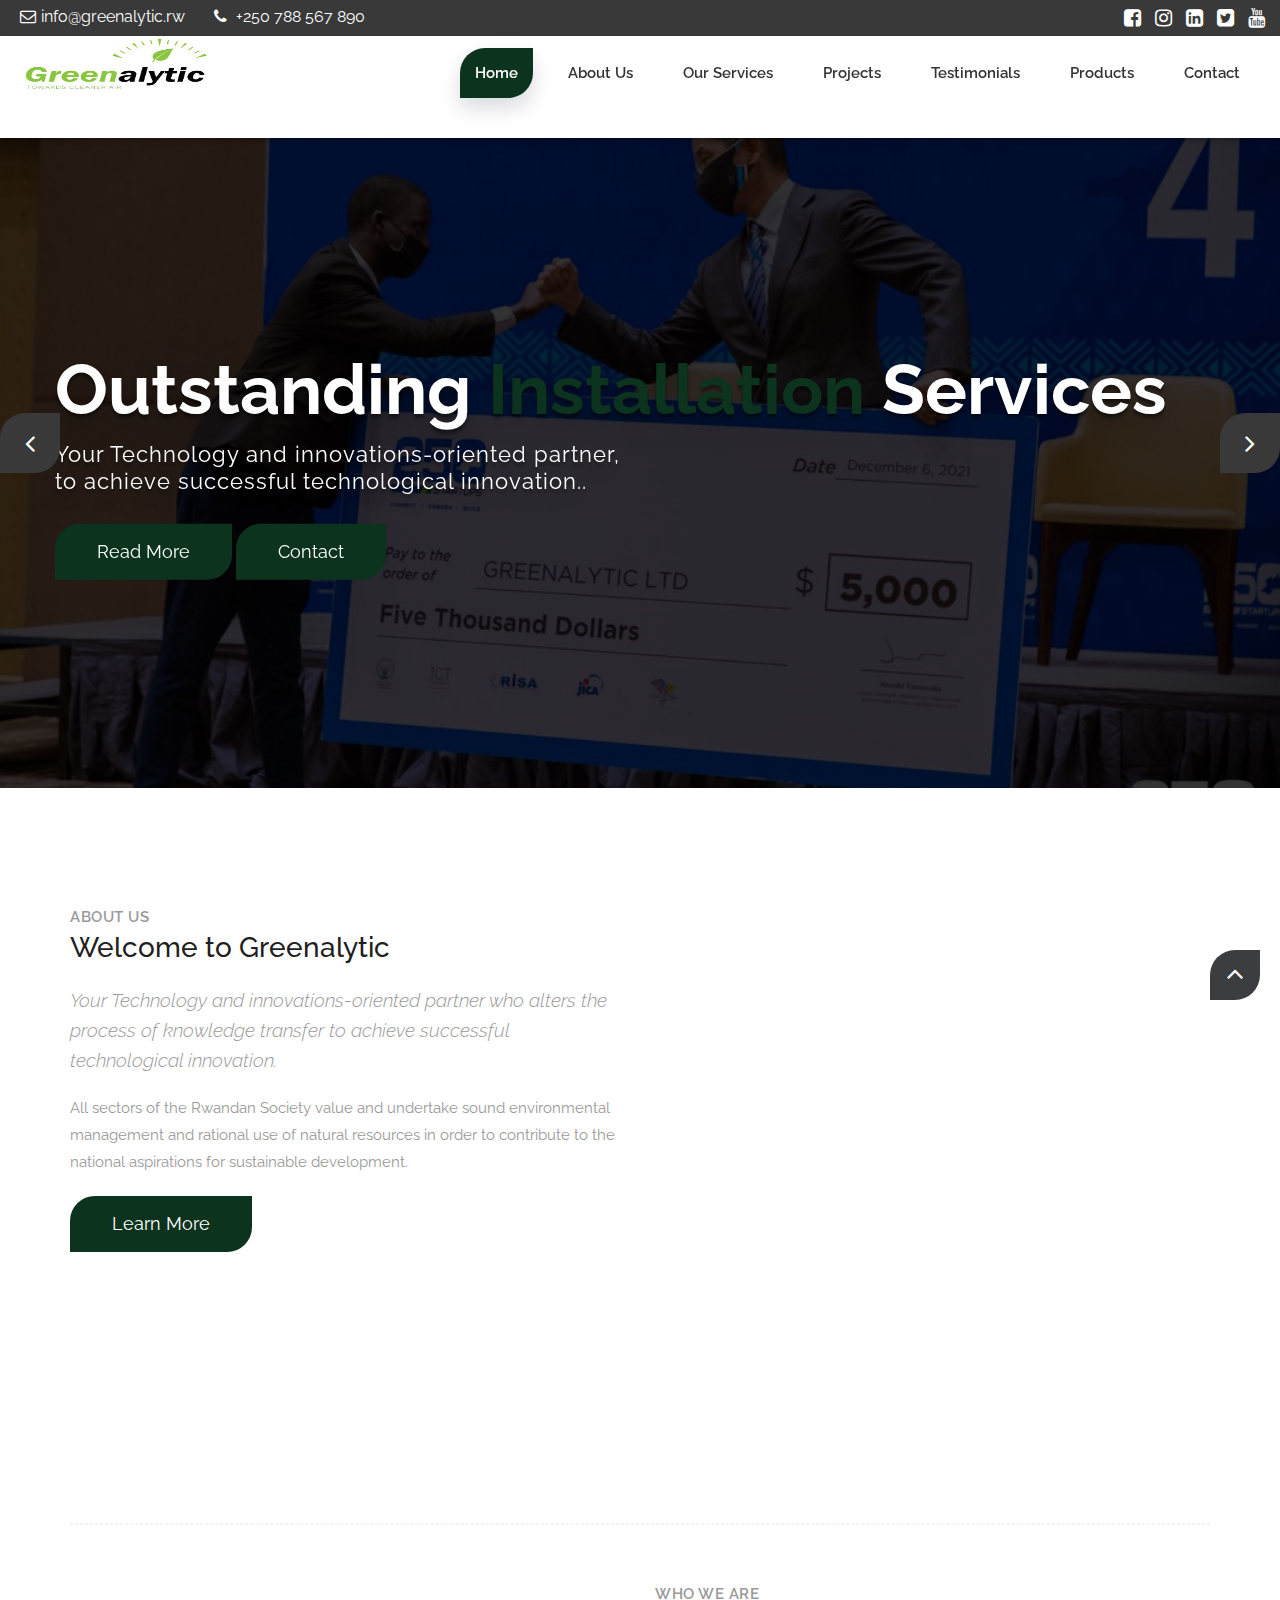
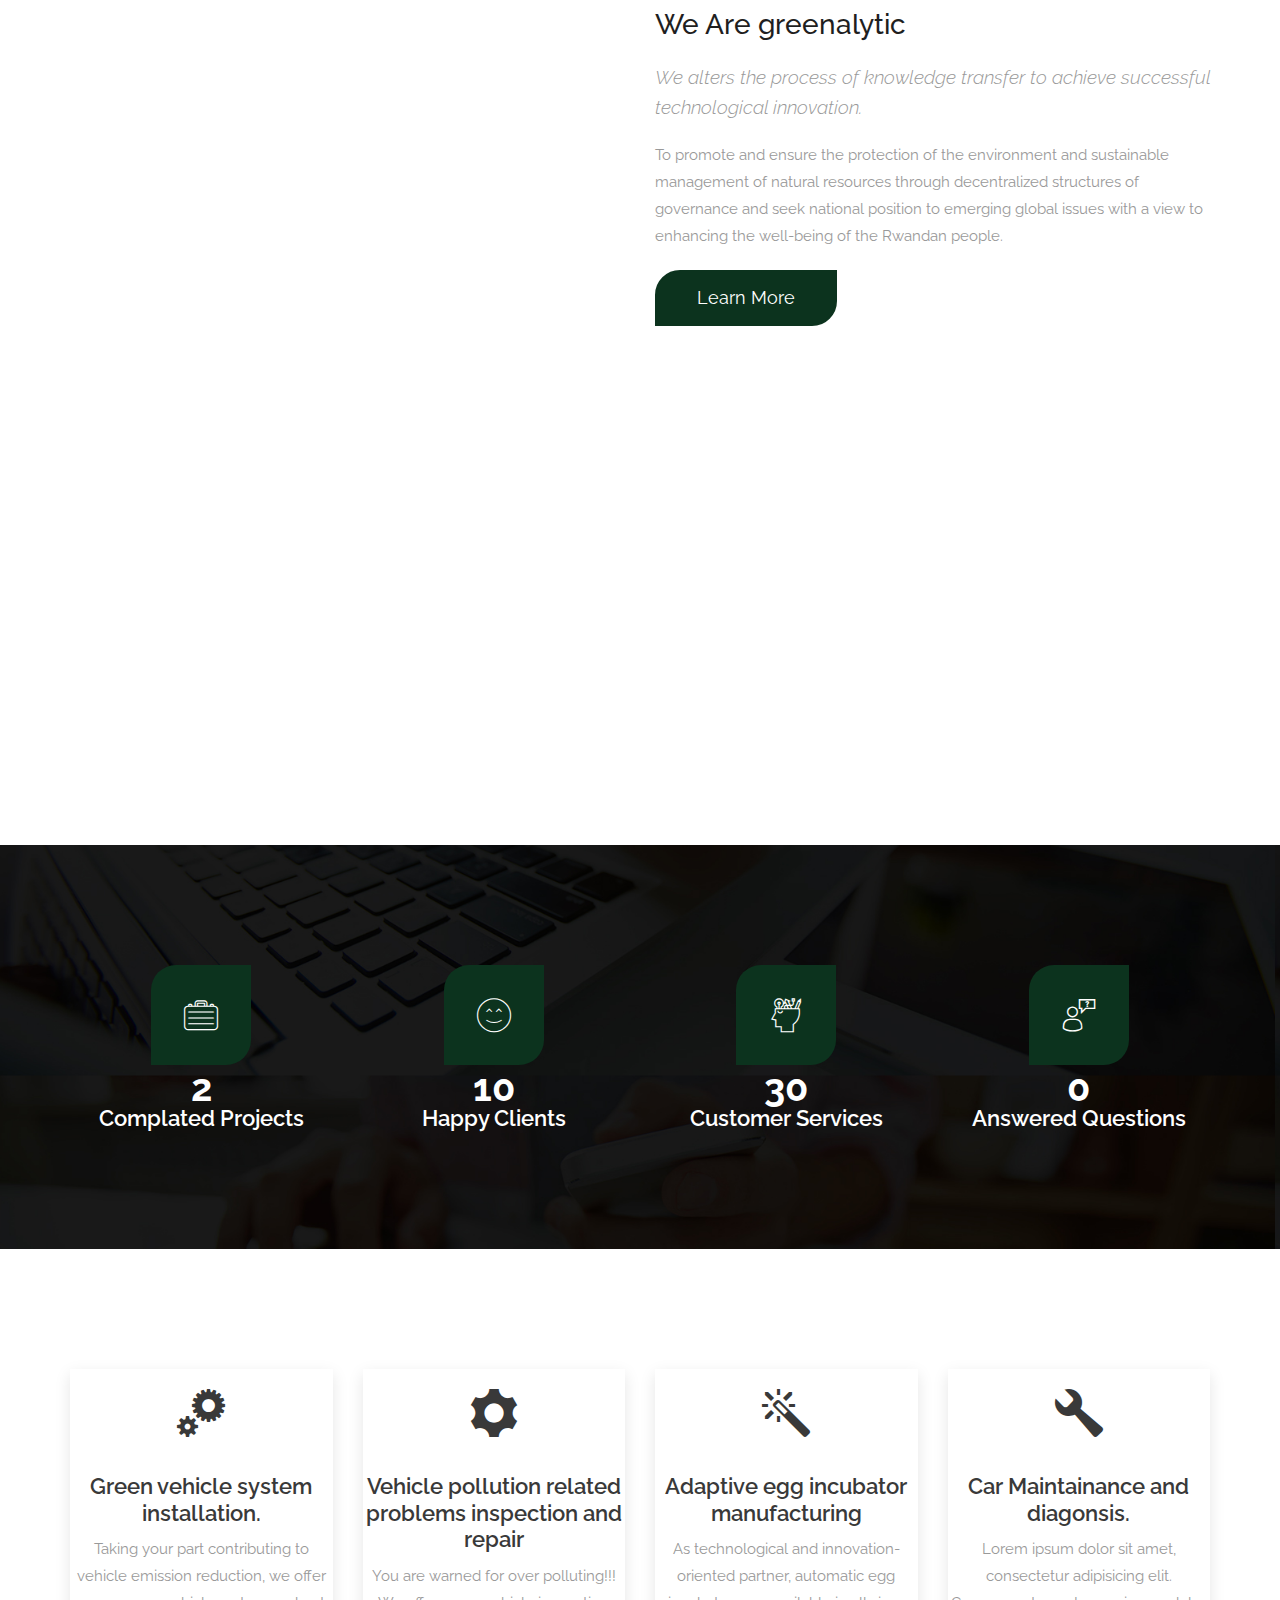
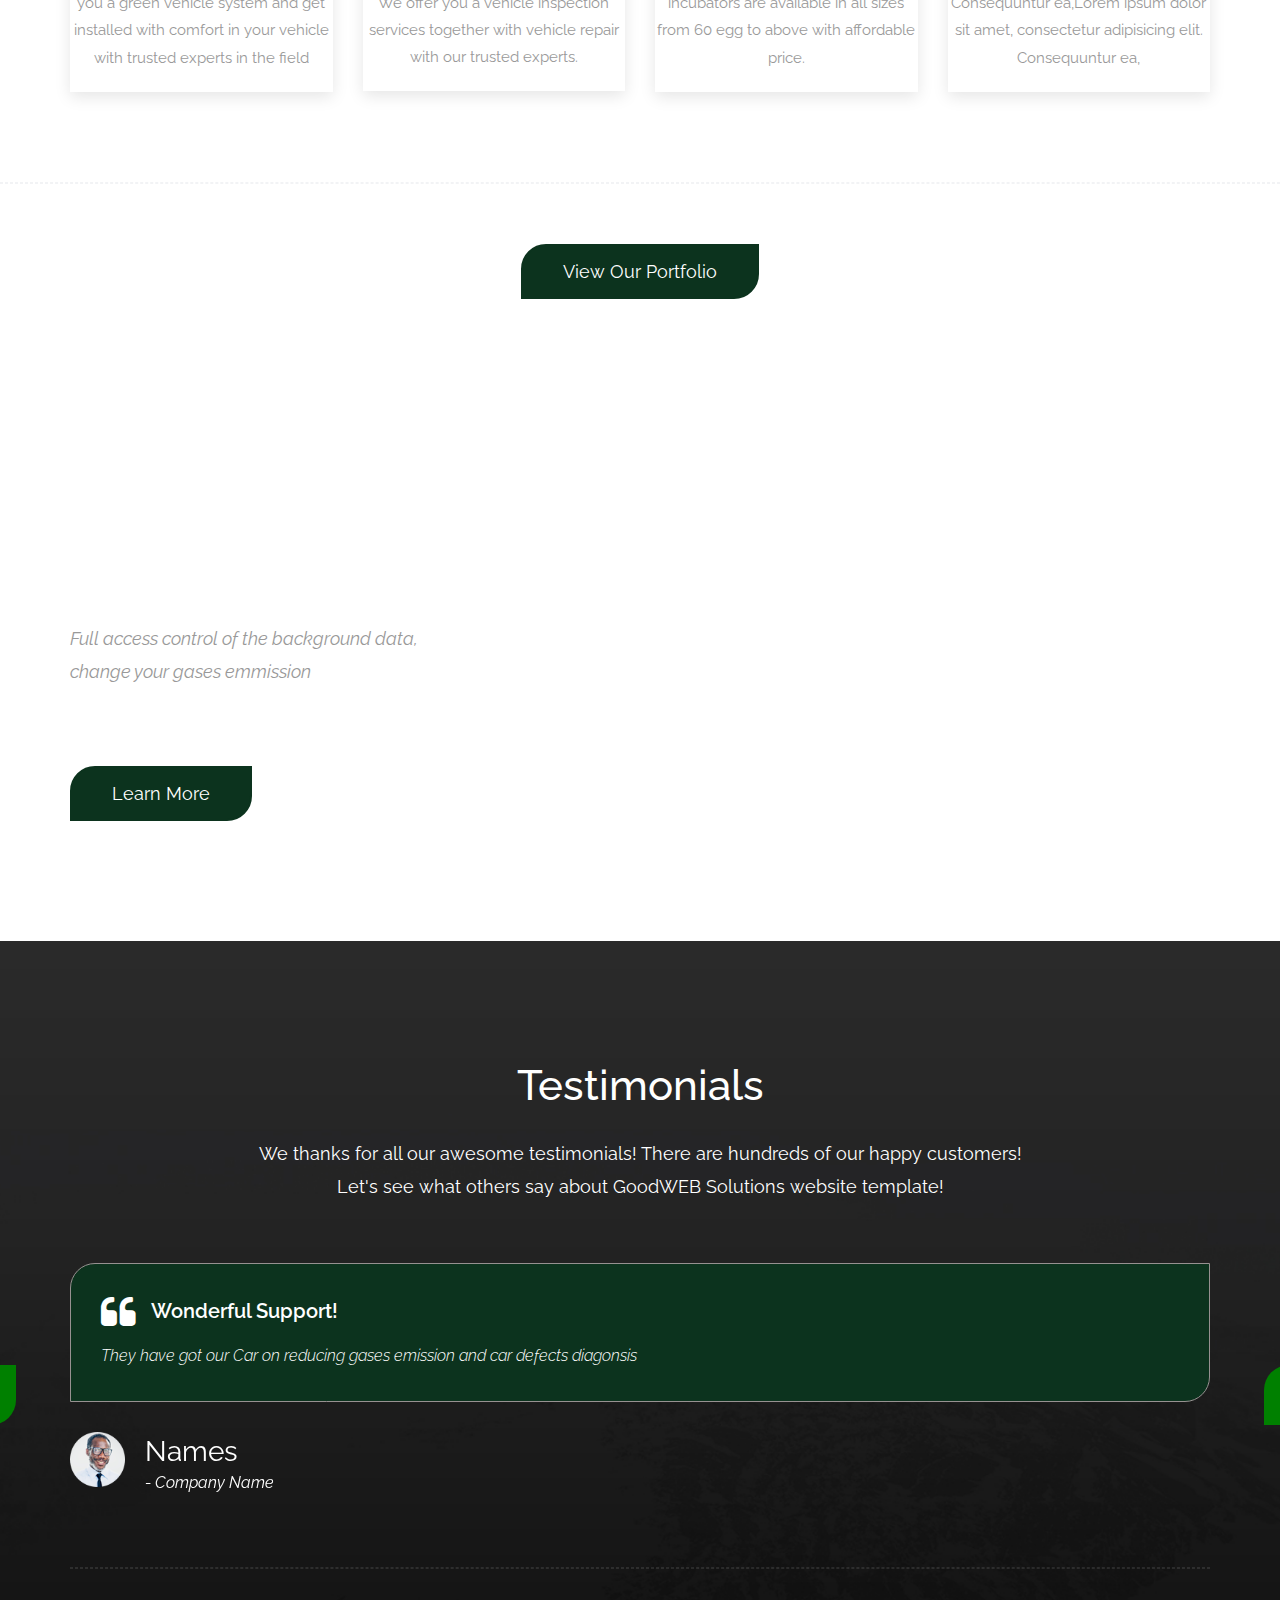
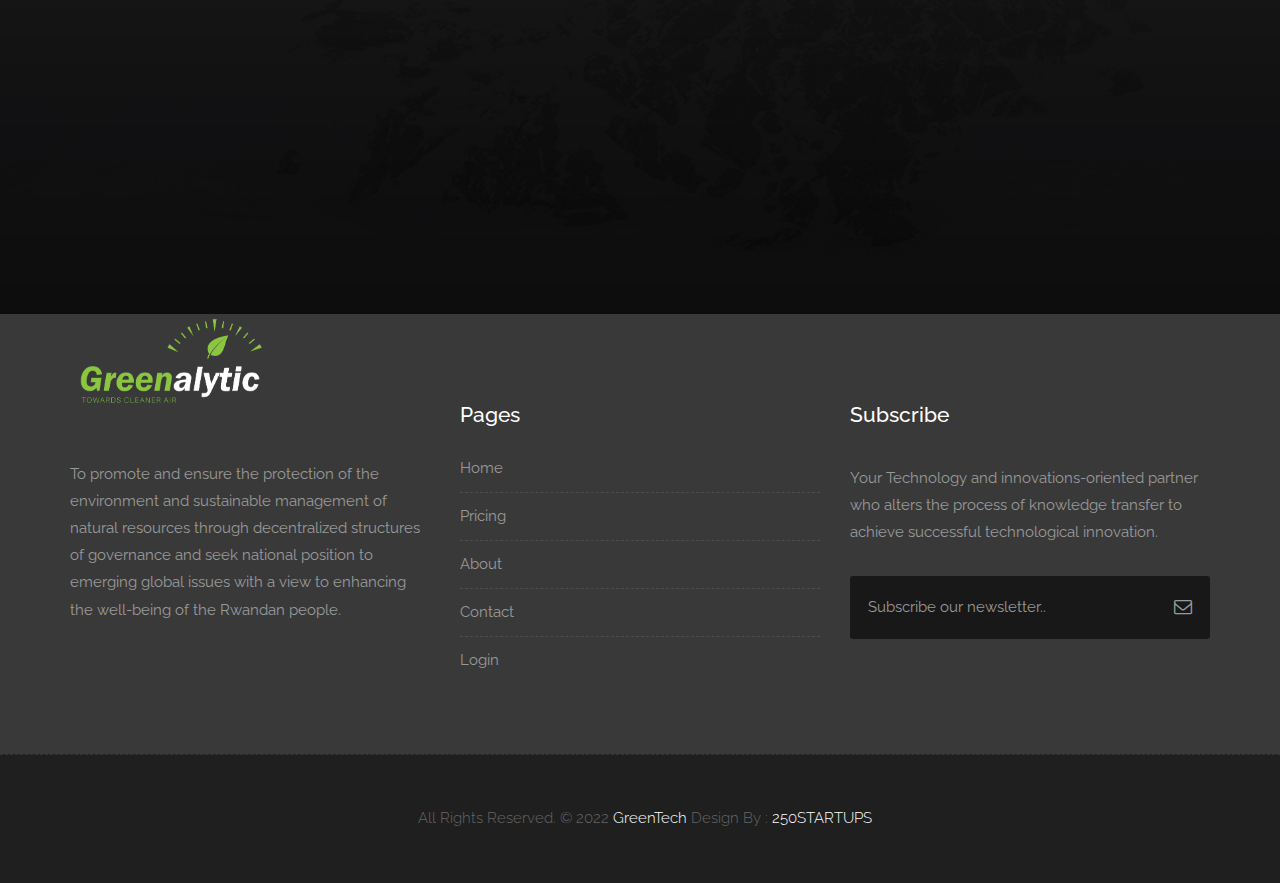
<file: index.html>
<!DOCTYPE html>
<html lang="en">

    <!-- Basic -->
    <meta charset="utf-8">
    <meta http-equiv="X-UA-Compatible" content="IE=edge">   
   
    <!-- Mobile Metas -->
    <meta name="viewport" content="width=device-width, minimum-scale=1.0, maximum-scale=1.0, user-scalable=no">
 
     <!-- Site Metas -->
    <title>GreenAlytic</title>  
    <meta name="keywords" content="">
    <meta name="description" content="">
    <meta name="author" content="">

    <!-- Site Icons -->
    
    <link rel="apple-touch-icon" href="images/apple-touch-icon.png">

    <!-- Bootstrap CSS -->
    <link rel="stylesheet" href="css/bootstrap.min.css">
    <!-- Site CSS -->
    <link rel="stylesheet" href="style.css">
    <!-- Responsive CSS -->
    <link rel="stylesheet" href="css/responsive.css">
    <!-- Custom CSS -->
    <link rel="stylesheet" href="css/custom.css">

    <!-- Modernizer for Portfolio -->
    <script src="js/modernizer.js"></script>

    <!--[if lt IE 9]>
      <script src="https://oss.maxcdn.com/libs/html5shiv/3.7.0/html5shiv.js"></script>
      <script src="https://oss.maxcdn.com/libs/respond.js/1.4.2/respond.min.js"></script>
    <![endif]-->

</head>
<body>

    <!-- LOADER -->
    <div id="preloader">
        <div class="loader">
			<div class="loader__bar"></div>
			<div class="loader__bar"></div>
			<div class="loader__bar"></div>
			<div class="loader__bar"></div>
			<div class="loader__bar"></div>
			<div class="loader__ball"></div>
		</div>
    </div><!-- end loader -->
    <!-- END LOADER -->
    
	<div class="top-bar">
		<div class="container-fluid">
			<div class="row">
				<div class="col-md-6 col-sm-6">
					<div class="left-top">
						<div class="email-box">
							<a href="#"><i class="fa fa-envelope-o" aria-hidden="true"></i>info@greenalytic.rw</a>
						</div>
						<div class="phone-box">
							<a href="tel:1234567890"><i class="fa fa-phone" aria-hidden="true"></i> +250 788 567 890</a>
						</div>
					</div>
				</div>
				<div class="col-md-6 col-sm-6">
					<div class="right-top">
						<div class="social-box">
							<ul>
								<li><a href="#"><i class="fa fa-facebook-square" aria-hidden="true"></i></a></li>
								<li><a href="https://www.instagram.com/greenalytic_/"><i class="fa fa-instagram" aria-hidden="true"></i></a></li>
								<li><a href="#"><i class="fa fa-linkedin-square" aria-hidden="true"></i></a></li>
								<li><a href="https://twitter.com/greenalytic"><i class="fa fa-twitter-square" aria-hidden="true"></i></a></li>
								<li><a href="#"><i class="fa fa-youtube" aria-hidden="true"></i></a></li>
							<ul>
						</div>
					</div>
				</div>
			</div>
		</div>
	</div>
    <header class="header header_style_01">
        <nav class="megamenu navbar navbar-default">
            <div class="container-fluid">
                <div class="navbar-header">
                    <button type="button" class="navbar-toggle collapsed" data-toggle="collapse" data-target="#navbar" aria-expanded="false" aria-controls="navbar">
                        <span class="sr-only">Toggle navigation</span>
                        <span class="icon-bar"></span>
                        <span class="icon-bar"></span>
                        <span class="icon-bar"></span>
                    </button>
                    <a class="navbar-brand" href="index.html"><img src="images/Greene-Tech-_black-no-bg_ (2).png" style="width: 20rem;height: 12rem;margin-top: -4rem;" alt="image"></a>
                </div>
                <div id="navbar" class="navbar-collapse collapse">
                    <ul class="nav navbar-nav navbar-right">
                        <li><a class="active" href="index.html">Home</a></li>
                        <li><a href="about-us.html">About us</a></li>
                        <li><a href="services.html">Our Services</a></li>
                        <li><a href="portfolio.html">Projects</a></li>
                        <li><a href="testimonials.html">Testimonials</a></li>
                        <li><a href="pricing.html">Products</a></li>
						<li><a href="contact.html">Contact</a></li>
                    </ul>
                </div>
            </div>
        </nav>
    </header>
	
	<div class="slider-area">
		<div class="slider-wrapper owl-carousel">
			<div class="slider-item home-one-slider-otem slider-item-four slider-bg-one">
				<div class="container">
					<div class="row">
						<div class="slider-content-area">
							<div class="slide-text">
								<h1 class="homepage-three-title">Outstanding <span>Installation</span> Services</h1>
								<h2>Your Technology and innovations-oriented partner, <br> to achieve successful technological innovation.. </h2>
								<div class="slider-content-btn">
									<a class="button btn btn-light btn-radius btn-brd" href="#">Read More</a>
									<a class="button btn btn-light btn-radius btn-brd" href="#">Contact</a>
								</div>
							</div>
						</div>
					</div>
				</div>
			</div>
			<div class="slider-item text-center home-one-slider-otem slider-item-four slider-bg-two">
				<div class="container">
					<div class="row">
						<div class="slider-content-area">
							<div class="slide-text">
								<h1 class="homepage-three-title">Outstanding <span>Installation</span> Services</h1>
								<h2>Your Technology and innovations-oriented partner, <br> to achieve successful technological innovation.. </h2>
								<div class="slider-content-btn">
									<a class="button btn btn-light btn-radius btn-brd" href="#">Read More</a>
									<a class="button btn btn-light btn-radius btn-brd" href="#">Contact</a>
								</div>
							</div>
						</div>
					</div>
				</div>
			</div>
			<div class="slider-item home-one-slider-otem slider-item-four slider-bg-three">
				<div class="container">
					<div class="row">
						<div class="slider-content-area">
							<div class="slide-text">
								<h1 class="homepage-three-title">Outstanding <span>Installation</span> Services</h1>
								<h2>Your Technology and innovations-oriented partner, <br> to achieve successful technological innovation.. </h2>
								<div class="slider-content-btn">
									<a class="button btn btn-light btn-radius btn-brd" href="#">Read More</a>
									<a class="button btn btn-light btn-radius btn-brd" href="#">Contact</a>
								</div>
							</div>
						</div>
					</div>
				</div>
			</div>
		</div>
	</div>

    <div id="about" class="section wb">
        <div class="container">
            <div class="row">
                <div class="col-md-6">
                    <div class="message-box">
                        <h4>About Us</h4>
                        <h2>Welcome to Greenalytic</h2>
                        <p class="lead">Your Technology and innovations-oriented partner who alters the process of knowledge transfer to achieve successful technological innovation.</p>

                        <p> All sectors of the Rwandan Society value and undertake sound environmental management and rational use of natural resources in order to contribute to the national aspirations for sustainable development. </p>

                        <a href="#services" class="btn btn-light btn-radius btn-brd grd1">Learn More</a>
                    </div><!-- end messagebox -->
                </div><!-- end col -->

                <div class="col-md-6">
                    <div class="post-media wow fadeIn">
                        <img src="uploads/about.jpg" alt="" class="img-responsive img-rounded">
                        <a href="http://www.youtube.com/watch?v=nrJtHemSPW4" data-rel="prettyPhoto[gal]" class="playbutton"><i class="flaticon-play-button"></i></a>
                    </div><!-- end media -->
                </div><!-- end col -->
            </div><!-- end row -->

            <hr class="hr1"> 

            <div class="row">
				<div class="col-md-6">
                    <div class="post-media wow fadeIn">
                        <img src="uploads/about-2.jpg" alt="" class="img-responsive img-rounded">
                    </div><!-- end media -->
                </div><!-- end col -->
				
                <div class="col-md-6">
                    <div class="message-box">
                        <h4>Who We are</h4>
                        <h2>We Are greenalytic</h2>
                        <p class="lead">We alters the process of knowledge transfer to achieve successful technological innovation.</p>

                        <p> To promote and ensure the protection of the environment and sustainable management of natural resources through decentralized structures of governance and seek national position to emerging global issues with a view to enhancing the well-being of the Rwandan people. </p>

                        <a href="#services" class="btn btn-light btn-radius btn-brd grd1">Learn More</a>
                    </div><!-- end messagebox -->
                </div><!-- end col -->
            </div><!-- end row -->
        </div><!-- end container -->
    </div><!-- end section -->
	
	<div class="parallax section parallax-off" data-stellar-background-ratio="0.9" style="background-image:url('uploads/parallax_04.jpg');">
        <div class="container">
            <div class="row text-center stat-wrap">
                <div class="col-md-3 col-sm-6 col-xs-12">
                    <span data-scroll class="global-radius icon_wrap effect-1"><i class="flaticon-briefcase"></i></span>
                    <p class="stat_count">2</p>
                    <h3>Complated Projects</h3>
                </div><!-- end col -->

                <div class="col-md-3 col-sm-6 col-xs-12">
                    <span data-scroll class="global-radius icon_wrap effect-1"><i class="flaticon-happy"></i></span>
                    <p class="stat_count">10</p>
                    <h3>Happy Clients</h3>
                </div><!-- end col -->

                <div class="col-md-3 col-sm-6 col-xs-12">
                    <span data-scroll class="global-radius icon_wrap effect-1"><i class="flaticon-idea"></i></span>
                    <p class="stat_count">30</p>
                    <h3>Customer Services</h3>
                </div><!-- end col -->

                <div class="col-md-3 col-sm-6 col-xs-12">
                    <span data-scroll class="global-radius icon_wrap effect-1"><i class="flaticon-customer-service"></i></span>
                    <p class="stat_count">0</p>
                    <h3>Answered Questions</h3>
                </div><!-- end col -->
            </div><!-- end row -->
        </div><!-- end container -->
    </div><!-- end section -->

    <div id="about" class="section wb">
        <div class="container">
           <div class="row text-center">
				<div class="col-md-3 col-sm-6">
					<div class="about-item">
						<div class="about-icon">
							<span class="icon icon-cogs"></span>
						</div>
						<div class="about-text">
							<h3> <a href="#">Green vehicle system installation. </a></h3>
							<p>Taking your part contributing to vehicle emission reduction, we offer you a green vehicle system and get installed with comfort in your vehicle with trusted experts in the field</p>
						</div>
					</div>
				</div>
				<div class="col-md-3 col-sm-6">
					<div class="about-item">
						<div class="about-icon">
							<span class="icon icon-cog"></span>
						</div>
						<div class="about-text">
							<h3> <a href="#">Vehicle pollution related problems inspection and repair</a></h3>
							<p>You are warned for over polluting!!! We offer you a vehicle inspection services together with vehicle repair with our trusted experts. </p>
						</div>
					</div>
				</div>
				<div class="col-md-3 col-sm-6">
					<div class="about-item">
						<div class="about-icon">
							<span class="icon icon-magic-wand"></span>
						</div>
						<div class="about-text">
							<h3> <a href="#">Adaptive egg incubator manufacturing</a></h3>
							<p>As technological and innovation-oriented partner, automatic egg incubators are available in all sizes from 60 egg to above with affordable price.</p>
						</div>
					</div>
				</div>
				<div class="col-md-3 col-sm-6">
					<div class="about-item">
						<div class="about-icon">
							<span class="icon icon-wrench"></span>
						</div>
						<div class="about-text">
							<h3> <a href="#">Car Maintainance and diagonsis. </a></h3>
							<p>Lorem ipsum dolor sit amet, consectetur adipisicing elit. Consequuntur ea,Lorem ipsum dolor sit amet, consectetur adipisicing elit. Consequuntur ea,</p>
						</div>
					</div>
				</div>
			</div>
        </div><!-- end container -->

            <hr class="hr1">

            <div class="text-center">
                <a data-scroll href="#portfolio" class="btn btn-light btn-radius btn-brd">View Our Portfolio</a>
            </div>
        </div><!-- end container -->
    </div><!-- end section -->

    <div class="parallax section noover" data-stellar-background-ratio="0.7" style="background-image:url('uploads/parallax_05.png');">
        <div class="container">
            <div class="row text-center">
                <div class="col-md-6">
                    <div class="customwidget text-left">
                        <h1>Beautiful Iot Dashbord</h1>
                        <p>Full access control of the background data, <br>change your gases emmission</p>
                        <ul class="list-inline">
                            <li><i class="fa fa-check"></i> VOC</li>
                            <li><i class="fa fa-check"></i> CO</li>
                            <li><i class="fa fa-check"></i> No2</li>
                            <li><i class="fa fa-check"></i> HC</li>
                        </ul><!-- end list -->
                        <a href="http://localhost:3000/login" data-scroll class="btn btn-light btn-radius btn-brd">Learn More</a>
                    </div>
                </div><!-- end col -->
				<div class="col-md-6">
                    <div class="text-center image-center hidden-sm hidden-xs">
                        <img src="images/dashbord.JPG" alt="" class="img-responsive wow fadeInUp">
                    </div>
                </div>
            </div><!-- end row -->
        </div><!-- end container -->
    </div><!-- end section -->


    <div id="testimonials" class="parallax section db parallax-off" style="background-image:url('uploads/parallax_03.jpg');">
        <div class="container">
            <div class="section-title text-center">
                <h3>Testimonials</h3>
                <p class="lead">We thanks for all our awesome testimonials! There are hundreds of our happy customers! <br>Let's see what others say about GoodWEB Solutions website template!</p>
            </div><!-- end title -->

            <div class="row">
                <div class="col-md-12 col-sm-12">
                    <div class="testi-carousel owl-carousel owl-theme">
                        <div class="testimonial clearfix">
                            <div class="desc">
                                <h3><i class="fa fa-quote-left"></i> Wonderful Support!</h3>
                                <p class="lead">They have got our Car on reducing gases emission and car defects diagonsis</p>
                            </div>
                            <div class="testi-meta">
                                <img src="uploads/testi_01.png" alt="" class="img-responsive alignleft">
                                <h4>Names <small>- Company Name</small></h4>
                            </div>
                            <!-- end testi-meta -->
                        </div>
                        <!-- end testimonial -->

                        <div class="testimonial clearfix">
                            <div class="desc">
                                <h3><i class="fa fa-quote-left"></i> Wonderful Support!</h3>
                                <p class="lead">They have got our Car on reducing gases emission and car defects diagonsis</p>
                            </div>
                            <div class="testi-meta">
                                <img src="uploads/testi_01.png" alt="" class="img-responsive alignleft">
                                <h4>Names <small>- Company Name</small></h4>
                            </div>
                            <!-- end testi-meta -->
                        </div>
                        <!-- end testimonial -->

                        <div class="testimonial clearfix">
                            <div class="desc">
                                <h3><i class="fa fa-quote-left"></i> Wonderful Support!</h3>
                                <p class="lead">They have got our Car on reducing gases emission and car defects diagonsis</p>
                            </div>
                            <div class="testi-meta">
                                <img src="uploads/testi_01.png" alt="" class="img-responsive alignleft">
                                <h4>Names <small>- Company Name</small></h4>
                            </div>
                            <!-- end testi-meta -->
                        </div>
                        <!-- end testimonial -->
                        <div class="testimonial clearfix">
                            <div class="desc">
                                <h3><i class="fa fa-quote-left"></i> Wonderful Support!</h3>
                                <p class="lead">They have got our Car on reducing gases emission and car defects diagonsis</p>
                            </div>
                            <div class="testi-meta">
                                <img src="uploads/testi_01.png" alt="" class="img-responsive alignleft">
                                <h4>Names <small>- Company Name</small></h4>
                            </div>
                            <!-- end testi-meta -->
                        </div>
                        <!-- end testimonial -->

                        <div class="testimonial clearfix">
                            <div class="desc">
                                <h3><i class="fa fa-quote-left"></i> Wonderful Support!</h3>
                                <p class="lead">They have got our Car on reducing gases emission and car defects diagonsis</p>
                            </div>
                            <div class="testi-meta">
                                <img src="uploads/testi_01.png" alt="" class="img-responsive alignleft">
                                <h4>Names <small>- Company Name</small></h4>
                            </div>
                            <!-- end testi-meta -->
                        </div>
                        <!-- end testimonial -->

                        <div class="testimonial clearfix">
                            <div class="desc">
                                <h3><i class="fa fa-quote-left"></i> Wonderful Support!</h3>
                                <p class="lead">They have got our Car on reducing gases emission and car defects diagonsis</p>
                            </div>
                            <div class="testi-meta">
                                <img src="uploads/testi_01.png" alt="" class="img-responsive alignleft">
                                <h4>Names <small>- Company Name</small></h4>
                            </div>
                            <!-- end testi-meta -->
                        </div>
                    </div><!-- end carousel -->
                </div><!-- end col -->
            </div><!-- end row -->

            <hr class="hr1">

            <div class="row logos" style="text-align: center;">
                <div class="col-md-2 col-sm-2 col-xs-6 wow fadeInUp">
                    
                </div>
                <div class="col-md-2 col-sm-2 col-xs-6 wow fadeInUp">
                    <a href="#"><img src="images/250STARTUP logo.jpg" alt="" class="img-repsonsive"></a>
                </div>
                <div class="col-md-2 col-sm-2 col-xs-6 wow fadeInUp">
                    <a href="#"><img src="images/IPR Karonig logo.jpg" alt="" class="img-repsonsive"></a>
                </div>
                <div class="col-md-2 col-sm-2 col-xs-6 wow fadeInUp">
                    <a href="#"><img src="images/NCST Logo.png" alt="" class="img-repsonsive"></a>
                </div>
                <div class="col-md-2 col-sm-2 col-xs-6 wow fadeInUp">
                    <a href="#"><img src="images/IOM Rwanda.jpg" alt="" class="img-repsonsive"></a>
                </div>
                <div class="col-md-2 col-sm-2 col-xs-6 wow fadeInUp">
                    
                </div>
            </div><!-- end row -->

        </div><!-- end container -->
    </div><!-- end section -->

    <footer class="footer">
        <div class="container">
            <div class="row">
                <div class="col-md-4 col-sm-4 col-xs-12">
                    <div class="widget clearfix">
                        <div class="widget-title">
                            <img src="images/Greene-Tech-_White-no-bg_.png" style="height: 20rem;width: 20rem;margin-top: -14rem;margin-bottom: -4rem;" alt="" />
                        </div>
                        <p>To promote and ensure the protection of the environment and sustainable management of natural resources through decentralized structures of governance and seek national position to emerging global issues with a view to enhancing the well-being of the Rwandan people.                        </p>
                    </div><!-- end clearfix -->
                </div><!-- end col -->

				<div class="col-md-4 col-sm-4 col-xs-12">
                    <div class="widget clearfix">
                        <div class="widget-title">
                            <h3>Pages</h3>
                        </div>

                        <ul class="footer-links hov">
                            <li><a href="#">Home <span class="icon icon-arrow-right2"></span></a></li>
							<li><a href="#">Pricing <span class="icon icon-arrow-right2"></span></a></li>
							<li><a href="#">About <span class="icon icon-arrow-right2"></span></a></li>
							<li><a href="#">Contact <span class="icon icon-arrow-right2"></span></a></li>
                            <li><a href="login.html">Login <span class="icon icon-arrow-right2"></span></a></li>
                        </ul><!-- end links -->
                    </div><!-- end clearfix -->
                </div><!-- end col -->
				
                <div class="col-md-4 col-sm-4 col-xs-12">
                    <div class="footer-distributed widget clearfix">
                        <div class="widget-title">
                            <h3>Subscribe</h3>
							<p>Your Technology and innovations-oriented partner who alters the process of knowledge transfer to achieve successful technological innovation.</p>
                        </div>
						
						<div class="footer-right">
							<form method="get" action="#">
								<input placeholder="Subscribe our newsletter.." name="search">
								<i class="fa fa-envelope-o"></i>
							</form>
						</div>                        
                    </div><!-- end clearfix -->
                </div><!-- end col -->
            </div><!-- end row -->
        </div><!-- end container -->
    </footer><!-- end footer -->

    <div class="copyrights">
        <div class="container">
            <div class="footer-distributed">
                <div class="footer-left">                   
                    <p class="footer-company-name">All Rights Reserved. &copy; 2022 <a href="#">GreenTech</a> Design By : 
					<a href="#">250STARTUPS</a></p>
                </div>

                
            </div>
        </div><!-- end container -->
    </div><!-- end copyrights -->

    <a href="#" id="scroll-to-top" class="dmtop global-radius"><i class="fa fa-angle-up"></i></a>

    <!-- ALL JS FILES -->
    <script src="js/all.js"></script>
    <!-- ALL PLUGINS -->
    <script src="js/custom.js"></script>
    <script src="js/portfolio.js"></script>
    <script src="js/hoverdir.js"></script>    

</body>
</html>
</file>
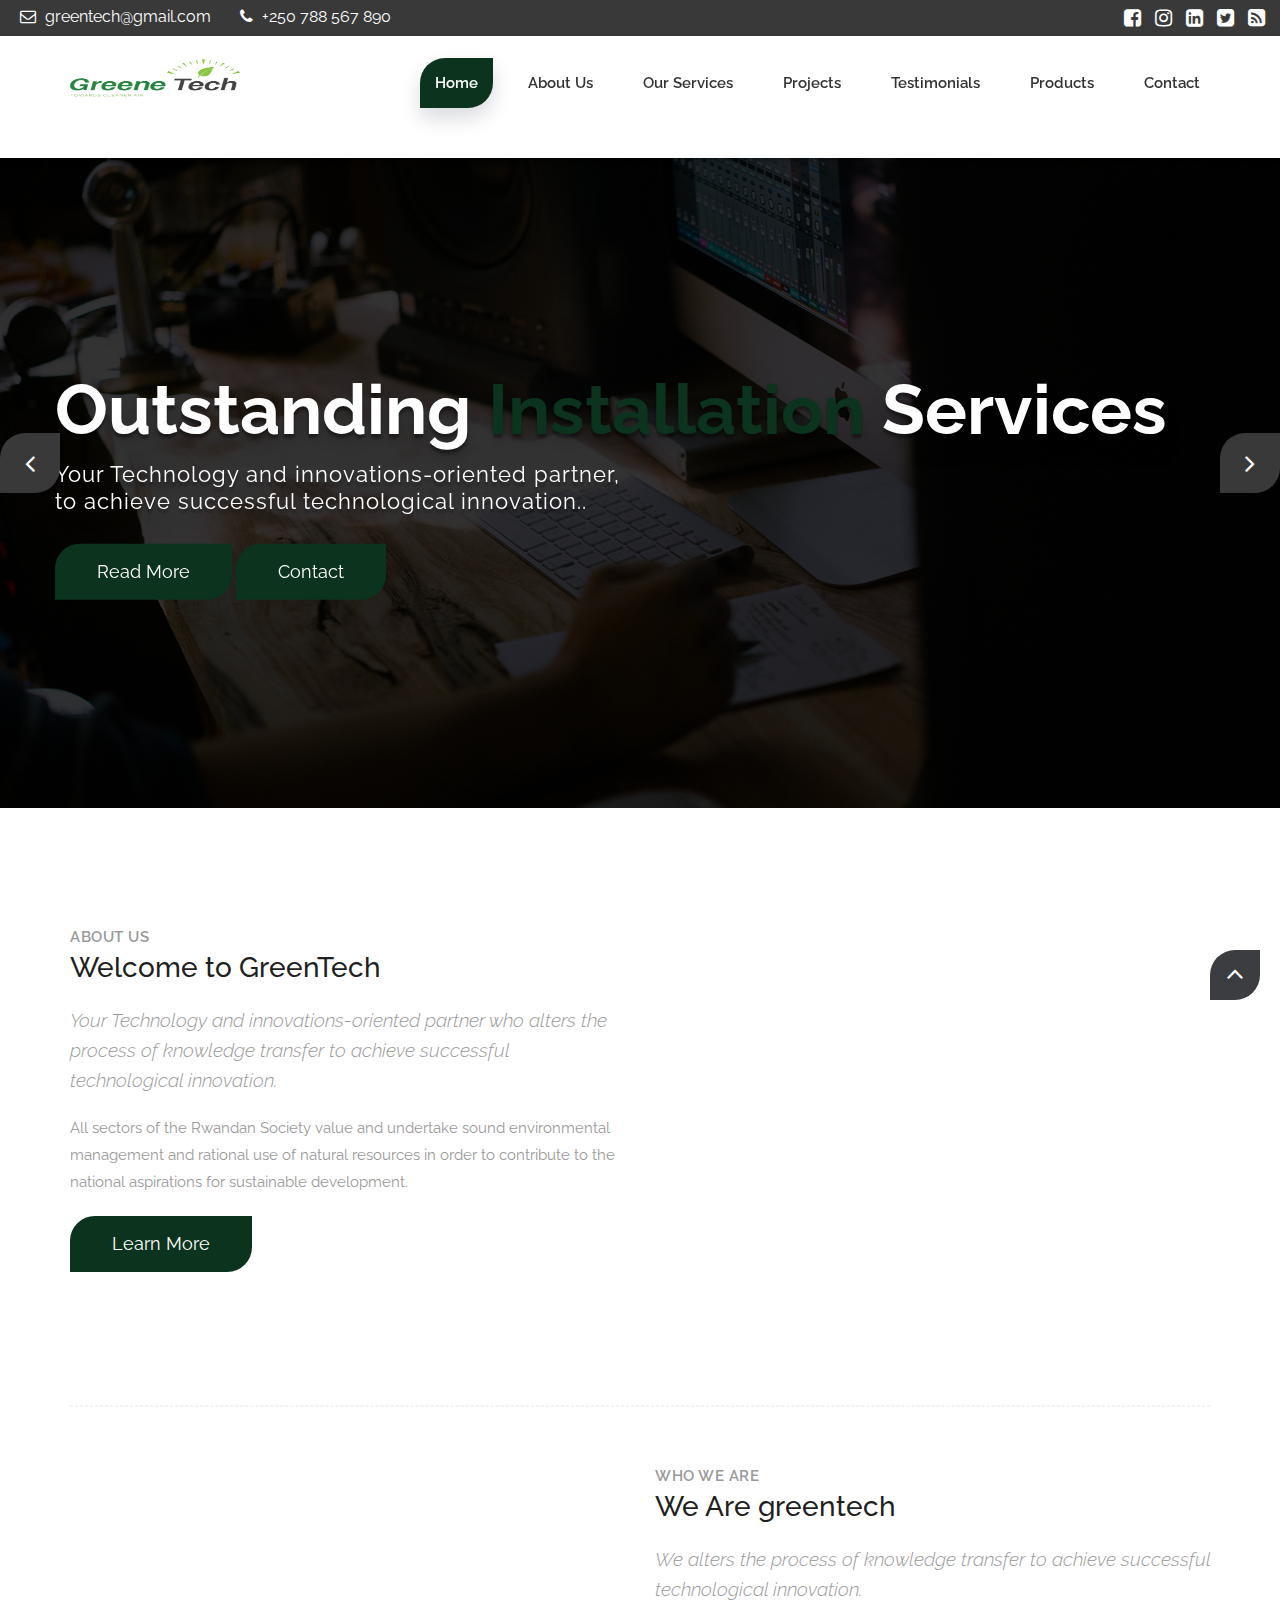
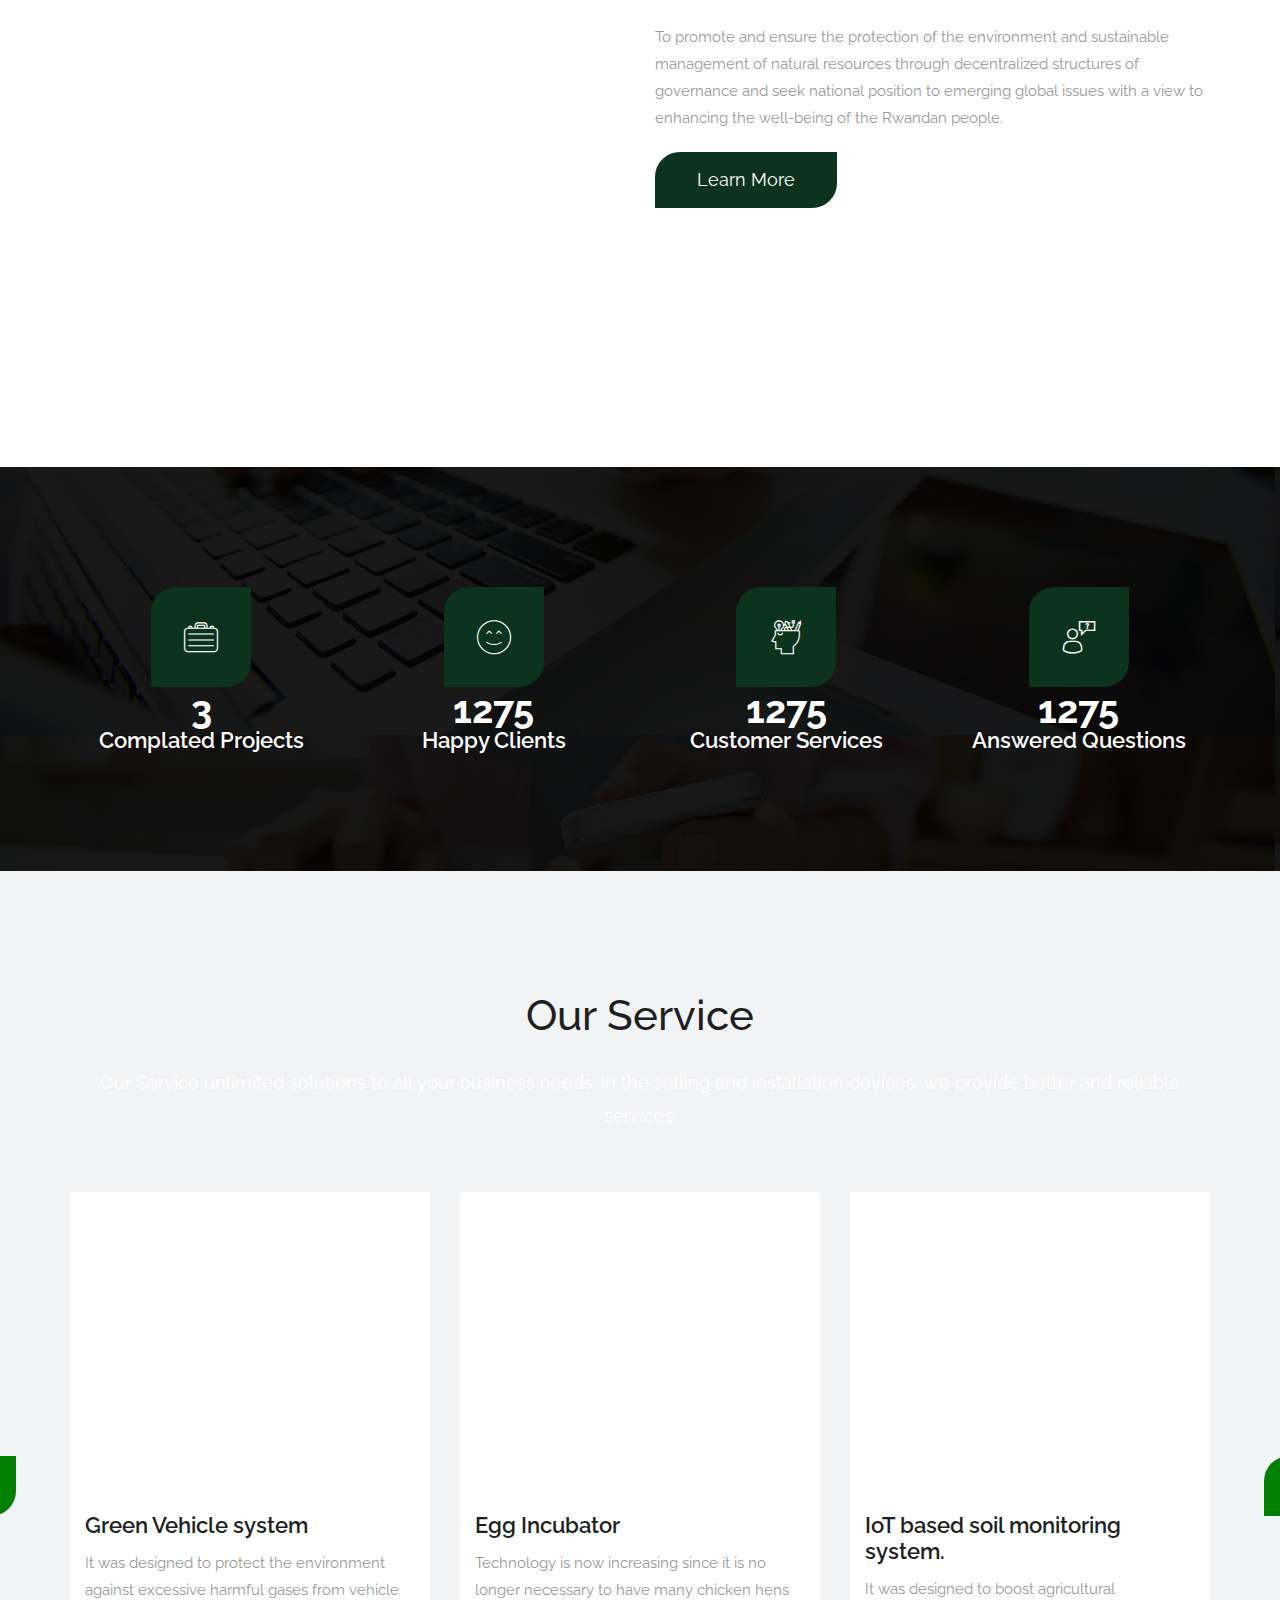
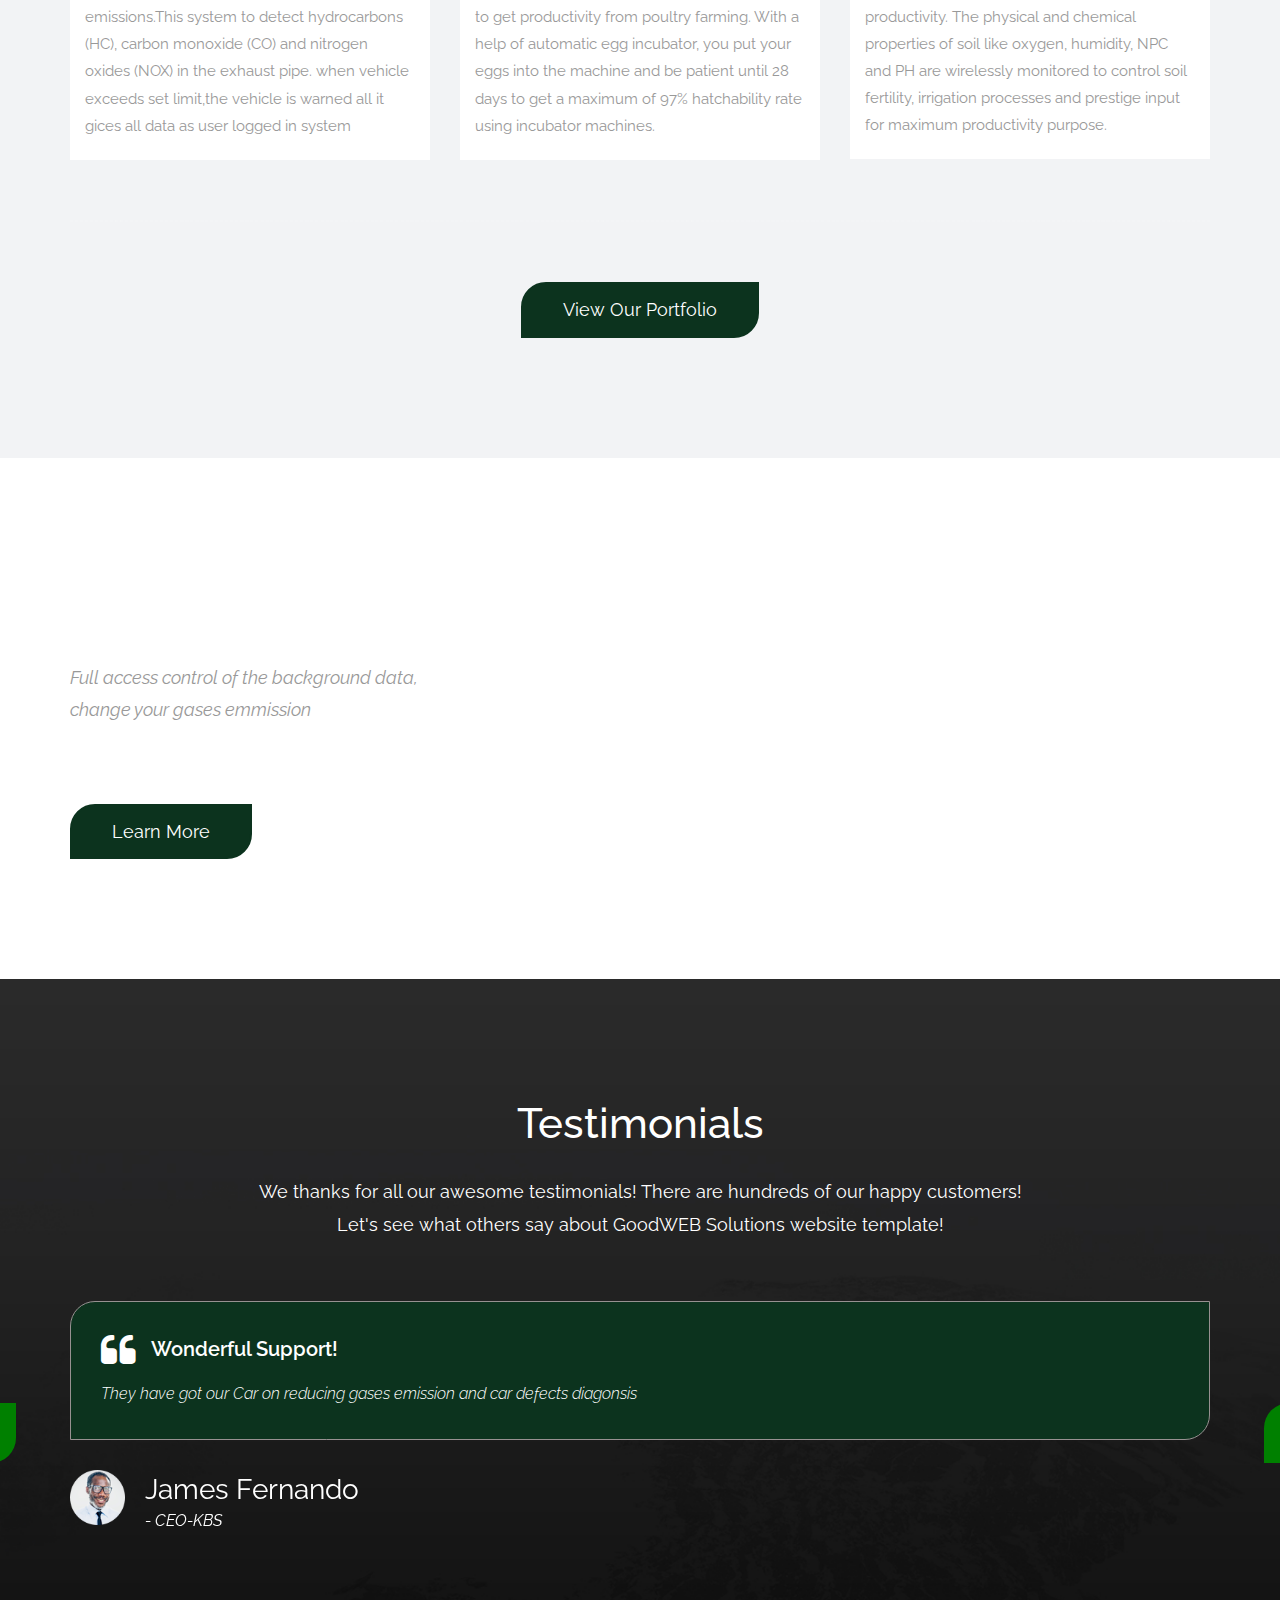
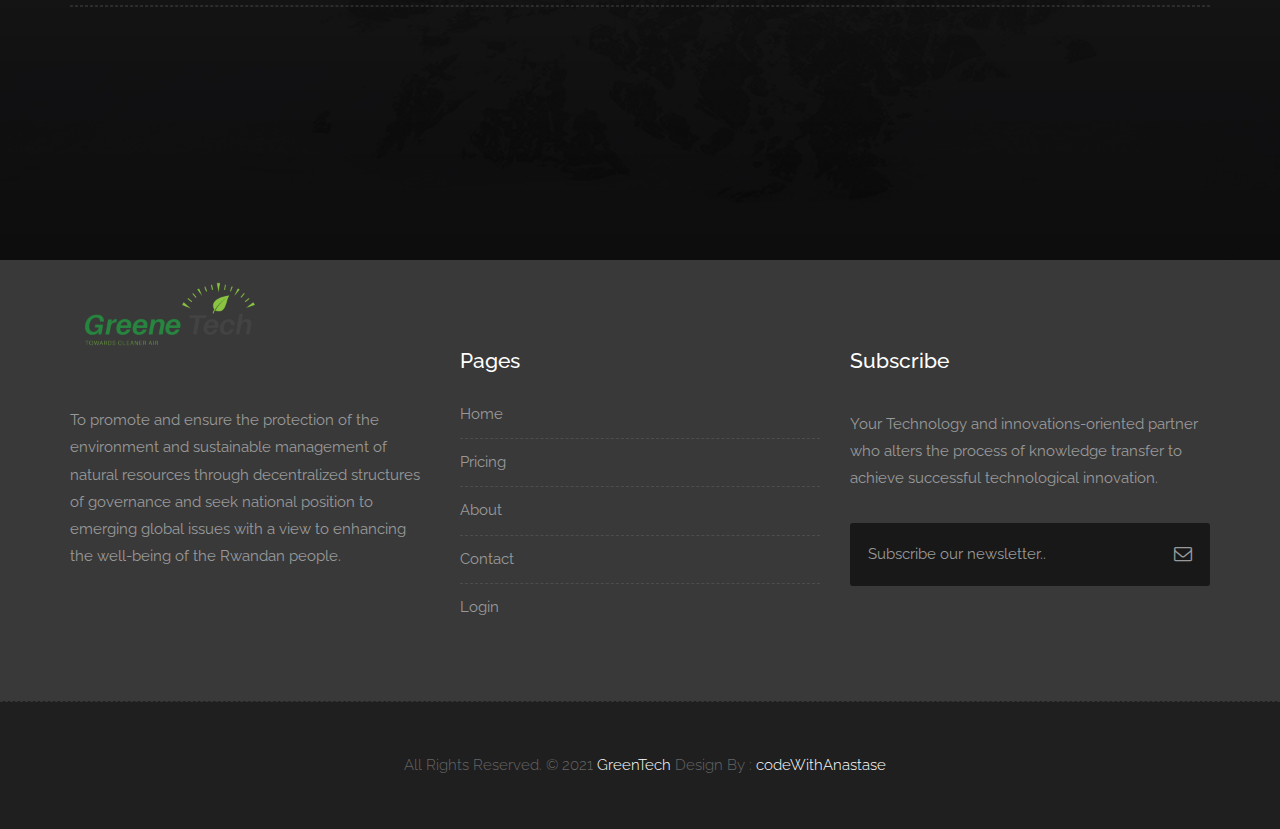
<file: goodweb/index.html>
<!DOCTYPE html>
<html lang="en">

    <!-- Basic -->
    <meta charset="utf-8">
    <meta http-equiv="X-UA-Compatible" content="IE=edge">   
   
    <!-- Mobile Metas -->
    <meta name="viewport" content="width=device-width, minimum-scale=1.0, maximum-scale=1.0, user-scalable=no">
 
     <!-- Site Metas -->
    <title>GreenTech</title>  
    <meta name="keywords" content="">
    <meta name="description" content="">
    <meta name="author" content="">

    <!-- Site Icons -->
    
    <link rel="apple-touch-icon" href="images/apple-touch-icon.png">

    <!-- Bootstrap CSS -->
    <link rel="stylesheet" href="css/bootstrap.min.css">
    <!-- Site CSS -->
    <link rel="stylesheet" href="style.css">
    <!-- Responsive CSS -->
    <link rel="stylesheet" href="css/responsive.css">
    <!-- Custom CSS -->
    <link rel="stylesheet" href="css/custom.css">

    <!-- Modernizer for Portfolio -->
    <script src="js/modernizer.js"></script>

    <!--[if lt IE 9]>
      <script src="https://oss.maxcdn.com/libs/html5shiv/3.7.0/html5shiv.js"></script>
      <script src="https://oss.maxcdn.com/libs/respond.js/1.4.2/respond.min.js"></script>
    <![endif]-->

</head>
<body>

    <!-- LOADER -->
    <div id="preloader">
        <div class="loader">
			<div class="loader__bar"></div>
			<div class="loader__bar"></div>
			<div class="loader__bar"></div>
			<div class="loader__bar"></div>
			<div class="loader__bar"></div>
			<div class="loader__ball"></div>
		</div>
    </div><!-- end loader -->
    <!-- END LOADER -->
    
	<div class="top-bar">
		<div class="container-fluid">
			<div class="row">
				<div class="col-md-6 col-sm-6">
					<div class="left-top">
						<div class="email-box">
							<a href="#"><i class="fa fa-envelope-o" aria-hidden="true"></i> greentech@gmail.com</a>
						</div>
						<div class="phone-box">
							<a href="tel:1234567890"><i class="fa fa-phone" aria-hidden="true"></i> +250 788 567 890</a>
						</div>
					</div>
				</div>
				<div class="col-md-6 col-sm-6">
					<div class="right-top">
						<div class="social-box">
							<ul>
								<li><a href="#"><i class="fa fa-facebook-square" aria-hidden="true"></i></a></li>
								<li><a href="#"><i class="fa fa-instagram" aria-hidden="true"></i></a></li>
								<li><a href="#"><i class="fa fa-linkedin-square" aria-hidden="true"></i></a></li>
								<li><a href="#"><i class="fa fa-twitter-square" aria-hidden="true"></i></a></li>
								<li><a href="#"><i class="fa fa-rss-square" aria-hidden="true"></i></a></li>
							<ul>
						</div>
					</div>
				</div>
			</div>
		</div>
	</div>
    <header class="header header_style_01">
        <nav class="megamenu navbar navbar-default">
            <div class="container-fluid">
                <div class="navbar-header">
                    <button type="button" class="navbar-toggle collapsed" data-toggle="collapse" data-target="#navbar" aria-expanded="false" aria-controls="navbar">
                        <span class="sr-only">Toggle navigation</span>
                        <span class="icon-bar"></span>
                        <span class="icon-bar"></span>
                        <span class="icon-bar"></span>
                    </button>
                    <a class="navbar-brand" href="index.html"><img src="images/logos/g.png" style="width: 20rem;height: 12rem;margin-top: -4rem;" alt="image"></a>
                </div>
                <div id="navbar" class="navbar-collapse collapse">
                    <ul class="nav navbar-nav navbar-right">
                        <li><a class="active" href="index.html">Home</a></li>
                        <li><a href="about-us.html">About us</a></li>
                        <li><a href="services.html">Our Services</a></li>
                        <li><a href="portfolio.html">Projects</a></li>
                        <li><a href="testimonials.html">Testimonials</a></li>
                        <li><a href="pricing.html">Products</a></li>
						<li><a href="contact.html">Contact</a></li>
                    </ul>
                </div>
            </div>
        </nav>
    </header>
	
	<div class="slider-area">
		<div class="slider-wrapper owl-carousel">
			<div class="slider-item home-one-slider-otem slider-item-four slider-bg-one">
				<div class="container">
					<div class="row">
						<div class="slider-content-area">
							<div class="slide-text">
								<h1 class="homepage-three-title">Outstanding <span>Installation</span> Services</h1>
								<h2>Your Technology and innovations-oriented partner, <br> to achieve successful technological innovation.. </h2>
								<div class="slider-content-btn">
									<a class="button btn btn-light btn-radius btn-brd" href="#">Read More</a>
									<a class="button btn btn-light btn-radius btn-brd" href="#">Contact</a>
								</div>
							</div>
						</div>
					</div>
				</div>
			</div>
			<div class="slider-item text-center home-one-slider-otem slider-item-four slider-bg-two">
				<div class="container">
					<div class="row">
						<div class="slider-content-area">
							<div class="slide-text">
								<h1 class="homepage-three-title">Outstanding <span>Installation</span> Services</h1>
								<h2>Your Technology and innovations-oriented partner, <br> to achieve successful technological innovation.. </h2>
								<div class="slider-content-btn">
									<a class="button btn btn-light btn-radius btn-brd" href="#">Read More</a>
									<a class="button btn btn-light btn-radius btn-brd" href="#">Contact</a>
								</div>
							</div>
						</div>
					</div>
				</div>
			</div>
			<div class="slider-item home-one-slider-otem slider-item-four slider-bg-three">
				<div class="container">
					<div class="row">
						<div class="slider-content-area">
							<div class="slide-text">
								<h1 class="homepage-three-title">Outstanding <span>Installation</span> Services</h1>
								<h2>Your Technology and innovations-oriented partner, <br> to achieve successful technological innovation.. </h2>
								<div class="slider-content-btn">
									<a class="button btn btn-light btn-radius btn-brd" href="#">Read More</a>
									<a class="button btn btn-light btn-radius btn-brd" href="#">Contact</a>
								</div>
							</div>
						</div>
					</div>
				</div>
			</div>
		</div>
	</div>

    <div id="about" class="section wb">
        <div class="container">
            <div class="row">
                <div class="col-md-6">
                    <div class="message-box">
                        <h4>About Us</h4>
                        <h2>Welcome to GreenTech</h2>
                        <p class="lead">Your Technology and innovations-oriented partner who alters the process of knowledge transfer to achieve successful technological innovation.</p>

                        <p> All sectors of the Rwandan Society value and undertake sound environmental management and rational use of natural resources in order to contribute to the national aspirations for sustainable development. </p>

                        <a href="#services" class="btn btn-light btn-radius btn-brd grd1">Learn More</a>
                    </div><!-- end messagebox -->
                </div><!-- end col -->

                <div class="col-md-6">
                    <div class="post-media wow fadeIn">
                        <img src="images/bodyG.png" alt="" class="img-responsive img-rounded">
                        <a href="http://www.youtube.com/watch?v=nrJtHemSPW4" data-rel="prettyPhoto[gal]" class="playbutton"><i class="flaticon-play-button"></i></a>
                    </div><!-- end media -->
                </div><!-- end col -->
            </div><!-- end row -->

            <hr class="hr1"> 

            <div class="row">
				<div class="col-md-6">
                    <div class="post-media wow fadeIn">
                        <img src="images/about.png" alt="" class="img-responsive img-rounded">
                    </div><!-- end media -->
                </div><!-- end col -->
				
                <div class="col-md-6">
                    <div class="message-box">
                        <h4>Who We are</h4>
                        <h2>We Are greentech</h2>
                        <p class="lead">We alters the process of knowledge transfer to achieve successful technological innovation.</p>

                        <p> To promote and ensure the protection of the environment and sustainable management of natural resources through decentralized structures of governance and seek national position to emerging global issues with a view to enhancing the well-being of the Rwandan people. </p>

                        <a href="#services" class="btn btn-light btn-radius btn-brd grd1">Learn More</a>
                    </div><!-- end messagebox -->
                </div><!-- end col -->
            </div><!-- end row -->
        </div><!-- end container -->
    </div><!-- end section -->
	
	<div class="parallax section parallax-off" data-stellar-background-ratio="0.9" style="background-image:url('uploads/parallax_04.jpg');">
        <div class="container">
            <div class="row text-center stat-wrap">
                <div class="col-md-3 col-sm-6 col-xs-12">
                    <span data-scroll class="global-radius icon_wrap effect-1"><i class="flaticon-briefcase"></i></span>
                    <p class="stat_count">3</p>
                    <h3>Complated Projects</h3>
                </div><!-- end col -->

                <div class="col-md-3 col-sm-6 col-xs-12">
                    <span data-scroll class="global-radius icon_wrap effect-1"><i class="flaticon-happy"></i></span>
                    <p class="stat_count">3210</p>
                    <h3>Happy Clients</h3>
                </div><!-- end col -->

                <div class="col-md-3 col-sm-6 col-xs-12">
                    <span data-scroll class="global-radius icon_wrap effect-1"><i class="flaticon-idea"></i></span>
                    <p class="stat_count">3781</p>
                    <h3>Customer Services</h3>
                </div><!-- end col -->

                <div class="col-md-3 col-sm-6 col-xs-12">
                    <span data-scroll class="global-radius icon_wrap effect-1"><i class="flaticon-customer-service"></i></span>
                    <p class="stat_count">4300</p>
                    <h3>Answered Questions</h3>
                </div><!-- end col -->
            </div><!-- end row -->
        </div><!-- end container -->
    </div><!-- end section -->

    <div id="services" class="parallax section lb">
        <div class="container">
            <div class="section-title text-center">
                <h3>Our Service</h3>
                <p class="lead">Our Service unlimited solutions to all your business needs. in the selling and installation devices, we provide better and reliable services.</p>
            </div><!-- end title -->

            <div class="owl-services owl-carousel owl-theme">
                <div class="service-widget">
                    <div class="post-media wow fadeIn">
                        <a href="uploads/service_01.jpg" data-rel="prettyPhoto[gal]" class="hoverbutton global-radius"><i class="flaticon-unlink"></i></a>
                        <img src="images/Capture.JPG" alt="" class="img-responsive img-rounded">
                    </div>
					<div class="service-dit">
						<h3>Green Vehicle system</h3>
						<p>It was designed to protect the environment against excessive harmful gases from vehicle emissions.This system to detect hydrocarbons (HC), carbon monoxide (CO) and nitrogen oxides (NOX) in the exhaust pipe. when vehicle exceeds set limit,the vehicle is warned all it gices all data as user logged in system</p>
					</div>
                </div>
                <!-- end service -->

                <div class="service-widget">
                    <div class="post-media wow fadeIn">
                        <a href="uploads/service_02.jpg" data-rel="prettyPhoto[gal]" class="hoverbutton global-radius"><i class="flaticon-unlink"></i></a>
                        <img src="images/Capture.JPG" alt="" class="img-responsive img-rounded">
                    </div>
					<div class="service-dit">
						<h3>Egg Incubator</h3>
						<p>Technology is now increasing since it is no longer necessary to have many chicken hens to get productivity from poultry farming. With a help of automatic egg incubator, you put your eggs into the machine and be patient until 28 days to get a maximum of 97% hatchability rate using incubator machines. </p>
					</div>
                </div>
                <!-- end service -->

                <div class="service-widget">
                    <div class="post-media wow fadeIn">
                        <a href="uploads/service_03.jpg" data-rel="prettyPhoto[gal]" class="hoverbutton global-radius"><i class="flaticon-unlink"></i></a>
                        <img src="images/Capture.JPG" alt="" class="img-responsive img-rounded">
                    </div>
					<div class="service-dit">
						<h3>IoT based soil monitoring system.</h3>
						<p>It was designed to boost agricultural productivity. The physical and chemical properties of soil like oxygen, humidity, NPC and PH are wirelessly monitored to control soil fertility, irrigation processes and prestige input for maximum productivity purpose.</p>
					</div>
                </div>
                <!-- end service -->

                <div class="service-widget">
                    <div class="post-media wow fadeIn">
                        <a href="uploads/service_03.jpg" data-rel="prettyPhoto[gal]" class="hoverbutton global-radius"><i class="flaticon-unlink"></i></a>
                        <img src="images/Capture.JPG" alt="" class="img-responsive img-rounded">
                    </div>
					<div class="service-dit">
						<h3>IoT based soil monitoring system.</h3>
						<p>It was designed to boost agricultural productivity. The physical and chemical properties of soil like oxygen, humidity, NPC and PH are wirelessly monitored to control soil fertility, irrigation processes and prestige input for maximum productivity purpose.</p>
					</div>
                </div>
                <!-- end service -->
            </div><!-- end row -->

            <hr class="hr1">

            <div class="text-center">
                <a data-scroll href="#portfolio" class="btn btn-light btn-radius btn-brd">View Our Portfolio</a>
            </div>
        </div><!-- end container -->
    </div><!-- end section -->

    <div class="parallax section noover" data-stellar-background-ratio="0.7" style="background-image:url('uploads/parallax_05.png');">
        <div class="container">
            <div class="row text-center">
                <div class="col-md-6">
                    <div class="customwidget text-left">
                        <h1>Beautiful Iot Dashbord</h1>
                        <p>Full access control of the background data, <br>change your gases emmission</p>
                        <ul class="list-inline">
                            <li><i class="fa fa-check"></i> VOC</li>
                            <li><i class="fa fa-check"></i> CO</li>
                            <li><i class="fa fa-check"></i> No2</li>
                            <li><i class="fa fa-check"></i> HC</li>
                        </ul><!-- end list -->
                        <a href="http://localhost:3000/login" data-scroll class="btn btn-light btn-radius btn-brd">Learn More</a>
                    </div>
                </div><!-- end col -->
				<div class="col-md-6">
                    <div class="text-center image-center hidden-sm hidden-xs">
                        <img src="images/dashbord.JPG" alt="" class="img-responsive wow fadeInUp">
                    </div>
                </div>
            </div><!-- end row -->
        </div><!-- end container -->
    </div><!-- end section -->


    <div id="testimonials" class="parallax section db parallax-off" style="background-image:url('uploads/parallax_03.jpg');">
        <div class="container">
            <div class="section-title text-center">
                <h3>Testimonials</h3>
                <p class="lead">We thanks for all our awesome testimonials! There are hundreds of our happy customers! <br>Let's see what others say about GoodWEB Solutions website template!</p>
            </div><!-- end title -->

            <div class="row">
                <div class="col-md-12 col-sm-12">
                    <div class="testi-carousel owl-carousel owl-theme">
                        <div class="testimonial clearfix">
                            <div class="desc">
                                <h3><i class="fa fa-quote-left"></i> Wonderful Support!</h3>
                                <p class="lead">They have got our Car on reducing gases emission and car defects diagonsis</p>
                            </div>
                            <div class="testi-meta">
                                <img src="uploads/testi_01.png" alt="" class="img-responsive alignleft">
                                <h4>James Fernando <small>- CEO-KBS</small></h4>
                            </div>
                            <!-- end testi-meta -->
                        </div>
                        <!-- end testimonial -->

                        <div class="testimonial clearfix">
                            <div class="desc">
                                <h3><i class="fa fa-quote-left"></i> Wonderful Support!</h3>
                                <p class="lead">They have got our Car on reducing gases emission and car defects diagonsis</p>
                            </div>
                            <div class="testi-meta">
                                <img src="uploads/testi_01.png" alt="" class="img-responsive alignleft">
                                <h4>James Fernando <small>- CEO-KBS</small></h4>
                            </div>
                            <!-- end testi-meta -->
                        </div>
                        <!-- end testimonial -->

                        <div class="testimonial clearfix">
                            <div class="desc">
                                <h3><i class="fa fa-quote-left"></i> Wonderful Support!</h3>
                                <p class="lead">They have got our Car on reducing gases emission and car defects diagonsis</p>
                            </div>
                            <div class="testi-meta">
                                <img src="uploads/testi_01.png" alt="" class="img-responsive alignleft">
                                <h4>James Fernando <small>- CEO-KBS</small></h4>
                            </div>
                            <!-- end testi-meta -->
                        </div>
                        <!-- end testimonial -->
                        <div class="testimonial clearfix">
                            <div class="desc">
                                <h3><i class="fa fa-quote-left"></i> Wonderful Support!</h3>
                                <p class="lead">They have got our Car on reducing gases emission and car defects diagonsis</p>
                            </div>
                            <div class="testi-meta">
                                <img src="uploads/testi_01.png" alt="" class="img-responsive alignleft">
                                <h4>James Fernando <small>- CEO-KBS</small></h4>
                            </div>
                            <!-- end testi-meta -->
                        </div>
                        <!-- end testimonial -->

                        <div class="testimonial clearfix">
                            <div class="desc">
                                <h3><i class="fa fa-quote-left"></i> Wonderful Support!</h3>
                                <p class="lead">They have got our Car on reducing gases emission and car defects diagonsis</p>
                            </div>
                            <div class="testi-meta">
                                <img src="uploads/testi_01.png" alt="" class="img-responsive alignleft">
                                <h4>James Fernando <small>- CEO-KBS</small></h4>
                            </div>
                            <!-- end testi-meta -->
                        </div>
                        <!-- end testimonial -->

                        <div class="testimonial clearfix">
                            <div class="desc">
                                <h3><i class="fa fa-quote-left"></i> Wonderful Support!</h3>
                                <p class="lead">They have got our Car on reducing gases emission and car defects diagonsis</p>
                            </div>
                            <div class="testi-meta">
                                <img src="uploads/testi_01.png" alt="" class="img-responsive alignleft">
                                <h4>James Fernando <small>- CEO-KBS</small></h4>
                            </div>
                            <!-- end testi-meta -->
                        </div>
                    </div><!-- end carousel -->
                </div><!-- end col -->
            </div><!-- end row -->

            <hr class="hr1">

            <div class="row logos">
                <div class="col-md-2 col-sm-2 col-xs-6 wow fadeInUp">
                    <a href="#"><img src="uploads/logo_01.png" alt="" class="img-repsonsive"></a>
                </div>
                <div class="col-md-2 col-sm-2 col-xs-6 wow fadeInUp">
                    <a href="#"><img src="uploads/logo_02.png" alt="" class="img-repsonsive"></a>
                </div>
                <div class="col-md-2 col-sm-2 col-xs-6 wow fadeInUp">
                    <a href="#"><img src="uploads/logo_03.png" alt="" class="img-repsonsive"></a>
                </div>
                <div class="col-md-2 col-sm-2 col-xs-6 wow fadeInUp">
                    <a href="#"><img src="uploads/logo_04.png" alt="" class="img-repsonsive"></a>
                </div>
                <div class="col-md-2 col-sm-2 col-xs-6 wow fadeInUp">
                    <a href="#"><img src="uploads/logo_05.png" alt="" class="img-repsonsive"></a>
                </div>
                <div class="col-md-2 col-sm-2 col-xs-6 wow fadeInUp">
                    <a href="#"><img src="uploads/logo_06.png" alt="" class="img-repsonsive"></a>
                </div>
            </div><!-- end row -->

        </div><!-- end container -->
    </div><!-- end section -->

    <footer class="footer">
        <div class="container">
            <div class="row">
                <div class="col-md-4 col-sm-4 col-xs-12">
                    <div class="widget clearfix">
                        <div class="widget-title">
                            <img src="images/logos/g.png" style="height: 20rem;width: 20rem;margin-top: -14rem;margin-bottom: -4rem;" alt="" />
                        </div>
                        <p>To promote and ensure the protection of the environment and sustainable management of natural resources through decentralized structures of governance and seek national position to emerging global issues with a view to enhancing the well-being of the Rwandan people.                        </p>
                    </div><!-- end clearfix -->
                </div><!-- end col -->

				<div class="col-md-4 col-sm-4 col-xs-12">
                    <div class="widget clearfix">
                        <div class="widget-title">
                            <h3>Pages</h3>
                        </div>

                        <ul class="footer-links hov">
                            <li><a href="#">Home <span class="icon icon-arrow-right2"></span></a></li>
							<li><a href="#">Pricing <span class="icon icon-arrow-right2"></span></a></li>
							<li><a href="#">About <span class="icon icon-arrow-right2"></span></a></li>
							<li><a href="#">Contact <span class="icon icon-arrow-right2"></span></a></li>
                            <li><a href="http://localhost:3000/login">Login <span class="icon icon-arrow-right2"></span></a></li>
                        </ul><!-- end links -->
                    </div><!-- end clearfix -->
                </div><!-- end col -->
				
                <div class="col-md-4 col-sm-4 col-xs-12">
                    <div class="footer-distributed widget clearfix">
                        <div class="widget-title">
                            <h3>Subscribe</h3>
							<p>Your Technology and innovations-oriented partner who alters the process of knowledge transfer to achieve successful technological innovation.</p>
                        </div>
						
						<div class="footer-right">
							<form method="get" action="#">
								<input placeholder="Subscribe our newsletter.." name="search">
								<i class="fa fa-envelope-o"></i>
							</form>
						</div>                        
                    </div><!-- end clearfix -->
                </div><!-- end col -->
            </div><!-- end row -->
        </div><!-- end container -->
    </footer><!-- end footer -->

    <div class="copyrights">
        <div class="container">
            <div class="footer-distributed">
                <div class="footer-left">                   
                    <p class="footer-company-name">All Rights Reserved. &copy; 2021 <a href="#">GreenTech</a> Design By : 
					<a href="https://html.design/">codeWithAnastase</a></p>
                </div>

                
            </div>
        </div><!-- end container -->
    </div><!-- end copyrights -->

    <a href="#" id="scroll-to-top" class="dmtop global-radius"><i class="fa fa-angle-up"></i></a>

    <!-- ALL JS FILES -->
    <script src="js/all.js"></script>
    <!-- ALL PLUGINS -->
    <script src="js/custom.js"></script>
    <script src="js/portfolio.js"></script>
    <script src="js/hoverdir.js"></script>    

</body>
</html>
</file>
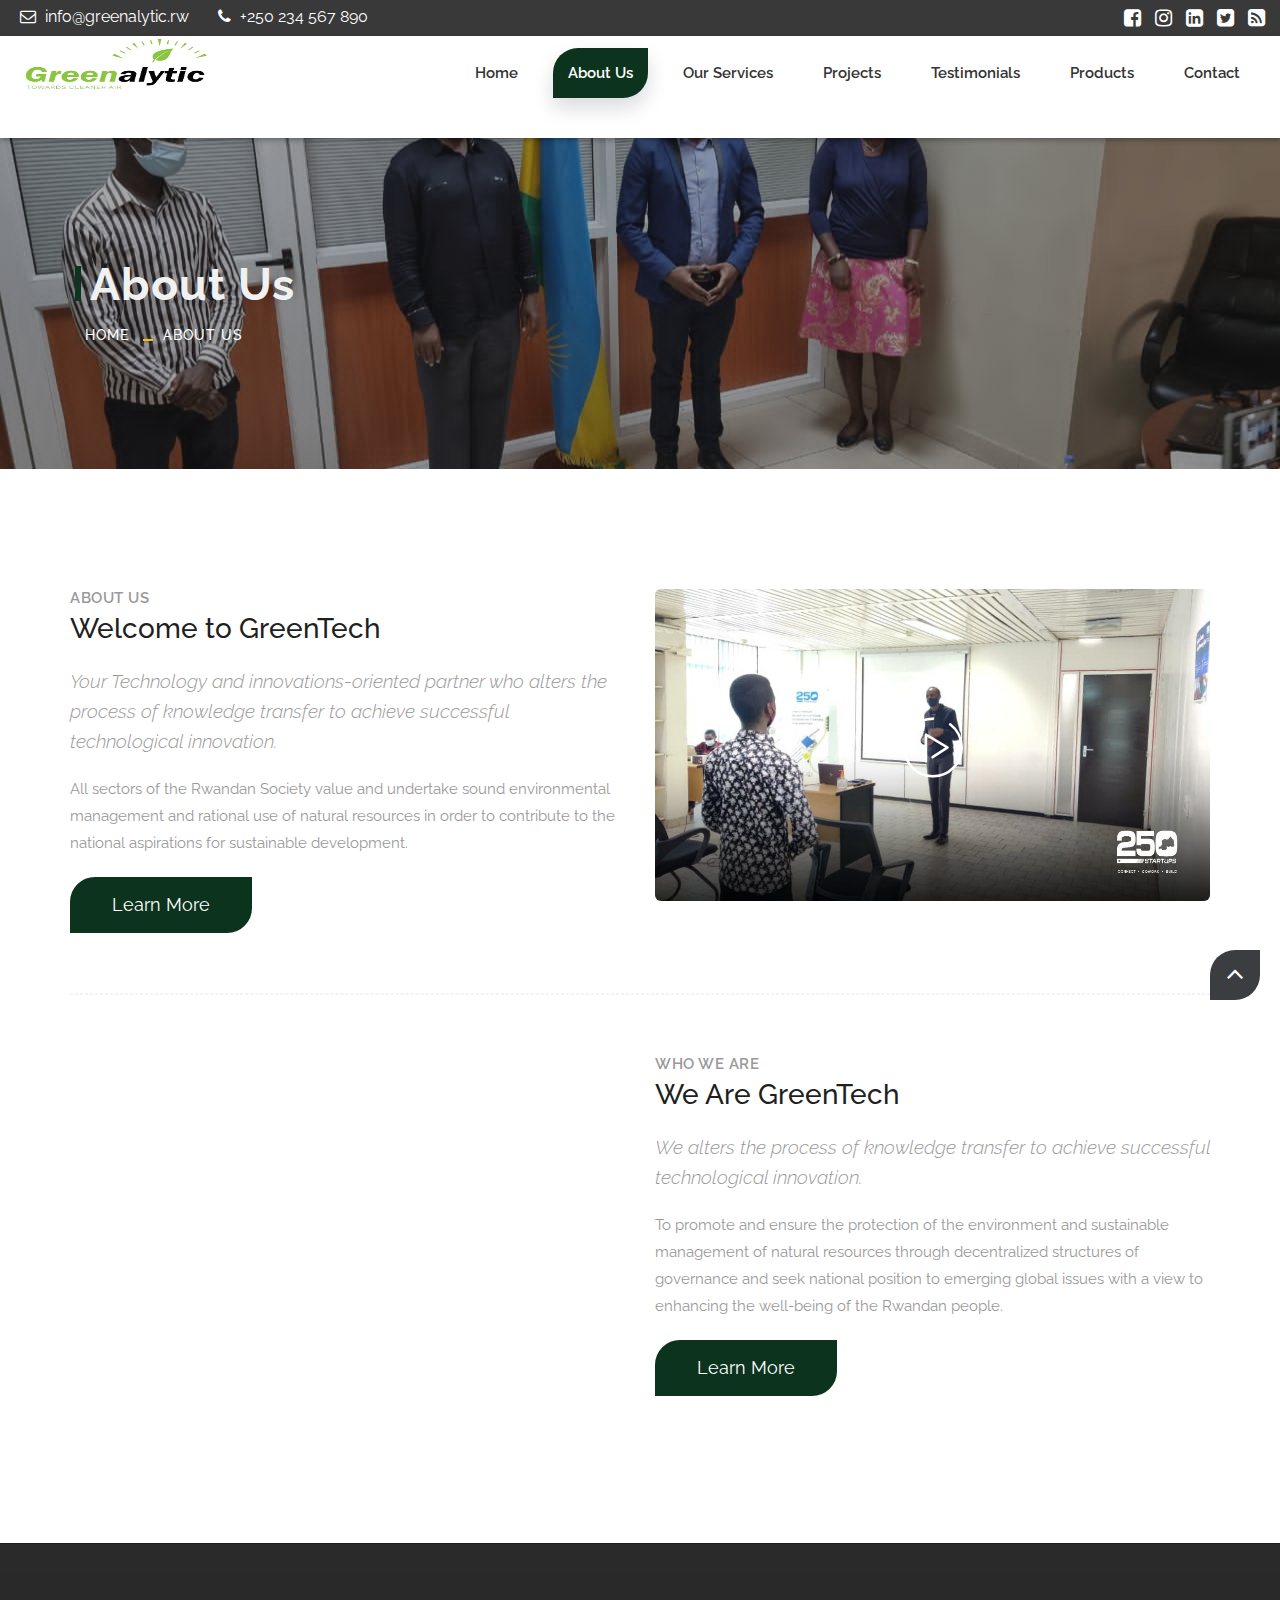
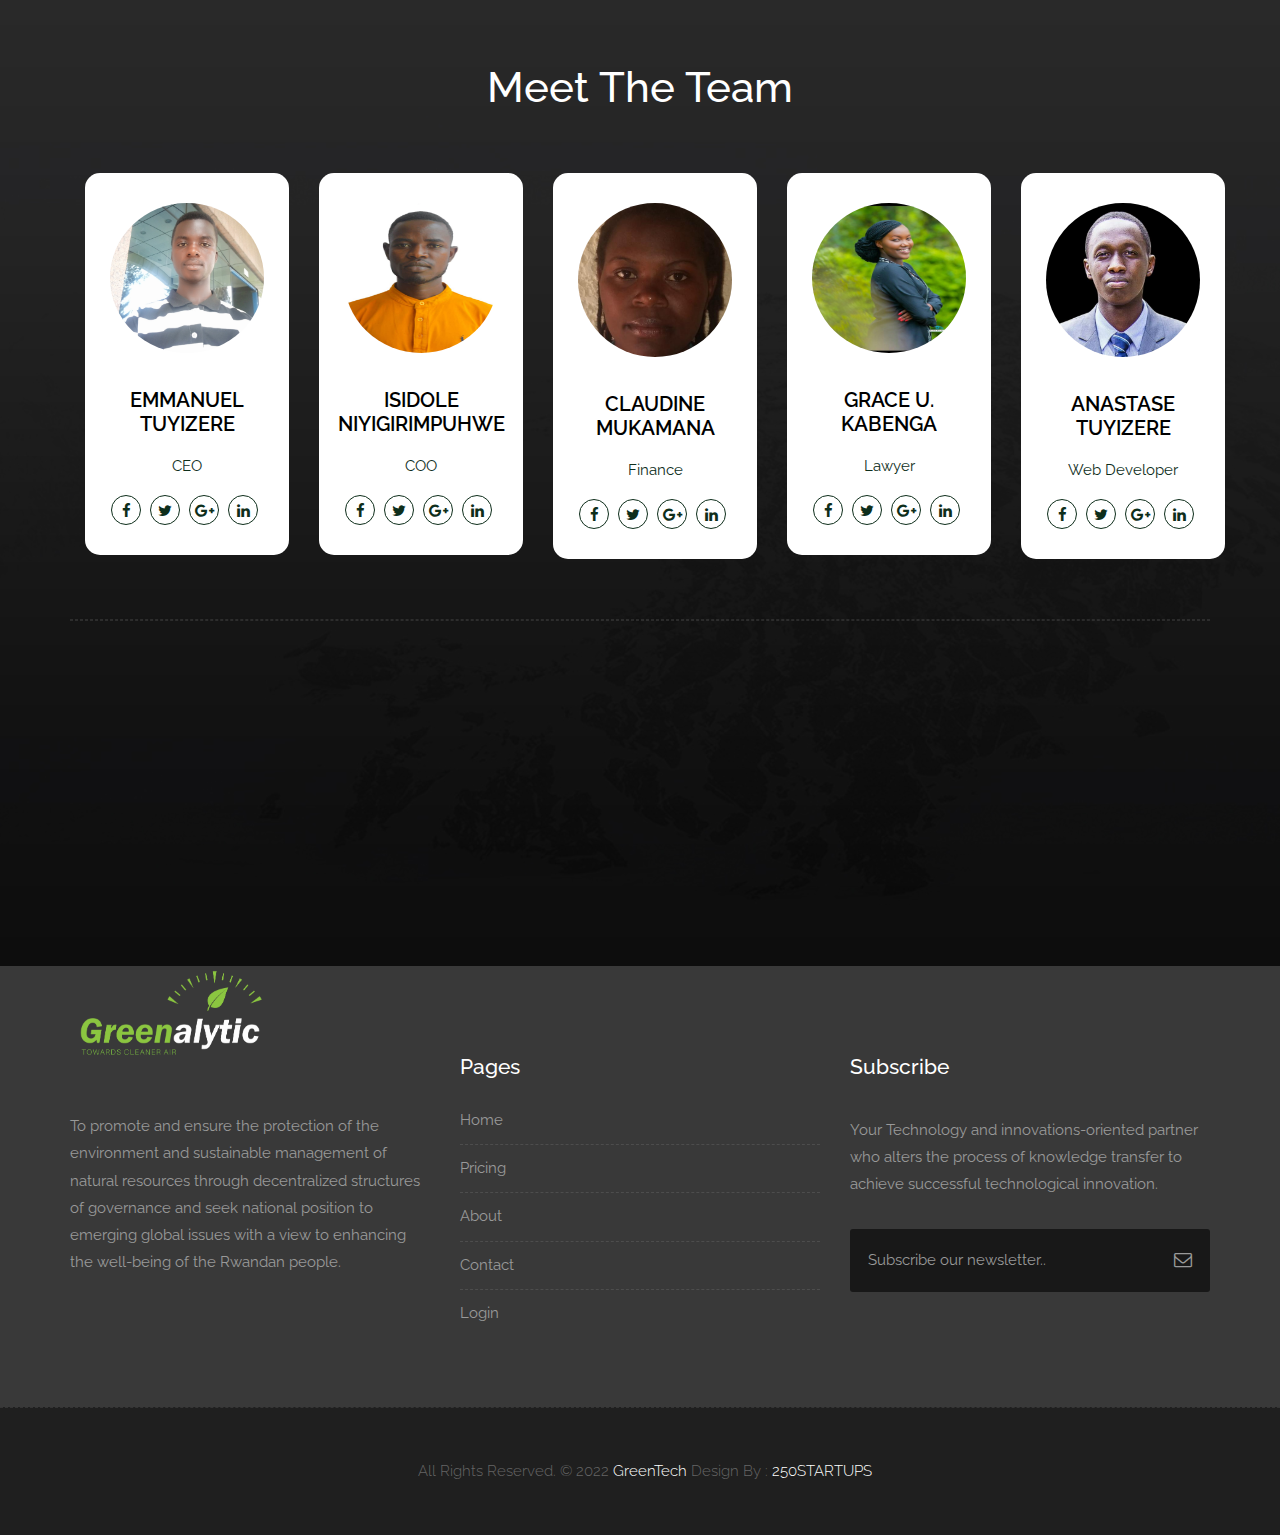
<file: about-us.html>
<!DOCTYPE html>
<html lang="en">

    <!-- Basic -->
    <meta charset="utf-8">
    <meta http-equiv="X-UA-Compatible" content="IE=edge">   
   
    <!-- Mobile Metas -->
    <meta name="viewport" content="width=device-width, minimum-scale=1.0, maximum-scale=1.0, user-scalable=no">
     <!-- Site Metas -->
    <title>GreenAlytic</title>  
    <meta name="keywords" content="">
    <meta name="description" content="">
    <meta name="author" content="">
    <link rel="stylesheet" href="css/team/css.css">
    <link rel="stylesheet" href="https://cdnjs.cloudflare
    <!-- Site Icons -->
    <link rel="apple-touch-icon" href="images/apple-touch-icon.png">

    <!-- Bootstrap CSS -->
    <link rel="stylesheet" href="css/bootstrap.min.css">
    <!-- Site CSS -->
    <link rel="stylesheet" href="style.css">
    <!-- Responsive CSS -->
    <link rel="stylesheet" href="css/responsive.css">
    <!-- Custom CSS -->
    <link rel="stylesheet" href="css/custom.css">
    

    <!-- Modernizer for Portfolio -->
    <script src="js/modernizer.js"></script>

    <!--[if lt IE 9]>
      <script src="https://oss.maxcdn.com/libs/html5shiv/3.7.0/html5shiv.js"></script>
      <script src="https://oss.maxcdn.com/libs/respond.js/1.4.2/respond.min.js"></script>
    <![endif]-->

</head>
<body>

    <!-- LOADER -->
    <div id="preloader">
        <div class="loader">
			<div class="loader__bar"></div>
			<div class="loader__bar"></div>
			<div class="loader__bar"></div>
			<div class="loader__bar"></div>
			<div class="loader__bar"></div>
			<div class="loader__ball"></div>
		</div>
    </div><!-- end loader -->
    <!-- END LOADER -->
    
	<div class="top-bar">
		<div class="container-fluid">
			<div class="row">
				<div class="col-md-6 col-sm-6">
					<div class="left-top">
						<div class="email-box">
							<a href="#"><i class="fa fa-envelope-o" aria-hidden="true"></i> info@greenalytic.rw</a>
						</div>
						<div class="phone-box">
							<a href="tel:1234567890"><i class="fa fa-phone" aria-hidden="true"></i> +250 234 567 890</a>
						</div>
					</div>
				</div>
				<div class="col-md-6 col-sm-6">
					<div class="right-top">
						<div class="social-box">
							<ul>
								<li><a href="#"><i class="fa fa-facebook-square" aria-hidden="true"></i></a></li>
								<li><a href="#"><i class="fa fa-instagram" aria-hidden="true"></i></a></li>
								<li><a href="#"><i class="fa fa-linkedin-square" aria-hidden="true"></i></a></li>
								<li><a href="#"><i class="fa fa-twitter-square" aria-hidden="true"></i></a></li>
								<li><a href="#"><i class="fa fa-rss-square" aria-hidden="true"></i></a></li>
							<ul>
						</div>
					</div>
				</div>
			</div>
		</div>
	</div>
    <header class="header header_style_01">
        <nav class="megamenu navbar navbar-default">
            <div class="container-fluid">
                <div class="navbar-header">
                    <button type="button" class="navbar-toggle collapsed" data-toggle="collapse" data-target="#navbar" aria-expanded="false" aria-controls="navbar">
                        <span class="sr-only">Toggle navigation</span>
                        <span class="icon-bar"></span>
                        <span class="icon-bar"></span>
                        <span class="icon-bar"></span>
                    </button>
                    <a class="navbar-brand" href="index.html"><img src="images/Greene-Tech-_black-no-bg_ (2).png" style="width: 20rem;height: 12rem;margin-top: -4rem;" alt="image"></a>
                </div>
                <div id="navbar" class="navbar-collapse collapse">
                    <ul class="nav navbar-nav navbar-right">
                        <li><a href="index.html">Home</a></li>
                        <li><a class="active" href="about-us.html">About us</a></li>
                        <li><a href="services.html">Our Services</a></li>
                        <li><a href="portfolio.html">Projects</a></li>
                        <li><a href="testimonials.html">Testimonials</a></li>
                        <li><a href="pricing.html">Products</a></li>
						<li><a href="contact.html">Contact</a></li>
                    </ul>
                </div>
            </div>
        </nav>
    </header>

   	<div class="banner-area banner-bg-1">
		<div class="container">
			<div class="row">
				<div class="col-md-12">
					<div class="banner">
						<h2>About Us</h2>
						<ul class="page-title-link">
							<li><a href="#">Home</a></li>
							<li><a href="#">About Us</a></li>
						</ul>
					</div>
				</div>
			</div>
		</div>
	</div>

    <div id="about" class="section wb">
        <div class="container">
            <div class="row">
                <div class="col-md-6">
                    <div class="message-box">
                        <h4>About Us</h4>
                        <h2>Welcome to GreenTech</h2>
                        <p class="lead">Your Technology and innovations-oriented partner who alters the process of knowledge transfer to achieve successful technological innovation.</p>

                        <p> All sectors of the Rwandan Society value and undertake sound environmental management and rational use of natural resources in order to contribute to the national aspirations for sustainable development.</p>

                        <a href="#services" class="btn btn-light btn-radius btn-brd grd1">Learn More</a>
                    </div><!-- end messagebox -->
                </div><!-- end col -->

                <div class="col-md-6">
                    <div class="post-media wow fadeIn">
                        <img src="uploads/main-about.jpg" alt="" class="img-responsive img-rounded">
                        <a href="http://www.youtube.com/watch?v=nrJtHemSPW4" data-rel="prettyPhoto[gal]" class="playbutton"><i class="flaticon-play-button"></i></a>
                    </div><!-- end media -->
                </div><!-- end col -->
            </div><!-- end row -->

            <hr class="hr1"> 

            <div class="row">
				<div class="col-md-6">
                    <div class="post-media wow fadeIn">
                        <img src="uploads/about2.jpg" alt="" class="img-responsive img-rounded">
                    </div><!-- end media -->
                </div><!-- end col -->
				
                <div class="col-md-6">
                    <div class="message-box">
                        <h4>Who We are</h4>
                        <h2>We Are GreenTech</h2>
                        <p class="lead">We alters the process of knowledge transfer to achieve successful technological innovation.</p>

                        <p> To promote and ensure the protection of the environment and sustainable management of natural resources through decentralized structures of governance and seek national position to emerging global issues with a view to enhancing the well-being of the Rwandan people. </p>

                        <a href="#services" class="btn btn-light btn-radius btn-brd grd1">Learn More</a>
                    </div><!-- end messagebox -->
                </div><!-- end col -->
            </div><!-- end row -->
        </div><!-- end container -->
    </div><!-- end section -->

    <div id="testimonials" class="parallax section db parallax-off" style="background-image:url('uploads/parallax_03.jpg');">
        <div class="container">
            <div class="section-title text-center">
                <h3>Meet The Team</h3>
            </div><!-- end title -->
            <div class="container">
                <div class="row" style="display: flex;">
                    <div class="col-md-3 col-sm-5">
                        <div class="our-team">
                            <div class="pic">
                                <img style="height: 15rem;" src="css/team/image1.png">
                            </div>
                            <h3 class="title" style="color: black;">Emmanuel TUYIZERE</h3>
                            <span class="post">CEO</span>
                            <ul class="social">
                                <li><a href="#" class="fa fa-facebook"></a></li>
                                <li><a href="#" class="fa fa-twitter"></a></li>
                                <li><a href="#" class="fa fa-google-plus"></a></li>
                                <li><a href="#" class="fa fa-linkedin"></a></li>
                            </ul>
                        </div>
                    </div>
                    <div class="col-md-3 col-sm-5">
                        <div class="our-team">
                            <div class="pic">
                                <img style="height: 15rem;" src="images/coo.jpg">
                            </div>
                            <h3 class="title" style="color: black;">Isidole NIYIGIRIMPUHWE</h3>
                            <span class="post">COO</span>
                            <ul class="social">
                                <li><a href="#" class="fa fa-facebook"></a></li>
                                <li><a href="#" class="fa fa-twitter"></a></li>
                                <li><a href="#" class="fa fa-google-plus"></a></li>
                                <li><a href="#" class="fa fa-linkedin"></a></li>
                            </ul>
                        </div>
                    </div>
                    <div class="col-md-3 col-sm-5">
                        <div class="our-team">
                            <div class="pic">
                                <img src="css/team/image2.jpeg">
                            </div>
                            <h3 class="title" style="color: black;">Claudine MUKAMANA</h3>
                            <span class="post">Finance</span>
                            <ul class="social">
                                <li><a href="#" class="fa fa-facebook"></a></li>
                                <li><a href="#" class="fa fa-twitter"></a></li>
                                <li><a href="#" class="fa fa-google-plus"></a></li>
                                <li><a href="#" class="fa fa-linkedin"></a></li>
                            </ul>
                        </div>
                    </div>
            
                    <div class="col-md-3 col-sm-5">
                        <div class="our-team">
                            <div class="pic">
                                <img style="height:15rem;" src="css/team/image3.jpeg">
                            </div>
                            <h3 class="title" style="color: black;">Grace U. KABENGA</h3>
                            <span class="post">Lawyer</span>
                            <ul class="social">
                                <li><a href="#" class="fa fa-facebook"></a></li>
                                <li><a href="#" class="fa fa-twitter"></a></li>
                                <li><a href="#" class="fa fa-google-plus"></a></li>
                                <li><a href="#" class="fa fa-linkedin"></a></li>
                            </ul>
                        </div>
                    </div>
                    <div class="col-md-3 col-sm-5">
                        <div class="our-team">
                            <div class="pic">
                                <img src="css/team/image4.jpg">
                            </div>
                            <h3 class="title" style="color: black;">Anastase TUYIZERE</h3>
                            <span class="post">Web Developer</span>
                            <ul class="social">
                                <li><a href="#" class="fa fa-facebook"></a></li>
                                <li><a href="#" class="fa fa-twitter"></a></li>
                                <li><a href="#" class="fa fa-google-plus"></a></li>
                                <li><a href="#" class="fa fa-linkedin"></a></li>
                            </ul>
                        </div>
                    </div>
            
                </div>
            </div>

            <hr class="hr1">

            <div class="row logos" style="text-align: center;">
                <div class="col-md-2 col-sm-2 col-xs-6 wow fadeInUp">
                    
                </div>
                <div class="col-md-2 col-sm-2 col-xs-6 wow fadeInUp">
                    <a href="#"><img src="images/250STARTUP logo.jpg" alt="" class="img-repsonsive"></a>
                </div>
                <div class="col-md-2 col-sm-2 col-xs-6 wow fadeInUp">
                    <a href="#"><img src="images/IPR Karonig logo.jpg" alt="" class="img-repsonsive"></a>
                </div>
                <div class="col-md-2 col-sm-2 col-xs-6 wow fadeInUp">
                    <a href="#"><img src="images/NCST Logo.png" alt="" class="img-repsonsive"></a>
                </div>
                <div class="col-md-2 col-sm-2 col-xs-6 wow fadeInUp">
                    <a href="#"><img src="images/IOM Rwanda.jpg" alt="" class="img-repsonsive"></a>
                </div>
                <div class="col-md-2 col-sm-2 col-xs-6 wow fadeInUp">
                    
                </div>
            </div><!-- end row -->

        </div><!-- end container -->
    </div><!-- end section -->

    <footer class="footer">
        <div class="container">
            <div class="row">
                <div class="col-md-4 col-sm-4 col-xs-12">
                    <div class="widget clearfix">
                        <div class="widget-title">
                            <img src="images/Greene-Tech-_White-no-bg_.png" style="height: 20rem;width: 20rem;margin-top: -14rem;margin-bottom: -4rem;" alt="" />
                        </div>
                        <p>To promote and ensure the protection of the environment and sustainable management of natural resources through decentralized structures of governance and seek national position to emerging global issues with a view to enhancing the well-being of the Rwandan people.                        </p>
                    </div><!-- end clearfix -->
                </div><!-- end col -->

				<div class="col-md-4 col-sm-4 col-xs-12">
                    <div class="widget clearfix">
                        <div class="widget-title">
                            <h3>Pages</h3>
                        </div>

                        <ul class="footer-links hov">
                            <li><a href="#">Home <span class="icon icon-arrow-right2"></span></a></li>
							<li><a href="#">Pricing <span class="icon icon-arrow-right2"></span></a></li>
							<li><a href="#">About <span class="icon icon-arrow-right2"></span></a></li>
							<li><a href="#">Contact <span class="icon icon-arrow-right2"></span></a></li>
                            <li><a href="http://localhost:3000/login">Login <span class="icon icon-arrow-right2"></span></a></li>
                        </ul><!-- end links -->
                    </div><!-- end clearfix -->
                </div><!-- end col -->
				
                <div class="col-md-4 col-sm-4 col-xs-12">
                    <div class="footer-distributed widget clearfix">
                        <div class="widget-title">
                            <h3>Subscribe</h3>
							<p>Your Technology and innovations-oriented partner who alters the process of knowledge transfer to achieve successful technological innovation.</p>
                        </div>
						
						<div class="footer-right">
							<form method="get" action="#">
								<input placeholder="Subscribe our newsletter.." name="search">
								<i class="fa fa-envelope-o"></i>
							</form>
						</div>                        
                    </div><!-- end clearfix -->
                </div><!-- end col -->
            </div><!-- end row -->
        </div><!-- end container -->
    </footer><!-- end footer -->

    <div class="copyrights">
        <div class="container">
            <div class="footer-distributed">
                <div class="footer-left">                   
                    <p class="footer-company-name">All Rights Reserved. &copy; 2022 <a href="#">GreenTech</a> Design By : 
                        <a href="#">250STARTUPS</a></p>
                </div>

                
            </div>
        </div><!-- end container -->
    </div><!-- end copyrights -->

    <a href="#" id="scroll-to-top" class="dmtop global-radius"><i class="fa fa-angle-up"></i></a>

    <!-- ALL JS FILES -->
    <script src="js/all.js"></script>
    <!-- ALL PLUGINS -->
    <script src="js/custom.js"></script>
    <script src="js/portfolio.js"></script>
    <script src="js/hoverdir.js"></script>    

</body>
</html>
</file>
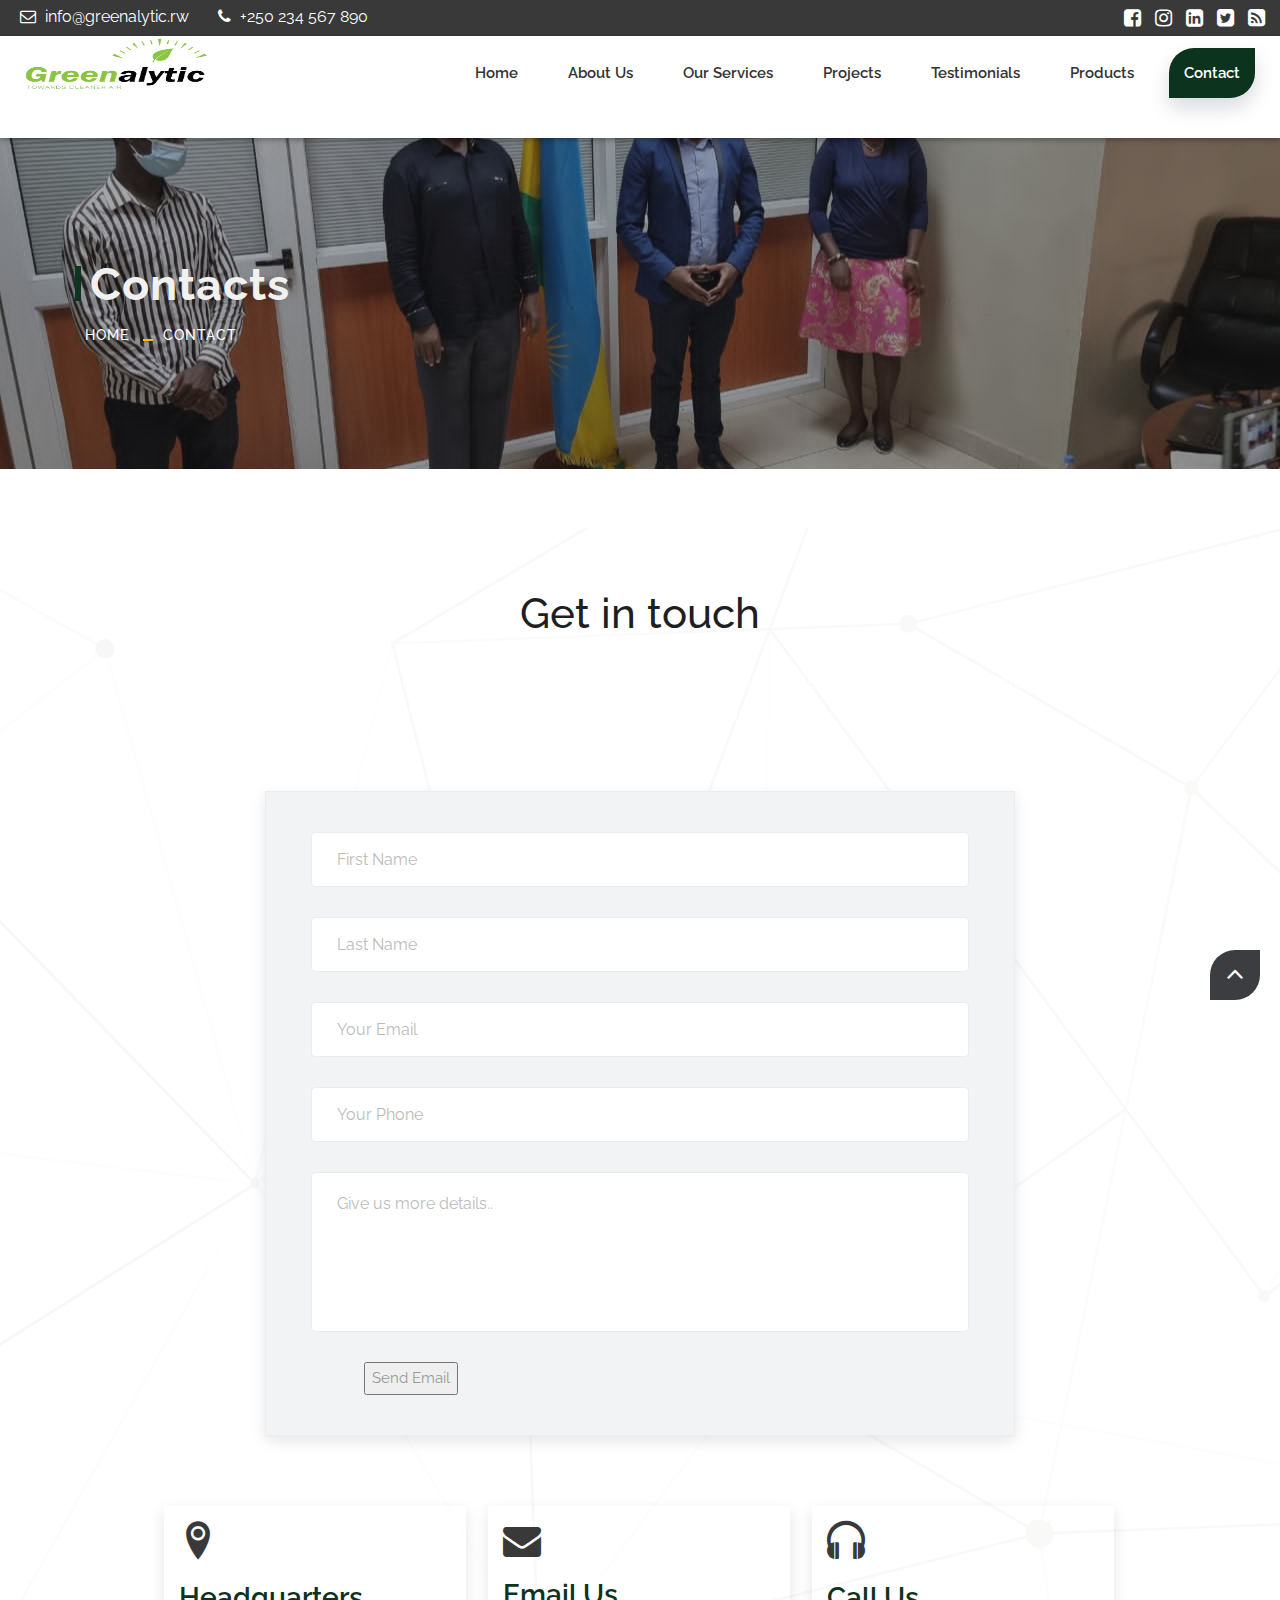
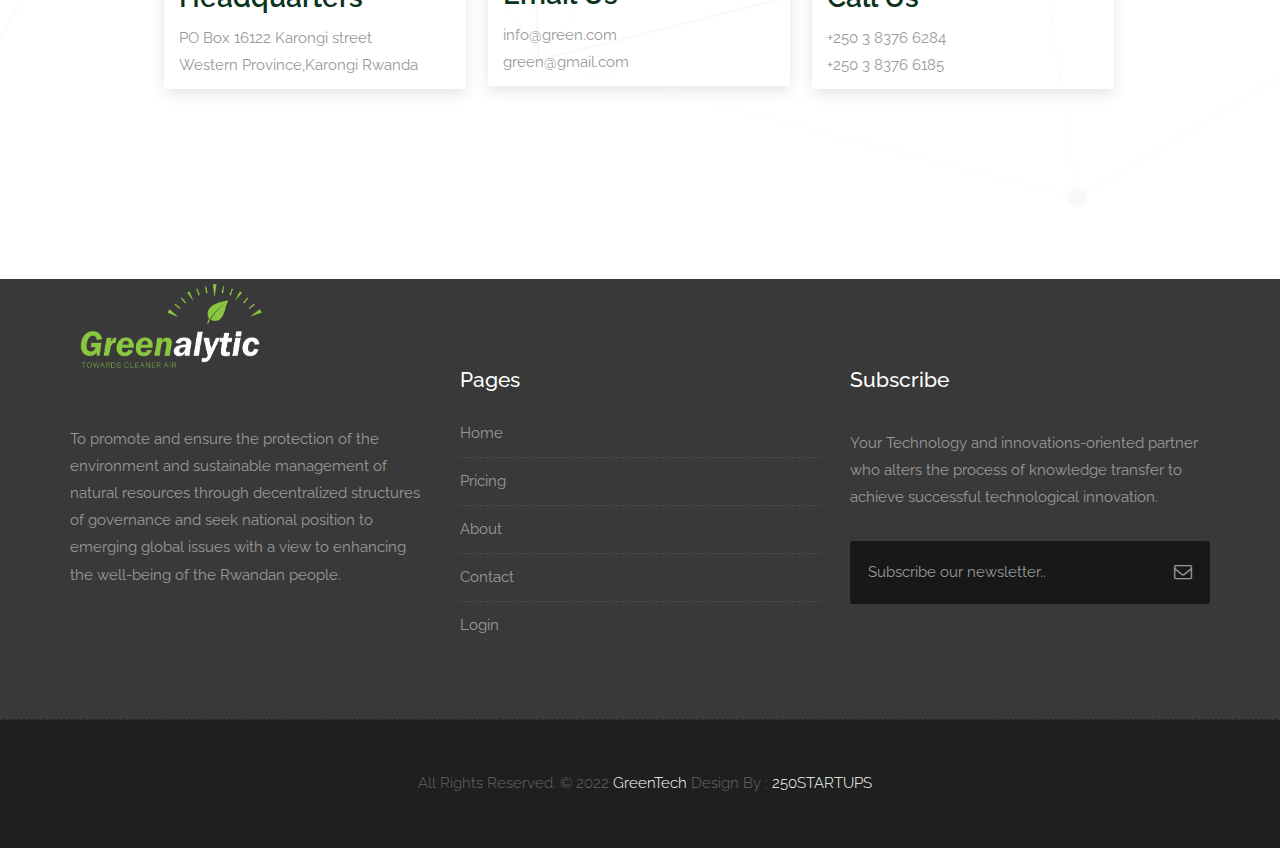
<file: contact.html>
<!DOCTYPE html>
<html lang="en">

    <!-- Basic -->
    <meta charset="utf-8">
    <meta http-equiv="X-UA-Compatible" content="IE=edge">   
   
    <!-- Mobile Metas -->
    <meta name="viewport" content="width=device-width, minimum-scale=1.0, maximum-scale=1.0, user-scalable=no">
 
     <!-- Site Metas -->
    <title>greentech</title>  
    <meta name="keywords" content="">
    <meta name="description" content="">
    <meta name="author" content="">

    <!-- Site Icons -->
    <link rel="apple-touch-icon" href="images/apple-touch-icon.png">

    <!-- Bootstrap CSS -->
    <link rel="stylesheet" href="css/bootstrap.min.css">
    <!-- Site CSS -->
    <link rel="stylesheet" href="style.css">  
    <!-- Responsive CSS -->
    <link rel="stylesheet" href="css/responsive.css">
    <!-- Custom CSS -->
    <link rel="stylesheet" href="css/custom.css">

    <!-- Modernizer for Portfolio -->
    <script src="js/modernizer.js"></script>

    <!--[if lt IE 9]>
      <script src="https://oss.maxcdn.com/libs/html5shiv/3.7.0/html5shiv.js"></script>
      <script src="https://oss.maxcdn.com/libs/respond.js/1.4.2/respond.min.js"></script>
    <![endif]-->
    <!-- <script src="https://smtpjs.com/v3/smtp.js"></script>

    <script type="text/javascript">
        function sendEmail() {
            Email.send({
                SecureToken: "security token of your smtp",
                To: "tuyizereanastase1@gmail.com",
                From: document.getElementById('email').value,
                firstName:document.getElementById('first_name').value,
                lastName:document.getElementById('first_name').value, 
                phone: document.getElementById('phone').value,
                Body: document.getElementById('comments').value
            }).then( 
                message => alert(document.getElementById('email').value)
            );
        }
    </script> -->
</head>
<body>

    <!-- LOADER -->
    <div id="preloader">
        <div class="loader">
			<div class="loader__bar"></div>
			<div class="loader__bar"></div>
			<div class="loader__bar"></div>
			<div class="loader__bar"></div>
			<div class="loader__bar"></div>
			<div class="loader__ball"></div>
		</div>
    </div><!-- end loader -->
    <!-- END LOADER -->
    
	<div class="top-bar">
		<div class="container-fluid">
			<div class="row">
				<div class="col-md-6 col-sm-6">
					<div class="left-top">
						<div class="email-box">
							<a href="#"><i class="fa fa-envelope-o" aria-hidden="true"></i> info@greenalytic.rw</a>
						</div>
						<div class="phone-box">
							<a href="tel:1234567890"><i class="fa fa-phone" aria-hidden="true"></i> +250 234 567 890</a>
						</div>
					</div>
				</div>
				<div class="col-md-6 col-sm-6">
					<div class="right-top">
						<div class="social-box">
							<ul>
								<li><a href="#"><i class="fa fa-facebook-square" aria-hidden="true"></i></a></li>
								<li><a href="#"><i class="fa fa-instagram" aria-hidden="true"></i></a></li>
								<li><a href="#"><i class="fa fa-linkedin-square" aria-hidden="true"></i></a></li>
								<li><a href="#"><i class="fa fa-twitter-square" aria-hidden="true"></i></a></li>
								<li><a href="#"><i class="fa fa-rss-square" aria-hidden="true"></i></a></li>
							<ul>
						</div>
					</div>
				</div>
			</div>
		</div>
	</div>
    <header class="header header_style_01">
        <nav class="megamenu navbar navbar-default">
            <div class="container-fluid">
                <div class="navbar-header">
                    <button type="button" class="navbar-toggle collapsed" data-toggle="collapse" data-target="#navbar" aria-expanded="false" aria-controls="navbar">
                        <span class="sr-only">Toggle navigation</span>
                        <span class="icon-bar"></span>
                        <span class="icon-bar"></span>
                        <span class="icon-bar"></span>
                    </button>
                    <a class="navbar-brand" href="index.html"><img src="images/Greene-Tech-_black-no-bg_ (2).png" style="width: 20rem;height: 12rem;margin-top: -4rem;" alt="image"></a>
                </div>
                <div id="navbar" class="navbar-collapse collapse">
                    <ul class="nav navbar-nav navbar-right">
                        <li><a href="index.html">Home</a></li>
                        <li><a href="about-us.html">About us</a></li>
                        <li><a href="services.html">Our Services</a></li>
                        <li><a href="portfolio.html">Projects</a></li>
                        <li><a href="testimonials.html">Testimonials</a></li>
                        <li><a href="pricing.html">Products</a></li>
						<li><a class="active" href="contact.html">Contact</a></li>
                    </ul>
                </div>
            </div>
        </nav>
    </header>

   	<div class="banner-area banner-bg-1">
		<div class="container">
			<div class="row">
				<div class="col-md-12">
					<div class="banner">
						<h2>Contacts</h2>
						<ul class="page-title-link">
							<li><a href="#">Home</a></li>
							<li><a href="#">contact</a></li>
						</ul>
					</div>
				</div>
			</div>
		</div>
	</div>

    <div id="contact" class="section wb">
        <div class="container">
            <div class="section-title text-center">
                <h3>Get in touch</h3>
                <p class="lead">Let us give you more details about the special offer  you want us. Please fill out the form below. <br>We have million of customers who happy to work with us!</p>
            </div><!-- end title -->

            <div class="row">
                <div class="col-md-8 col-md-offset-2">
                    <div class="contact_form">
                        <div id="message"></div>
                        <form action=”mailto:tuyizereanastase1@gmail.com”  method="post" enctype=”multipart/form-data” name=”EmailForm”>
                            <fieldset class="row-fluid">
                                <div class="col-lg-12 col-md-12 col-sm-12 col-xs-12">
                                    <input type="text"  name=”ContactName” id="first_name" class="form-control" placeholder="First Name">
                                </div>
                                <div class="col-lg-12 col-md-12 col-sm-12 col-xs-12">
                                    <input type="text" name="last_name" id="last_name" class="form-control" placeholder="Last Name">
                                </div>
                                <div class="col-lg-12 col-md-12 col-sm-12 col-xs-12">
                                    <input type="email" name="email" id="email" class="form-control" placeholder="Your Email">
                                </div>
                                <div class="col-lg-12 col-md-12 col-sm-12 col-xs-12">
                                    <input type="text" name="phone" id="phone" class="form-control" placeholder="Your Phone">
                                </div>
                                <div class="col-lg-12 col-md-12 col-sm-12 col-xs-12">
                                    <textarea class="form-control"  name=”ContactCommentt” id="comments" rows="6" placeholder="Give us more details.."></textarea>
                                </div>
                                <div class="col-lg-4 col-md-4 col-sm-4 col-xs-12 text-center">
                                    <input type="button" type=”submit” value="Send Email">
                                </div>
                            </fieldset>
                        </form>
                    </div>
                </div><!-- end col -->
            </div>
			
			<div class="row">
				<div class="col-md-offset-1 col-sm-10 col-md-10 col-sm-offset-1 pd-add">
					<div class="address-item">
						<div class="address-icon">
							<i class="icon icon-location2"></i>
						</div>
						<h3>Headquarters</h3>
						<p>PO Box 16122 Karongi street 
							<br> Western Province,Karongi Rwanda</p>
					</div>
					<div class="address-item">
						<div class="address-icon">
							<i class="fa fa-envelope" aria-hidden="true"></i>
						</div>
						<h3>Email Us</h3>
						<p>info@green.com
							<br>green@gmail.com</p>
					</div>
					<div class="address-item">
						<div class="address-icon">
							<i class="icon icon-headphones"></i>
						</div>
						<h3>Call Us</h3>
						<p>+250 3 8376 6284
							<br>+250 3 8376 6185</p>
					</div>
				</div>
			</div><!-- end row -->
			
        </div><!-- end container -->
    </div><!-- end section -->

    <footer class="footer">
        <div class="container">
            <div class="row">
                <div class="col-md-4 col-sm-4 col-xs-12">
                    <div class="widget clearfix">
                        <div class="widget-title">
                            <img src="images/Greene-Tech-_White-no-bg_.png"  style="height: 20rem;width: 20rem;margin-top: -14rem;margin-bottom: -4rem;" alt="" />
                        </div>
                        <p>To promote and ensure the protection of the environment and sustainable management of natural resources through decentralized structures of governance and seek national position to emerging global issues with a view to enhancing the well-being of the Rwandan people.                        </p>
                    </div><!-- end clearfix -->
                </div><!-- end col -->

				<div class="col-md-4 col-sm-4 col-xs-12">
                    <div class="widget clearfix">
                        <div class="widget-title">
                            <h3>Pages</h3>
                        </div>

                        <ul class="footer-links hov">
                            <li><a href="#">Home <span class="icon icon-arrow-right2"></span></a></li>
							<li><a href="#">Pricing <span class="icon icon-arrow-right2"></span></a></li>
							<li><a href="#">About <span class="icon icon-arrow-right2"></span></a></li>
							<li><a href="#">Contact <span class="icon icon-arrow-right2"></span></a></li>
                            <li><a href="http://localhost:3000/login">Login <span class="icon icon-arrow-right2"></span></a></li>
                        </ul><!-- end links -->
                    </div><!-- end clearfix -->
                </div><!-- end col -->
				
                <div class="col-md-4 col-sm-4 col-xs-12">
                    <div class="footer-distributed widget clearfix">
                        <div class="widget-title">
                            <h3>Subscribe</h3>
							<p>Your Technology and innovations-oriented partner who alters the process of knowledge transfer to achieve successful technological innovation.</p>
                        </div>
						
						<div class="footer-right">
							<form method="get" action="#">
								<input placeholder="Subscribe our newsletter.." name="search">
								<i class="fa fa-envelope-o"></i>
							</form>
						</div>                        
                    </div><!-- end clearfix -->
                </div><!-- end col -->
            </div><!-- end row -->
        </div><!-- end container -->
    </footer><!-- end footer -->

    <div class="copyrights">
        <div class="container">
            <div class="footer-distributed">
                <div class="footer-left">                   
                    <p class="footer-company-name">All Rights Reserved. &copy; 2022 <a href="#">GreenTech</a> Design By : 
                        <a href="#">250STARTUPS</a></p>
                </div>

                
            </div>
        </div><!-- end container -->
    </div><!-- end copyrights -->

    <a href="#" id="scroll-to-top" class="dmtop global-radius"><i class="fa fa-angle-up"></i></a>

    <!-- ALL JS FILES -->
    <script src="js/all.js"></script>
    <!-- ALL PLUGINS -->
    <script src="js/custom.js"></script>
    <script src="js/portfolio.js"></script>
    <script src="js/hoverdir.js"></script>    

</body>
</html>
</file>
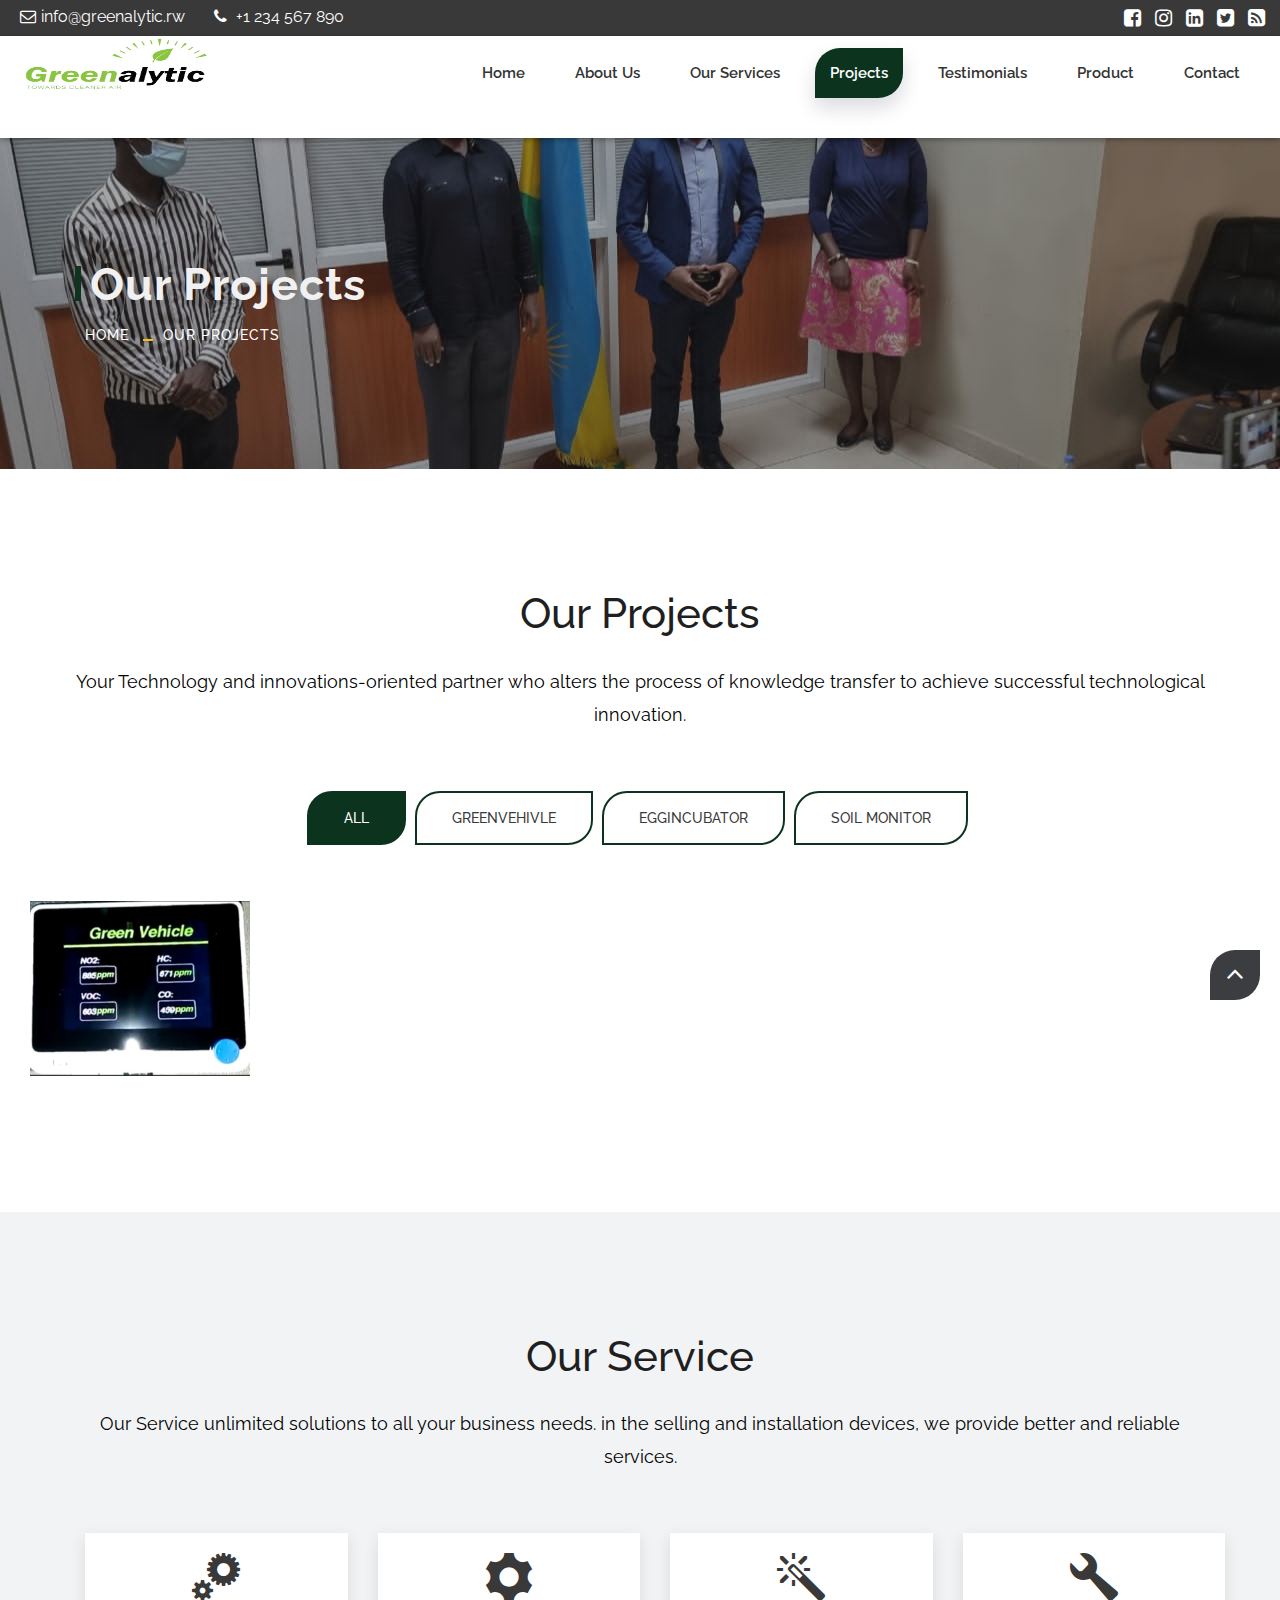
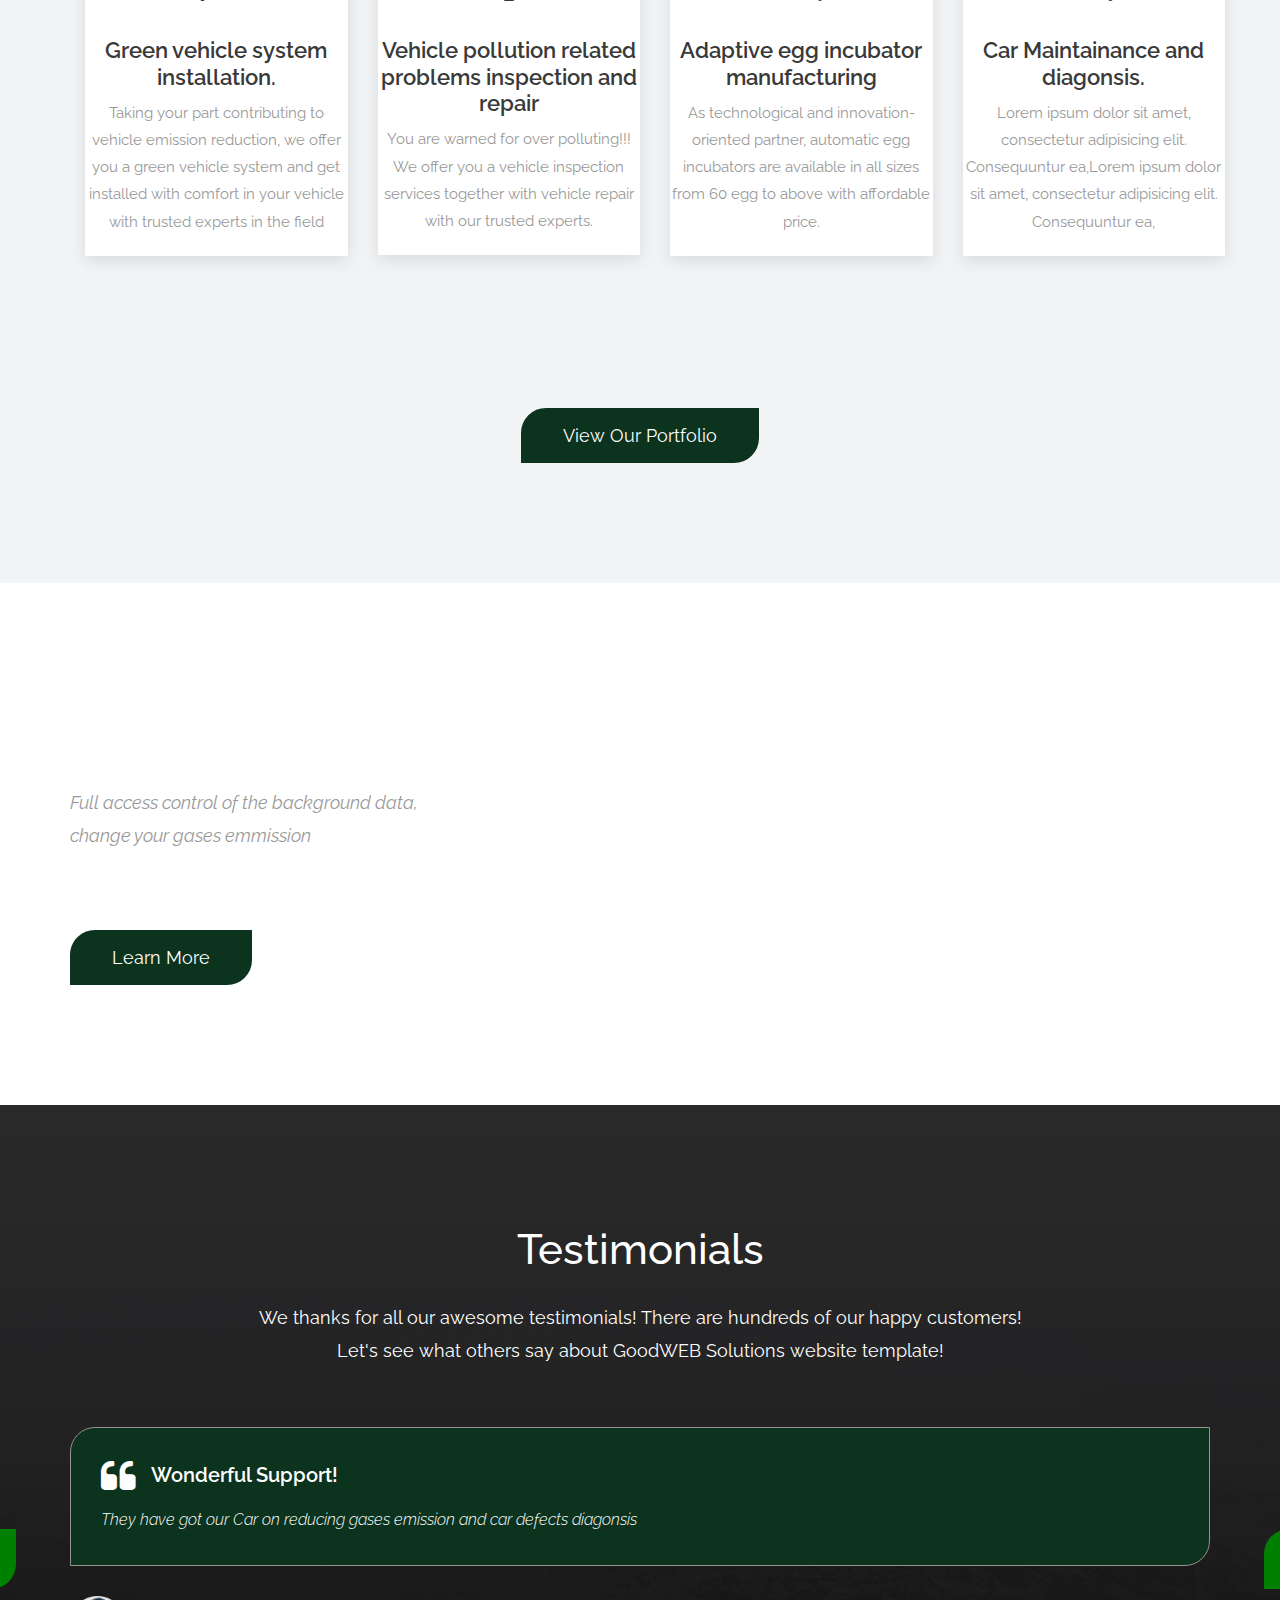
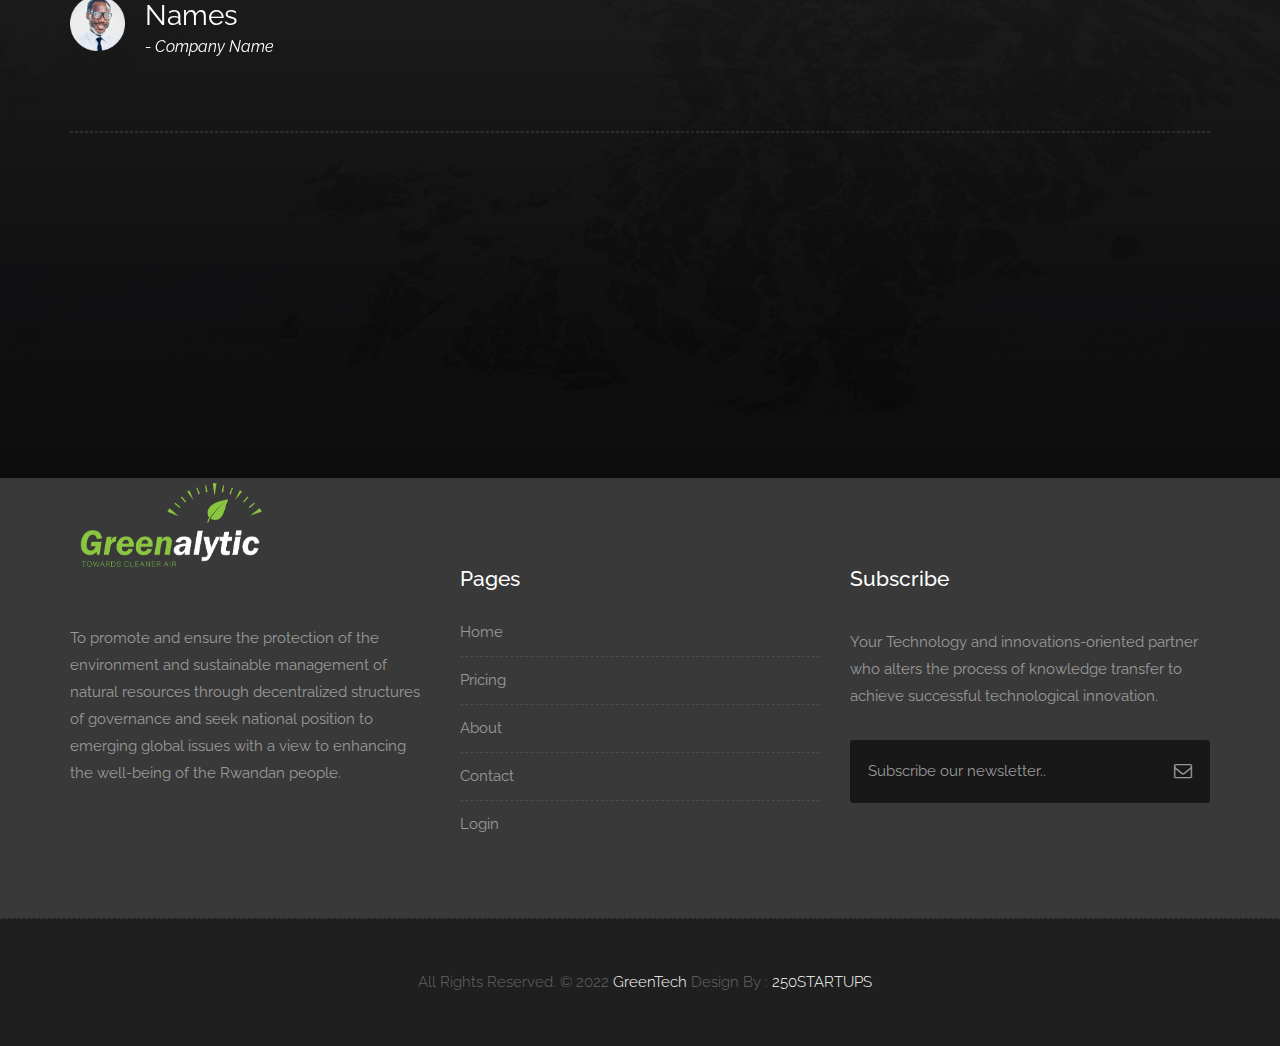
<file: portfolio.html>
<!DOCTYPE html>
<html lang="en">

    <!-- Basic -->
    <meta charset="utf-8">
    <meta http-equiv="X-UA-Compatible" content="IE=edge">   
   
    <!-- Mobile Metas -->
    <meta name="viewport" content="width=device-width, minimum-scale=1.0, maximum-scale=1.0, user-scalable=no">
 
     <!-- Site Metas -->
    <title>GreenAlytic</title>  
    <meta name="keywords" content="">
    <meta name="description" content="">
    <meta name="author" content="">

    <!-- Site Icons -->
    <link rel="apple-touch-icon" href="images/apple-touch-icon.png">

    <!-- Bootstrap CSS -->
    <link rel="stylesheet" href="css/bootstrap.min.css">
    <!-- Site CSS -->
    <link rel="stylesheet" href="style.css">
    <!-- Responsive CSS -->
    <link rel="stylesheet" href="css/responsive.css">
    <!-- Custom CSS -->
    <link rel="stylesheet" href="css/custom.css">

    <!-- Modernizer for Portfolio -->
    <script src="js/modernizer.js"></script>

    <!--[if lt IE 9]>
      <script src="https://oss.maxcdn.com/libs/html5shiv/3.7.0/html5shiv.js"></script>
      <script src="https://oss.maxcdn.com/libs/respond.js/1.4.2/respond.min.js"></script>
    <![endif]-->

</head>
<body>

    <!-- LOADER -->
    <div id="preloader">
        <div class="loader">
			<div class="loader__bar"></div>
			<div class="loader__bar"></div>
			<div class="loader__bar"></div>
			<div class="loader__bar"></div>
			<div class="loader__bar"></div>
			<div class="loader__ball"></div>
		</div>
    </div><!-- end loader -->
    <!-- END LOADER -->
    
	<div class="top-bar">
		<div class="container-fluid">
			<div class="row">
				<div class="col-md-6 col-sm-6">
					<div class="left-top">
						<div class="email-box">
							<a href="#"><i class="fa fa-envelope-o" aria-hidden="true"></i>info@greenalytic.rw</a>
						</div>
						<div class="phone-box">
							<a href="tel:1234567890"><i class="fa fa-phone" aria-hidden="true"></i> +1 234 567 890</a>
						</div>
					</div>
				</div>
				<div class="col-md-6 col-sm-6">
					<div class="right-top">
						<div class="social-box">
							<ul>
								<li><a href="#"><i class="fa fa-facebook-square" aria-hidden="true"></i></a></li>
								<li><a href="#"><i class="fa fa-instagram" aria-hidden="true"></i></a></li>
								<li><a href="#"><i class="fa fa-linkedin-square" aria-hidden="true"></i></a></li>
								<li><a href="#"><i class="fa fa-twitter-square" aria-hidden="true"></i></a></li>
								<li><a href="#"><i class="fa fa-rss-square" aria-hidden="true"></i></a></li>
							<ul>
						</div>
					</div>
				</div>
			</div>
		</div>
	</div>
    <header class="header header_style_01">
        <nav class="megamenu navbar navbar-default">
            <div class="container-fluid">
                <div class="navbar-header">
                    <button type="button" class="navbar-toggle collapsed" data-toggle="collapse" data-target="#navbar" aria-expanded="false" aria-controls="navbar">
                        <span class="sr-only">Toggle navigation</span>
                        <span class="icon-bar"></span>
                        <span class="icon-bar"></span>
                        <span class="icon-bar"></span>
                    </button>
                    <a class="navbar-brand" href="index.html"><img src="images/Greene-Tech-_black-no-bg_ (2).png" style="width: 20rem;height: 12rem;margin-top: -4rem;" alt="image"></a>
                </div>
                <div id="navbar" class="navbar-collapse collapse">
                    <ul class="nav navbar-nav navbar-right">
                        <li><a href="index.html">Home</a></li>
                        <li><a href="about-us.html">About us</a></li>
                        <li><a href="services.html">Our Services</a></li>
                        <li><a class="active" href="portfolio.html">Projects</a></li>
                        <li><a href="testimonials.html">Testimonials</a></li>
                        <li><a href="pricing.html">Product</a></li>
						<li><a href="contact.html">Contact</a></li>
                    </ul>
                </div>
            </div>
        </nav>
    </header>

   	<div class="banner-area banner-bg-1">
		<div class="container">
			<div class="row">
				<div class="col-md-12">
					<div class="banner">
						<h2>Our Projects</h2>
						<ul class="page-title-link">
							<li><a href="#">Home</a></li>
							<li><a href="#">Our Projects</a></li>
						</ul>
					</div>
				</div>
			</div>
		</div>
	</div>

    <div id="portfolio" class="section wb">
        <div class="container">
            <div class="section-title text-center">
                <h3>Our Projects</h3>
                <p class="lead" style="color: black;">Your Technology and innovations-oriented partner who alters the process of knowledge transfer to achieve successful technological innovation.</p>
            </div><!-- end title -->
        </div><!-- end container -->

        <div class="container-fluid">
            <div class="row">
                <div class="col-md-12">
                    <nav class="portfolio-filter text-center">
                        <ul>
                            <li><a class="btn btn-dark btn-radius btn-brd active" href="#" data-filter="*"><span class="oi hidden-xs" data-glyph="grid-three-up"></span> All</a></li>
                            <li><a class="btn btn-dark btn-radius btn-brd" data-toggle="tooltip" data-placement="top" title="5" href="#" data-filter=".cat1">Greenvehivle</a></li>
                            <li><a class="btn btn-dark btn-radius btn-brd" href="#" data-toggle="tooltip" data-placement="top" title="12" data-filter=".cat2">EggIncubator</a></li>
                            <li><a class="btn btn-dark btn-radius btn-brd" href="#" data-toggle="tooltip" data-placement="top" title="21" data-filter=".cat3">Soil Monitor</a></li>
                        </ul>
                    </nav>
                </div>
            </div>

            <hr class="invis">

            <div id="da-thumbs" class="da-thumbs portfolio">
                <div class="post-media pitem item-w1 item-h1 cat1">
                    <a href="uploads/portfolio_01.jpg" data-rel="prettyPhoto[gal]">
                        <img src="images/Capture.JPG" alt="" class="img-responsive">
                        <div>
                            <h3>Greenvehivle<small>GreenTech</small></h3>
                            <i class="flaticon-unlink"></i>
                        </div>
                    </a>
                </div>
            </div><!-- end portfolio -->
        </div><!-- end container -->
    </div><!-- end section -->
	
	<div id="services" class="parallax section lb">
        <div class="container">
            <div class="section-title text-center">
                <h3>Our Service</h3>
                <p class="lead" style="color: black;">Our Service unlimited solutions to all your business needs. in the selling and installation devices, we provide better and reliable services.</p>
            </div><!-- end title -->

                <div class="container">
                   <div class="row text-center">
                        <div class="col-md-3 col-sm-6">
                            <div class="about-item">
                                <div class="about-icon">
                                    <span class="icon icon-cogs"></span>
                                </div>
                                <div class="about-text">
                                    <h3> <a href="#">Green vehicle system installation. </a></h3>
                                    <p>Taking your part contributing to vehicle emission reduction, we offer you a green vehicle system and get installed with comfort in your vehicle with trusted experts in the field</p>
                                </div>
                            </div>
                        </div>
                        <div class="col-md-3 col-sm-6">
                            <div class="about-item">
                                <div class="about-icon">
                                    <span class="icon icon-cog"></span>
                                </div>
                                <div class="about-text">
                                    <h3> <a href="#">Vehicle pollution related problems inspection and repair</a></h3>
                                    <p>You are warned for over polluting!!! We offer you a vehicle inspection services together with vehicle repair with our trusted experts. </p>
                                </div>
                            </div>
                        </div>
                        <div class="col-md-3 col-sm-6">
                            <div class="about-item">
                                <div class="about-icon">
                                    <span class="icon icon-magic-wand"></span>
                                </div>
                                <div class="about-text">
                                    <h3> <a href="#">Adaptive egg incubator manufacturing</a></h3>
                                    <p>As technological and innovation-oriented partner, automatic egg incubators are available in all sizes from 60 egg to above with affordable price.</p>
                                </div>
                            </div>
                        </div>
                        <div class="col-md-3 col-sm-6">
                            <div class="about-item">
                                <div class="about-icon">
                                    <span class="icon icon-wrench"></span>
                                </div>
                                <div class="about-text">
                                    <h3> <a href="#">Car Maintainance and diagonsis. </a></h3>
                                    <p>Lorem ipsum dolor sit amet, consectetur adipisicing elit. Consequuntur ea,Lorem ipsum dolor sit amet, consectetur adipisicing elit. Consequuntur ea,</p>
                                </div>
                            </div>
                        </div>
                    </div>
                </div><!-- end container -->

            <hr class="hr1">

            <div class="text-center">
                <a data-scroll href="#portfolio" class="btn btn-light btn-radius btn-brd">View Our Portfolio</a>
            </div>
        </div><!-- end container -->
    </div><!-- end section -->

    <div class="parallax section noover" data-stellar-background-ratio="0.7" style="background-image:url('uploads/parallax_05.png');">
        <div class="container">
            <div class="row text-center">
                <div class="col-md-6">
                    <div class="customwidget text-left">
                        <h1>Beautiful Iot Dashbord</h1>
                        <p>Full access control of the background data, <br>change your gases emmission</p>
                        <ul class="list-inline">
                            <li><i class="fa fa-check"></i> VOC</li>
                            <li><i class="fa fa-check"></i> CO</li>
                            <li><i class="fa fa-check"></i> No2</li>
                            <li><i class="fa fa-check"></i> HC</li>
                        </ul><!-- end list -->
                        <a href="http://localhost:3000/login" data-scroll class="btn btn-light btn-radius btn-brd">Learn More</a>
                    </div>
                </div><!-- end col -->
				<div class="col-md-6">
                    <div class="text-center image-center hidden-sm hidden-xs">
                        <img src="images/dashbord.JPG" alt="" class="img-responsive wow fadeInUp">
                    </div>
                </div>
            </div><!-- end row -->
        </div><!-- end container -->
    </div><!-- end section -->


    <div id="testimonials" class="parallax section db parallax-off" style="background-image:url('uploads/parallax_03.jpg');">
        <div class="container">
            <div class="section-title text-center">
                <h3>Testimonials</h3>
                <p class="lead">We thanks for all our awesome testimonials! There are hundreds of our happy customers! <br>Let's see what others say about GoodWEB Solutions website template!</p>
            </div><!-- end title -->

            <div class="row">
                <div class="col-md-12 col-sm-12">
                    <div class="testi-carousel owl-carousel owl-theme">
                        <div class="testimonial clearfix">
                            <div class="desc">
                                <h3><i class="fa fa-quote-left"></i> Wonderful Support!</h3>
                                <p class="lead">They have got our Car on reducing gases emission and car defects diagonsis</p>
                            </div>
                            <div class="testi-meta">
                                <img src="uploads/testi_01.png" alt="" class="img-responsive alignleft">
                                <h4>Names <small>- Company Name</small></h4>
                            </div>
                            <!-- end testi-meta -->
                        </div>
                        <!-- end testimonial -->

                        <div class="testimonial clearfix">
                            <div class="desc">
                                <h3><i class="fa fa-quote-left"></i> Wonderful Support!</h3>
                                <p class="lead">They have got our Car on reducing gases emission and car defects diagonsis</p>
                            </div>
                            <div class="testi-meta">
                                <img src="uploads/testi_01.png" alt="" class="img-responsive alignleft">
                                <h4>Names <small>- Company Name</small></h4>
                            </div>
                            <!-- end testi-meta -->
                        </div>
                        <!-- end testimonial -->

                        <div class="testimonial clearfix">
                            <div class="desc">
                                <h3><i class="fa fa-quote-left"></i> Wonderful Support!</h3>
                                <p class="lead">They have got our Car on reducing gases emission and car defects diagonsis</p>
                            </div>
                            <div class="testi-meta">
                                <img src="uploads/testi_01.png" alt="" class="img-responsive alignleft">
                                <h4>Names <small>- Company Name</small></h4>
                            </div>
                            <!-- end testi-meta -->
                        </div>
                        <!-- end testimonial -->
                        <div class="testimonial clearfix">
                            <div class="desc">
                                <h3><i class="fa fa-quote-left"></i> Wonderful Support!</h3>
                                <p class="lead">They have got our Car on reducing gases emission and car defects diagonsis</p>
                            </div>
                            <div class="testi-meta">
                                <img src="uploads/testi_01.png" alt="" class="img-responsive alignleft">
                                <h4>Names <small>- Company Name</small></h4>
                            </div>
                            <!-- end testi-meta -->
                        </div>
                        <!-- end testimonial -->

                        <div class="testimonial clearfix">
                            <div class="desc">
                                <h3><i class="fa fa-quote-left"></i> Wonderful Support!</h3>
                                <p class="lead">They have got our Car on reducing gases emission and car defects diagonsis</p>
                            </div>
                            <div class="testi-meta">
                                <img src="uploads/testi_01.png" alt="" class="img-responsive alignleft">
                                <h4>Names <small>- Company Name</small></h4>
                            </div>
                            <!-- end testi-meta -->
                        </div>
                        <!-- end testimonial -->

                        <div class="testimonial clearfix">
                            <div class="desc">
                                <h3><i class="fa fa-quote-left"></i> Wonderful Support!</h3>
                                <p class="lead">They have got our Car on reducing gases emission and car defects diagonsis</p>
                            </div>
                            <div class="testi-meta">
                                <img src="uploads/testi_01.png" alt="" class="img-responsive alignleft">
                                <h4>Names <small>- Company Name</small></h4>
                            </div>
                            <!-- end testi-meta -->
                        </div>
                    </div><!-- end carousel -->
                </div><!-- end col -->
            </div><!-- end row -->

            <hr class="hr1">

            <div class="row logos" style="text-align: center;">
                <div class="col-md-2 col-sm-2 col-xs-6 wow fadeInUp">
                    
                </div>
                <div class="col-md-2 col-sm-2 col-xs-6 wow fadeInUp">
                    <a href="#"><img src="images/250STARTUP logo.jpg" alt="" class="img-repsonsive"></a>
                </div>
                <div class="col-md-2 col-sm-2 col-xs-6 wow fadeInUp">
                    <a href="#"><img src="images/IPR Karonig logo.jpg" alt="" class="img-repsonsive"></a>
                </div>
                <div class="col-md-2 col-sm-2 col-xs-6 wow fadeInUp">
                    <a href="#"><img src="images/NCST Logo.png" alt="" class="img-repsonsive"></a>
                </div>
                <div class="col-md-2 col-sm-2 col-xs-6 wow fadeInUp">
                    <a href="#"><img src="images/IOM Rwanda.jpg" alt="" class="img-repsonsive"></a>
                </div>
                <div class="col-md-2 col-sm-2 col-xs-6 wow fadeInUp">
                    
                </div>
            </div><!-- end row -->

        </div><!-- end container -->
    </div><!-- end section -->

    <footer class="footer">
        <div class="container">
            <div class="row">
                <div class="col-md-4 col-sm-4 col-xs-12">
                    <div class="widget clearfix">
                        <div class="widget-title">
                            <img src="images/Greene-Tech-_White-no-bg_.png" style="height: 20rem;width: 20rem;margin-top: -14rem;margin-bottom: -4rem;" alt="" />
                        </div>
                        <p>To promote and ensure the protection of the environment and sustainable management of natural resources through decentralized structures of governance and seek national position to emerging global issues with a view to enhancing the well-being of the Rwandan people.                        </p>
                    </div><!-- end clearfix -->
                </div><!-- end col -->

				<div class="col-md-4 col-sm-4 col-xs-12">
                    <div class="widget clearfix">
                        <div class="widget-title">
                            <h3>Pages</h3>
                        </div>

                        <ul class="footer-links hov">
                            <li><a href="#">Home <span class="icon icon-arrow-right2"></span></a></li>
							<li><a href="#">Pricing <span class="icon icon-arrow-right2"></span></a></li>
							<li><a href="#">About <span class="icon icon-arrow-right2"></span></a></li>
							<li><a href="#">Contact <span class="icon icon-arrow-right2"></span></a></li>
                            <li><a href="http://localhost:3000/login">Login <span class="icon icon-arrow-right2"></span></a></li>
                        </ul><!-- end links -->
                    </div><!-- end clearfix -->
                </div><!-- end col -->
				
                <div class="col-md-4 col-sm-4 col-xs-12">
                    <div class="footer-distributed widget clearfix">
                        <div class="widget-title">
                            <h3>Subscribe</h3>
							<p>Your Technology and innovations-oriented partner who alters the process of knowledge transfer to achieve successful technological innovation.</p>
                        </div>
						
						<div class="footer-right">
							<form method="get" action="#">
								<input placeholder="Subscribe our newsletter.." name="search">
								<i class="fa fa-envelope-o"></i>
							</form>
						</div>                        
                    </div><!-- end clearfix -->
                </div><!-- end col -->
            </div><!-- end row -->
        </div><!-- end container -->
    </footer><!-- end footer -->

    <div class="copyrights">
        <div class="container">
            <div class="footer-distributed">
                <div class="footer-left">                   
                    <p class="footer-company-name">All Rights Reserved. &copy; 2022 <a href="#">GreenTech</a> Design By : 
                        <a href="#">250STARTUPS</a></p>
                </div>

                
            </div>
        </div><!-- end container -->
    </div><!-- end copyrights -->

    <a href="#" id="scroll-to-top" class="dmtop global-radius"><i class="fa fa-angle-up"></i></a>

    <!-- ALL JS FILES -->
    <script src="js/all.js"></script>
    <!-- ALL PLUGINS -->
    <script src="js/custom.js"></script>
    <script src="js/portfolio.js"></script>
    <script src="js/hoverdir.js"></script>    

</body>
</html>
</file>
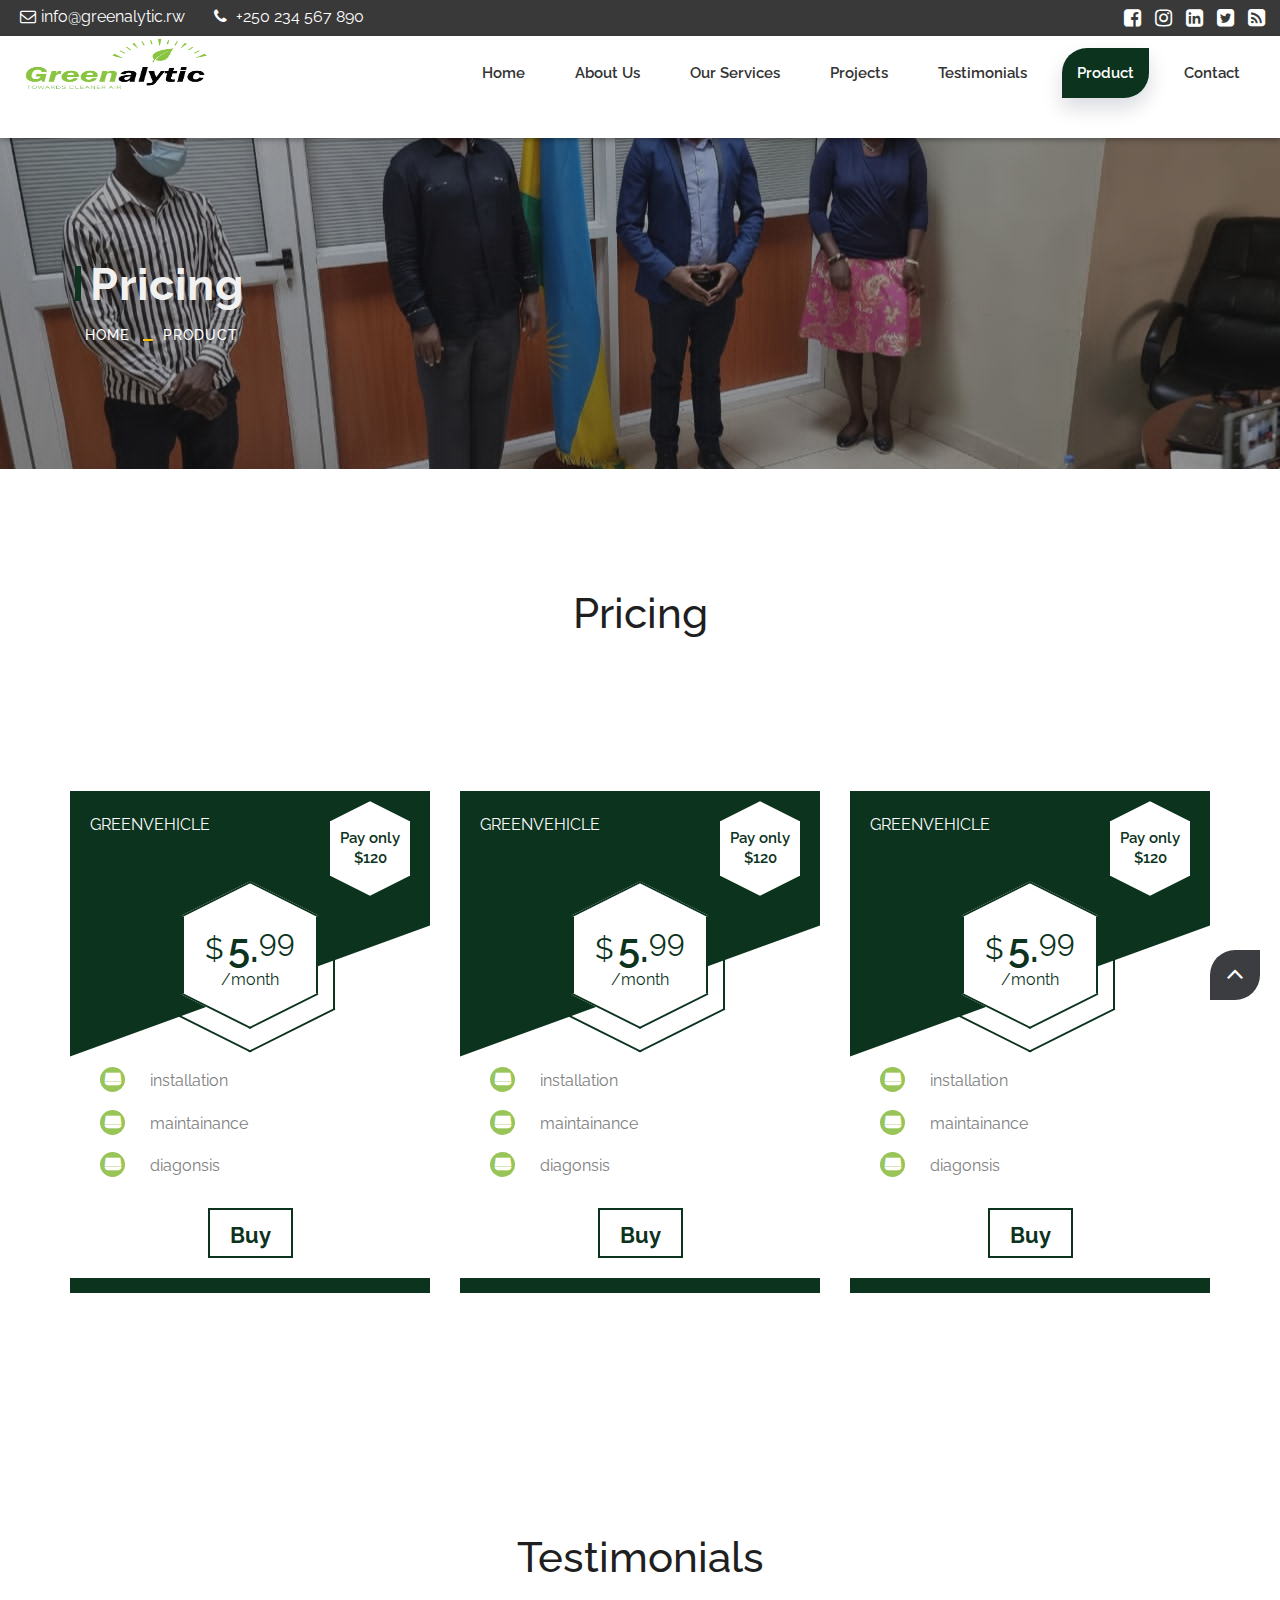
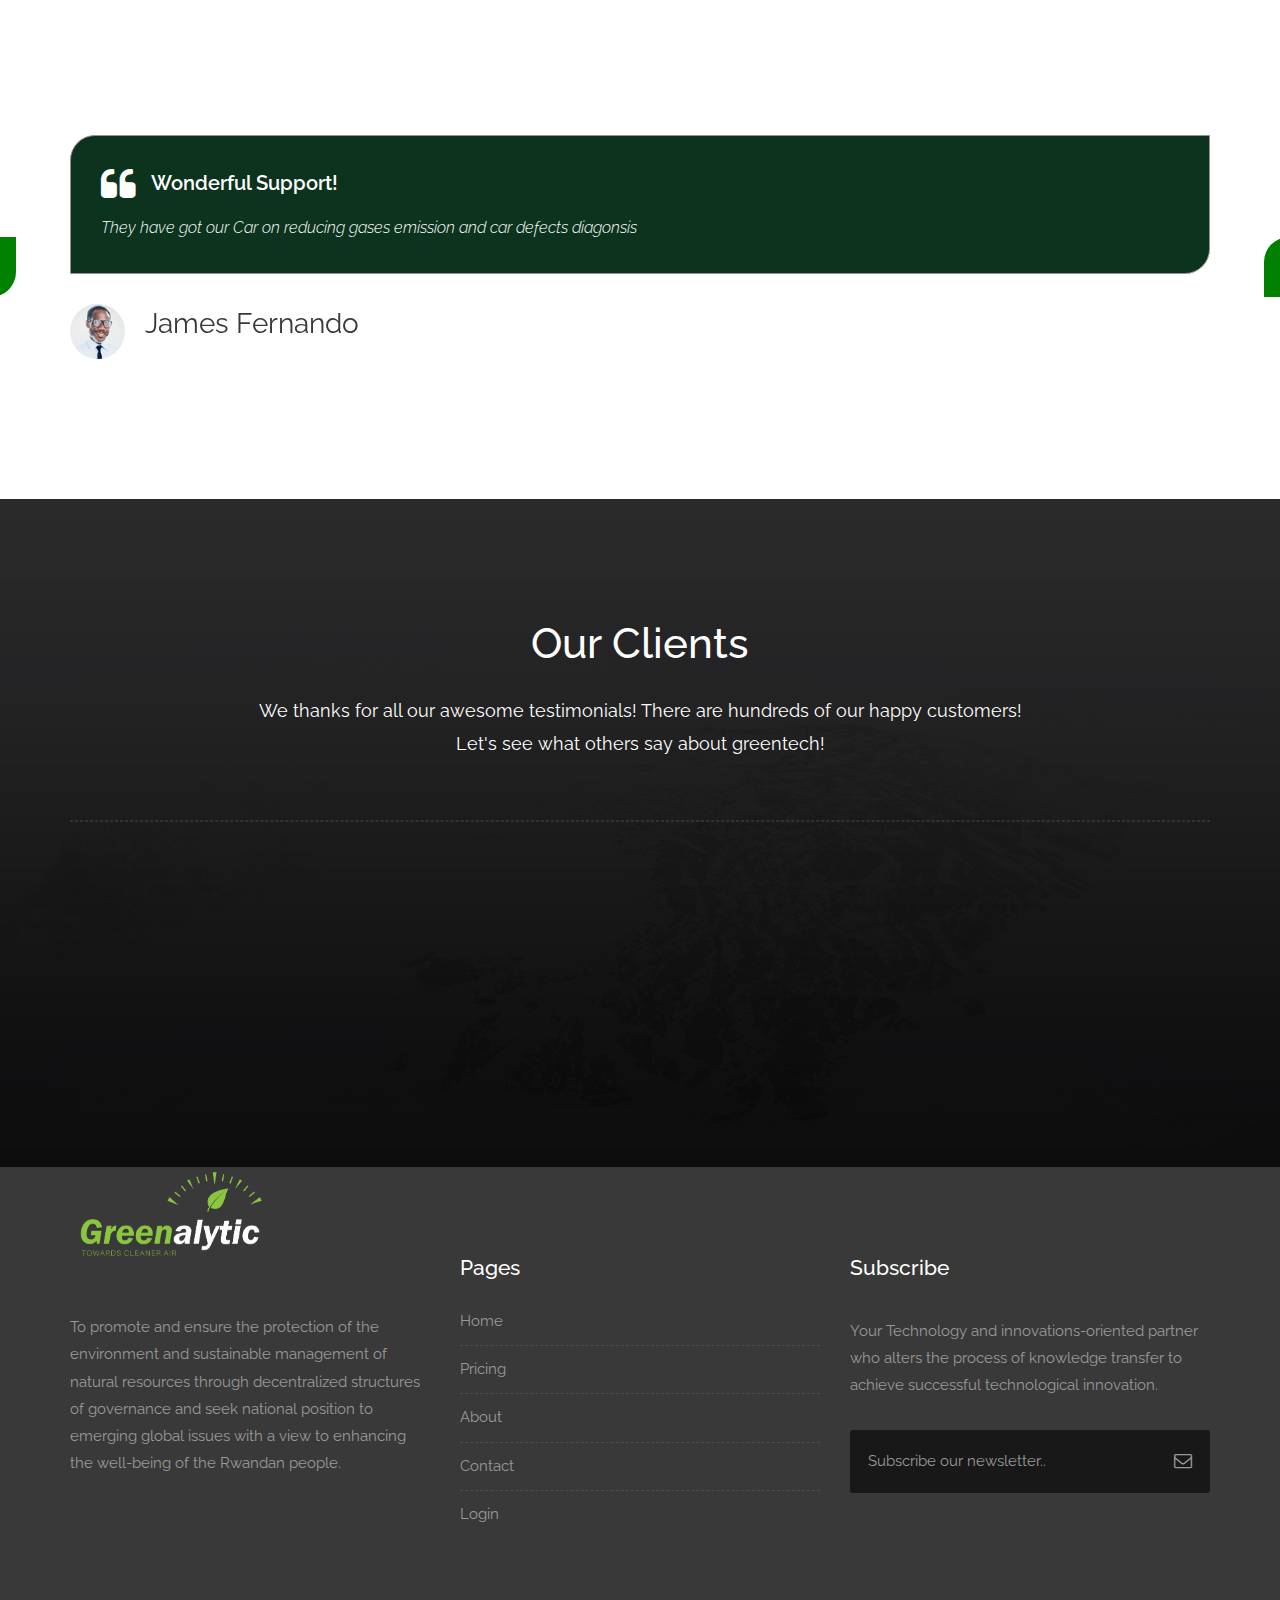
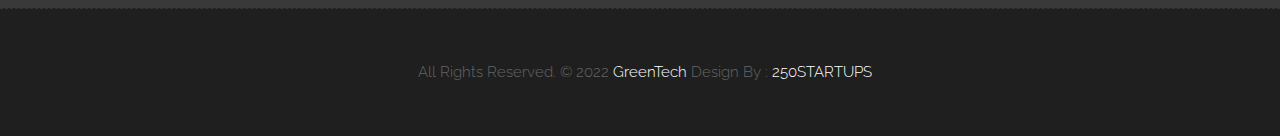
<file: pricing.html>
<!DOCTYPE html>
<html lang="en">

    <!-- Basic -->
    <meta charset="utf-8">
    <meta http-equiv="X-UA-Compatible" content="IE=edge">   
   
    <!-- Mobile Metas -->
    <meta name="viewport" content="width=device-width, minimum-scale=1.0, maximum-scale=1.0, user-scalable=no">
 
     <!-- Site Metas -->
    <title>greentech</title>  
    <meta name="keywords" content="">
    <meta name="description" content="">
    <meta name="author" content="">

    <!-- Site Icons -->
    <link rel="apple-touch-icon" href="images/apple-touch-icon.png">

    <!-- Bootstrap CSS -->
    <link rel="stylesheet" href="css/bootstrap.min.css">
    <!-- Site CSS -->
    <link rel="stylesheet" href="style.css">
    <!-- Responsive CSS -->
    <link rel="stylesheet" href="css/responsive.css">
    <!-- Custom CSS -->
    <link rel="stylesheet" href="css/custom.css">

    <!-- Modernizer for Portfolio -->
    <script src="js/modernizer.js"></script>

    <!--[if lt IE 9]>
      <script src="https://oss.maxcdn.com/libs/html5shiv/3.7.0/html5shiv.js"></script>
      <script src="https://oss.maxcdn.com/libs/respond.js/1.4.2/respond.min.js"></script>
    <![endif]-->

</head>
<body>

    <!-- LOADER -->
    <div id="preloader">
        <div class="loader">
			<div class="loader__bar"></div>
			<div class="loader__bar"></div>
			<div class="loader__bar"></div>
			<div class="loader__bar"></div>
			<div class="loader__bar"></div>
			<div class="loader__ball"></div>
		</div>
    </div><!-- end loader -->
    <!-- END LOADER -->
    
	<div class="top-bar">
		<div class="container-fluid">
			<div class="row">
				<div class="col-md-6 col-sm-6">
					<div class="left-top">
						<div class="email-box">
							<a href="#"><i class="fa fa-envelope-o" aria-hidden="true"></i>info@greenalytic.rw</a>
						</div>
						<div class="phone-box">
							<a href="tel:1234567890"><i class="fa fa-phone" aria-hidden="true"></i> +250 234 567 890</a>
						</div>
					</div>
				</div>
				<div class="col-md-6 col-sm-6">
					<div class="right-top">
						<div class="social-box">
							<ul>
								<li><a href="#"><i class="fa fa-facebook-square" aria-hidden="true"></i></a></li>
								<li><a href="#"><i class="fa fa-instagram" aria-hidden="true"></i></a></li>
								<li><a href="#"><i class="fa fa-linkedin-square" aria-hidden="true"></i></a></li>
								<li><a href="#"><i class="fa fa-twitter-square" aria-hidden="true"></i></a></li>
								<li><a href="#"><i class="fa fa-rss-square" aria-hidden="true"></i></a></li>
							<ul>
						</div>
					</div>
				</div>
			</div>
		</div>
	</div>
    <header class="header header_style_01">
        <nav class="megamenu navbar navbar-default">
            <div class="container-fluid">
                <div class="navbar-header">
                    <button type="button" class="navbar-toggle collapsed" data-toggle="collapse" data-target="#navbar" aria-expanded="false" aria-controls="navbar">
                        <span class="sr-only">Toggle navigation</span>
                        <span class="icon-bar"></span>
                        <span class="icon-bar"></span>
                        <span class="icon-bar"></span>
                    </button>
                    <a class="navbar-brand" href="index.html"><img src="images/Greene-Tech-_black-no-bg_ (2).png" style="width: 20rem;height: 12rem;margin-top: -4rem;" alt="image"></a>
                </div>
                <div id="navbar" class="navbar-collapse collapse">
                    <ul class="nav navbar-nav navbar-right">
                        <li><a href="index.html">Home</a></li>
                        <li><a href="about-us.html">About us</a></li>
                        <li><a href="services.html">Our Services</a></li>
                        <li><a href="portfolio.html">Projects</a></li>
                        <li><a href="testimonials.html">Testimonials</a></li>
                        <li><a class="active" href="pricing.html">Product</a></li>
						<li><a href="contact.html">Contact</a></li>
                    </ul>
                </div>
            </div>
        </nav>
    </header>

   	<div class="banner-area banner-bg-1">
		<div class="container">
			<div class="row">
				<div class="col-md-12">
					<div class="banner">
						<h2>Pricing</h2>
						<ul class="page-title-link">
							<li><a href="#">Home</a></li>
							<li><a href="#">Product</a></li>
						</ul>
					</div>
				</div>
			</div>
		</div>
	</div>

    <div id="about" class="section wb">
        <div class="container">
			<div class="section-title text-center">
                <h3>Pricing</h3>
                <p class="lead">We thanks for all our awesome testimonials! There are hundreds of our happy customers! <br>Let's see what others say about greentech !</p>
            </div><!-- end title -->
			
            <div class="row">
                <div class="col-md-4 col-sm-6">
                    <div class="pricingTable">
                        <div class="pricingTable-header">
                            <span class="sub-title">GreenVehicle</span>
                            <span class="year">Pay only <br>$120</span>
                        </div>
                        <div class="price-value">
                            <div class="value">
                                <span class="currency">$</span>
                                <span class="amount">5.<span>99</span></span>
                                <span class="month">/month</span>
                            </div>
                        </div>
                        <ul class="pricing-content">
                            <li>installation</li>
                            <li>maintainance</li>
                            <li>diagonsis</li>
                        </ul>
                        <a href="#" class="pricingTable-signup">Buy </a>
                    </div>
                </div>

                <div class="col-md-4 col-sm-6">
                    <div class="pricingTable">
                        <div class="pricingTable-header">
                            <span class="sub-title">GreenVehicle</span>
                            <span class="year">Pay only <br>$120</span>
                        </div>
                        <div class="price-value">
                            <div class="value">
                                <span class="currency">$</span>
                                <span class="amount">5.<span>99</span></span>
                                <span class="month">/month</span>
                            </div>
                        </div>
                        <ul class="pricing-content">
                            <li>installation</li>
                            <li>maintainance</li>
                            <li>diagonsis</li>
                        </ul>
                        <a href="#" class="pricingTable-signup">Buy </a>
                    </div>
                </div>

                <div class="col-md-4 col-sm-6">
                    <div class="pricingTable">
                        <div class="pricingTable-header">
                            <span class="sub-title">GreenVehicle</span>
                            <span class="year">Pay only <br>$120</span>
                        </div>
                        <div class="price-value">
                            <div class="value">
                                <span class="currency">$</span>
                                <span class="amount">5.<span>99</span></span>
                                <span class="month">/month</span>
                            </div>
                        </div>
                        <ul class="pricing-content">
                            <li>installation</li>
                            <li>maintainance</li>
                            <li>diagonsis</li>
                        </ul>
                        <a href="#" class="pricingTable-signup">Buy </a>
                    </div>
                </div>
            </div><!-- end row -->
        </div><!-- end container -->
    </div><!-- end section -->

    <div id="test-box" class="section wb">
        <div class="container">
            <div class="section-title text-center">
                <h3>Testimonials</h3>
                <p class="lead">We thanks for all our awesome testimonials! There are hundreds of our happy customers! <br>Let's see what others say about GoodWEB Solutions website template!</p>
            </div><!-- end title -->

            <div class="row">
                <div class="col-md-12 col-sm-12">
                    <div class="testi-carousel owl-carousel owl-theme">
                        <div class="testimonial clearfix">
                            <div class="desc">
                                <h3><i class="fa fa-quote-left"></i> Wonderful Support!</h3>
                                <p class="lead">They have got our Car on reducing gases emission and car defects diagonsis</p>
                            </div>
                            <div class="testi-meta">
                                <img src="uploads/testi_01.png" alt="" class="img-responsive alignleft">
                                <h4>James Fernando <small>- CEO-KBS</small></h4>
                            </div>
                            <!-- end testi-meta -->
                        </div>

                        <div class="testimonial clearfix">
                            <div class="desc">
                                <h3><i class="fa fa-quote-left"></i> Wonderful Support!</h3>
                                <p class="lead">They have got our Car on reducing gases emission and car defects diagonsis</p>
                            </div>
                            <div class="testi-meta">
                                <img src="uploads/testi_01.png" alt="" class="img-responsive alignleft">
                                <h4>James Fernando <small>- CEO-KBS</small></h4>
                            </div>
                            <!-- end testi-meta -->
                        </div>

                        <div class="testimonial clearfix">
                            <div class="desc">
                                <h3><i class="fa fa-quote-left"></i> Wonderful Support!</h3>
                                <p class="lead">They have got our Car on reducing gases emission and car defects diagonsis</p>
                            </div>
                            <div class="testi-meta">
                                <img src="uploads/testi_01.png" alt="" class="img-responsive alignleft">
                                <h4>James Fernando <small>- CEO-KBS</small></h4>
                            </div>
                            <!-- end testi-meta -->
                        </div>
                        <div class="testimonial clearfix">
                            <div class="desc">
                                <h3><i class="fa fa-quote-left"></i> Wonderful Support!</h3>
                                <p class="lead">They have got our Car on reducing gases emission and car defects diagonsis</p>
                            </div>
                            <div class="testi-meta">
                                <img src="uploads/testi_01.png" alt="" class="img-responsive alignleft">
                                <h4>James Fernando <small>- CEO-KBS</small></h4>
                            </div>
                            <!-- end testi-meta -->
                        </div>

                        <div class="testimonial clearfix">
                            <div class="desc">
                                <h3><i class="fa fa-quote-left"></i> Wonderful Support!</h3>
                                <p class="lead">They have got our Car on reducing gases emission and car defects diagonsis</p>
                            </div>
                            <div class="testi-meta">
                                <img src="uploads/testi_01.png" alt="" class="img-responsive alignleft">
                                <h4>James Fernando <small>- CEO-KBS</small></h4>
                            </div>
                            <!-- end testi-meta -->
                        </div>

                        <div class="testimonial clearfix">
                            <div class="desc">
                                <h3><i class="fa fa-quote-left"></i> Wonderful Support!</h3>
                                <p class="lead">They have got our Car on reducing gases emission and car defects diagonsis</p>
                            </div>
                            <div class="testi-meta">
                                <img src="uploads/testi_01.png" alt="" class="img-responsive alignleft">
                                <h4>James Fernando <small>- CEO-KBS</small></h4>
                            </div>
                            <!-- end testi-meta -->
                        </div>
                    </div><!-- end carousel -->
                </div><!-- end col -->
            </div><!-- end row -->

        </div><!-- end container -->
    </div><!-- end section -->

    <div id="testimonials" class="parallax section db parallax-off" style="background-image:url('uploads/parallax_03.jpg');">
        <div class="container">
            <div class="section-title text-center">
                <h3>Our Clients</h3>
                <p class="lead">We thanks for all our awesome testimonials! There are hundreds of our happy customers! <br>Let's see what others say about greentech!</p>
            </div><!-- end title -->

            <hr class="hr1">

            <div class="row logos" style="text-align: center;">
                <div class="col-md-2 col-sm-2 col-xs-6 wow fadeInUp">
                    
                </div>
                <div class="col-md-2 col-sm-2 col-xs-6 wow fadeInUp">
                    <a href="#"><img src="images/250STARTUP logo.jpg" alt="" class="img-repsonsive"></a>
                </div>
                <div class="col-md-2 col-sm-2 col-xs-6 wow fadeInUp">
                    <a href="#"><img src="images/IPR Karonig logo.jpg" alt="" class="img-repsonsive"></a>
                </div>
                <div class="col-md-2 col-sm-2 col-xs-6 wow fadeInUp">
                    <a href="#"><img src="images/NCST Logo.png" alt="" class="img-repsonsive"></a>
                </div>
                <div class="col-md-2 col-sm-2 col-xs-6 wow fadeInUp">
                    <a href="#"><img src="images/IOM Rwanda.jpg" alt="" class="img-repsonsive"></a>
                </div>
                <div class="col-md-2 col-sm-2 col-xs-6 wow fadeInUp">
                    
                </div>
            </div><!-- end row -->

        </div><!-- end container -->
    </div><!-- end section -->

    <footer class="footer">
        <div class="container">
            <div class="row">
                <div class="col-md-4 col-sm-4 col-xs-12">
                    <div class="widget clearfix">
                        <div class="widget-title">
                            <img src="images/Greene-Tech-_White-no-bg_.png"  style="height: 20rem;width: 20rem;margin-top: -14rem;margin-bottom: -4rem;" alt="" />
                        </div>
                        <p>To promote and ensure the protection of the environment and sustainable management of natural resources through decentralized structures of governance and seek national position to emerging global issues with a view to enhancing the well-being of the Rwandan people.                        </p>
                    </div><!-- end clearfix -->
                </div><!-- end col -->

				<div class="col-md-4 col-sm-4 col-xs-12">
                    <div class="widget clearfix">
                        <div class="widget-title">
                            <h3>Pages</h3>
                        </div>

                        <ul class="footer-links hov">
                            <li><a href="#">Home <span class="icon icon-arrow-right2"></span></a></li>
							<li><a href="#">Pricing <span class="icon icon-arrow-right2"></span></a></li>
							<li><a href="#">About <span class="icon icon-arrow-right2"></span></a></li>
							<li><a href="#">Contact <span class="icon icon-arrow-right2"></span></a></li>
                            <li><a href="http://localhost:3000/login">Login <span class="icon icon-arrow-right2"></span></a></li>
                        </ul><!-- end links -->
                    </div><!-- end clearfix -->
                </div><!-- end col -->
				
                <div class="col-md-4 col-sm-4 col-xs-12">
                    <div class="footer-distributed widget clearfix">
                        <div class="widget-title">
                            <h3>Subscribe</h3>
							<p>Your Technology and innovations-oriented partner who alters the process of knowledge transfer to achieve successful technological innovation.</p>
                        </div>
						
						<div class="footer-right">
							<form method="get" action="#">
								<input placeholder="Subscribe our newsletter.." name="search">
								<i class="fa fa-envelope-o"></i>
							</form>
						</div>                        
                    </div><!-- end clearfix -->
                </div><!-- end col -->
            </div><!-- end row -->
        </div><!-- end container -->
    </footer><!-- end footer -->

    <div class="copyrights">
        <div class="container">
            <div class="footer-distributed">
                <div class="footer-left">                   
                    <p class="footer-company-name">All Rights Reserved. &copy; 2022 <a href="#">GreenTech</a> Design By : 
                        <a href="#">250STARTUPS</a></p>
                </div>

                
            </div>
        </div><!-- end container -->
    </div><!-- end copyrights -->

    <a href="#" id="scroll-to-top" class="dmtop global-radius"><i class="fa fa-angle-up"></i></a>

    <!-- ALL JS FILES -->
    <script src="js/all.js"></script>
    <!-- ALL PLUGINS -->
    <script src="js/custom.js"></script>
    <script src="js/portfolio.js"></script>
    <script src="js/hoverdir.js"></script>    

</body>
</html>
</file>
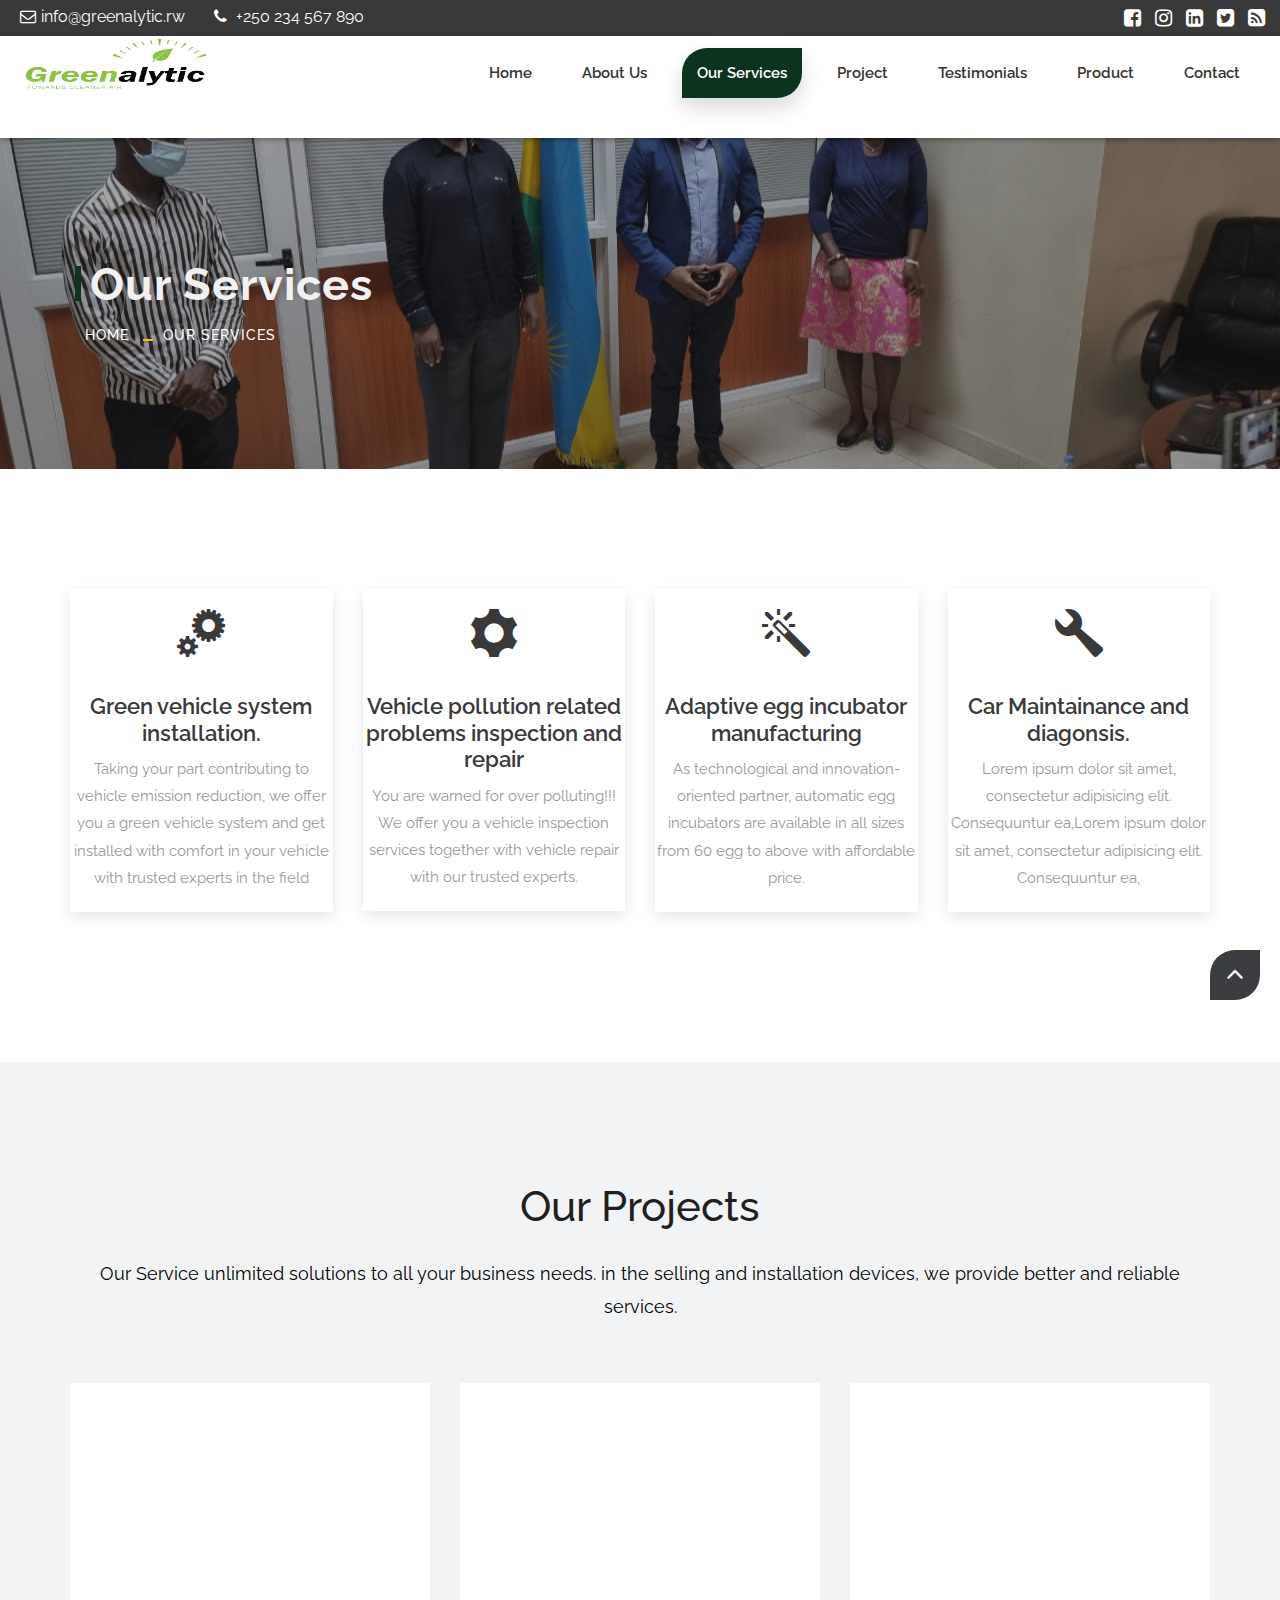
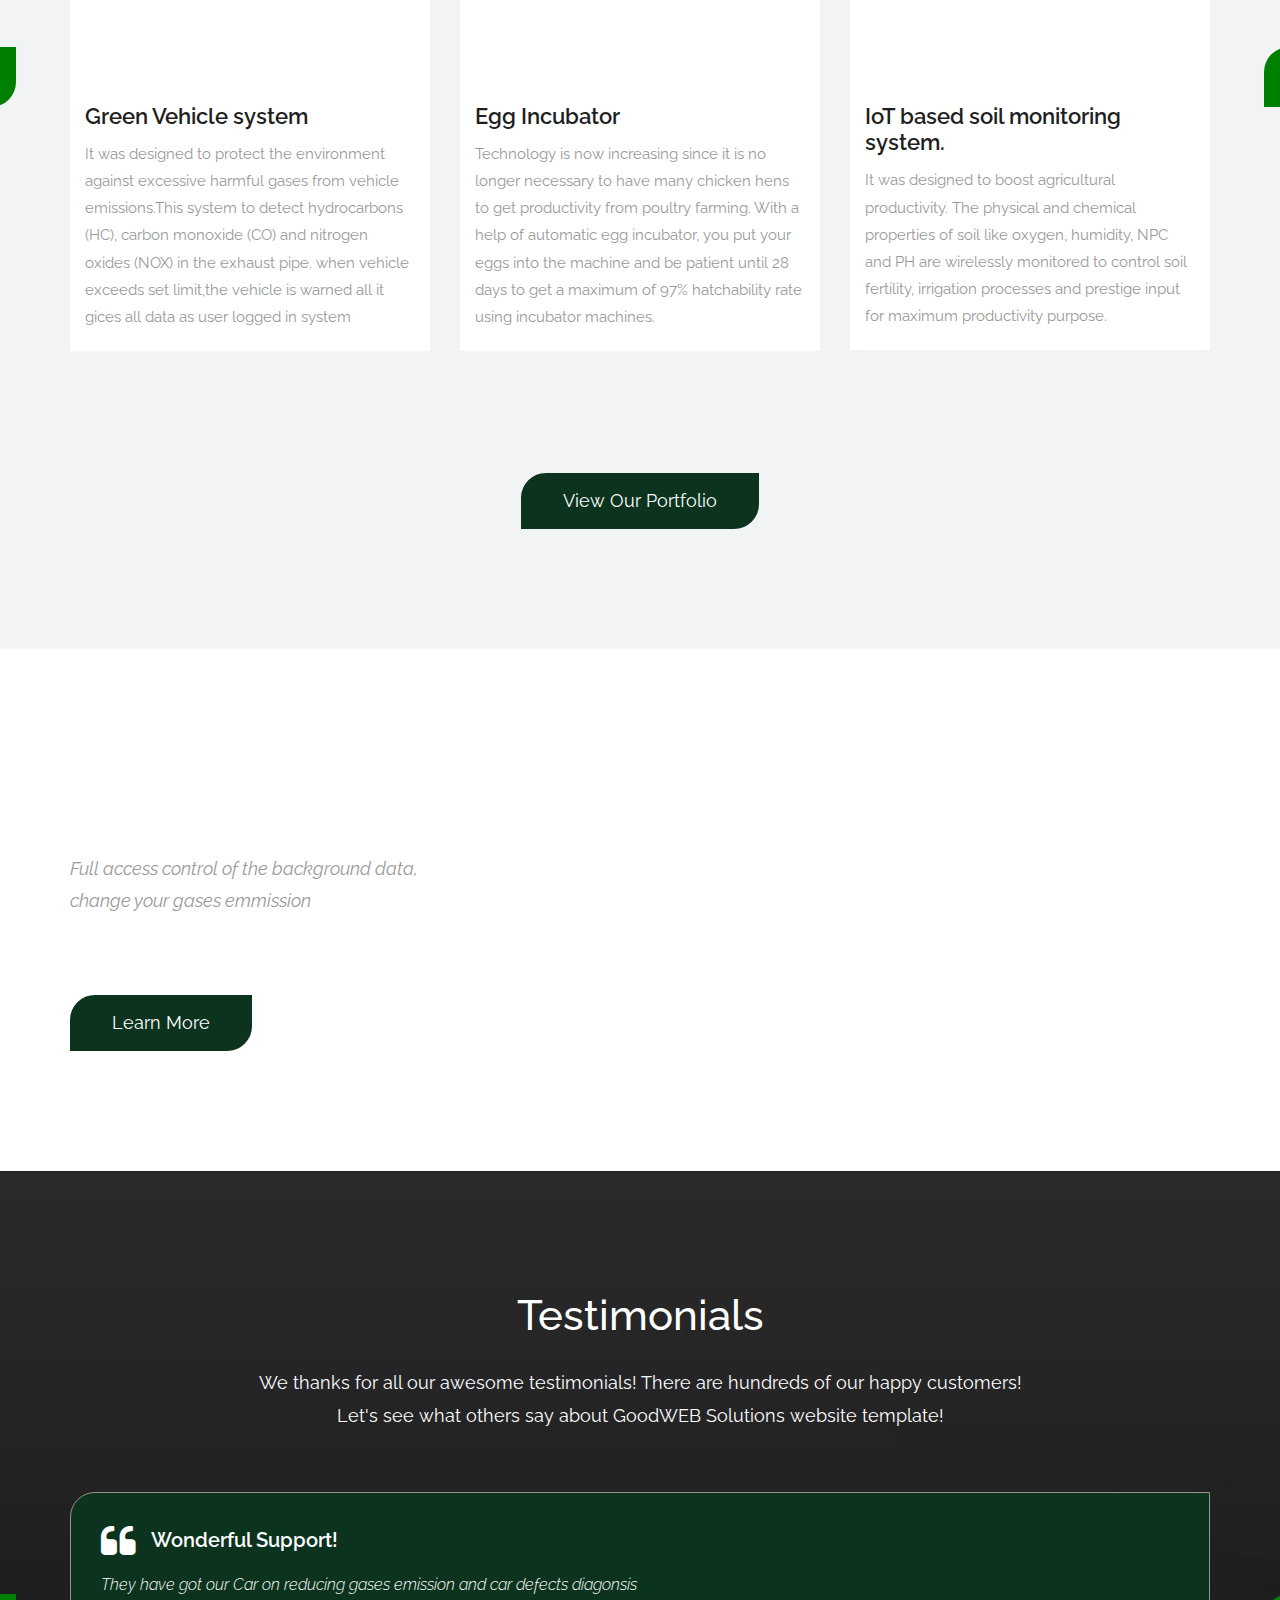
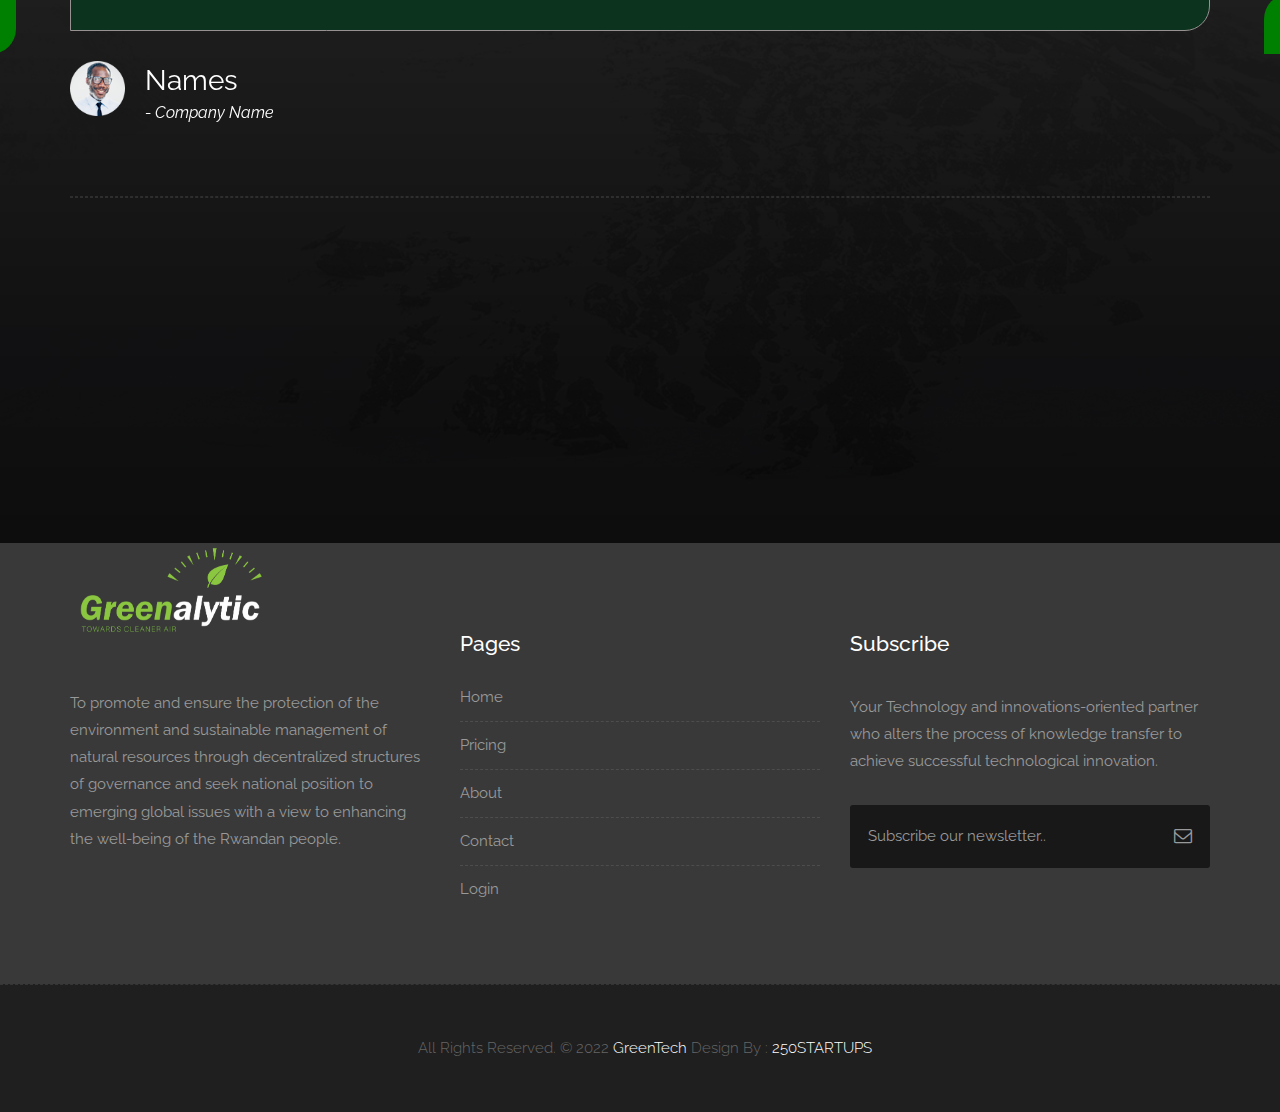
<file: services.html>
<!DOCTYPE html>
<html lang="en">

    <!-- Basic -->
    <meta charset="utf-8">
    <meta http-equiv="X-UA-Compatible" content="IE=edge">   
   
    <!-- Mobile Metas -->
    <meta name="viewport" content="width=device-width, minimum-scale=1.0, maximum-scale=1.0, user-scalable=no">
 
     <!-- Site Metas -->
    <title>GreenAlytic</title>  
    <meta name="keywords" content="">
    <meta name="description" content="">
    <meta name="author" content="">

    <!-- Site Icons -->
    <link rel="apple-touch-icon" href="images/apple-touch-icon.png">

    <!-- Bootstrap CSS -->
    <link rel="stylesheet" href="css/bootstrap.min.css">
    <!-- Site CSS -->
    <link rel="stylesheet" href="style.css">
    <!-- Responsive CSS -->
    <link rel="stylesheet" href="css/responsive.css">
    <!-- Custom CSS -->
    <link rel="stylesheet" href="css/custom.css">

    <!-- Modernizer for Portfolio -->
    <script src="js/modernizer.js"></script>

    <!--[if lt IE 9]>
      <script src="https://oss.maxcdn.com/libs/html5shiv/3.7.0/html5shiv.js"></script>
      <script src="https://oss.maxcdn.com/libs/respond.js/1.4.2/respond.min.js"></script>
    <![endif]-->

</head>
<body>

    <!-- LOADER -->
    <div id="preloader">
        <div class="loader">
			<div class="loader__bar"></div>
			<div class="loader__bar"></div>
			<div class="loader__bar"></div>
			<div class="loader__bar"></div>
			<div class="loader__bar"></div>
			<div class="loader__ball"></div>
		</div>
    </div><!-- end loader -->
    <!-- END LOADER -->
    
	<div class="top-bar">
		<div class="container-fluid">
			<div class="row">
				<div class="col-md-6 col-sm-6">
					<div class="left-top">
						<div class="email-box">
							<a href="#"><i class="fa fa-envelope-o" aria-hidden="true"></i>info@greenalytic.rw</a>
						</div>
						<div class="phone-box">
							<a href="tel:1234567890"><i class="fa fa-phone" aria-hidden="true"></i> +250 234 567 890</a>
						</div>
					</div>
				</div>
				<div class="col-md-6 col-sm-6">
					<div class="right-top">
						<div class="social-box">
							<ul>
								<li><a href="#"><i class="fa fa-facebook-square" aria-hidden="true"></i></a></li>
								<li><a href="#"><i class="fa fa-instagram" aria-hidden="true"></i></a></li>
								<li><a href="#"><i class="fa fa-linkedin-square" aria-hidden="true"></i></a></li>
								<li><a href="#"><i class="fa fa-twitter-square" aria-hidden="true"></i></a></li>
								<li><a href="#"><i class="fa fa-rss-square" aria-hidden="true"></i></a></li>
							<ul>
						</div>
					</div>
				</div>
			</div>
		</div>
	</div>
    <header class="header header_style_01">
        <nav class="megamenu navbar navbar-default">
            <div class="container-fluid">
                <div class="navbar-header">
                    <button type="button" class="navbar-toggle collapsed" data-toggle="collapse" data-target="#navbar" aria-expanded="false" aria-controls="navbar">
                        <span class="sr-only">Toggle navigation</span>
                        <span class="icon-bar"></span>
                        <span class="icon-bar"></span>
                        <span class="icon-bar"></span>
                    </button>
                    <a class="navbar-brand" href="index.html"><img src="images/Greene-Tech-_black-no-bg_ (2).png" style="width: 20rem;height: 12rem;margin-top: -4rem;" alt="image"></a>
                </div>
                <div id="navbar" class="navbar-collapse collapse">
                    <ul class="nav navbar-nav navbar-right">
                        <li><a href="index.html">Home</a></li>
                        <li><a href="about-us.html">About us</a></li>
                        <li><a class="active" href="services.html">Our Services</a></li>
                        <li><a href="portfolio.html">Project</a></li>
                        <li><a href="testimonials.html">Testimonials</a></li>
                        <li><a href="pricing.html">Product</a></li>
						<li><a href="contact.html">Contact</a></li>
                    </ul>
                </div>
            </div>
        </nav>
    </header>

   	<div class="banner-area banner-bg-1">
		<div class="container">
			<div class="row">
				<div class="col-md-12">
					<div class="banner">
						<h2>Our Services</h2>
						<ul class="page-title-link">
							<li><a href="#">Home</a></li>
							<li><a href="#">Our Services</a></li>
						</ul>
					</div>
				</div>
			</div>
		</div>
	</div>

    <div id="about" class="section wb">
        <div class="container">
           <div class="row text-center">
				<div class="col-md-3 col-sm-6">
					<div class="about-item">
						<div class="about-icon">
							<span class="icon icon-cogs"></span>
						</div>
						<div class="about-text">
							<h3> <a href="#">Green vehicle system installation. </a></h3>
							<p>Taking your part contributing to vehicle emission reduction, we offer you a green vehicle system and get installed with comfort in your vehicle with trusted experts in the field</p>
						</div>
					</div>
				</div>
				<div class="col-md-3 col-sm-6">
					<div class="about-item">
						<div class="about-icon">
							<span class="icon icon-cog"></span>
						</div>
						<div class="about-text">
							<h3> <a href="#">Vehicle pollution related problems inspection and repair</a></h3>
							<p>You are warned for over polluting!!! We offer you a vehicle inspection services together with vehicle repair with our trusted experts. </p>
						</div>
					</div>
				</div>
				<div class="col-md-3 col-sm-6">
					<div class="about-item">
						<div class="about-icon">
							<span class="icon icon-magic-wand"></span>
						</div>
						<div class="about-text">
							<h3> <a href="#">Adaptive egg incubator manufacturing</a></h3>
							<p>As technological and innovation-oriented partner, automatic egg incubators are available in all sizes from 60 egg to above with affordable price.</p>
						</div>
					</div>
				</div>
				<div class="col-md-3 col-sm-6">
					<div class="about-item">
						<div class="about-icon">
							<span class="icon icon-wrench"></span>
						</div>
						<div class="about-text">
							<h3> <a href="#">Car Maintainance and diagonsis. </a></h3>
							<p>Lorem ipsum dolor sit amet, consectetur adipisicing elit. Consequuntur ea,Lorem ipsum dolor sit amet, consectetur adipisicing elit. Consequuntur ea,</p>
						</div>
					</div>
				</div>
			</div>
        </div><!-- end container -->
    </div><!-- end section -->
    <div id="services" class="parallax section lb">
        <div class="container">
            <div class="section-title text-center">
                <h3>Our Projects</h3>
                <p class="lead" style="color: black;">Our Service unlimited solutions to all your business needs. in the selling and installation devices, we provide better and reliable services.</p>
            </div><!-- end title -->

            <div class="owl-services owl-carousel owl-theme">
                <div class="service-widget">
                    <div class="post-media wow fadeIn">
                        <a href="uploads/service_01.jpg" data-rel="prettyPhoto[gal]" class="hoverbutton global-radius"><i class="flaticon-unlink"></i></a>
                        <img src="images/Capture.JPG" alt="" class="img-responsive img-rounded">
                    </div>
					<div class="service-dit">
						<h3>Green Vehicle system</h3>
						<p>It was designed to protect the environment against excessive harmful gases from vehicle emissions.This system to detect hydrocarbons (HC), carbon monoxide (CO) and nitrogen oxides (NOX) in the exhaust pipe. when vehicle exceeds set limit,the vehicle is warned all it gices all data as user logged in system</p>
					</div>
                </div>
                <!-- end service -->

                <div class="service-widget">
                    <div class="post-media wow fadeIn">
                        <a href="uploads/service_02.jpg" data-rel="prettyPhoto[gal]" class="hoverbutton global-radius"><i class="flaticon-unlink"></i></a>
                        <img src="images/Capture.JPG" alt="" class="img-responsive img-rounded">
                    </div>
					<div class="service-dit">
						<h3>Egg Incubator</h3>
						<p>Technology is now increasing since it is no longer necessary to have many chicken hens to get productivity from poultry farming. With a help of automatic egg incubator, you put your eggs into the machine and be patient until 28 days to get a maximum of 97% hatchability rate using incubator machines. </p>
					</div>
                </div>
                <!-- end service -->

                <div class="service-widget">
                    <div class="post-media wow fadeIn">
                        <a href="uploads/service_03.jpg" data-rel="prettyPhoto[gal]" class="hoverbutton global-radius"><i class="flaticon-unlink"></i></a>
                        <img src="images/Capture.JPG" alt="" class="img-responsive img-rounded">
                    </div>
					<div class="service-dit">
						<h3>IoT based soil monitoring system.</h3>
						<p>It was designed to boost agricultural productivity. The physical and chemical properties of soil like oxygen, humidity, NPC and PH are wirelessly monitored to control soil fertility, irrigation processes and prestige input for maximum productivity purpose.</p>
					</div>
                </div>
                <!-- end service -->

                <div class="service-widget">
                    <div class="post-media wow fadeIn">
                        <a href="uploads/service_03.jpg" data-rel="prettyPhoto[gal]" class="hoverbutton global-radius"><i class="flaticon-unlink"></i></a>
                        <img src="images/Capture.JPG" alt="" class="img-responsive img-rounded">
                    </div>
					<div class="service-dit">
						<h3>IoT based soil monitoring system.</h3>
						<p>It was designed to boost agricultural productivity. The physical and chemical properties of soil like oxygen, humidity, NPC and PH are wirelessly monitored to control soil fertility, irrigation processes and prestige input for maximum productivity purpose.</p>
					</div>
                </div>
                <!-- end service -->
            </div><!-- end row -->

            <hr class="hr1">

            <div class="text-center">
                <a data-scroll href="#portfolio" class="btn btn-light btn-radius btn-brd">View Our Portfolio</a>
            </div>
        </div><!-- end container -->
    </div><!-- end section -->

    <div class="parallax section noover" data-stellar-background-ratio="0.7" style="background-image:url('uploads/parallax_05.png');">
        <div class="container">
            <div class="row text-center">
                <div class="col-md-6">
                    <div class="customwidget text-left">
                        <h1>Beautiful Iot Dashbord</h1>
                        <p>Full access control of the background data, <br>change your gases emmission</p>
                        <ul class="list-inline">
                            <li><i class="fa fa-check"></i> VOC</li>
                            <li><i class="fa fa-check"></i> CO</li>
                            <li><i class="fa fa-check"></i> No2</li>
                            <li><i class="fa fa-check"></i> HC</li>
                        </ul><!-- end list -->
                        <a href="http://localhost:3000/login" data-scroll class="btn btn-light btn-radius btn-brd">Learn More</a>
                    </div>
                </div><!-- end col -->
				<div class="col-md-6">
                    <div class="text-center image-center hidden-sm hidden-xs">
                        <img src="images/dashbord.JPG" alt="" class="img-responsive wow fadeInUp">
                    </div>
                </div>
            </div><!-- end row -->
        </div><!-- end container -->
    </div><!-- end section -->


    <div id="testimonials" class="parallax section db parallax-off" style="background-image:url('uploads/parallax_03.jpg');">
        <div class="container">
            <div class="section-title text-center">
                <h3>Testimonials</h3>
                <p class="lead">We thanks for all our awesome testimonials! There are hundreds of our happy customers! <br>Let's see what others say about GoodWEB Solutions website template!</p>
            </div><!-- end title -->

            <div class="row">
                <div class="col-md-12 col-sm-12">
                    <div class="testi-carousel owl-carousel owl-theme">
                        <div class="testimonial clearfix">
                            <div class="desc">
                                <h3><i class="fa fa-quote-left"></i> Wonderful Support!</h3>
                                <p class="lead">They have got our Car on reducing gases emission and car defects diagonsis</p>
                            </div>
                            <div class="testi-meta">
                                <img src="uploads/testi_01.png" alt="" class="img-responsive alignleft">
                                <h4>Names <small>- Company Name</small></h4>
                            </div>
                            <!-- end testi-meta -->
                        </div>
                        <!-- end testimonial -->

                        <div class="testimonial clearfix">
                            <div class="desc">
                                <h3><i class="fa fa-quote-left"></i> Wonderful Support!</h3>
                                <p class="lead">They have got our Car on reducing gases emission and car defects diagonsis</p>
                            </div>
                            <div class="testi-meta">
                                <img src="uploads/testi_01.png" alt="" class="img-responsive alignleft">
                                <h4>Names <small>- Company Name</small></h4>
                            </div>
                            <!-- end testi-meta -->
                        </div>
                        <!-- end testimonial -->

                        <div class="testimonial clearfix">
                            <div class="desc">
                                <h3><i class="fa fa-quote-left"></i> Wonderful Support!</h3>
                                <p class="lead">They have got our Car on reducing gases emission and car defects diagonsis</p>
                            </div>
                            <div class="testi-meta">
                                <img src="uploads/testi_01.png" alt="" class="img-responsive alignleft">
                                <h4>Names <small>- Company Name</small></h4>
                            </div>
                            <!-- end testi-meta -->
                        </div>
                        <!-- end testimonial -->
                        <div class="testimonial clearfix">
                            <div class="desc">
                                <h3><i class="fa fa-quote-left"></i> Wonderful Support!</h3>
                                <p class="lead">They have got our Car on reducing gases emission and car defects diagonsis</p>
                            </div>
                            <div class="testi-meta">
                                <img src="uploads/testi_01.png" alt="" class="img-responsive alignleft">
                                <h4>Names <small>- Company Name</small></h4>
                            </div>
                            <!-- end testi-meta -->
                        </div>
                        <!-- end testimonial -->

                        <div class="testimonial clearfix">
                            <div class="desc">
                                <h3><i class="fa fa-quote-left"></i> Wonderful Support!</h3>
                                <p class="lead">They have got our Car on reducing gases emission and car defects diagonsis</p>
                            </div>
                            <div class="testi-meta">
                                <img src="uploads/testi_01.png" alt="" class="img-responsive alignleft">
                                <h4>Names <small>- Company Name</small></h4>
                            </div>
                            <!-- end testi-meta -->
                        </div>
                        <!-- end testimonial -->

                        <div class="testimonial clearfix">
                            <div class="desc">
                                <h3><i class="fa fa-quote-left"></i> Wonderful Support!</h3>
                                <p class="lead">They have got our Car on reducing gases emission and car defects diagonsis</p>
                            </div>
                            <div class="testi-meta">
                                <img src="uploads/testi_01.png" alt="" class="img-responsive alignleft">
                                <h4>Names <small>- Company Name</small></h4>
                            </div>
                            <!-- end testi-meta -->
                        </div>
                    </div><!-- end carousel -->
                </div><!-- end col -->
            </div><!-- end row -->

            <hr class="hr1">

            <div class="row logos" style="text-align: center;">
                <div class="col-md-2 col-sm-2 col-xs-6 wow fadeInUp">
                    
                </div>
                <div class="col-md-2 col-sm-2 col-xs-6 wow fadeInUp">
                    <a href="#"><img src="images/250STARTUP logo.jpg" alt="" class="img-repsonsive"></a>
                </div>
                <div class="col-md-2 col-sm-2 col-xs-6 wow fadeInUp">
                    <a href="#"><img src="images/IPR Karonig logo.jpg" alt="" class="img-repsonsive"></a>
                </div>
                <div class="col-md-2 col-sm-2 col-xs-6 wow fadeInUp">
                    <a href="#"><img src="images/NCST Logo.png" alt="" class="img-repsonsive"></a>
                </div>
                <div class="col-md-2 col-sm-2 col-xs-6 wow fadeInUp">
                    <a href="#"><img src="images/IOM Rwanda.jpg" alt="" class="img-repsonsive"></a>
                </div>
                <div class="col-md-2 col-sm-2 col-xs-6 wow fadeInUp">
                    
                </div>
            </div><!-- end row -->

        </div><!-- end container -->
    </div><!-- end section -->

    <footer class="footer">
        <div class="container">
            <div class="row">
                <div class="col-md-4 col-sm-4 col-xs-12">
                    <div class="widget clearfix">
                        <div class="widget-title">
                            <img src="images/Greene-Tech-_White-no-bg_.png" style="height: 20rem;width: 20rem;margin-top: -14rem;margin-bottom: -4rem;" alt="" />
                        </div>
                        <p>To promote and ensure the protection of the environment and sustainable management of natural resources through decentralized structures of governance and seek national position to emerging global issues with a view to enhancing the well-being of the Rwandan people.                        </p>
                    </div><!-- end clearfix -->
                </div><!-- end col -->

				<div class="col-md-4 col-sm-4 col-xs-12">
                    <div class="widget clearfix">
                        <div class="widget-title">
                            <h3>Pages</h3>
                        </div>

                        <ul class="footer-links hov">
                            <li><a href="#">Home <span class="icon icon-arrow-right2"></span></a></li>
							<li><a href="#">Pricing <span class="icon icon-arrow-right2"></span></a></li>
							<li><a href="#">About <span class="icon icon-arrow-right2"></span></a></li>
							<li><a href="#">Contact <span class="icon icon-arrow-right2"></span></a></li>
                            <li><a href="http://localhost:3000/login">Login <span class="icon icon-arrow-right2"></span></a></li>
                        </ul><!-- end links -->
                    </div><!-- end clearfix -->
                </div><!-- end col -->
				
                <div class="col-md-4 col-sm-4 col-xs-12">
                    <div class="footer-distributed widget clearfix">
                        <div class="widget-title">
                            <h3>Subscribe</h3>
							<p>Your Technology and innovations-oriented partner who alters the process of knowledge transfer to achieve successful technological innovation.</p>
                        </div>
						
						<div class="footer-right">
							<form method="get" action="#">
								<input placeholder="Subscribe our newsletter.." name="search">
								<i class="fa fa-envelope-o"></i>
							</form>
						</div>                        
                    </div><!-- end clearfix -->
                </div><!-- end col -->
            </div><!-- end row -->
        </div><!-- end container -->
    </footer><!-- end footer -->

    <div class="copyrights">
        <div class="container">
            <div class="footer-distributed">
                <div class="footer-left">                   
                    <p class="footer-company-name">All Rights Reserved. &copy; 2022 <a href="#">GreenTech</a> Design By : 
                        <a href="#">250STARTUPS</a></p>
                </div>

                
            </div>
        </div><!-- end container -->
    </div><!-- end copyrights -->

    <a href="#" id="scroll-to-top" class="dmtop global-radius"><i class="fa fa-angle-up"></i></a>

    <!-- ALL JS FILES -->
    <script src="js/all.js"></script>
    <!-- ALL PLUGINS -->
    <script src="js/custom.js"></script>
    <script src="js/portfolio.js"></script>
    <script src="js/hoverdir.js"></script>    

</body>
</html>
</file>
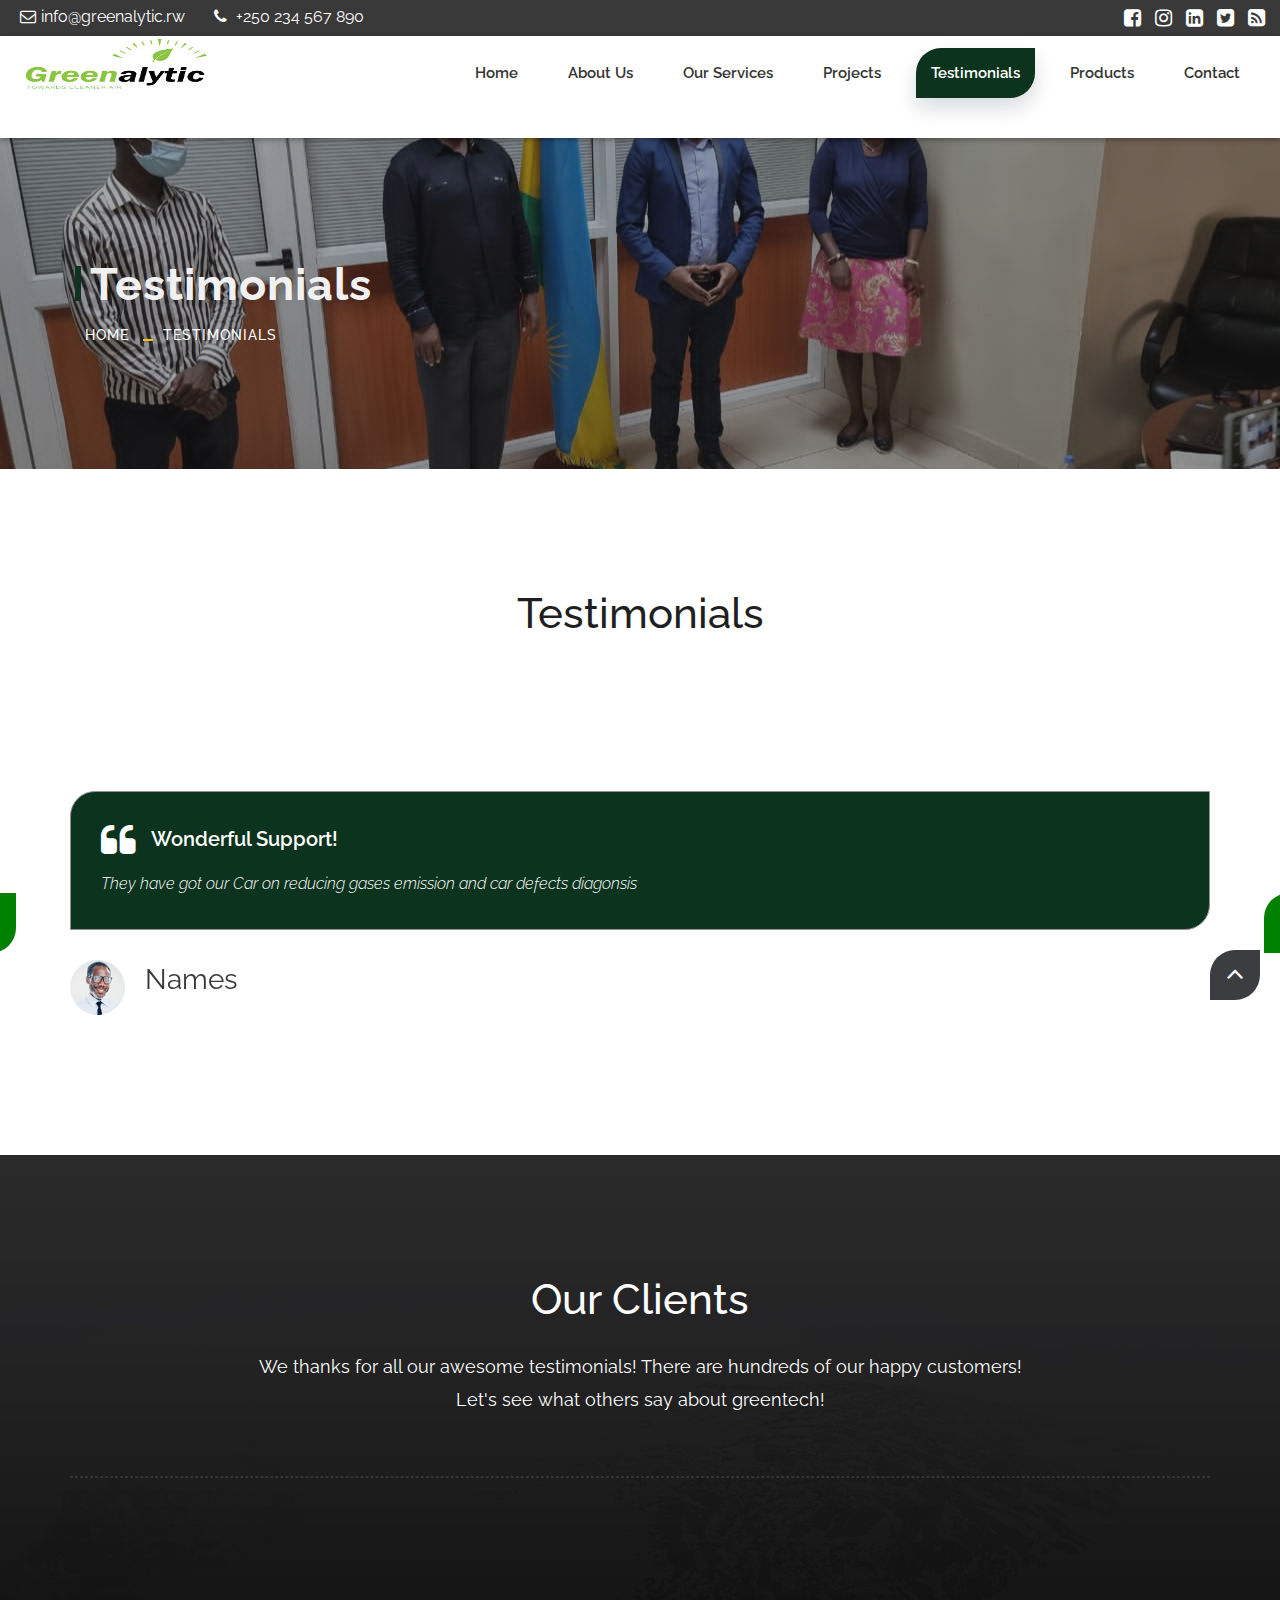
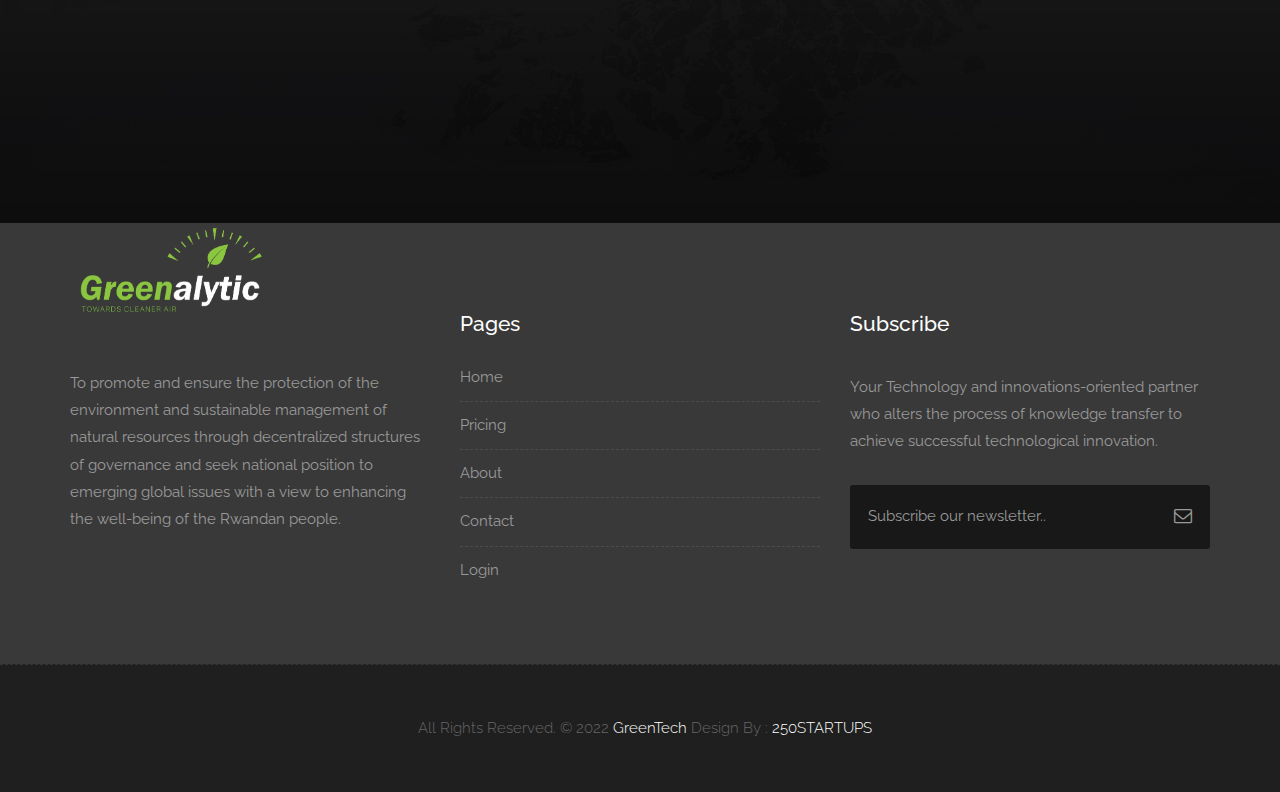
<file: testimonials.html>
<!DOCTYPE html>
<html lang="en">

    <!-- Basic -->
    <meta charset="utf-8">
    <meta http-equiv="X-UA-Compatible" content="IE=edge">   
   
    <!-- Mobile Metas -->
    <meta name="viewport" content="width=device-width, minimum-scale=1.0, maximum-scale=1.0, user-scalable=no">
 
     <!-- Site Metas -->
    <title>GreenTech</title>  
    <meta name="keywords" content="">
    <meta name="description" content="">
    <meta name="author" content="">

    <!-- Site Icons -->
    <link rel="apple-touch-icon" href="images/apple-touch-icon.png">

    <!-- Bootstrap CSS -->
    <link rel="stylesheet" href="css/bootstrap.min.css">
    <!-- Site CSS -->
    <link rel="stylesheet" href="style.css">
    <!-- Responsive CSS -->
    <link rel="stylesheet" href="css/responsive.css">
    <!-- Custom CSS -->
    <link rel="stylesheet" href="css/custom.css">

    <!-- Modernizer for Portfolio -->
    <script src="js/modernizer.js"></script>

    <!--[if lt IE 9]>
      <script src="https://oss.maxcdn.com/libs/html5shiv/3.7.0/html5shiv.js"></script>
      <script src="https://oss.maxcdn.com/libs/respond.js/1.4.2/respond.min.js"></script>
    <![endif]-->

</head>
<body>

    <!-- LOADER -->
    <div id="preloader">
        <div class="loader">
			<div class="loader__bar"></div>
			<div class="loader__bar"></div>
			<div class="loader__bar"></div>
			<div class="loader__bar"></div>
			<div class="loader__bar"></div>
			<div class="loader__ball"></div>
		</div>
    </div><!-- end loader -->
    <!-- END LOADER -->
    
	<div class="top-bar">
		<div class="container-fluid">
			<div class="row">
				<div class="col-md-6 col-sm-6">
					<div class="left-top">
						<div class="email-box">
							<a href="#"><i class="fa fa-envelope-o" aria-hidden="true"></i>info@greenalytic.rw</a>
						</div>
						<div class="phone-box">
							<a href="tel:1234567890"><i class="fa fa-phone" aria-hidden="true"></i> +250 234 567 890</a>
						</div>
					</div>
				</div>
				<div class="col-md-6 col-sm-6">
					<div class="right-top">
						<div class="social-box">
							<ul>
								<li><a href="#"><i class="fa fa-facebook-square" aria-hidden="true"></i></a></li>
								<li><a href="#"><i class="fa fa-instagram" aria-hidden="true"></i></a></li>
								<li><a href="#"><i class="fa fa-linkedin-square" aria-hidden="true"></i></a></li>
								<li><a href="#"><i class="fa fa-twitter-square" aria-hidden="true"></i></a></li>
								<li><a href="#"><i class="fa fa-rss-square" aria-hidden="true"></i></a></li>
							<ul>
						</div>
					</div>
				</div>
			</div>
		</div>
	</div>
    <header class="header header_style_01">
        <nav class="megamenu navbar navbar-default">
            <div class="container-fluid">
                <div class="navbar-header">
                    <button type="button" class="navbar-toggle collapsed" data-toggle="collapse" data-target="#navbar" aria-expanded="false" aria-controls="navbar">
                        <span class="sr-only">Toggle navigation</span>
                        <span class="icon-bar"></span>
                        <span class="icon-bar"></span>
                        <span class="icon-bar"></span>
                    </button>
                    <a class="navbar-brand" href="index.html"><img src="images/Greene-Tech-_black-no-bg_ (2).png" style="width: 20rem;height: 12rem;margin-top: -4rem;" alt="image"></a>
                </div>
                <div id="navbar" class="navbar-collapse collapse">
                    <ul class="nav navbar-nav navbar-right">
                        <li><a href="index.html">Home</a></li>
                        <li><a href="about-us.html">About us</a></li>
                        <li><a href="services.html">Our Services</a></li>
                        <li><a href="portfolio.html">Projects</a></li>
                        <li><a class="active" href="testimonials.html">Testimonials</a></li>
                        <li><a href="pricing.html">Products</a></li>
						<li><a href="contact.html">Contact</a></li>
                    </ul>
                </div>
            </div>
        </nav>
    </header>

   	<div class="banner-area banner-bg-1">
		<div class="container">
			<div class="row">
				<div class="col-md-12">
					<div class="banner">
						<h2>Testimonials</h2>
						<ul class="page-title-link">
							<li><a href="#">Home</a></li>
							<li><a href="#">Testimonials</a></li>
						</ul>
					</div>
				</div>
			</div>
		</div>
	</div>

    <div id="test-box" class="section wb">
        <div class="container">
            <div class="section-title text-center">
                <h3>Testimonials</h3>
                <p class="lead">We thanks for all our awesome testimonials! There are hundreds of our happy customers! <br>Let's see what others say about GoodWEB Solutions website template!</p>
            </div><!-- end title -->

            <div class="row">
                <div class="col-md-12 col-sm-12">
                    <div class="testi-carousel owl-carousel owl-theme">
                        <div class="testimonial clearfix">
                            <div class="desc">
                                <h3><i class="fa fa-quote-left"></i> Wonderful Support!</h3>
                                <p class="lead">They have got our Car on reducing gases emission and car defects diagonsis</p>
                            </div>
                            <div class="testi-meta">
                                <img src="uploads/testi_01.png" alt="" class="img-responsive alignleft">
                                <h4>Names <small>- Company Name</small></h4>
                            </div>
                            <!-- end testi-meta -->
                        </div>

                        <div class="testimonial clearfix">
                            <div class="desc">
                                <h3><i class="fa fa-quote-left"></i> Wonderful Support!</h3>
                                <p class="lead">They have got our Car on reducing gases emission and car defects diagonsis</p>
                            </div>
                            <div class="testi-meta">
                                <img src="uploads/testi_01.png" alt="" class="img-responsive alignleft">
                                <h4>Names <small>- Company Name</small></h4>
                            </div>
                            <!-- end testi-meta -->
                        </div>

                        <div class="testimonial clearfix">
                            <div class="desc">
                                <h3><i class="fa fa-quote-left"></i> Wonderful Support!</h3>
                                <p class="lead">They have got our Car on reducing gases emission and car defects diagonsis</p>
                            </div>
                            <div class="testi-meta">
                                <img src="uploads/testi_01.png" alt="" class="img-responsive alignleft">
                                <h4>Names <small>- Company Name</small></h4>
                            </div>
                            <!-- end testi-meta -->
                        </div>
                        <div class="testimonial clearfix">
                            <div class="desc">
                                <h3><i class="fa fa-quote-left"></i> Wonderful Support!</h3>
                                <p class="lead">They have got our Car on reducing gases emission and car defects diagonsis</p>
                            </div>
                            <div class="testi-meta">
                                <img src="uploads/testi_01.png" alt="" class="img-responsive alignleft">
                                <h4>Names <small>- Company Name</small></h4>
                            </div>
                            <!-- end testi-meta -->
                        </div>

                        <div class="testimonial clearfix">
                            <div class="desc">
                                <h3><i class="fa fa-quote-left"></i> Wonderful Support!</h3>
                                <p class="lead">They have got our Car on reducing gases emission and car defects diagonsis</p>
                            </div>
                            <div class="testi-meta">
                                <img src="uploads/testi_01.png" alt="" class="img-responsive alignleft">
                                <h4>Names <small>- Company Name</small></h4>
                            </div>
                            <!-- end testi-meta -->
                        </div>

                        <div class="testimonial clearfix">
                            <div class="desc">
                                <h3><i class="fa fa-quote-left"></i> Wonderful Support!</h3>
                                <p class="lead">They have got our Car on reducing gases emission and car defects diagonsis</p>
                            </div>
                            <div class="testi-meta">
                                <img src="uploads/testi_01.png" alt="" class="img-responsive alignleft">
                                <h4>Names <small>- Company Name</small></h4>
                            </div>
                            <!-- end testi-meta -->
                        </div>
                    </div><!-- end carousel -->
                </div><!-- end col -->
            </div><!-- end row -->

        </div><!-- end container -->
    </div><!-- end section -->

    <div id="testimonials" class="parallax section db parallax-off" style="background-image:url('uploads/parallax_03.jpg');">
        <div class="container">
            <div class="section-title text-center">
                <h3>Our Clients</h3>
                <p class="lead">We thanks for all our awesome testimonials! There are hundreds of our happy customers! <br>Let's see what others say about greentech!</p>
            </div><!-- end title -->

            <hr class="hr1">

            <div class="row logos" style="text-align: center;">
                <div class="col-md-2 col-sm-2 col-xs-6 wow fadeInUp">
                    
                </div>
                <div class="col-md-2 col-sm-2 col-xs-6 wow fadeInUp">
                    <a href="#"><img src="images/250STARTUP logo.jpg" alt="" class="img-repsonsive"></a>
                </div>
                <div class="col-md-2 col-sm-2 col-xs-6 wow fadeInUp">
                    <a href="#"><img src="images/IPR Karonig logo.jpg" alt="" class="img-repsonsive"></a>
                </div>
                <div class="col-md-2 col-sm-2 col-xs-6 wow fadeInUp">
                    <a href="#"><img src="images/NCST Logo.png" alt="" class="img-repsonsive"></a>
                </div>
                <div class="col-md-2 col-sm-2 col-xs-6 wow fadeInUp">
                    <a href="#"><img src="images/IOM Rwanda.jpg" alt="" class="img-repsonsive"></a>
                </div>
                <div class="col-md-2 col-sm-2 col-xs-6 wow fadeInUp">
                    
                </div>
            </div><!-- end row -->

        </div><!-- end container -->
    </div><!-- end section -->

    <footer class="footer">
        <div class="container">
            <div class="row">
                <div class="col-md-4 col-sm-4 col-xs-12">
                    <div class="widget clearfix">
                        <div class="widget-title">
                            <img src="images/Greene-Tech-_White-no-bg_.png" style="height: 20rem;width: 20rem;margin-top: -14rem;margin-bottom: -4rem;" alt="" />
                        </div>
                        <p>To promote and ensure the protection of the environment and sustainable management of natural resources through decentralized structures of governance and seek national position to emerging global issues with a view to enhancing the well-being of the Rwandan people.                        </p>
                    </div><!-- end clearfix -->
                </div><!-- end col -->

				<div class="col-md-4 col-sm-4 col-xs-12">
                    <div class="widget clearfix">
                        <div class="widget-title">
                            <h3>Pages</h3>
                        </div>

                        <ul class="footer-links hov">
                            <li><a href="#">Home <span class="icon icon-arrow-right2"></span></a></li>
							<li><a href="#">Pricing <span class="icon icon-arrow-right2"></span></a></li>
							<li><a href="#">About <span class="icon icon-arrow-right2"></span></a></li>
							<li><a href="#">Contact <span class="icon icon-arrow-right2"></span></a></li>
                            <li><a href="http://localhost:3000/login">Login <span class="icon icon-arrow-right2"></span></a></li>
                        </ul><!-- end links -->
                    </div><!-- end clearfix -->
                </div><!-- end col -->
				
                <div class="col-md-4 col-sm-4 col-xs-12">
                    <div class="footer-distributed widget clearfix">
                        <div class="widget-title">
                            <h3>Subscribe</h3>
							<p>Your Technology and innovations-oriented partner who alters the process of knowledge transfer to achieve successful technological innovation.</p>
                        </div>
						
						<div class="footer-right">
							<form method="get" action="#">
								<input placeholder="Subscribe our newsletter.." name="search">
								<i class="fa fa-envelope-o"></i>
							</form>
						</div>                        
                    </div><!-- end clearfix -->
                </div><!-- end col -->
            </div><!-- end row -->
        </div><!-- end container -->
    </footer><!-- end footer -->

    <div class="copyrights">
        <div class="container">
            <div class="footer-distributed">
                <div class="footer-left">                   
                    <p class="footer-company-name">All Rights Reserved. &copy; 2022 <a href="#">GreenTech</a> Design By : 
                        <a href="#">250STARTUPS</a></p>
                </div>

                
            </div>
        </div><!-- end container -->
    </div><!-- end copyrights -->

    <a href="#" id="scroll-to-top" class="dmtop global-radius"><i class="fa fa-angle-up"></i></a>

    <!-- ALL JS FILES -->
    <script src="js/all.js"></script>
    <!-- ALL PLUGINS -->
    <script src="js/custom.js"></script>
    <script src="js/portfolio.js"></script>
    <script src="js/hoverdir.js"></script>    

</body>
</html>
</file>
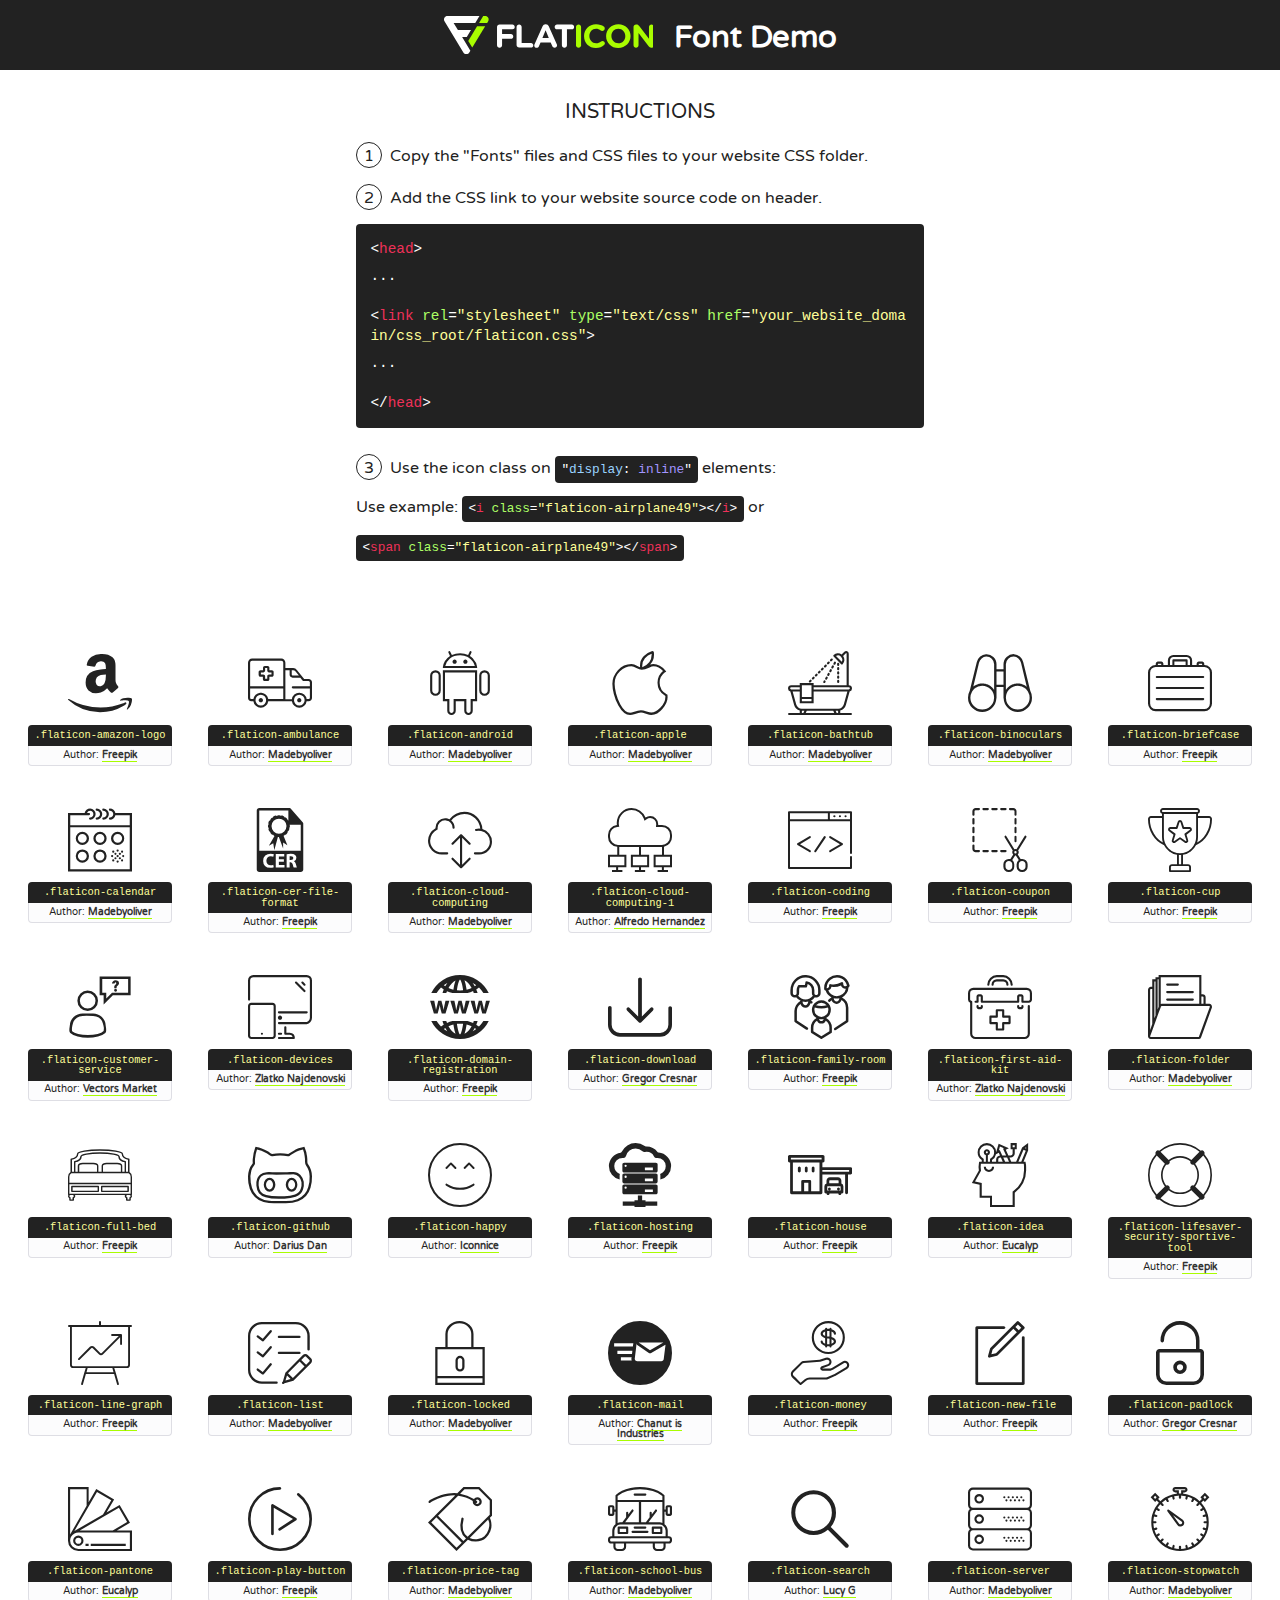
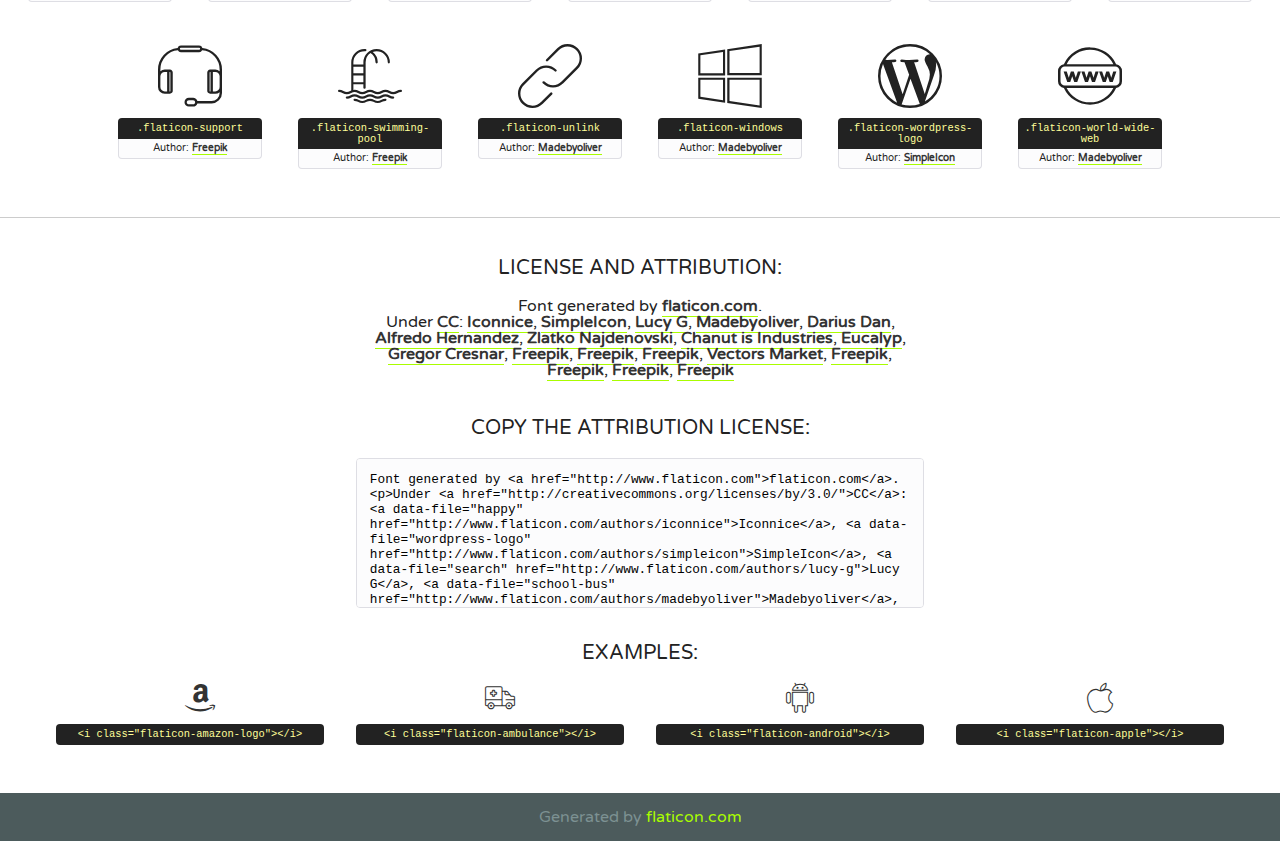
<file: fonts/flaticon.html>
<!DOCTYPE html>
<!--
  Flaticon icon font: Flaticon
  Creation date: 26/09/2016 00:56
-->
<html>
<!DOCTYPE html>
<html>

<head>
    <title>Flaticon WebFont</title>
    <link href="http://fonts.googleapis.com/css?family=Varela+Round" rel="stylesheet" type="text/css" />
    <link rel="stylesheet" type="text/css" href="flaticon.css">
    <meta charset="UTF-8">
    <style>
    html, body, div, span, applet, object, iframe,
    h1, h2, h3, h4, h5, h6, p, blockquote, pre,
    a, abbr, acronym, address, big, cite, code,
    del, dfn, em, img, ins, kbd, q, s, samp,
    small, strike, strong, sub, sup, tt, var,
    b, u, i, center,
    dl, dt, dd, ol, ul, li,
    fieldset, form, label, legend,
    table, caption, tbody, tfoot, thead, tr, th, td,
    article, aside, canvas, details, embed, 
    figure, figcaption, footer, header, hgroup, 
    menu, nav, output, ruby, section, summary,
    time, mark, audio, video {
        margin: 0;
        padding: 0;
        border: 0;
        font-size: 100%;
        font: inherit;
        vertical-align: baseline;
    }
    /* HTML5 display-role reset for older browsers */
    article, aside, details, figcaption, figure, 
    footer, header, hgroup, menu, nav, section {
        display: block;
    }
    body {
        line-height: 1;
    }
    ol, ul {
        list-style: none;
    }
    blockquote, q {
        quotes: none;
    }
    blockquote:before, blockquote:after,
    q:before, q:after {
        content: '';
        content: none;
    }
    table {
        border-collapse: collapse;
        border-spacing: 0;
    }
    body {
        font-family: 'Varela Round', Helvetica, Arial, sans-serif;
        font-size: 16px;
        color: #222;
    }
    a {
        color: #333;
        border-bottom: 1px solid #a9fd00;
        font-weight: bold;
        text-decoration: none;
    }
    * {
        -moz-box-sizing: border-box;
        -webkit-box-sizing: border-box;
        box-sizing: border-box;
        margin: 0;
        padding: 0;
    }
    [class^="flaticon-"]:before, [class*=" flaticon-"]:before, [class^="flaticon-"]:after, [class*=" flaticon-"]:after {
        font-family: Flaticon;
        font-size: 30px;
        font-style: normal;
        margin-left: 20px;
        color: #333;
    }
    .wrapper {
        max-width: 600px;
        margin: auto;
        padding: 0 1em;
    }
    .title {
        font-size: 1.25em;
        text-align: center;
        margin-bottom: 1em;
        text-transform: uppercase;
    }
    header {
        text-align: center;
        background-color: #222;
        color: #fff;
        padding: 1em;
    }
    header .logo {
        width: 210px;
        height: 38px;
        display: inline-block;
        vertical-align: middle;
        margin-right: 1em;
        border: none;
    }
    header strong {
        font-size: 1.95em;
        font-weight: bold;
        vertical-align: middle;
        margin-top: 5px;
        display: inline-block;
    }
    .demo {
        margin: 2em auto;
        line-height: 1.25em;
    }
    .demo ul li {
        margin-bottom: 1em;
    }
    .demo ul li .num {
        color: #222;
        border-radius: 20px;
        display: inline-block;
        width: 26px;
        padding: 3px;
        height: 26px;
        text-align: center;
        margin-right: 0.5em;
        border: 1px solid #222;
    }
    .demo ul li code {
        background-color: #222;
        border-radius: 4px;
        padding: 0.25em 0.5em;
        display: inline-block;
        color: #fff;
        font-family: Consolas,Monaco,Lucida Console,Liberation Mono,DejaVu Sans Mono,Bitstream Vera Sans Mono,Courier New, monospace;
        font-weight: lighter;
        margin-top: 1em;
        font-size: 0.8em;
        word-break: break-all;
    }
    .demo ul li code.big {
        padding: 1em;
        font-size: 0.9em;
    }
    .demo ul li code .red {
        color: #EF3159;
    }
    .demo ul li code .green {
        color: #ACFF65;
    }
    .demo ul li code .yellow {
        color: #FFFF99;
    }
    .demo ul li code .blue {
        color: #99D3FF;
    }
    .demo ul li code .purple {
        color: #A295FF;
    }
    .demo ul li code .dots {
        margin-top: 0.5em;
        display: block;
    }
    #glyphs {
        border-bottom: 1px solid #ccc;
        padding: 2em 0;
        text-align: center;
    }
    .glyph {
        display: inline-block;
        width: 9em;
        margin: 1em;
        text-align: center;
        vertical-align: top;
        background: #FFF;
    }
    .glyph .glyph-icon {
        padding: 10px;
        display: block;
        font-family:"Flaticon";
        font-size: 64px;
        line-height: 1;
    }
    .glyph .glyph-icon:before {
        font-size: 64px;
        color: #222;
        margin-left: 0;
    }
    .class-name {
        font-size: 0.65em;
        background-color: #222;
        color: #fff;
        border-radius: 4px 4px 0 0;
        padding: 0.5em;
        color: #FFFF99;
        font-family: Consolas,Monaco,Lucida Console,Liberation Mono,DejaVu Sans Mono,Bitstream Vera Sans Mono,Courier New, monospace;
    }
    .author-name {
        font-size: 0.6em;
        background-color: #fcfcfd;
        border: 1px solid #DEDEE4;
        border-top: 0;
        border-radius: 0 0 4px 4px;
        padding: 0.5em;
    }
    .class-name:last-child {
        font-size: 10px;
        color:#888;
    }
    .class-name:last-child a {
        font-size: 10px;
        color:#555;
    }
    .class-name:last-child a:hover {
        color:#a9fd00;
    }
    .glyph > input {
        display: block;
        width: 100px;
        margin: 5px auto;
        text-align: center;
        font-size: 12px;
        cursor: text;
    }
    .glyph > input.icon-input {
        font-family:"Flaticon";
        font-size: 16px;
        margin-bottom: 10px;
    }
    .attribution .title {
        margin-top: 2em;
    }
    .attribution textarea {
        background-color: #fcfcfd;
        padding: 1em;
        border: none;
        box-shadow: none;
        border: 1px solid #DEDEE4;
        border-radius: 4px;
        resize: none;
        width: 100%;
        height: 150px;
        font-size: 0.8em;
        font-family: Consolas,Monaco,Lucida Console,Liberation Mono,DejaVu Sans Mono,Bitstream Vera Sans Mono,Courier New, monospace;
        -webkit-appearance: none;
    }
    .iconsuse {
        margin: 2em auto;
        text-align: center;
        max-width: 1200px;
    }
    .iconsuse:after {
        content: '';
        display: table;
        clear: both;
    }
    .iconsuse .image {
        float: left;
        width: 25%;
        padding: 0 1em;
    }
    .iconsuse .image p {
        margin-bottom: 1em;
    }
    .iconsuse .image span {
        display: block;
        font-size: 0.65em;
        background-color: #222;
        color: #fff;
        border-radius: 4px;
        padding: 0.5em;
        color: #FFFF99;
        margin-top: 1em;
        font-family: Consolas,Monaco,Lucida Console,Liberation Mono,DejaVu Sans Mono,Bitstream Vera Sans Mono,Courier New, monospace;
    }
    #footer {
        text-align: center;
        background-color: #4C5B5C;
        color: #7c9192;
        padding: 1em;
    }
    #footer a {
        border: none;
        color: #a9fd00;
        font-weight: normal;
    }
    @media (max-width: 960px) {
        .iconsuse .image {
            width: 50%;
        }
    }
    @media (max-width: 560px) {
        .iconsuse .image {
            width: 100%;
        }
    }
    </style>
</head>

<body class="characters-off">

    <header>
        <a href="http://www.flaticon.com" target="_blank" class="logo">
            <svg version="1.1" xmlns="http://www.w3.org/2000/svg" xmlns:xlink="http://www.w3.org/1999/xlink" xmlns:a="http://ns.adobe.com/AdobeSVGViewerExtensions/3.0/" viewBox="0 0 560.875 102.036" enable-background="new 0 0 560.875 102.036" xml:space="preserve">
                <defs>
                </defs>
                <g>
                    <g class="letters">
                        <path fill="#ffffff" d="M141.596,29.675c0-3.777,2.985-6.767,6.764-6.767h34.438c3.426,0,6.15,2.728,6.15,6.15
                        c0,3.43-2.724,6.149-6.15,6.149h-27.674v13.091h23.719c3.429,0,6.151,2.724,6.151,6.15c0,3.43-2.723,6.149-6.151,6.149h-23.719
                        v17.574c0,3.773-2.986,6.761-6.764,6.761c-3.779,0-6.764-2.989-6.764-6.761V29.675z"></path>
                        <path fill="#ffffff" d="M193.844,29.149c0-3.781,2.985-6.767,6.764-6.767c3.776,0,6.763,2.985,6.763,6.767v42.957h25.039
                        c3.426,0,6.149,2.726,6.149,6.153c0,3.425-2.723,6.15-6.149,6.15h-31.802c-3.779,0-6.764-2.986-6.764-6.768V29.149z"></path>
                        <path fill="#ffffff" d="M241.891,75.71l21.438-48.407c1.492-3.341,4.215-5.357,7.906-5.357h0.792
                        c3.686,0,6.323,2.017,7.815,5.357l21.439,48.407c0.436,0.967,0.701,1.845,0.701,2.723c0,3.602-2.809,6.501-6.414,6.501
                        c-3.161,0-5.269-1.845-6.499-4.655l-4.132-9.661h-27.059l-4.301,10.102c-1.144,2.631-3.426,4.214-6.237,4.214
                        c-3.517,0-6.24-2.81-6.24-6.325C241.1,77.64,241.451,76.677,241.891,75.71z M279.932,58.666l-8.521-20.297l-8.526,20.297H279.932
                        z"></path>
                        <path fill="#ffffff" d="M314.864,35.387H301.86c-3.429,0-6.239-2.813-6.239-6.238c0-3.429,2.811-6.24,6.239-6.24h39.533
                        c3.426,0,6.237,2.811,6.237,6.24c0,3.425-2.811,6.238-6.237,6.238h-13.001v42.785c0,3.773-2.99,6.761-6.764,6.761
                        c-3.779,0-6.764-2.989-6.764-6.761V35.387z"></path>
                        <path fill="#A9FD00" d="M352.615,29.149c0-3.781,2.985-6.767,6.767-6.767c3.774,0,6.761,2.985,6.761,6.767v49.024
                        c0,3.773-2.987,6.761-6.761,6.761c-3.781,0-6.767-2.989-6.767-6.761V29.149z"></path>
                        <path fill="#A9FD00" d="M374.132,53.836v-0.179c0-17.481,13.178-31.801,32.065-31.801c9.22,0,15.459,2.458,20.557,6.238
                        c1.402,1.054,2.637,2.985,2.637,5.357c0,3.692-2.985,6.59-6.681,6.59c-1.845,0-3.071-0.702-4.044-1.319
                        c-3.776-2.813-7.729-4.393-12.562-4.393c-10.364,0-17.831,8.611-17.831,19.154v0.173c0,10.542,7.291,19.329,17.831,19.329
                        c5.715,0,9.492-1.756,13.359-4.834c1.049-0.874,2.458-1.491,4.039-1.491c3.429,0,6.325,2.813,6.325,6.236
                        c0,2.106-1.056,3.78-2.282,4.834c-5.539,4.834-12.036,7.733-21.878,7.733C387.572,85.464,374.132,71.493,374.132,53.836z"></path>
                        <path fill="#A9FD00" d="M433.009,53.836v-0.179c0-17.481,13.79-31.801,32.766-31.801c18.981,0,32.592,14.143,32.592,31.628v0.173
                        c0,17.483-13.785,31.807-32.769,31.807C446.625,85.464,433.009,71.32,433.009,53.836z M484.224,53.836v-0.179
                        c0-10.539-7.725-19.326-18.626-19.326c-10.893,0-18.449,8.611-18.449,19.154v0.173c0,10.542,7.73,19.329,18.626,19.329
                        C476.676,72.986,484.224,64.378,484.224,53.836z"></path>
                        <path fill="#A9FD00" d="M506.233,29.321c0-3.774,2.99-6.763,6.767-6.763h1.401c3.252,0,5.183,1.583,7.029,3.953l26.093,34.265
                        V29.059c0-3.692,2.99-6.677,6.681-6.677c3.683,0,6.671,2.985,6.671,6.677v48.934c0,3.78-2.987,6.765-6.764,6.765h-0.436
                        c-3.257,0-5.188-1.581-7.034-3.953l-27.056-35.492v32.944c0,3.687-2.985,6.676-6.678,6.676c-3.683,0-6.673-2.989-6.673-6.676
                        V29.321z"></path>
                    </g>
                    <g class="insignia">
                        <path fill="#ffffff" d="M48.372,56.137h12.517l11.156-18.537H37.186L25.688,18.539h57.825L94.668,0H9.271
                        C5.925,0,2.842,1.801,1.198,4.716c-1.644,2.907-1.593,6.482,0.134,9.343l50.38,83.501c1.678,2.781,4.689,4.476,7.938,4.476
                        c3.246,0,6.257-1.695,7.935-4.476l2.898-4.804L48.372,56.137z"></path>
                        <g class="i">
                            <path fill="#A9FD00" d="M93.575,18.539h0.031v0.004l21.652,0.004l2.705-4.488c1.727-2.861,1.778-6.436,0.133-9.343
                            C116.454,1.801,113.371,0,110.026,0h-5.294L93.575,18.539z"></path>
                            <polygon fill="#A9FD00" points="88.291,27.356 64.725,66.486 75.519,84.404 109.942,27.356"></polygon>
                        </g>
                    </g>
                </g>
            </svg>
        </a>
        <strong>Font Demo</strong>
    </header>


    <section class="demo wrapper">

        <p class="title">Instructions</p>

        <ul>
            <li>
                <span class="num">1</span>Copy the "Fonts" files and CSS files to your website CSS folder.
            </li>
            <li>
                <span class="num">2</span>Add the CSS link to your website source code on header.
                <code class="big">
                    &lt;<span class="red">head</span>&gt;
                    <br/><span class="dots">...</span>
                    <br/>&lt;<span class="red">link</span> <span class="green">rel</span>=<span class="yellow">"stylesheet"</span> <span class="green">type</span>=<span class="yellow">"text/css"</span> <span class="green">href</span>=<span class="yellow">"your_website_domain/css_root/flaticon.css"</span>&gt;
                    <br/><span class="dots">...</span>
                    <br/>&lt;/<span class="red">head</span>&gt;
                </code>
            </li>

            <li>
                <p>
                    <span class="num">3</span>Use the icon class on <code>"<span class="blue">display</span>:<span class="purple"> inline</span>"</code> elements:
                    <br />
                    Use example: <code>&lt;<span class="red">i</span> <span class="green">class</span>=<span class="yellow">&quot;flaticon-airplane49&quot;</span>&gt;&lt;/<span class="red">i</span>&gt;</code> or <code>&lt;<span class="red">span</span> <span class="green">class</span>=<span class="yellow">&quot;flaticon-airplane49&quot;</span>&gt;&lt;/<span class="red">span</span>&gt;</code>
            </li>
        </ul>

    </section>




   <section id="glyphs">          
    
      
        <div class="glyph"><div class="glyph-icon flaticon-amazon-logo"></div>
            <div class="class-name">.flaticon-amazon-logo</div>
            <div class="author-name">Author: <a data-file="amazon-logo" href="http://www.freepik.com">Freepik</a> </div> 
        </div>        
        
        <div class="glyph"><div class="glyph-icon flaticon-ambulance"></div>
            <div class="class-name">.flaticon-ambulance</div>
            <div class="author-name">Author: <a data-file="ambulance" href="http://www.flaticon.com/authors/madebyoliver">Madebyoliver</a> </div> 
        </div>        
        
        <div class="glyph"><div class="glyph-icon flaticon-android"></div>
            <div class="class-name">.flaticon-android</div>
            <div class="author-name">Author: <a data-file="android" href="http://www.flaticon.com/authors/madebyoliver">Madebyoliver</a> </div> 
        </div>        
        
        <div class="glyph"><div class="glyph-icon flaticon-apple"></div>
            <div class="class-name">.flaticon-apple</div>
            <div class="author-name">Author: <a data-file="apple" href="http://www.flaticon.com/authors/madebyoliver">Madebyoliver</a> </div> 
        </div>        
        
        <div class="glyph"><div class="glyph-icon flaticon-bathtub"></div>
            <div class="class-name">.flaticon-bathtub</div>
            <div class="author-name">Author: <a data-file="bathtub" href="http://www.flaticon.com/authors/madebyoliver">Madebyoliver</a> </div> 
        </div>        
        
        <div class="glyph"><div class="glyph-icon flaticon-binoculars"></div>
            <div class="class-name">.flaticon-binoculars</div>
            <div class="author-name">Author: <a data-file="binoculars" href="http://www.flaticon.com/authors/madebyoliver">Madebyoliver</a> </div> 
        </div>        
        
        <div class="glyph"><div class="glyph-icon flaticon-briefcase"></div>
            <div class="class-name">.flaticon-briefcase</div>
            <div class="author-name">Author: <a data-file="briefcase" href="http://www.flaticon.com/authors/freepik">Freepik</a> </div> 
        </div>        
        
        <div class="glyph"><div class="glyph-icon flaticon-calendar"></div>
            <div class="class-name">.flaticon-calendar</div>
            <div class="author-name">Author: <a data-file="calendar" href="http://www.flaticon.com/authors/madebyoliver">Madebyoliver</a> </div> 
        </div>        
        
        <div class="glyph"><div class="glyph-icon flaticon-cer-file-format"></div>
            <div class="class-name">.flaticon-cer-file-format</div>
            <div class="author-name">Author: <a data-file="cer-file-format" href="http://www.freepik.com">Freepik</a> </div> 
        </div>        
        
        <div class="glyph"><div class="glyph-icon flaticon-cloud-computing"></div>
            <div class="class-name">.flaticon-cloud-computing</div>
            <div class="author-name">Author: <a data-file="cloud-computing" href="http://www.flaticon.com/authors/madebyoliver">Madebyoliver</a> </div> 
        </div>        
        
        <div class="glyph"><div class="glyph-icon flaticon-cloud-computing-1"></div>
            <div class="class-name">.flaticon-cloud-computing-1</div>
            <div class="author-name">Author: <a data-file="cloud-computing-1" href="http://www.flaticon.com/authors/alfredo-hernandez">Alfredo Hernandez</a> </div> 
        </div>        
        
        <div class="glyph"><div class="glyph-icon flaticon-coding"></div>
            <div class="class-name">.flaticon-coding</div>
            <div class="author-name">Author: <a data-file="coding" href="http://www.flaticon.com/authors/freepik">Freepik</a> </div> 
        </div>        
        
        <div class="glyph"><div class="glyph-icon flaticon-coupon"></div>
            <div class="class-name">.flaticon-coupon</div>
            <div class="author-name">Author: <a data-file="coupon" href="http://www.flaticon.com/authors/freepik">Freepik</a> </div> 
        </div>        
        
        <div class="glyph"><div class="glyph-icon flaticon-cup"></div>
            <div class="class-name">.flaticon-cup</div>
            <div class="author-name">Author: <a data-file="cup" href="http://www.flaticon.com/authors/freepik">Freepik</a> </div> 
        </div>        
        
        <div class="glyph"><div class="glyph-icon flaticon-customer-service"></div>
            <div class="class-name">.flaticon-customer-service</div>
            <div class="author-name">Author: <a data-file="customer-service" href="http://www.flaticon.com/authors/vectors-market">Vectors Market</a> </div> 
        </div>        
        
        <div class="glyph"><div class="glyph-icon flaticon-devices"></div>
            <div class="class-name">.flaticon-devices</div>
            <div class="author-name">Author: <a data-file="devices" href="http://www.flaticon.com/authors/zlatko-najdenovski">Zlatko Najdenovski</a> </div> 
        </div>        
        
        <div class="glyph"><div class="glyph-icon flaticon-domain-registration"></div>
            <div class="class-name">.flaticon-domain-registration</div>
            <div class="author-name">Author: <a data-file="domain-registration" href="http://www.freepik.com">Freepik</a> </div> 
        </div>        
        
        <div class="glyph"><div class="glyph-icon flaticon-download"></div>
            <div class="class-name">.flaticon-download</div>
            <div class="author-name">Author: <a data-file="download" href="http://www.flaticon.com/authors/gregor-cresnar">Gregor Cresnar</a> </div> 
        </div>        
        
        <div class="glyph"><div class="glyph-icon flaticon-family-room"></div>
            <div class="class-name">.flaticon-family-room</div>
            <div class="author-name">Author: <a data-file="family-room" href="http://www.flaticon.com/authors/freepik">Freepik</a> </div> 
        </div>        
        
        <div class="glyph"><div class="glyph-icon flaticon-first-aid-kit"></div>
            <div class="class-name">.flaticon-first-aid-kit</div>
            <div class="author-name">Author: <a data-file="first-aid-kit" href="http://www.flaticon.com/authors/zlatko-najdenovski">Zlatko Najdenovski</a> </div> 
        </div>        
        
        <div class="glyph"><div class="glyph-icon flaticon-folder"></div>
            <div class="class-name">.flaticon-folder</div>
            <div class="author-name">Author: <a data-file="folder" href="http://www.flaticon.com/authors/madebyoliver">Madebyoliver</a> </div> 
        </div>        
        
        <div class="glyph"><div class="glyph-icon flaticon-full-bed"></div>
            <div class="class-name">.flaticon-full-bed</div>
            <div class="author-name">Author: <a data-file="full-bed" href="http://www.freepik.com">Freepik</a> </div> 
        </div>        
        
        <div class="glyph"><div class="glyph-icon flaticon-github"></div>
            <div class="class-name">.flaticon-github</div>
            <div class="author-name">Author: <a data-file="github" href="http://www.flaticon.com/authors/darius-dan">Darius Dan</a> </div> 
        </div>        
        
        <div class="glyph"><div class="glyph-icon flaticon-happy"></div>
            <div class="class-name">.flaticon-happy</div>
            <div class="author-name">Author: <a data-file="happy" href="http://www.flaticon.com/authors/iconnice">Iconnice</a> </div> 
        </div>        
        
        <div class="glyph"><div class="glyph-icon flaticon-hosting"></div>
            <div class="class-name">.flaticon-hosting</div>
            <div class="author-name">Author: <a data-file="hosting" href="http://www.freepik.com">Freepik</a> </div> 
        </div>        
        
        <div class="glyph"><div class="glyph-icon flaticon-house"></div>
            <div class="class-name">.flaticon-house</div>
            <div class="author-name">Author: <a data-file="house" href="http://www.flaticon.com/authors/freepik">Freepik</a> </div> 
        </div>        
        
        <div class="glyph"><div class="glyph-icon flaticon-idea"></div>
            <div class="class-name">.flaticon-idea</div>
            <div class="author-name">Author: <a data-file="idea" href="http://www.flaticon.com/authors/eucalyp">Eucalyp</a> </div> 
        </div>        
        
        <div class="glyph"><div class="glyph-icon flaticon-lifesaver-security-sportive-tool"></div>
            <div class="class-name">.flaticon-lifesaver-security-sportive-tool</div>
            <div class="author-name">Author: <a data-file="lifesaver-security-sportive-tool" href="http://www.freepik.com">Freepik</a> </div> 
        </div>        
        
        <div class="glyph"><div class="glyph-icon flaticon-line-graph"></div>
            <div class="class-name">.flaticon-line-graph</div>
            <div class="author-name">Author: <a data-file="line-graph" href="http://www.flaticon.com/authors/freepik">Freepik</a> </div> 
        </div>        
        
        <div class="glyph"><div class="glyph-icon flaticon-list"></div>
            <div class="class-name">.flaticon-list</div>
            <div class="author-name">Author: <a data-file="list" href="http://www.flaticon.com/authors/madebyoliver">Madebyoliver</a> </div> 
        </div>        
        
        <div class="glyph"><div class="glyph-icon flaticon-locked"></div>
            <div class="class-name">.flaticon-locked</div>
            <div class="author-name">Author: <a data-file="locked" href="http://www.flaticon.com/authors/madebyoliver">Madebyoliver</a> </div> 
        </div>        
        
        <div class="glyph"><div class="glyph-icon flaticon-mail"></div>
            <div class="class-name">.flaticon-mail</div>
            <div class="author-name">Author: <a data-file="mail" href="http://www.flaticon.com/authors/chanut-is-industries">Chanut is Industries</a> </div> 
        </div>        
        
        <div class="glyph"><div class="glyph-icon flaticon-money"></div>
            <div class="class-name">.flaticon-money</div>
            <div class="author-name">Author: <a data-file="money" href="http://www.flaticon.com/authors/freepik">Freepik</a> </div> 
        </div>        
        
        <div class="glyph"><div class="glyph-icon flaticon-new-file"></div>
            <div class="class-name">.flaticon-new-file</div>
            <div class="author-name">Author: <a data-file="new-file" href="http://www.flaticon.com/authors/freepik">Freepik</a> </div> 
        </div>        
        
        <div class="glyph"><div class="glyph-icon flaticon-padlock"></div>
            <div class="class-name">.flaticon-padlock</div>
            <div class="author-name">Author: <a data-file="padlock" href="http://www.flaticon.com/authors/gregor-cresnar">Gregor Cresnar</a> </div> 
        </div>        
        
        <div class="glyph"><div class="glyph-icon flaticon-pantone"></div>
            <div class="class-name">.flaticon-pantone</div>
            <div class="author-name">Author: <a data-file="pantone" href="http://www.flaticon.com/authors/eucalyp">Eucalyp</a> </div> 
        </div>        
        
        <div class="glyph"><div class="glyph-icon flaticon-play-button"></div>
            <div class="class-name">.flaticon-play-button</div>
            <div class="author-name">Author: <a data-file="play-button" href="http://www.flaticon.com/authors/freepik">Freepik</a> </div> 
        </div>        
        
        <div class="glyph"><div class="glyph-icon flaticon-price-tag"></div>
            <div class="class-name">.flaticon-price-tag</div>
            <div class="author-name">Author: <a data-file="price-tag" href="http://www.flaticon.com/authors/madebyoliver">Madebyoliver</a> </div> 
        </div>        
        
        <div class="glyph"><div class="glyph-icon flaticon-school-bus"></div>
            <div class="class-name">.flaticon-school-bus</div>
            <div class="author-name">Author: <a data-file="school-bus" href="http://www.flaticon.com/authors/madebyoliver">Madebyoliver</a> </div> 
        </div>        
        
        <div class="glyph"><div class="glyph-icon flaticon-search"></div>
            <div class="class-name">.flaticon-search</div>
            <div class="author-name">Author: <a data-file="search" href="http://www.flaticon.com/authors/lucy-g">Lucy G</a> </div> 
        </div>        
        
        <div class="glyph"><div class="glyph-icon flaticon-server"></div>
            <div class="class-name">.flaticon-server</div>
            <div class="author-name">Author: <a data-file="server" href="http://www.flaticon.com/authors/madebyoliver">Madebyoliver</a> </div> 
        </div>        
        
        <div class="glyph"><div class="glyph-icon flaticon-stopwatch"></div>
            <div class="class-name">.flaticon-stopwatch</div>
            <div class="author-name">Author: <a data-file="stopwatch" href="http://www.flaticon.com/authors/madebyoliver">Madebyoliver</a> </div> 
        </div>        
        
        <div class="glyph"><div class="glyph-icon flaticon-support"></div>
            <div class="class-name">.flaticon-support</div>
            <div class="author-name">Author: <a data-file="support" href="http://www.flaticon.com/authors/freepik">Freepik</a> </div> 
        </div>        
        
        <div class="glyph"><div class="glyph-icon flaticon-swimming-pool"></div>
            <div class="class-name">.flaticon-swimming-pool</div>
            <div class="author-name">Author: <a data-file="swimming-pool" href="http://www.flaticon.com/authors/freepik">Freepik</a> </div> 
        </div>        
        
        <div class="glyph"><div class="glyph-icon flaticon-unlink"></div>
            <div class="class-name">.flaticon-unlink</div>
            <div class="author-name">Author: <a data-file="unlink" href="http://www.flaticon.com/authors/madebyoliver">Madebyoliver</a> </div> 
        </div>        
        
        <div class="glyph"><div class="glyph-icon flaticon-windows"></div>
            <div class="class-name">.flaticon-windows</div>
            <div class="author-name">Author: <a data-file="windows" href="http://www.flaticon.com/authors/madebyoliver">Madebyoliver</a> </div> 
        </div>        
        
        <div class="glyph"><div class="glyph-icon flaticon-wordpress-logo"></div>
            <div class="class-name">.flaticon-wordpress-logo</div>
            <div class="author-name">Author: <a data-file="wordpress-logo" href="http://www.flaticon.com/authors/simpleicon">SimpleIcon</a> </div> 
        </div>        
        
        <div class="glyph"><div class="glyph-icon flaticon-world-wide-web"></div>
            <div class="class-name">.flaticon-world-wide-web</div>
            <div class="author-name">Author: <a data-file="world-wide-web" href="http://www.flaticon.com/authors/madebyoliver">Madebyoliver</a> </div> 
        </div>        
        

    </section>



    <section class="attribution wrapper"   style="text-align:center;">

      <div class="title">License and attribution:</div><div class="attrDiv">Font generated by <a href="http://www.flaticon.com">flaticon.com</a>. <div><p>Under <a href="http://creativecommons.org/licenses/by/3.0/">CC</a>: <a data-file="happy" href="http://www.flaticon.com/authors/iconnice">Iconnice</a>, <a data-file="wordpress-logo" href="http://www.flaticon.com/authors/simpleicon">SimpleIcon</a>, <a data-file="search" href="http://www.flaticon.com/authors/lucy-g">Lucy G</a>, <a data-file="school-bus" href="http://www.flaticon.com/authors/madebyoliver">Madebyoliver</a>, <a data-file="github" href="http://www.flaticon.com/authors/darius-dan">Darius Dan</a>, <a data-file="cloud-computing-1" href="http://www.flaticon.com/authors/alfredo-hernandez">Alfredo Hernandez</a>, <a data-file="devices" href="http://www.flaticon.com/authors/zlatko-najdenovski">Zlatko Najdenovski</a>, <a data-file="mail" href="http://www.flaticon.com/authors/chanut-is-industries">Chanut is Industries</a>, <a data-file="pantone" href="http://www.flaticon.com/authors/eucalyp">Eucalyp</a>, <a data-file="padlock" href="http://www.flaticon.com/authors/gregor-cresnar">Gregor Cresnar</a>, <a data-file="swimming-pool" href="http://www.flaticon.com/authors/freepik">Freepik</a>, <a data-file="play-button" href="http://www.flaticon.com/authors/freepik">Freepik</a>, <a data-file="full-bed" href="http://www.freepik.com">Freepik</a>, <a data-file="customer-service" href="http://www.flaticon.com/authors/vectors-market">Vectors Market</a>, <a data-file="coding" href="http://www.flaticon.com/authors/freepik">Freepik</a>, <a data-file="support" href="http://www.flaticon.com/authors/freepik">Freepik</a>, <a data-file="house" href="http://www.flaticon.com/authors/freepik">Freepik</a>, <a data-file="family-room" href="http://www.flaticon.com/authors/freepik">Freepik</a></p>  </div>
      </div>
      <div class="title">Copy the Attribution License:</div>

    <textarea onclick="this.focus();this.select();">Font generated by &lt;a href=&quot;http://www.flaticon.com&quot;&gt;flaticon.com&lt;/a&gt;. <p>Under <a href="http://creativecommons.org/licenses/by/3.0/">CC</a>: <a data-file="happy" href="http://www.flaticon.com/authors/iconnice">Iconnice</a>, <a data-file="wordpress-logo" href="http://www.flaticon.com/authors/simpleicon">SimpleIcon</a>, <a data-file="search" href="http://www.flaticon.com/authors/lucy-g">Lucy G</a>, <a data-file="school-bus" href="http://www.flaticon.com/authors/madebyoliver">Madebyoliver</a>, <a data-file="github" href="http://www.flaticon.com/authors/darius-dan">Darius Dan</a>, <a data-file="cloud-computing-1" href="http://www.flaticon.com/authors/alfredo-hernandez">Alfredo Hernandez</a>, <a data-file="devices" href="http://www.flaticon.com/authors/zlatko-najdenovski">Zlatko Najdenovski</a>, <a data-file="mail" href="http://www.flaticon.com/authors/chanut-is-industries">Chanut is Industries</a>, <a data-file="pantone" href="http://www.flaticon.com/authors/eucalyp">Eucalyp</a>, <a data-file="padlock" href="http://www.flaticon.com/authors/gregor-cresnar">Gregor Cresnar</a>, <a data-file="swimming-pool" href="http://www.flaticon.com/authors/freepik">Freepik</a>, <a data-file="play-button" href="http://www.flaticon.com/authors/freepik">Freepik</a>, <a data-file="full-bed" href="http://www.freepik.com">Freepik</a>, <a data-file="customer-service" href="http://www.flaticon.com/authors/vectors-market">Vectors Market</a>, <a data-file="coding" href="http://www.flaticon.com/authors/freepik">Freepik</a>, <a data-file="support" href="http://www.flaticon.com/authors/freepik">Freepik</a>, <a data-file="house" href="http://www.flaticon.com/authors/freepik">Freepik</a>, <a data-file="family-room" href="http://www.flaticon.com/authors/freepik">Freepik</a></p>  
     </textarea>

    </section>

    <section class="iconsuse">

          <div class="title">Examples:</div>            
             
            <div class="image">
                <p>
                    <i class="glyph-icon flaticon-amazon-logo"></i> 
                    <span>&lt;i class=&quot;flaticon-amazon-logo&quot;&gt;&lt;/i&gt;</span>
                </p>
            </div>
            
            <div class="image">
                <p>
                    <i class="glyph-icon flaticon-ambulance"></i> 
                    <span>&lt;i class=&quot;flaticon-ambulance&quot;&gt;&lt;/i&gt;</span>
                </p>
            </div>
            
            <div class="image">
                <p>
                    <i class="glyph-icon flaticon-android"></i> 
                    <span>&lt;i class=&quot;flaticon-android&quot;&gt;&lt;/i&gt;</span>
                </p>
            </div>
            
            <div class="image">
                <p>
                    <i class="glyph-icon flaticon-apple"></i> 
                    <span>&lt;i class=&quot;flaticon-apple&quot;&gt;&lt;/i&gt;</span>
                </p>
            </div>
                       
        </div>
                            
    </section>

<div id="footer">
    <div>Generated by <a href="http://www.flaticon.com">flaticon.com</a>
    </div>
</div>



</body>
</html>
</file>
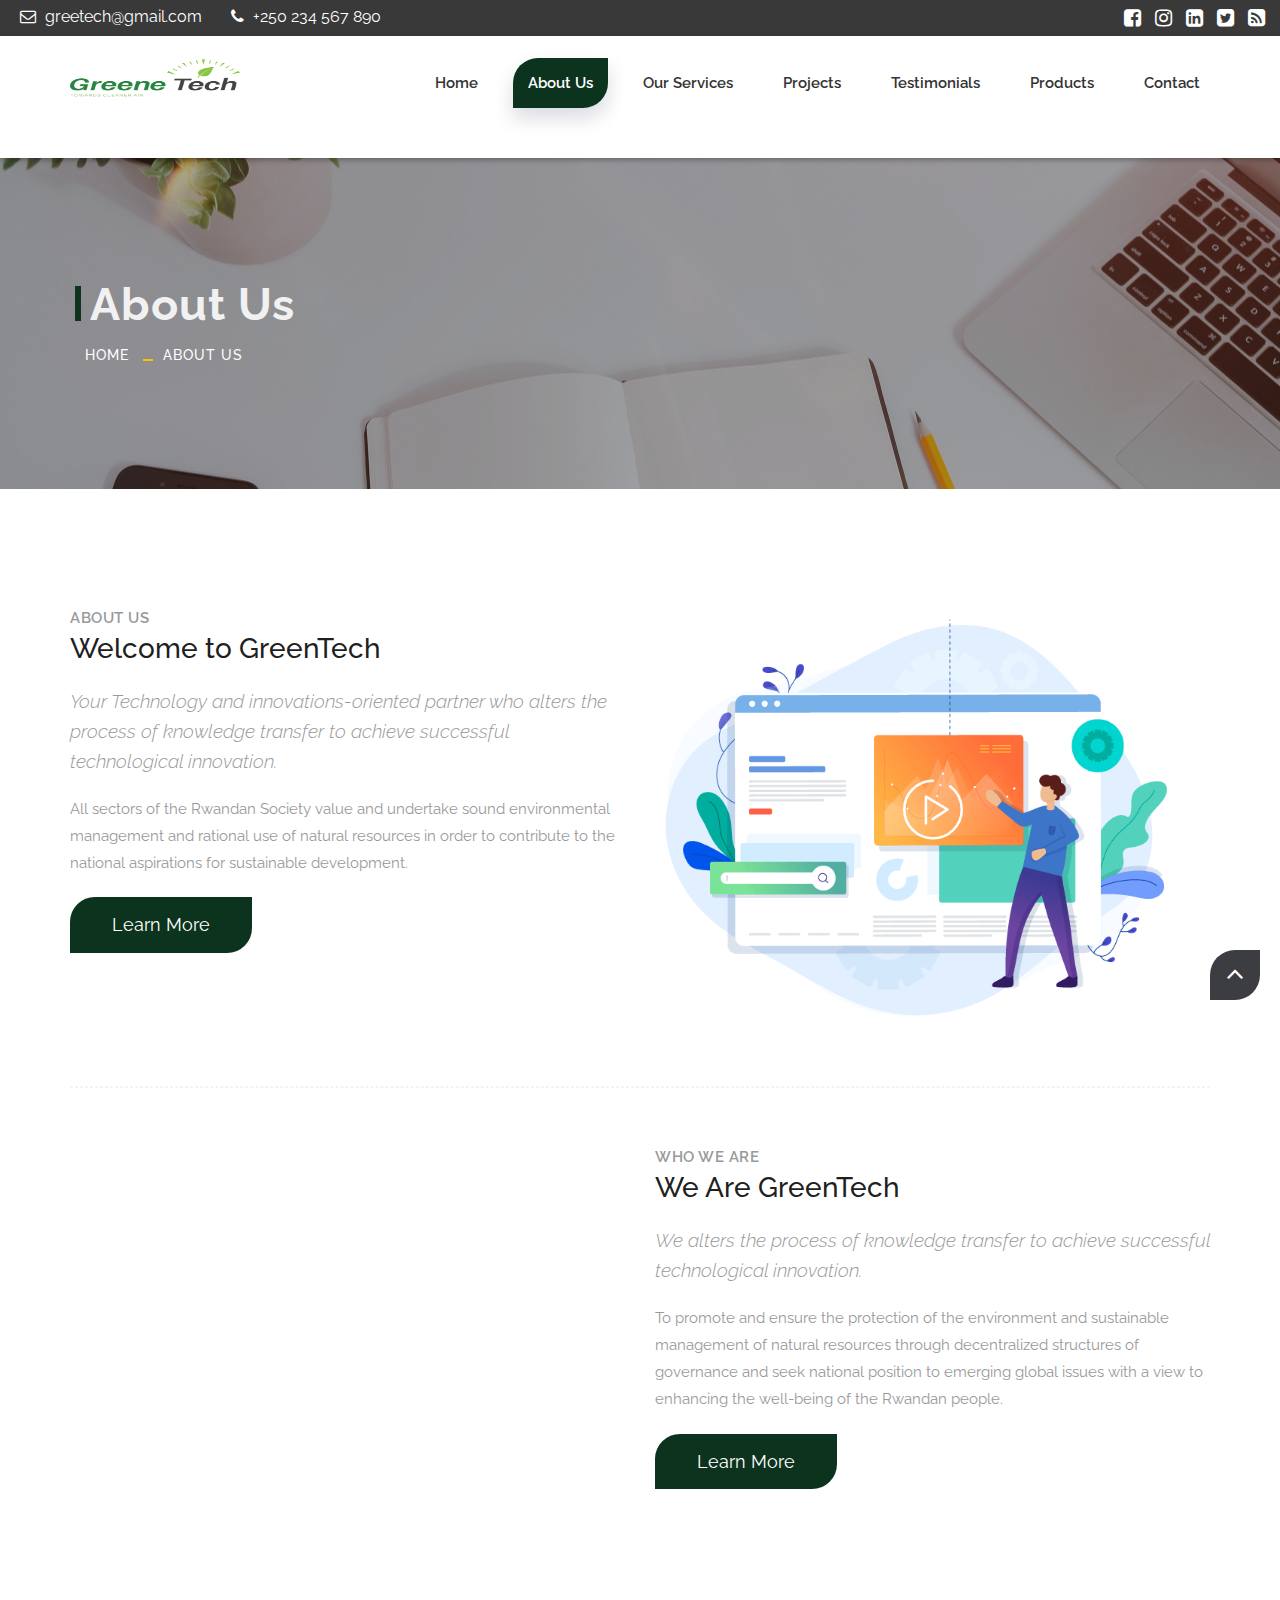
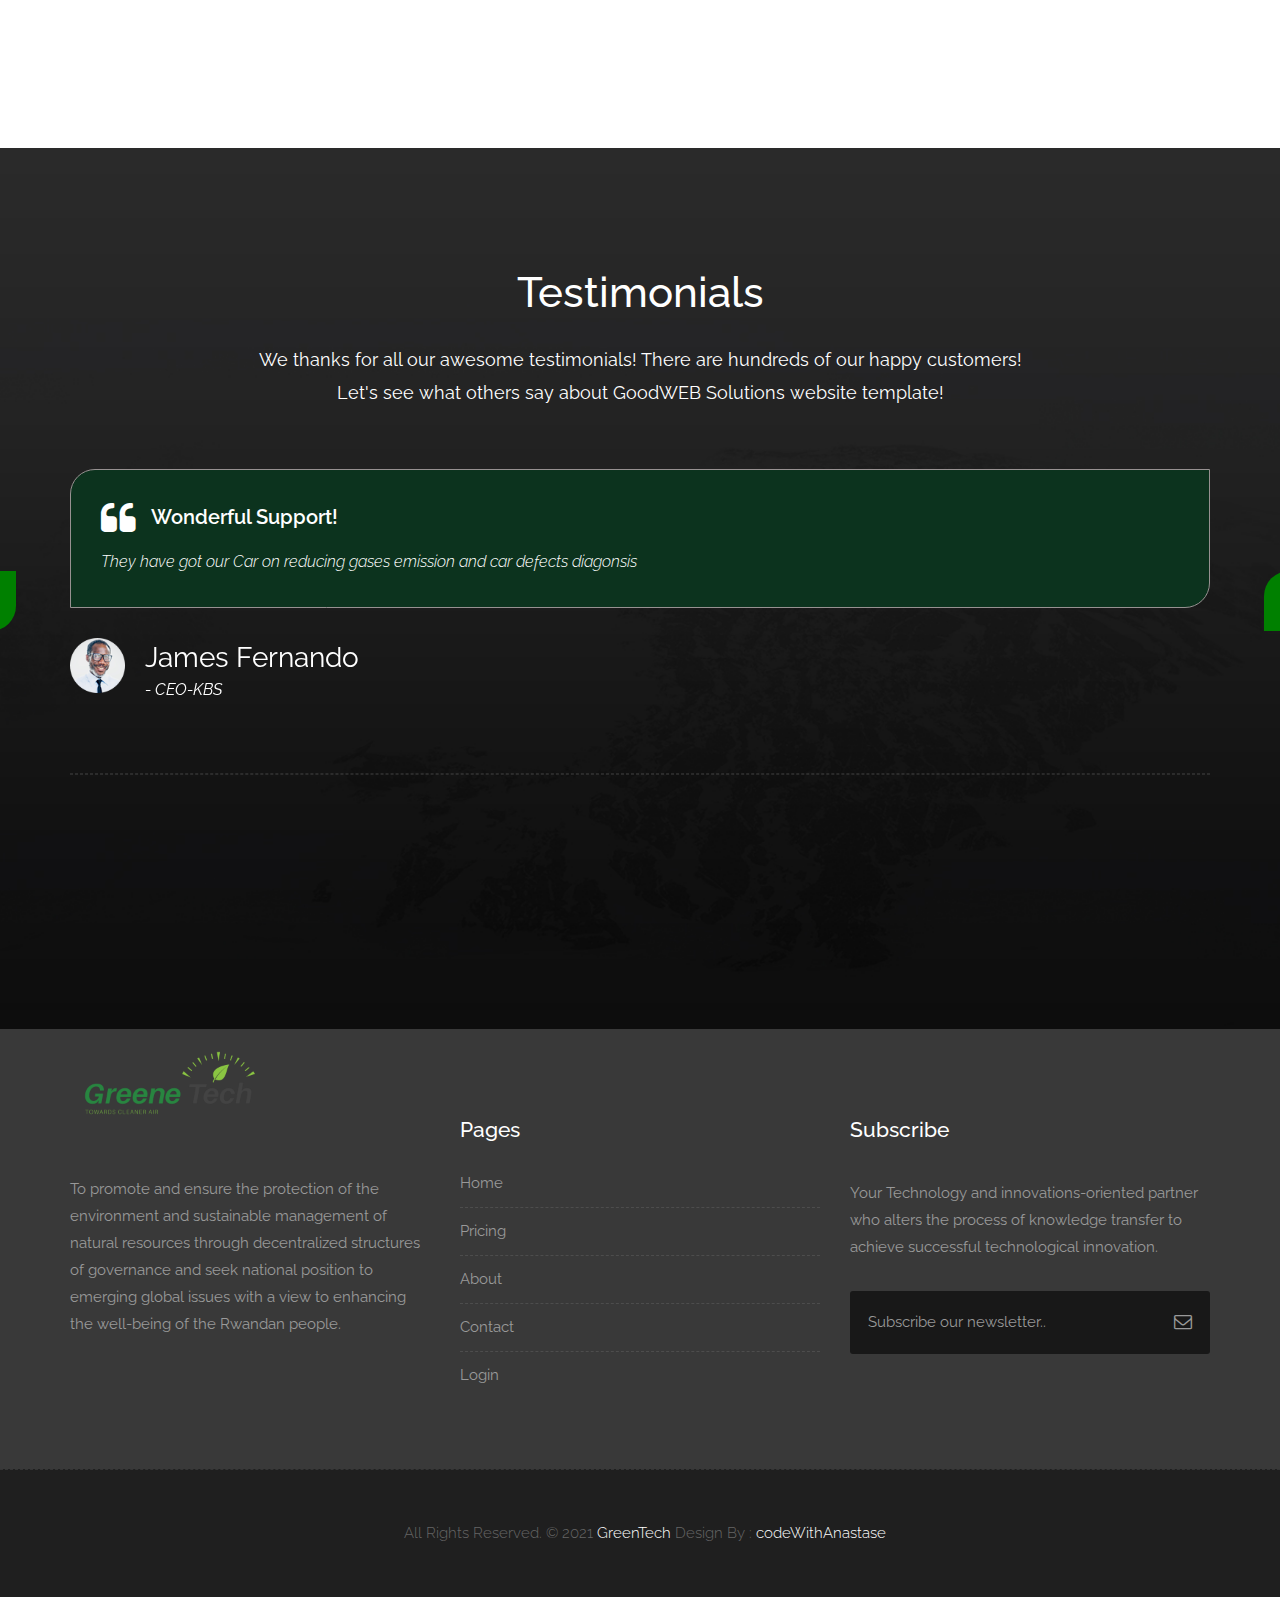
<file: goodweb/about-us.html>
<!DOCTYPE html>
<html lang="en">

    <!-- Basic -->
    <meta charset="utf-8">
    <meta http-equiv="X-UA-Compatible" content="IE=edge">   
   
    <!-- Mobile Metas -->
    <meta name="viewport" content="width=device-width, minimum-scale=1.0, maximum-scale=1.0, user-scalable=no">
 
     <!-- Site Metas -->
    <title>GreenTech</title>  
    <meta name="keywords" content="">
    <meta name="description" content="">
    <meta name="author" content="">

    <!-- Site Icons -->
    <link rel="apple-touch-icon" href="images/apple-touch-icon.png">

    <!-- Bootstrap CSS -->
    <link rel="stylesheet" href="css/bootstrap.min.css">
    <!-- Site CSS -->
    <link rel="stylesheet" href="style.css">
    <!-- Responsive CSS -->
    <link rel="stylesheet" href="css/responsive.css">
    <!-- Custom CSS -->
    <link rel="stylesheet" href="css/custom.css">

    <!-- Modernizer for Portfolio -->
    <script src="js/modernizer.js"></script>

    <!--[if lt IE 9]>
      <script src="https://oss.maxcdn.com/libs/html5shiv/3.7.0/html5shiv.js"></script>
      <script src="https://oss.maxcdn.com/libs/respond.js/1.4.2/respond.min.js"></script>
    <![endif]-->

</head>
<body>

    <!-- LOADER -->
    <div id="preloader">
        <div class="loader">
			<div class="loader__bar"></div>
			<div class="loader__bar"></div>
			<div class="loader__bar"></div>
			<div class="loader__bar"></div>
			<div class="loader__bar"></div>
			<div class="loader__ball"></div>
		</div>
    </div><!-- end loader -->
    <!-- END LOADER -->
    
	<div class="top-bar">
		<div class="container-fluid">
			<div class="row">
				<div class="col-md-6 col-sm-6">
					<div class="left-top">
						<div class="email-box">
							<a href="#"><i class="fa fa-envelope-o" aria-hidden="true"></i> greetech@gmail.com</a>
						</div>
						<div class="phone-box">
							<a href="tel:1234567890"><i class="fa fa-phone" aria-hidden="true"></i> +250 234 567 890</a>
						</div>
					</div>
				</div>
				<div class="col-md-6 col-sm-6">
					<div class="right-top">
						<div class="social-box">
							<ul>
								<li><a href="#"><i class="fa fa-facebook-square" aria-hidden="true"></i></a></li>
								<li><a href="#"><i class="fa fa-instagram" aria-hidden="true"></i></a></li>
								<li><a href="#"><i class="fa fa-linkedin-square" aria-hidden="true"></i></a></li>
								<li><a href="#"><i class="fa fa-twitter-square" aria-hidden="true"></i></a></li>
								<li><a href="#"><i class="fa fa-rss-square" aria-hidden="true"></i></a></li>
							<ul>
						</div>
					</div>
				</div>
			</div>
		</div>
	</div>
    <header class="header header_style_01">
        <nav class="megamenu navbar navbar-default">
            <div class="container-fluid">
                <div class="navbar-header">
                    <button type="button" class="navbar-toggle collapsed" data-toggle="collapse" data-target="#navbar" aria-expanded="false" aria-controls="navbar">
                        <span class="sr-only">Toggle navigation</span>
                        <span class="icon-bar"></span>
                        <span class="icon-bar"></span>
                        <span class="icon-bar"></span>
                    </button>
                    <a class="navbar-brand" href="index.html"><img src="images/logos/g.png" style="width: 20rem;height: 12rem;margin-top: -4rem;" alt="image"></a>
                </div>
                <div id="navbar" class="navbar-collapse collapse">
                    <ul class="nav navbar-nav navbar-right">
                        <li><a href="index.html">Home</a></li>
                        <li><a class="active" href="about-us.html">About us</a></li>
                        <li><a href="services.html">Our Services</a></li>
                        <li><a href="portfolio.html">Projects</a></li>
                        <li><a href="testimonials.html">Testimonials</a></li>
                        <li><a href="pricing.html">Products</a></li>
						<li><a href="contact.html">Contact</a></li>
                    </ul>
                </div>
            </div>
        </nav>
    </header>

   	<div class="banner-area banner-bg-1">
		<div class="container">
			<div class="row">
				<div class="col-md-12">
					<div class="banner">
						<h2>About Us</h2>
						<ul class="page-title-link">
							<li><a href="#">Home</a></li>
							<li><a href="#">About Us</a></li>
						</ul>
					</div>
				</div>
			</div>
		</div>
	</div>

    <div id="about" class="section wb">
        <div class="container">
            <div class="row">
                <div class="col-md-6">
                    <div class="message-box">
                        <h4>About Us</h4>
                        <h2>Welcome to GreenTech</h2>
                        <p class="lead">Your Technology and innovations-oriented partner who alters the process of knowledge transfer to achieve successful technological innovation.</p>

                        <p> All sectors of the Rwandan Society value and undertake sound environmental management and rational use of natural resources in order to contribute to the national aspirations for sustainable development.</p>

                        <a href="#services" class="btn btn-light btn-radius btn-brd grd1">Learn More</a>
                    </div><!-- end messagebox -->
                </div><!-- end col -->

                <div class="col-md-6">
                    <div class="post-media wow fadeIn">
                        <img src="images/bodyG.png" alt="" class="img-responsive img-rounded">
                        <a href="http://www.youtube.com/watch?v=nrJtHemSPW4" data-rel="prettyPhoto[gal]" class="playbutton"><i class="flaticon-play-button"></i></a>
                    </div><!-- end media -->
                </div><!-- end col -->
            </div><!-- end row -->

            <hr class="hr1"> 

            <div class="row">
				<div class="col-md-6">
                    <div class="post-media wow fadeIn">
                        <img src="images/about.png" alt="" class="img-responsive img-rounded">
                    </div><!-- end media -->
                </div><!-- end col -->
				
                <div class="col-md-6">
                    <div class="message-box">
                        <h4>Who We are</h4>
                        <h2>We Are GreenTech</h2>
                        <p class="lead">We alters the process of knowledge transfer to achieve successful technological innovation.</p>

                        <p> To promote and ensure the protection of the environment and sustainable management of natural resources through decentralized structures of governance and seek national position to emerging global issues with a view to enhancing the well-being of the Rwandan people. </p>

                        <a href="#services" class="btn btn-light btn-radius btn-brd grd1">Learn More</a>
                    </div><!-- end messagebox -->
                </div><!-- end col -->
            </div><!-- end row -->
        </div><!-- end container -->
    </div><!-- end section -->

    <div id="testimonials" class="parallax section db parallax-off" style="background-image:url('uploads/parallax_03.jpg');">
        <div class="container">
            <div class="section-title text-center">
                <h3>Testimonials</h3>
                <p class="lead">We thanks for all our awesome testimonials! There are hundreds of our happy customers! <br>Let's see what others say about GoodWEB Solutions website template!</p>
            </div><!-- end title -->

            <div class="row">
                <div class="col-md-12 col-sm-12">
                    <div class="testi-carousel owl-carousel owl-theme">
                        <div class="testimonial clearfix">
                            <div class="desc">
                                <h3><i class="fa fa-quote-left"></i> Wonderful Support!</h3>
                                <p class="lead">They have got our Car on reducing gases emission and car defects diagonsis</p>
                            </div>
                            <div class="testi-meta">
                                <img src="uploads/testi_01.png" alt="" class="img-responsive alignleft">
                                <h4>James Fernando <small>- CEO-KBS</small></h4>
                            </div>
                            <!-- end testi-meta -->
                        </div>
                        <!-- end testimonial -->

                        <div class="testimonial clearfix">
                            <div class="desc">
                                <h3><i class="fa fa-quote-left"></i> Wonderful Support!</h3>
                                <p class="lead">They have got our Car on reducing gases emission and car defects diagonsis</p>
                            </div>
                            <div class="testi-meta">
                                <img src="uploads/testi_01.png" alt="" class="img-responsive alignleft">
                                <h4>James Fernando <small>- CEO-KBS</small></h4>
                            </div>
                            <!-- end testi-meta -->
                        </div>
                        <!-- end testimonial -->

                        <div class="testimonial clearfix">
                            <div class="desc">
                                <h3><i class="fa fa-quote-left"></i> Wonderful Support!</h3>
                                <p class="lead">They have got our Car on reducing gases emission and car defects diagonsis</p>
                            </div>
                            <div class="testi-meta">
                                <img src="uploads/testi_01.png" alt="" class="img-responsive alignleft">
                                <h4>James Fernando <small>- CEO-KBS</small></h4>
                            </div>
                            <!-- end testi-meta -->
                        </div>
                        <!-- end testimonial -->
                        <div class="testimonial clearfix">
                            <div class="desc">
                                <h3><i class="fa fa-quote-left"></i> Wonderful Support!</h3>
                                <p class="lead">They have got our Car on reducing gases emission and car defects diagonsis</p>
                            </div>
                            <div class="testi-meta">
                                <img src="uploads/testi_01.png" alt="" class="img-responsive alignleft">
                                <h4>James Fernando <small>- CEO-KBS</small></h4>
                            </div>
                            <!-- end testi-meta -->
                        </div>
                        <!-- end testimonial -->

                        <div class="testimonial clearfix">
                            <div class="desc">
                                <h3><i class="fa fa-quote-left"></i> Wonderful Support!</h3>
                                <p class="lead">They have got our Car on reducing gases emission and car defects diagonsis</p>
                            </div>
                            <div class="testi-meta">
                                <img src="uploads/testi_01.png" alt="" class="img-responsive alignleft">
                                <h4>James Fernando <small>- CEO-KBS</small></h4>
                            </div>
                            <!-- end testi-meta -->
                        </div>
                        <!-- end testimonial -->

                        <div class="testimonial clearfix">
                            <div class="desc">
                                <h3><i class="fa fa-quote-left"></i> Wonderful Support!</h3>
                                <p class="lead">They have got our Car on reducing gases emission and car defects diagonsis</p>
                            </div>
                            <div class="testi-meta">
                                <img src="uploads/testi_01.png" alt="" class="img-responsive alignleft">
                                <h4>James Fernando <small>- CEO-KBS</small></h4>
                            </div>
                            <!-- end testi-meta -->
                        </div>
                    </div><!-- end carousel -->
                </div><!-- end col -->
            </div><!-- end row -->

            <hr class="hr1">

            <div class="row logos">
                <div class="col-md-2 col-sm-2 col-xs-6 wow fadeInUp">
                    <a href="#"><img src="uploads/logo_01.png" alt="" class="img-repsonsive"></a>
                </div>
                <div class="col-md-2 col-sm-2 col-xs-6 wow fadeInUp">
                    <a href="#"><img src="uploads/logo_02.png" alt="" class="img-repsonsive"></a>
                </div>
                <div class="col-md-2 col-sm-2 col-xs-6 wow fadeInUp">
                    <a href="#"><img src="uploads/logo_03.png" alt="" class="img-repsonsive"></a>
                </div>
                <div class="col-md-2 col-sm-2 col-xs-6 wow fadeInUp">
                    <a href="#"><img src="uploads/logo_04.png" alt="" class="img-repsonsive"></a>
                </div>
                <div class="col-md-2 col-sm-2 col-xs-6 wow fadeInUp">
                    <a href="#"><img src="uploads/logo_05.png" alt="" class="img-repsonsive"></a>
                </div>
                <div class="col-md-2 col-sm-2 col-xs-6 wow fadeInUp">
                    <a href="#"><img src="uploads/logo_06.png" alt="" class="img-repsonsive"></a>
                </div>
            </div><!-- end row -->

        </div><!-- end container -->
    </div><!-- end section -->

    <footer class="footer">
        <div class="container">
            <div class="row">
                <div class="col-md-4 col-sm-4 col-xs-12">
                    <div class="widget clearfix">
                        <div class="widget-title">
                            <img src="images/logos/g.png" style="height: 20rem;width: 20rem;margin-top: -14rem;margin-bottom: -4rem;" alt="" />
                        </div>
                        <p>To promote and ensure the protection of the environment and sustainable management of natural resources through decentralized structures of governance and seek national position to emerging global issues with a view to enhancing the well-being of the Rwandan people.                        </p>
                    </div><!-- end clearfix -->
                </div><!-- end col -->

				<div class="col-md-4 col-sm-4 col-xs-12">
                    <div class="widget clearfix">
                        <div class="widget-title">
                            <h3>Pages</h3>
                        </div>

                        <ul class="footer-links hov">
                            <li><a href="#">Home <span class="icon icon-arrow-right2"></span></a></li>
							<li><a href="#">Pricing <span class="icon icon-arrow-right2"></span></a></li>
							<li><a href="#">About <span class="icon icon-arrow-right2"></span></a></li>
							<li><a href="#">Contact <span class="icon icon-arrow-right2"></span></a></li>
                            <li><a href="http://localhost:3000/login">Login <span class="icon icon-arrow-right2"></span></a></li>
                        </ul><!-- end links -->
                    </div><!-- end clearfix -->
                </div><!-- end col -->
				
                <div class="col-md-4 col-sm-4 col-xs-12">
                    <div class="footer-distributed widget clearfix">
                        <div class="widget-title">
                            <h3>Subscribe</h3>
							<p>Your Technology and innovations-oriented partner who alters the process of knowledge transfer to achieve successful technological innovation.</p>
                        </div>
						
						<div class="footer-right">
							<form method="get" action="#">
								<input placeholder="Subscribe our newsletter.." name="search">
								<i class="fa fa-envelope-o"></i>
							</form>
						</div>                        
                    </div><!-- end clearfix -->
                </div><!-- end col -->
            </div><!-- end row -->
        </div><!-- end container -->
    </footer><!-- end footer -->

    <div class="copyrights">
        <div class="container">
            <div class="footer-distributed">
                <div class="footer-left">                   
                    <p class="footer-company-name">All Rights Reserved. &copy; 2021 <a href="#">GreenTech</a> Design By : 
					<a href="https://html.design/">codeWithAnastase</a></p>
                </div>

                
            </div>
        </div><!-- end container -->
    </div><!-- end copyrights -->

    <a href="#" id="scroll-to-top" class="dmtop global-radius"><i class="fa fa-angle-up"></i></a>

    <!-- ALL JS FILES -->
    <script src="js/all.js"></script>
    <!-- ALL PLUGINS -->
    <script src="js/custom.js"></script>
    <script src="js/portfolio.js"></script>
    <script src="js/hoverdir.js"></script>    

</body>
</html>
</file>
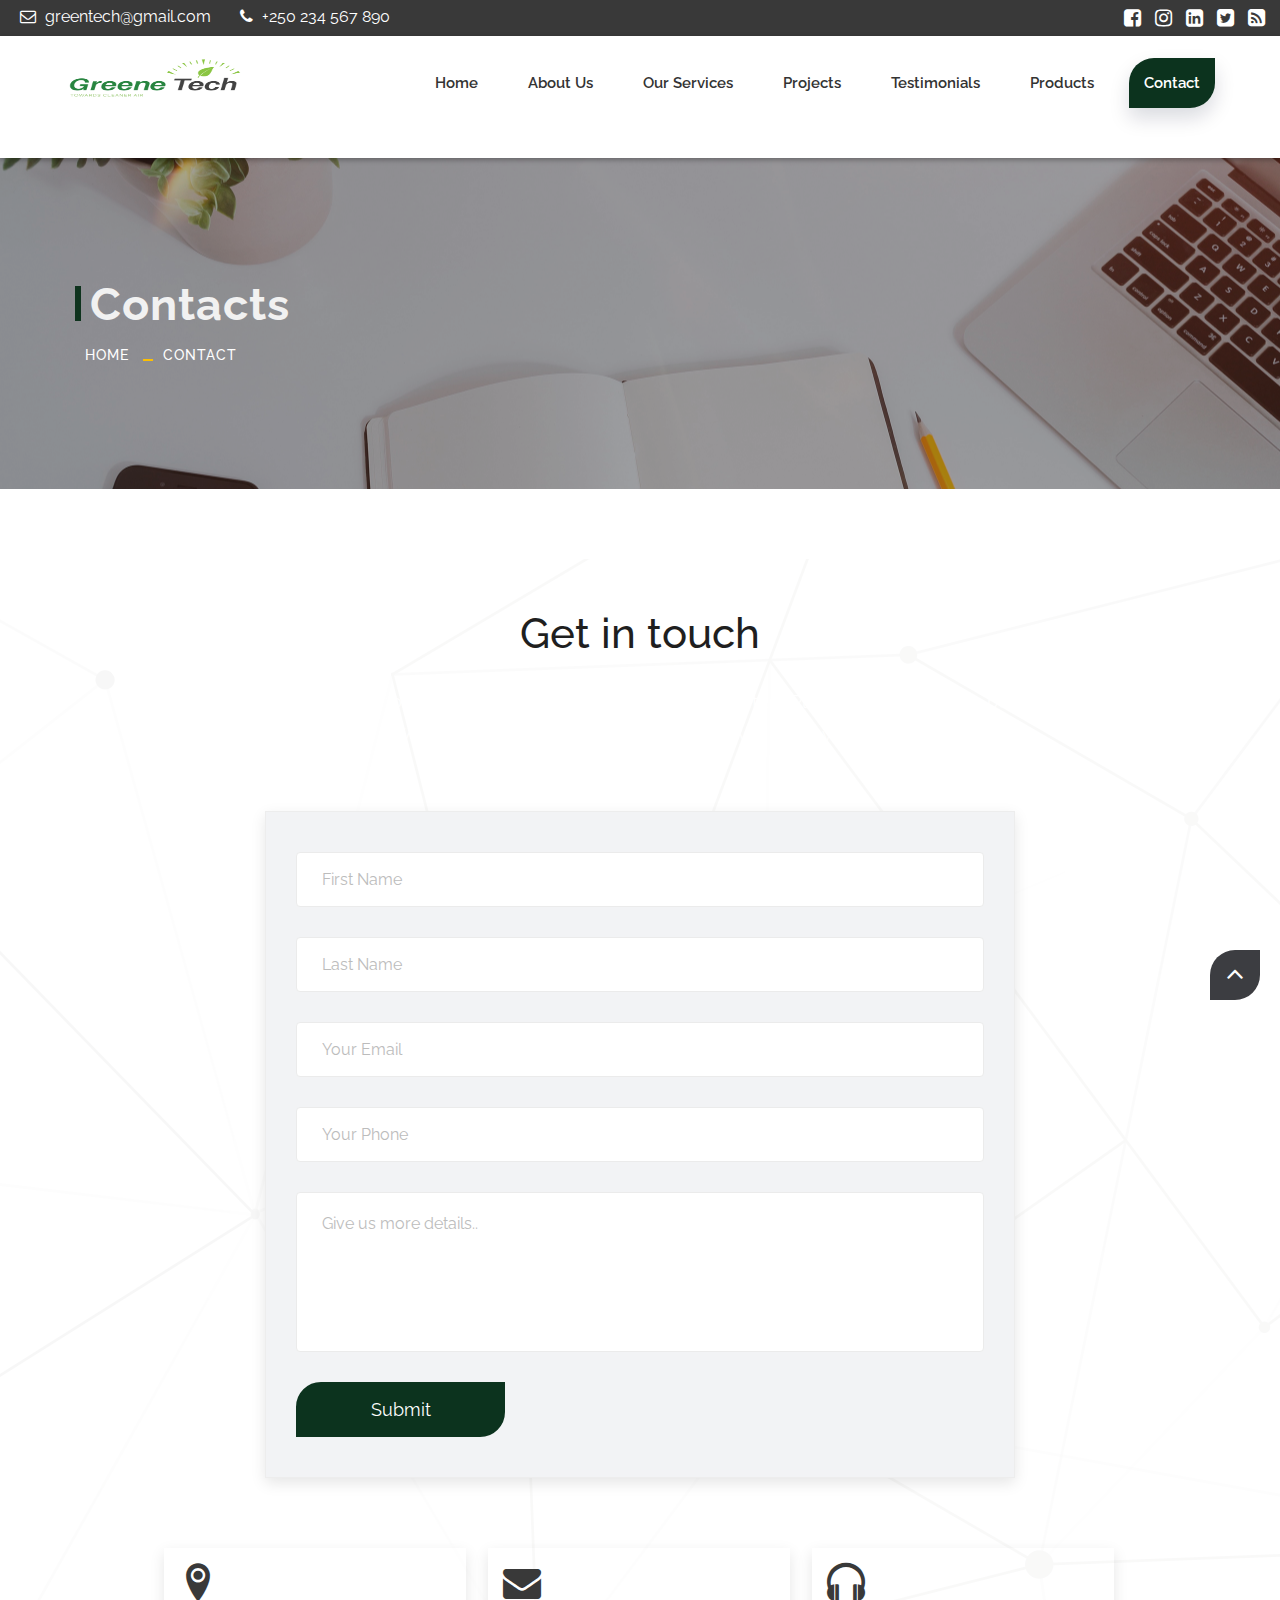
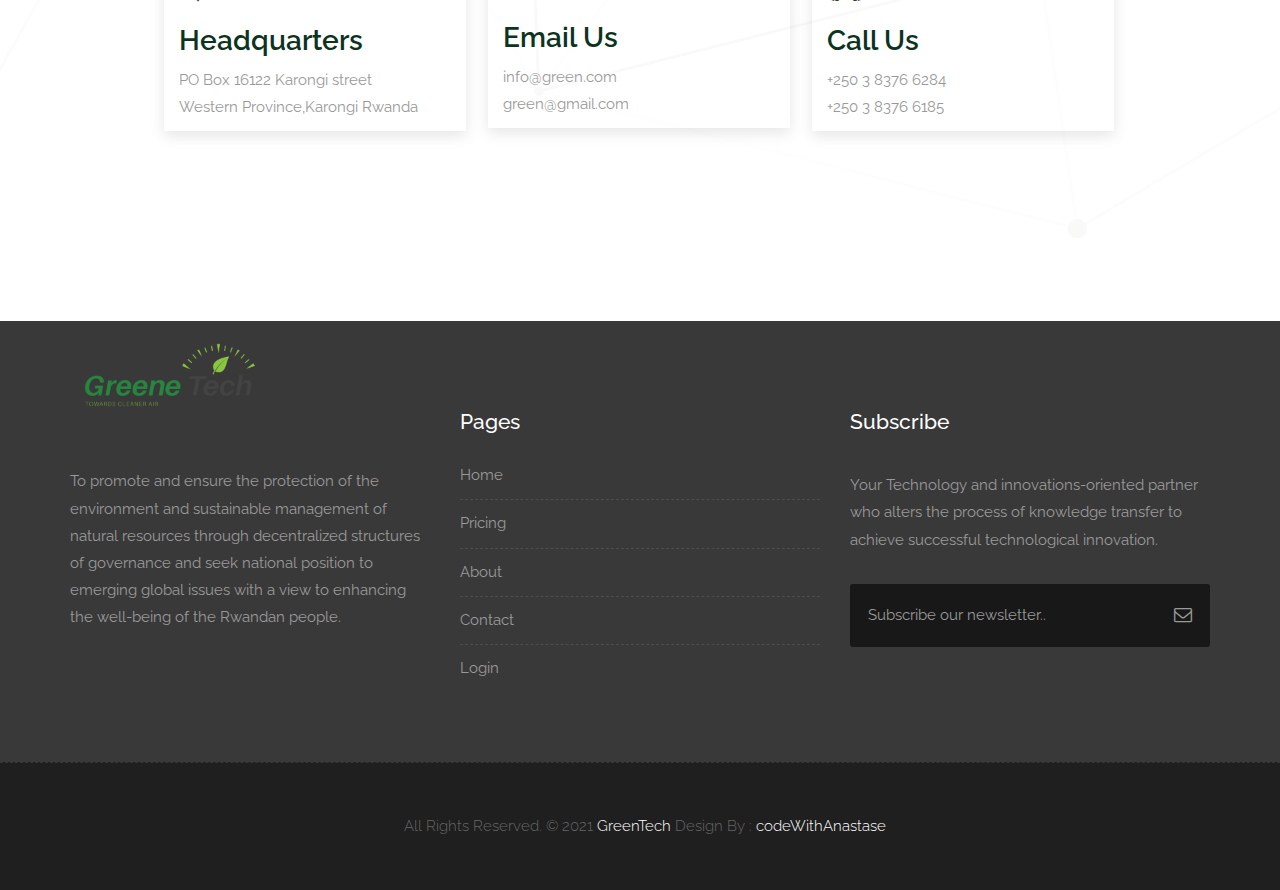
<file: goodweb/contact.html>
<!DOCTYPE html>
<html lang="en">

    <!-- Basic -->
    <meta charset="utf-8">
    <meta http-equiv="X-UA-Compatible" content="IE=edge">   
   
    <!-- Mobile Metas -->
    <meta name="viewport" content="width=device-width, minimum-scale=1.0, maximum-scale=1.0, user-scalable=no">
 
     <!-- Site Metas -->
    <title>greentech</title>  
    <meta name="keywords" content="">
    <meta name="description" content="">
    <meta name="author" content="">

    <!-- Site Icons -->
    <link rel="apple-touch-icon" href="images/apple-touch-icon.png">

    <!-- Bootstrap CSS -->
    <link rel="stylesheet" href="css/bootstrap.min.css">
    <!-- Site CSS -->
    <link rel="stylesheet" href="style.css">  
    <!-- Responsive CSS -->
    <link rel="stylesheet" href="css/responsive.css">
    <!-- Custom CSS -->
    <link rel="stylesheet" href="css/custom.css">

    <!-- Modernizer for Portfolio -->
    <script src="js/modernizer.js"></script>

    <!--[if lt IE 9]>
      <script src="https://oss.maxcdn.com/libs/html5shiv/3.7.0/html5shiv.js"></script>
      <script src="https://oss.maxcdn.com/libs/respond.js/1.4.2/respond.min.js"></script>
    <![endif]-->

</head>
<body>

    <!-- LOADER -->
    <div id="preloader">
        <div class="loader">
			<div class="loader__bar"></div>
			<div class="loader__bar"></div>
			<div class="loader__bar"></div>
			<div class="loader__bar"></div>
			<div class="loader__bar"></div>
			<div class="loader__ball"></div>
		</div>
    </div><!-- end loader -->
    <!-- END LOADER -->
    
	<div class="top-bar">
		<div class="container-fluid">
			<div class="row">
				<div class="col-md-6 col-sm-6">
					<div class="left-top">
						<div class="email-box">
							<a href="#"><i class="fa fa-envelope-o" aria-hidden="true"></i> greentech@gmail.com</a>
						</div>
						<div class="phone-box">
							<a href="tel:1234567890"><i class="fa fa-phone" aria-hidden="true"></i> +250 234 567 890</a>
						</div>
					</div>
				</div>
				<div class="col-md-6 col-sm-6">
					<div class="right-top">
						<div class="social-box">
							<ul>
								<li><a href="#"><i class="fa fa-facebook-square" aria-hidden="true"></i></a></li>
								<li><a href="#"><i class="fa fa-instagram" aria-hidden="true"></i></a></li>
								<li><a href="#"><i class="fa fa-linkedin-square" aria-hidden="true"></i></a></li>
								<li><a href="#"><i class="fa fa-twitter-square" aria-hidden="true"></i></a></li>
								<li><a href="#"><i class="fa fa-rss-square" aria-hidden="true"></i></a></li>
							<ul>
						</div>
					</div>
				</div>
			</div>
		</div>
	</div>
    <header class="header header_style_01">
        <nav class="megamenu navbar navbar-default">
            <div class="container-fluid">
                <div class="navbar-header">
                    <button type="button" class="navbar-toggle collapsed" data-toggle="collapse" data-target="#navbar" aria-expanded="false" aria-controls="navbar">
                        <span class="sr-only">Toggle navigation</span>
                        <span class="icon-bar"></span>
                        <span class="icon-bar"></span>
                        <span class="icon-bar"></span>
                    </button>
                    <a class="navbar-brand" href="index.html"><img src="images/logos/g.png" style="width: 20rem;height: 12rem;margin-top: -4rem;" alt="image"></a>
                </div>
                <div id="navbar" class="navbar-collapse collapse">
                    <ul class="nav navbar-nav navbar-right">
                        <li><a href="index.html">Home</a></li>
                        <li><a href="about-us.html">About us</a></li>
                        <li><a href="services.html">Our Services</a></li>
                        <li><a href="portfolio.html">Projects</a></li>
                        <li><a href="testimonials.html">Testimonials</a></li>
                        <li><a href="pricing.html">Products</a></li>
						<li><a class="active" href="contact.html">Contact</a></li>
                    </ul>
                </div>
            </div>
        </nav>
    </header>

   	<div class="banner-area banner-bg-1">
		<div class="container">
			<div class="row">
				<div class="col-md-12">
					<div class="banner">
						<h2>Contacts</h2>
						<ul class="page-title-link">
							<li><a href="#">Home</a></li>
							<li><a href="#">contact</a></li>
						</ul>
					</div>
				</div>
			</div>
		</div>
	</div>

    <div id="contact" class="section wb">
        <div class="container">
            <div class="section-title text-center">
                <h3>Get in touch</h3>
                <p class="lead">Let us give you more details about the special offer  you want us. Please fill out the form below. <br>We have million of customers who happy to work with us!</p>
            </div><!-- end title -->

            <div class="row">
                <div class="col-md-8 col-md-offset-2">
                    <div class="contact_form">
                        <div id="message"></div>
                        <form id="contactform" class="row" action="contact.php" name="contactform" method="post">
                            <fieldset class="row-fluid">
                                <div class="col-lg-12 col-md-12 col-sm-12 col-xs-12">
                                    <input type="text" name="first_name" id="first_name" class="form-control" placeholder="First Name">
                                </div>
                                <div class="col-lg-12 col-md-12 col-sm-12 col-xs-12">
                                    <input type="text" name="last_name" id="last_name" class="form-control" placeholder="Last Name">
                                </div>
                                <div class="col-lg-12 col-md-12 col-sm-12 col-xs-12">
                                    <input type="email" name="email" id="email" class="form-control" placeholder="Your Email">
                                </div>
                                <div class="col-lg-12 col-md-12 col-sm-12 col-xs-12">
                                    <input type="text" name="phone" id="phone" class="form-control" placeholder="Your Phone">
                                </div>
                                <div class="col-lg-12 col-md-12 col-sm-12 col-xs-12">
                                    <textarea class="form-control" name="comments" id="comments" rows="6" placeholder="Give us more details.."></textarea>
                                </div>
                                <div class="col-lg-4 col-md-4 col-sm-4 col-xs-12 text-center">
                                    <button type="submit" value="SEND" id="submit" class="btn btn-light btn-radius btn-brd grd1 btn-block">Submit</button>
                                </div>
                            </fieldset>
                        </form>
                    </div>
                </div><!-- end col -->
            </div><!-- end row -->
			
			<div class="row">
				<div class="col-md-offset-1 col-sm-10 col-md-10 col-sm-offset-1 pd-add">
					<div class="address-item">
						<div class="address-icon">
							<i class="icon icon-location2"></i>
						</div>
						<h3>Headquarters</h3>
						<p>PO Box 16122 Karongi street 
							<br> Western Province,Karongi Rwanda</p>
					</div>
					<div class="address-item">
						<div class="address-icon">
							<i class="fa fa-envelope" aria-hidden="true"></i>
						</div>
						<h3>Email Us</h3>
						<p>info@green.com
							<br>green@gmail.com</p>
					</div>
					<div class="address-item">
						<div class="address-icon">
							<i class="icon icon-headphones"></i>
						</div>
						<h3>Call Us</h3>
						<p>+250 3 8376 6284
							<br>+250 3 8376 6185</p>
					</div>
				</div>
			</div><!-- end row -->
			
        </div><!-- end container -->
    </div><!-- end section -->

    <footer class="footer">
        <div class="container">
            <div class="row">
                <div class="col-md-4 col-sm-4 col-xs-12">
                    <div class="widget clearfix">
                        <div class="widget-title">
                            <img src="images/logos/g.png" style="height: 20rem;width: 20rem;margin-top: -14rem;margin-bottom: -4rem;" alt="" />
                        </div>
                        <p>To promote and ensure the protection of the environment and sustainable management of natural resources through decentralized structures of governance and seek national position to emerging global issues with a view to enhancing the well-being of the Rwandan people.                        </p>
                    </div><!-- end clearfix -->
                </div><!-- end col -->

				<div class="col-md-4 col-sm-4 col-xs-12">
                    <div class="widget clearfix">
                        <div class="widget-title">
                            <h3>Pages</h3>
                        </div>

                        <ul class="footer-links hov">
                            <li><a href="#">Home <span class="icon icon-arrow-right2"></span></a></li>
							<li><a href="#">Pricing <span class="icon icon-arrow-right2"></span></a></li>
							<li><a href="#">About <span class="icon icon-arrow-right2"></span></a></li>
							<li><a href="#">Contact <span class="icon icon-arrow-right2"></span></a></li>
                            <li><a href="http://localhost:3000/login">Login <span class="icon icon-arrow-right2"></span></a></li>
                        </ul><!-- end links -->
                    </div><!-- end clearfix -->
                </div><!-- end col -->
				
                <div class="col-md-4 col-sm-4 col-xs-12">
                    <div class="footer-distributed widget clearfix">
                        <div class="widget-title">
                            <h3>Subscribe</h3>
							<p>Your Technology and innovations-oriented partner who alters the process of knowledge transfer to achieve successful technological innovation.</p>
                        </div>
						
						<div class="footer-right">
							<form method="get" action="#">
								<input placeholder="Subscribe our newsletter.." name="search">
								<i class="fa fa-envelope-o"></i>
							</form>
						</div>                        
                    </div><!-- end clearfix -->
                </div><!-- end col -->
            </div><!-- end row -->
        </div><!-- end container -->
    </footer><!-- end footer -->

    <div class="copyrights">
        <div class="container">
            <div class="footer-distributed">
                <div class="footer-left">                   
                    <p class="footer-company-name">All Rights Reserved. &copy; 2021 <a href="#">GreenTech</a> Design By : 
					<a href="https://html.design/">codeWithAnastase</a></p>
                </div>

                
            </div>
        </div><!-- end container -->
    </div><!-- end copyrights -->

    <a href="#" id="scroll-to-top" class="dmtop global-radius"><i class="fa fa-angle-up"></i></a>

    <!-- ALL JS FILES -->
    <script src="js/all.js"></script>
    <!-- ALL PLUGINS -->
    <script src="js/custom.js"></script>
    <script src="js/portfolio.js"></script>
    <script src="js/hoverdir.js"></script>    

</body>
</html>
</file>
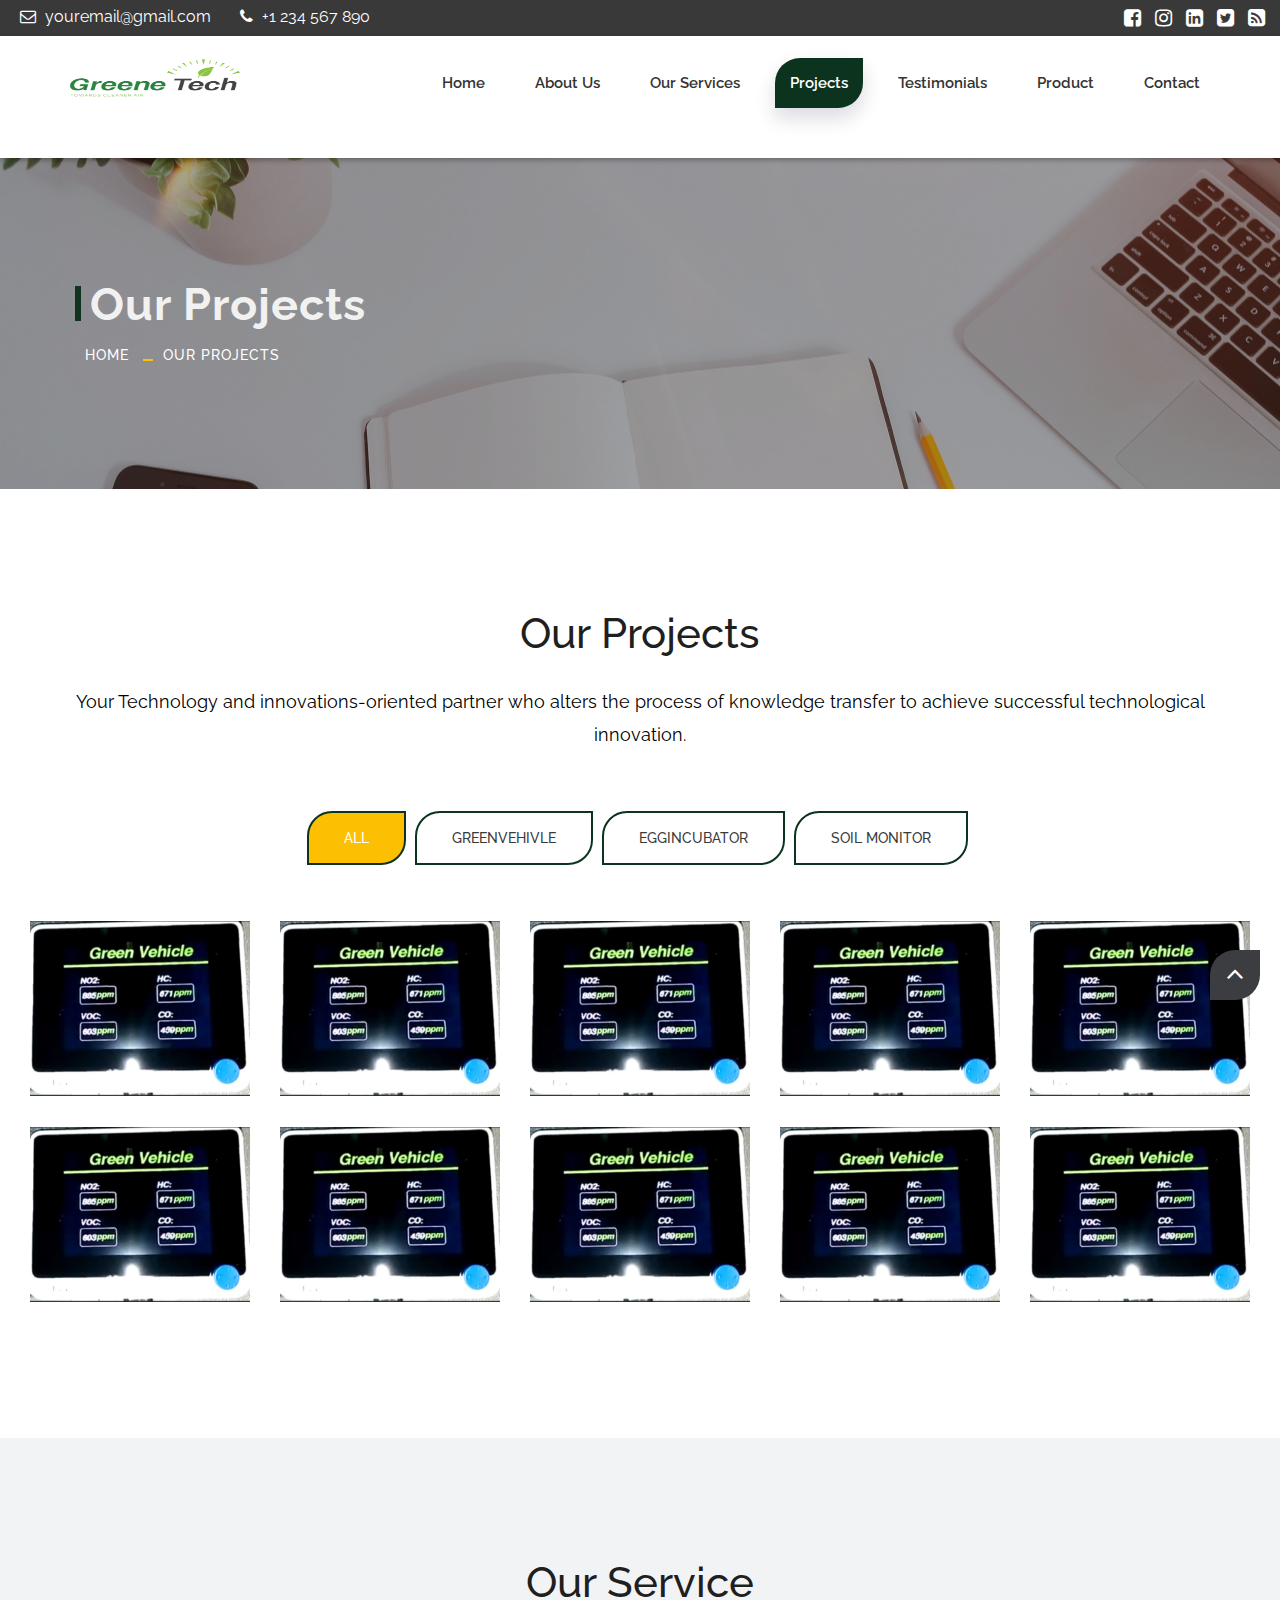
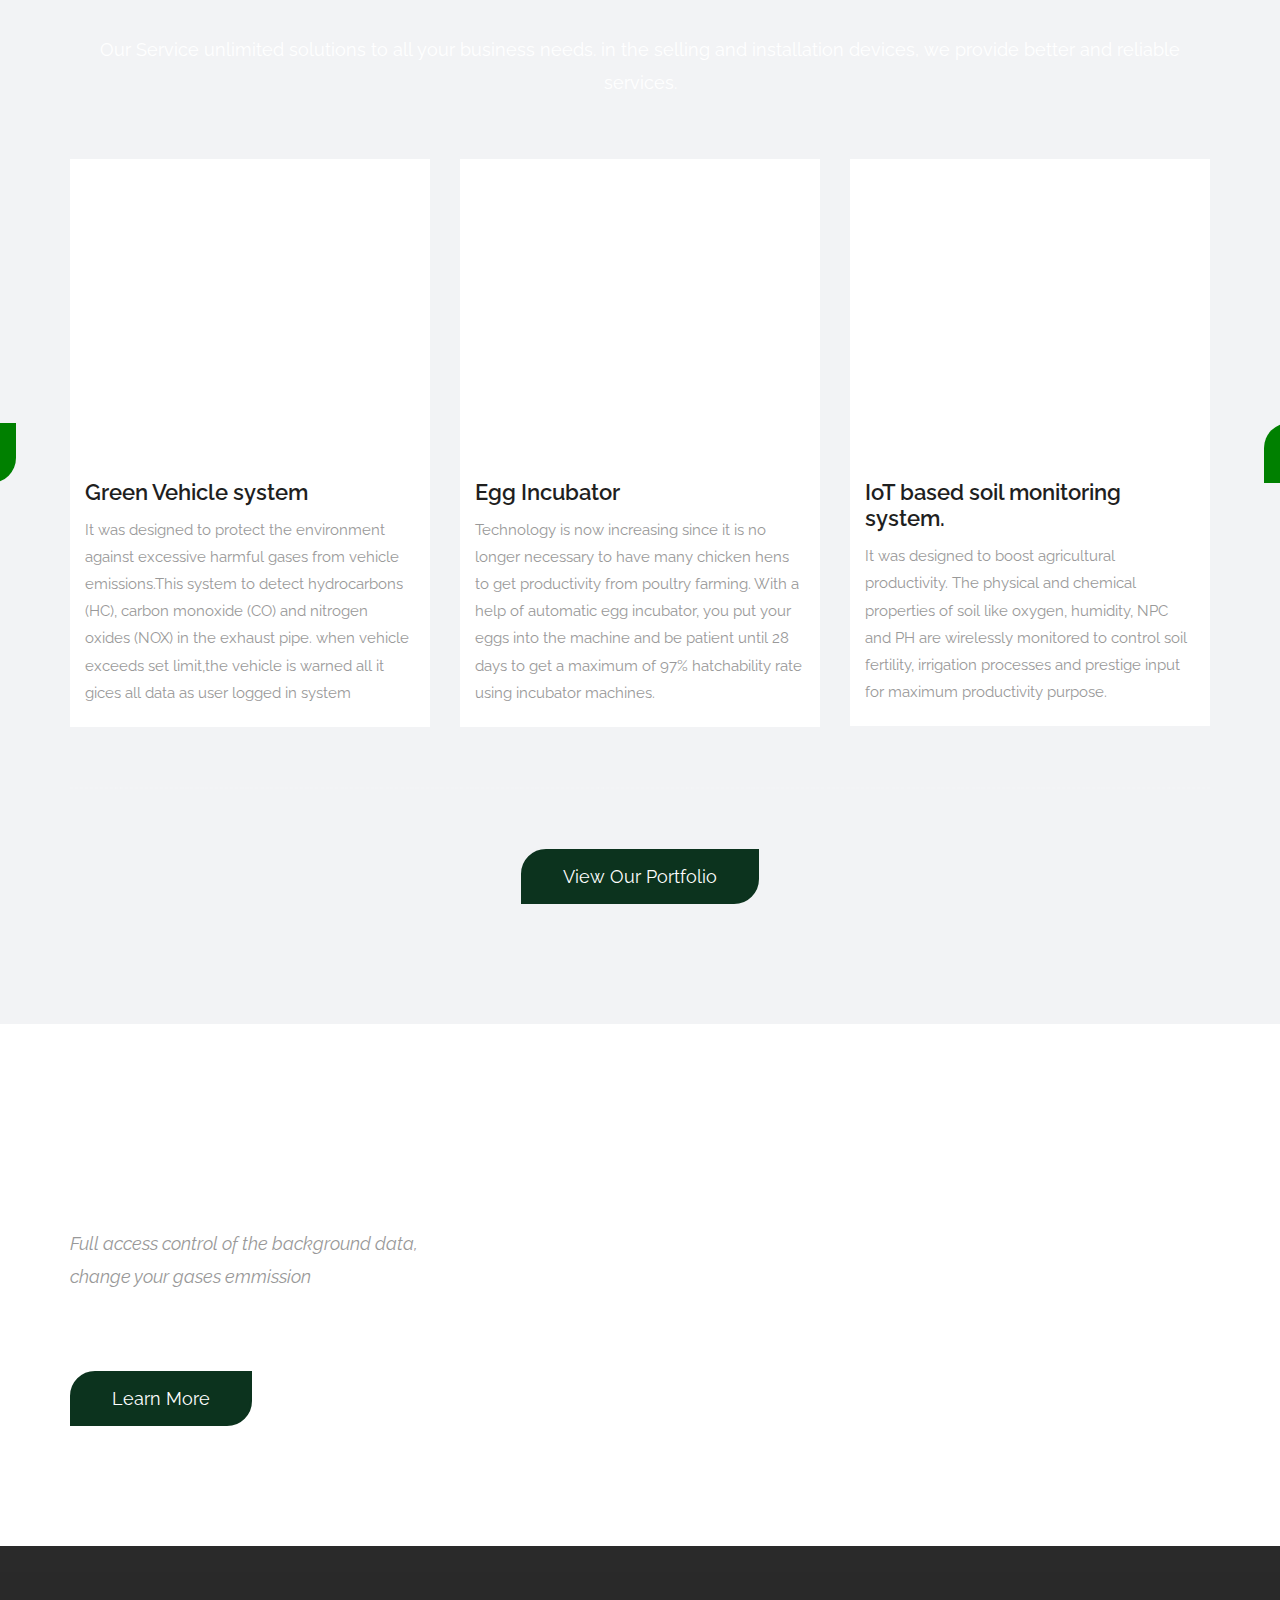
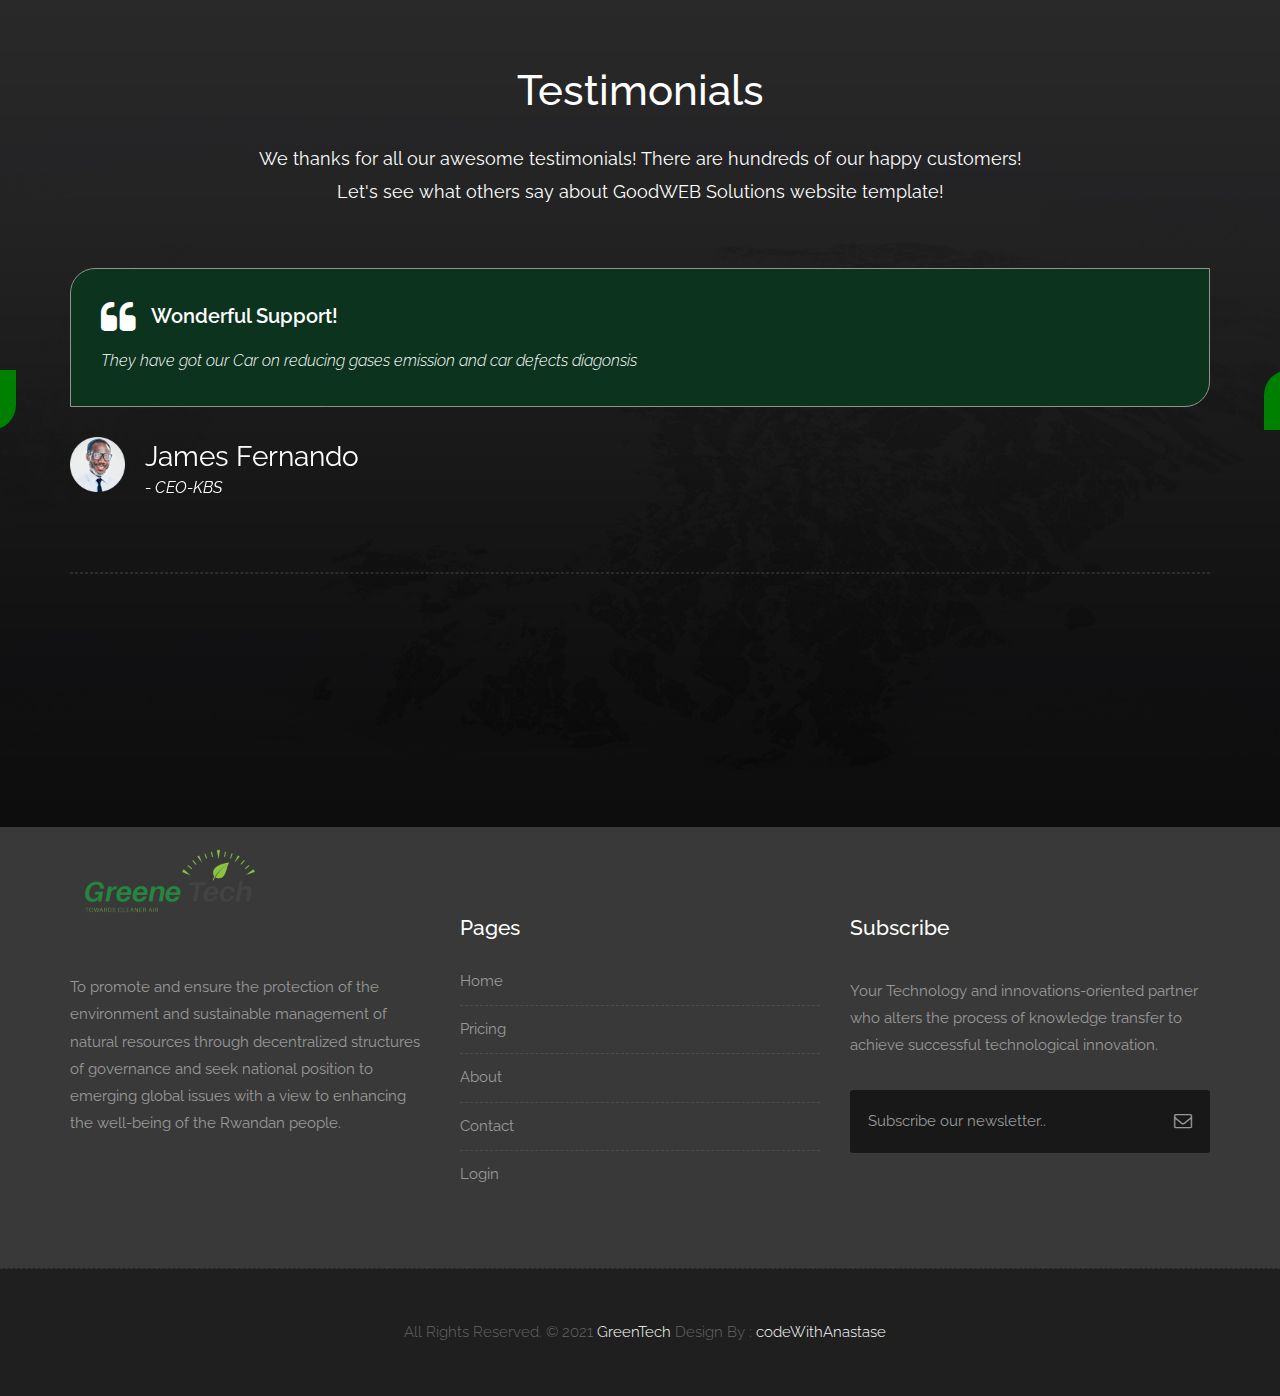
<file: goodweb/portfolio.html>
<!DOCTYPE html>
<html lang="en">

    <!-- Basic -->
    <meta charset="utf-8">
    <meta http-equiv="X-UA-Compatible" content="IE=edge">   
   
    <!-- Mobile Metas -->
    <meta name="viewport" content="width=device-width, minimum-scale=1.0, maximum-scale=1.0, user-scalable=no">
 
     <!-- Site Metas -->
    <title>GreenTech</title>  
    <meta name="keywords" content="">
    <meta name="description" content="">
    <meta name="author" content="">

    <!-- Site Icons -->
    <link rel="apple-touch-icon" href="images/apple-touch-icon.png">

    <!-- Bootstrap CSS -->
    <link rel="stylesheet" href="css/bootstrap.min.css">
    <!-- Site CSS -->
    <link rel="stylesheet" href="style.css">
    <!-- Responsive CSS -->
    <link rel="stylesheet" href="css/responsive.css">
    <!-- Custom CSS -->
    <link rel="stylesheet" href="css/custom.css">

    <!-- Modernizer for Portfolio -->
    <script src="js/modernizer.js"></script>

    <!--[if lt IE 9]>
      <script src="https://oss.maxcdn.com/libs/html5shiv/3.7.0/html5shiv.js"></script>
      <script src="https://oss.maxcdn.com/libs/respond.js/1.4.2/respond.min.js"></script>
    <![endif]-->

</head>
<body>

    <!-- LOADER -->
    <div id="preloader">
        <div class="loader">
			<div class="loader__bar"></div>
			<div class="loader__bar"></div>
			<div class="loader__bar"></div>
			<div class="loader__bar"></div>
			<div class="loader__bar"></div>
			<div class="loader__ball"></div>
		</div>
    </div><!-- end loader -->
    <!-- END LOADER -->
    
	<div class="top-bar">
		<div class="container-fluid">
			<div class="row">
				<div class="col-md-6 col-sm-6">
					<div class="left-top">
						<div class="email-box">
							<a href="#"><i class="fa fa-envelope-o" aria-hidden="true"></i> youremail@gmail.com</a>
						</div>
						<div class="phone-box">
							<a href="tel:1234567890"><i class="fa fa-phone" aria-hidden="true"></i> +1 234 567 890</a>
						</div>
					</div>
				</div>
				<div class="col-md-6 col-sm-6">
					<div class="right-top">
						<div class="social-box">
							<ul>
								<li><a href="#"><i class="fa fa-facebook-square" aria-hidden="true"></i></a></li>
								<li><a href="#"><i class="fa fa-instagram" aria-hidden="true"></i></a></li>
								<li><a href="#"><i class="fa fa-linkedin-square" aria-hidden="true"></i></a></li>
								<li><a href="#"><i class="fa fa-twitter-square" aria-hidden="true"></i></a></li>
								<li><a href="#"><i class="fa fa-rss-square" aria-hidden="true"></i></a></li>
							<ul>
						</div>
					</div>
				</div>
			</div>
		</div>
	</div>
    <header class="header header_style_01">
        <nav class="megamenu navbar navbar-default">
            <div class="container-fluid">
                <div class="navbar-header">
                    <button type="button" class="navbar-toggle collapsed" data-toggle="collapse" data-target="#navbar" aria-expanded="false" aria-controls="navbar">
                        <span class="sr-only">Toggle navigation</span>
                        <span class="icon-bar"></span>
                        <span class="icon-bar"></span>
                        <span class="icon-bar"></span>
                    </button>
                    <a class="navbar-brand" href="index.html"><img src="images/logos/g.png" style="width: 20rem;height: 12rem;margin-top: -4rem;" alt="image"></a>
                </div>
                <div id="navbar" class="navbar-collapse collapse">
                    <ul class="nav navbar-nav navbar-right">
                        <li><a href="index.html">Home</a></li>
                        <li><a href="about-us.html">About us</a></li>
                        <li><a href="services.html">Our Services</a></li>
                        <li><a class="active" href="portfolio.html">Projects</a></li>
                        <li><a href="testimonials.html">Testimonials</a></li>
                        <li><a href="pricing.html">Product</a></li>
						<li><a href="contact.html">Contact</a></li>
                    </ul>
                </div>
            </div>
        </nav>
    </header>

   	<div class="banner-area banner-bg-1">
		<div class="container">
			<div class="row">
				<div class="col-md-12">
					<div class="banner">
						<h2>Our Projects</h2>
						<ul class="page-title-link">
							<li><a href="#">Home</a></li>
							<li><a href="#">Our Projects</a></li>
						</ul>
					</div>
				</div>
			</div>
		</div>
	</div>

    <div id="portfolio" class="section wb">
        <div class="container">
            <div class="section-title text-center">
                <h3>Our Projects</h3>
                <p class="lead" style="color: black;">Your Technology and innovations-oriented partner who alters the process of knowledge transfer to achieve successful technological innovation.</p>
            </div><!-- end title -->
        </div><!-- end container -->

        <div class="container-fluid">
            <div class="row">
                <div class="col-md-12">
                    <nav class="portfolio-filter text-center">
                        <ul>
                            <li><a class="btn btn-dark btn-radius btn-brd active" href="#" data-filter="*"><span class="oi hidden-xs" data-glyph="grid-three-up"></span> All</a></li>
                            <li><a class="btn btn-dark btn-radius btn-brd" data-toggle="tooltip" data-placement="top" title="5" href="#" data-filter=".cat1">Greenvehivle</a></li>
                            <li><a class="btn btn-dark btn-radius btn-brd" href="#" data-toggle="tooltip" data-placement="top" title="12" data-filter=".cat2">EggIncubator</a></li>
                            <li><a class="btn btn-dark btn-radius btn-brd" href="#" data-toggle="tooltip" data-placement="top" title="21" data-filter=".cat3">Soil Monitor</a></li>
                        </ul>
                    </nav>
                </div>
            </div>

            <hr class="invis">

            <div id="da-thumbs" class="da-thumbs portfolio">
                <div class="post-media pitem item-w1 item-h1 cat1">
                    <a href="uploads/portfolio_01.jpg" data-rel="prettyPhoto[gal]">
                        <img src="images/Capture.JPG" alt="" class="img-responsive">
                        <div>
                            <h3>Greenvehivle<small>GreenTech</small></h3>
                            <i class="flaticon-unlink"></i>
                        </div>
                    </a>
                </div>
                <div class="post-media pitem item-w1 item-h1 cat1">
                    <a href="uploads/portfolio_01.jpg" data-rel="prettyPhoto[gal]">
                        <img src="images/Capture.JPG" alt="" class="img-responsive">
                        <div>
                            <h3>Greenvehivle<small>GreenTech</small></h3>
                            <i class="flaticon-unlink"></i>
                        </div>
                    </a>
                </div>
                <div class="post-media pitem item-w1 item-h1 cat1">
                    <a href="uploads/portfolio_01.jpg" data-rel="prettyPhoto[gal]">
                        <img src="images/Capture.JPG" alt="" class="img-responsive">
                        <div>
                            <h3>Greenvehivle<small>GreenTech</small></h3>
                            <i class="flaticon-unlink"></i>
                        </div>
                    </a>
                </div>
                <div class="post-media pitem item-w1 item-h1 cat1">
                    <a href="uploads/portfolio_01.jpg" data-rel="prettyPhoto[gal]">
                        <img src="images/Capture.JPG" alt="" class="img-responsive">
                        <div>
                            <h3>Greenvehivle<small>GreenTech</small></h3>
                            <i class="flaticon-unlink"></i>
                        </div>
                    </a>
                </div>
                <div class="post-media pitem item-w1 item-h1 cat1">
                    <a href="uploads/portfolio_01.jpg" data-rel="prettyPhoto[gal]">
                        <img src="images/Capture.JPG" alt="" class="img-responsive">
                        <div>
                            <h3>Greenvehivle<small>GreenTech</small></h3>
                            <i class="flaticon-unlink"></i>
                        </div>
                    </a>
                </div>
                <div class="post-media pitem item-w1 item-h1 cat1">
                    <a href="uploads/portfolio_01.jpg" data-rel="prettyPhoto[gal]">
                        <img src="images/Capture.JPG" alt="" class="img-responsive">
                        <div>
                            <h3>Greenvehivle<small>GreenTech</small></h3>
                            <i class="flaticon-unlink"></i>
                        </div>
                    </a>
                </div>
                <div class="post-media pitem item-w1 item-h1 cat1">
                    <a href="uploads/portfolio_01.jpg" data-rel="prettyPhoto[gal]">
                        <img src="images/Capture.JPG" alt="" class="img-responsive">
                        <div>
                            <h3>Greenvehivle<small>GreenTech</small></h3>
                            <i class="flaticon-unlink"></i>
                        </div>
                    </a>
                </div>
                <div class="post-media pitem item-w1 item-h1 cat1">
                    <a href="uploads/portfolio_01.jpg" data-rel="prettyPhoto[gal]">
                        <img src="images/Capture.JPG" alt="" class="img-responsive">
                        <div>
                            <h3>Greenvehivle<small>GreenTech</small></h3>
                            <i class="flaticon-unlink"></i>
                        </div>
                    </a>
                </div>
                <div class="post-media pitem item-w1 item-h1 cat1">
                    <a href="uploads/portfolio_01.jpg" data-rel="prettyPhoto[gal]">
                        <img src="images/Capture.JPG" alt="" class="img-responsive">
                        <div>
                            <h3>Greenvehivle<small>GreenTech</small></h3>
                            <i class="flaticon-unlink"></i>
                        </div>
                    </a>
                </div>

                <div class="post-media pitem item-w1 item-h1 cat1">
                    <a href="uploads/portfolio_01.jpg" data-rel="prettyPhoto[gal]">
                        <img src="images/Capture.JPG" alt="" class="img-responsive">
                        <div>
                            <h3>Greenvehivle<small>GreenTech</small></h3>
                            <i class="flaticon-unlink"></i>
                        </div>
                    </a>
                </div>
            </div><!-- end portfolio -->
        </div><!-- end container -->
    </div><!-- end section -->
	
	<div id="services" class="parallax section lb">
        <div class="container">
            <div class="section-title text-center">
                <h3>Our Service</h3>
                <p class="lead">Our Service unlimited solutions to all your business needs. in the selling and installation devices, we provide better and reliable services.</p>
            </div><!-- end title -->

            <div class="owl-services owl-carousel owl-theme">
                <div class="service-widget">
                    <div class="post-media wow fadeIn">
                        <a href="uploads/service_01.jpg" data-rel="prettyPhoto[gal]" class="hoverbutton global-radius"><i class="flaticon-unlink"></i></a>
                        <img src="images/Capture.JPG" alt="" class="img-responsive img-rounded">
                    </div>
					<div class="service-dit">
						<h3>Green Vehicle system</h3>
						<p>It was designed to protect the environment against excessive harmful gases from vehicle emissions.This system to detect hydrocarbons (HC), carbon monoxide (CO) and nitrogen oxides (NOX) in the exhaust pipe. when vehicle exceeds set limit,the vehicle is warned all it gices all data as user logged in system</p>
					</div>
                </div>
                <!-- end service -->

                <div class="service-widget">
                    <div class="post-media wow fadeIn">
                        <a href="uploads/service_02.jpg" data-rel="prettyPhoto[gal]" class="hoverbutton global-radius"><i class="flaticon-unlink"></i></a>
                        <img src="images/Capture.JPG" alt="" class="img-responsive img-rounded">
                    </div>
					<div class="service-dit">
						<h3>Egg Incubator</h3>
						<p>Technology is now increasing since it is no longer necessary to have many chicken hens to get productivity from poultry farming. With a help of automatic egg incubator, you put your eggs into the machine and be patient until 28 days to get a maximum of 97% hatchability rate using incubator machines. </p>
					</div>
                </div>
                <!-- end service -->

                <div class="service-widget">
                    <div class="post-media wow fadeIn">
                        <a href="uploads/service_03.jpg" data-rel="prettyPhoto[gal]" class="hoverbutton global-radius"><i class="flaticon-unlink"></i></a>
                        <img src="images/Capture.JPG" alt="" class="img-responsive img-rounded">
                    </div>
					<div class="service-dit">
						<h3>IoT based soil monitoring system.</h3>
						<p>It was designed to boost agricultural productivity. The physical and chemical properties of soil like oxygen, humidity, NPC and PH are wirelessly monitored to control soil fertility, irrigation processes and prestige input for maximum productivity purpose.</p>
					</div>
                </div>
                <!-- end service -->

                <div class="service-widget">
                    <div class="post-media wow fadeIn">
                        <a href="uploads/service_03.jpg" data-rel="prettyPhoto[gal]" class="hoverbutton global-radius"><i class="flaticon-unlink"></i></a>
                        <img src="images/Capture.JPG" alt="" class="img-responsive img-rounded">
                    </div>
					<div class="service-dit">
						<h3>IoT based soil monitoring system.</h3>
						<p>It was designed to boost agricultural productivity. The physical and chemical properties of soil like oxygen, humidity, NPC and PH are wirelessly monitored to control soil fertility, irrigation processes and prestige input for maximum productivity purpose.</p>
					</div>
                </div>
                <!-- end service -->
            </div><!-- end row -->

            <hr class="hr1">

            <div class="text-center">
                <a data-scroll href="#portfolio" class="btn btn-light btn-radius btn-brd">View Our Portfolio</a>
            </div>
        </div><!-- end container -->
    </div><!-- end section -->

    <div class="parallax section noover" data-stellar-background-ratio="0.7" style="background-image:url('uploads/parallax_05.png');">
        <div class="container">
            <div class="row text-center">
                <div class="col-md-6">
                    <div class="customwidget text-left">
                        <h1>Beautiful Iot Dashbord</h1>
                        <p>Full access control of the background data, <br>change your gases emmission</p>
                        <ul class="list-inline">
                            <li><i class="fa fa-check"></i> VOC</li>
                            <li><i class="fa fa-check"></i> CO</li>
                            <li><i class="fa fa-check"></i> No2</li>
                            <li><i class="fa fa-check"></i> HC</li>
                        </ul><!-- end list -->
                        <a href="http://localhost:3000/login" data-scroll class="btn btn-light btn-radius btn-brd">Learn More</a>
                    </div>
                </div><!-- end col -->
				<div class="col-md-6">
                    <div class="text-center image-center hidden-sm hidden-xs">
                        <img src="images/dashbord.JPG" alt="" class="img-responsive wow fadeInUp">
                    </div>
                </div>
            </div><!-- end row -->
        </div><!-- end container -->
    </div><!-- end section -->


    <div id="testimonials" class="parallax section db parallax-off" style="background-image:url('uploads/parallax_03.jpg');">
        <div class="container">
            <div class="section-title text-center">
                <h3>Testimonials</h3>
                <p class="lead">We thanks for all our awesome testimonials! There are hundreds of our happy customers! <br>Let's see what others say about GoodWEB Solutions website template!</p>
            </div><!-- end title -->

            <div class="row">
                <div class="col-md-12 col-sm-12">
                    <div class="testi-carousel owl-carousel owl-theme">
                        <div class="testimonial clearfix">
                            <div class="desc">
                                <h3><i class="fa fa-quote-left"></i> Wonderful Support!</h3>
                                <p class="lead">They have got our Car on reducing gases emission and car defects diagonsis</p>
                            </div>
                            <div class="testi-meta">
                                <img src="uploads/testi_01.png" alt="" class="img-responsive alignleft">
                                <h4>James Fernando <small>- CEO-KBS</small></h4>
                            </div>
                            <!-- end testi-meta -->
                        </div>
                        <!-- end testimonial -->

                        <div class="testimonial clearfix">
                            <div class="desc">
                                <h3><i class="fa fa-quote-left"></i> Wonderful Support!</h3>
                                <p class="lead">They have got our Car on reducing gases emission and car defects diagonsis</p>
                            </div>
                            <div class="testi-meta">
                                <img src="uploads/testi_01.png" alt="" class="img-responsive alignleft">
                                <h4>James Fernando <small>- CEO-KBS</small></h4>
                            </div>
                            <!-- end testi-meta -->
                        </div>
                        <!-- end testimonial -->

                        <div class="testimonial clearfix">
                            <div class="desc">
                                <h3><i class="fa fa-quote-left"></i> Wonderful Support!</h3>
                                <p class="lead">They have got our Car on reducing gases emission and car defects diagonsis</p>
                            </div>
                            <div class="testi-meta">
                                <img src="uploads/testi_01.png" alt="" class="img-responsive alignleft">
                                <h4>James Fernando <small>- CEO-KBS</small></h4>
                            </div>
                            <!-- end testi-meta -->
                        </div>
                        <!-- end testimonial -->
                        <div class="testimonial clearfix">
                            <div class="desc">
                                <h3><i class="fa fa-quote-left"></i> Wonderful Support!</h3>
                                <p class="lead">They have got our Car on reducing gases emission and car defects diagonsis</p>
                            </div>
                            <div class="testi-meta">
                                <img src="uploads/testi_01.png" alt="" class="img-responsive alignleft">
                                <h4>James Fernando <small>- CEO-KBS</small></h4>
                            </div>
                            <!-- end testi-meta -->
                        </div>
                        <!-- end testimonial -->

                        <div class="testimonial clearfix">
                            <div class="desc">
                                <h3><i class="fa fa-quote-left"></i> Wonderful Support!</h3>
                                <p class="lead">They have got our Car on reducing gases emission and car defects diagonsis</p>
                            </div>
                            <div class="testi-meta">
                                <img src="uploads/testi_01.png" alt="" class="img-responsive alignleft">
                                <h4>James Fernando <small>- CEO-KBS</small></h4>
                            </div>
                            <!-- end testi-meta -->
                        </div>
                        <!-- end testimonial -->

                        <div class="testimonial clearfix">
                            <div class="desc">
                                <h3><i class="fa fa-quote-left"></i> Wonderful Support!</h3>
                                <p class="lead">They have got our Car on reducing gases emission and car defects diagonsis</p>
                            </div>
                            <div class="testi-meta">
                                <img src="uploads/testi_01.png" alt="" class="img-responsive alignleft">
                                <h4>James Fernando <small>- CEO-KBS</small></h4>
                            </div>
                            <!-- end testi-meta -->
                        </div>
                    </div><!-- end carousel -->
                </div><!-- end col -->
            </div><!-- end row -->

            <hr class="hr1">

            <div class="row logos">
                <div class="col-md-2 col-sm-2 col-xs-6 wow fadeInUp">
                    <a href="#"><img src="uploads/logo_01.png" alt="" class="img-repsonsive"></a>
                </div>
                <div class="col-md-2 col-sm-2 col-xs-6 wow fadeInUp">
                    <a href="#"><img src="uploads/logo_02.png" alt="" class="img-repsonsive"></a>
                </div>
                <div class="col-md-2 col-sm-2 col-xs-6 wow fadeInUp">
                    <a href="#"><img src="uploads/logo_03.png" alt="" class="img-repsonsive"></a>
                </div>
                <div class="col-md-2 col-sm-2 col-xs-6 wow fadeInUp">
                    <a href="#"><img src="uploads/logo_04.png" alt="" class="img-repsonsive"></a>
                </div>
                <div class="col-md-2 col-sm-2 col-xs-6 wow fadeInUp">
                    <a href="#"><img src="uploads/logo_05.png" alt="" class="img-repsonsive"></a>
                </div>
                <div class="col-md-2 col-sm-2 col-xs-6 wow fadeInUp">
                    <a href="#"><img src="uploads/logo_06.png" alt="" class="img-repsonsive"></a>
                </div>
            </div><!-- end row -->

        </div><!-- end container -->
    </div><!-- end section -->

    <footer class="footer">
        <div class="container">
            <div class="row">
                <div class="col-md-4 col-sm-4 col-xs-12">
                    <div class="widget clearfix">
                        <div class="widget-title">
                            <img src="images/logos/g.png" style="height: 20rem;width: 20rem;margin-top: -14rem;margin-bottom: -4rem;" alt="" />
                        </div>
                        <p>To promote and ensure the protection of the environment and sustainable management of natural resources through decentralized structures of governance and seek national position to emerging global issues with a view to enhancing the well-being of the Rwandan people.                        </p>
                    </div><!-- end clearfix -->
                </div><!-- end col -->

				<div class="col-md-4 col-sm-4 col-xs-12">
                    <div class="widget clearfix">
                        <div class="widget-title">
                            <h3>Pages</h3>
                        </div>

                        <ul class="footer-links hov">
                            <li><a href="#">Home <span class="icon icon-arrow-right2"></span></a></li>
							<li><a href="#">Pricing <span class="icon icon-arrow-right2"></span></a></li>
							<li><a href="#">About <span class="icon icon-arrow-right2"></span></a></li>
							<li><a href="#">Contact <span class="icon icon-arrow-right2"></span></a></li>
                            <li><a href="http://localhost:3000/login">Login <span class="icon icon-arrow-right2"></span></a></li>
                        </ul><!-- end links -->
                    </div><!-- end clearfix -->
                </div><!-- end col -->
				
                <div class="col-md-4 col-sm-4 col-xs-12">
                    <div class="footer-distributed widget clearfix">
                        <div class="widget-title">
                            <h3>Subscribe</h3>
							<p>Your Technology and innovations-oriented partner who alters the process of knowledge transfer to achieve successful technological innovation.</p>
                        </div>
						
						<div class="footer-right">
							<form method="get" action="#">
								<input placeholder="Subscribe our newsletter.." name="search">
								<i class="fa fa-envelope-o"></i>
							</form>
						</div>                        
                    </div><!-- end clearfix -->
                </div><!-- end col -->
            </div><!-- end row -->
        </div><!-- end container -->
    </footer><!-- end footer -->

    <div class="copyrights">
        <div class="container">
            <div class="footer-distributed">
                <div class="footer-left">                   
                    <p class="footer-company-name">All Rights Reserved. &copy; 2021 <a href="#">GreenTech</a> Design By : 
					<a href="https://html.design/">codeWithAnastase</a></p>
                </div>

                
            </div>
        </div><!-- end container -->
    </div><!-- end copyrights -->

    <a href="#" id="scroll-to-top" class="dmtop global-radius"><i class="fa fa-angle-up"></i></a>

    <!-- ALL JS FILES -->
    <script src="js/all.js"></script>
    <!-- ALL PLUGINS -->
    <script src="js/custom.js"></script>
    <script src="js/portfolio.js"></script>
    <script src="js/hoverdir.js"></script>    

</body>
</html>
</file>
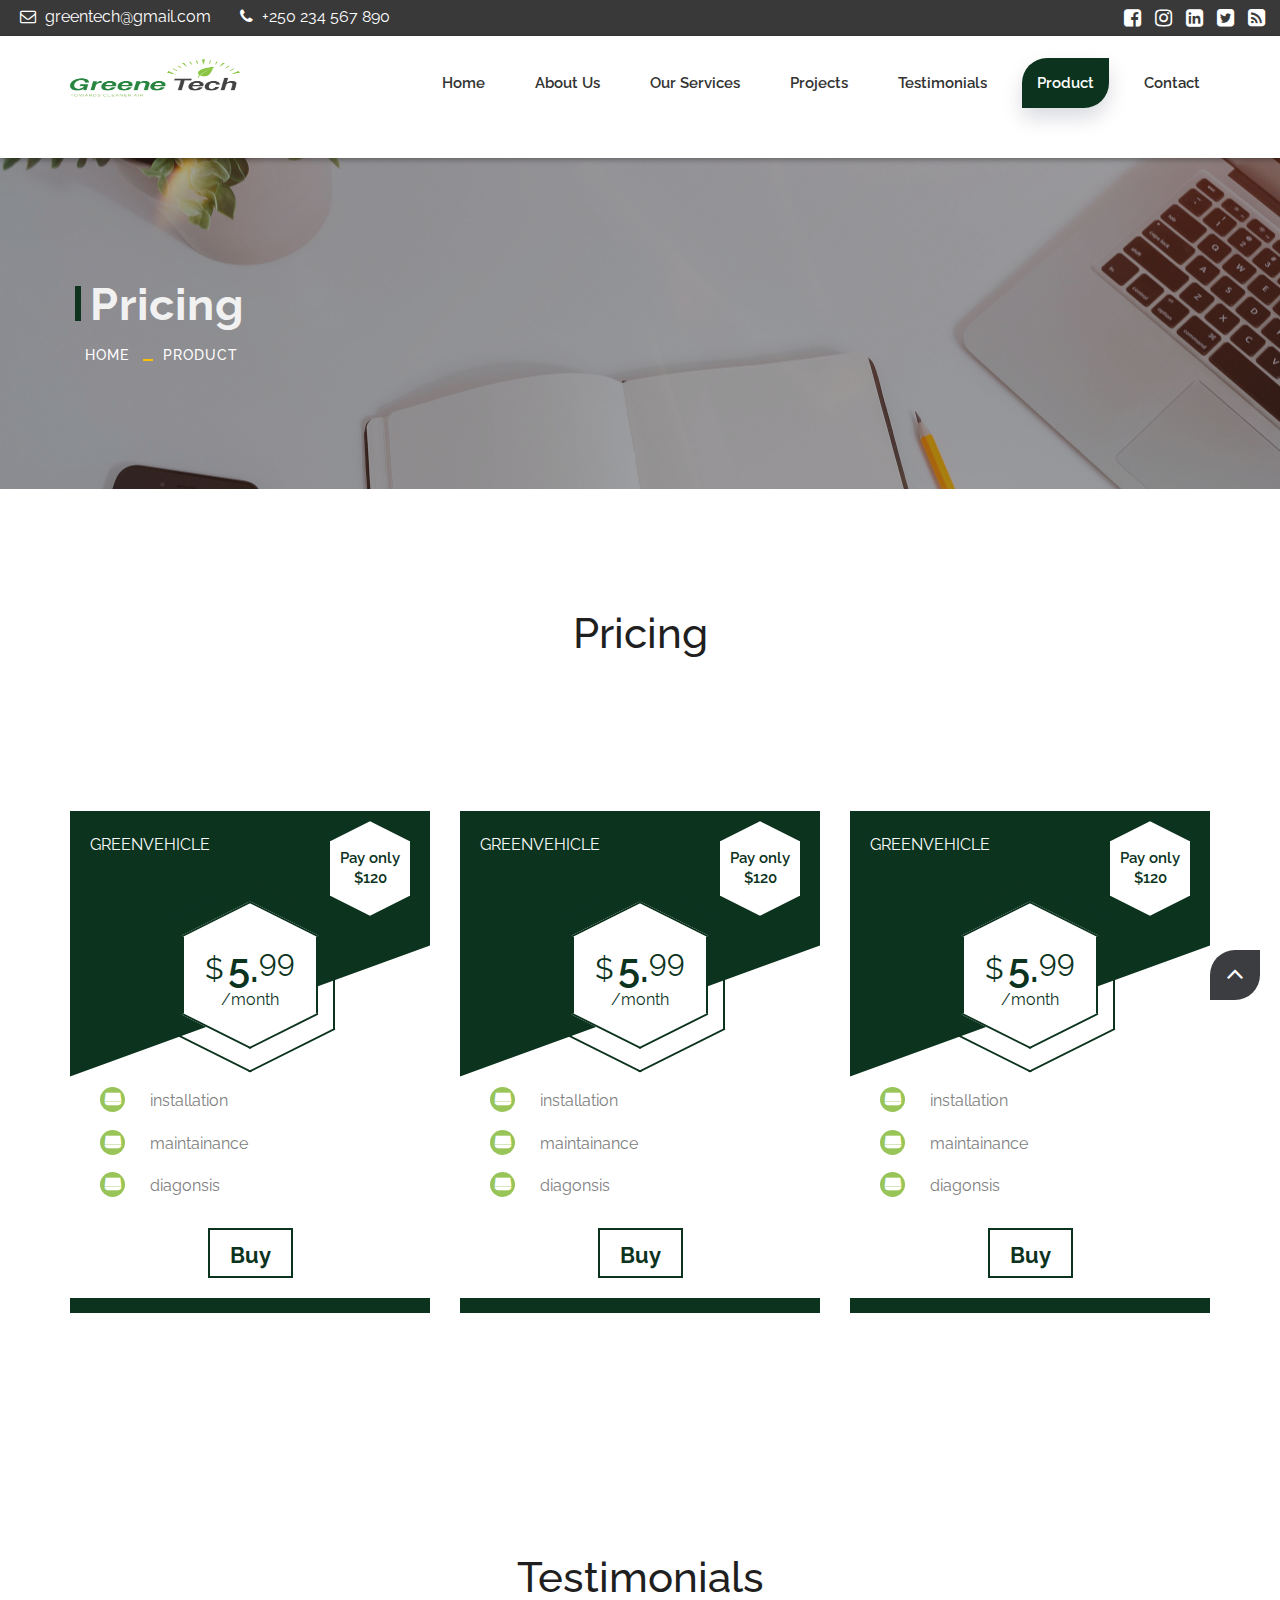
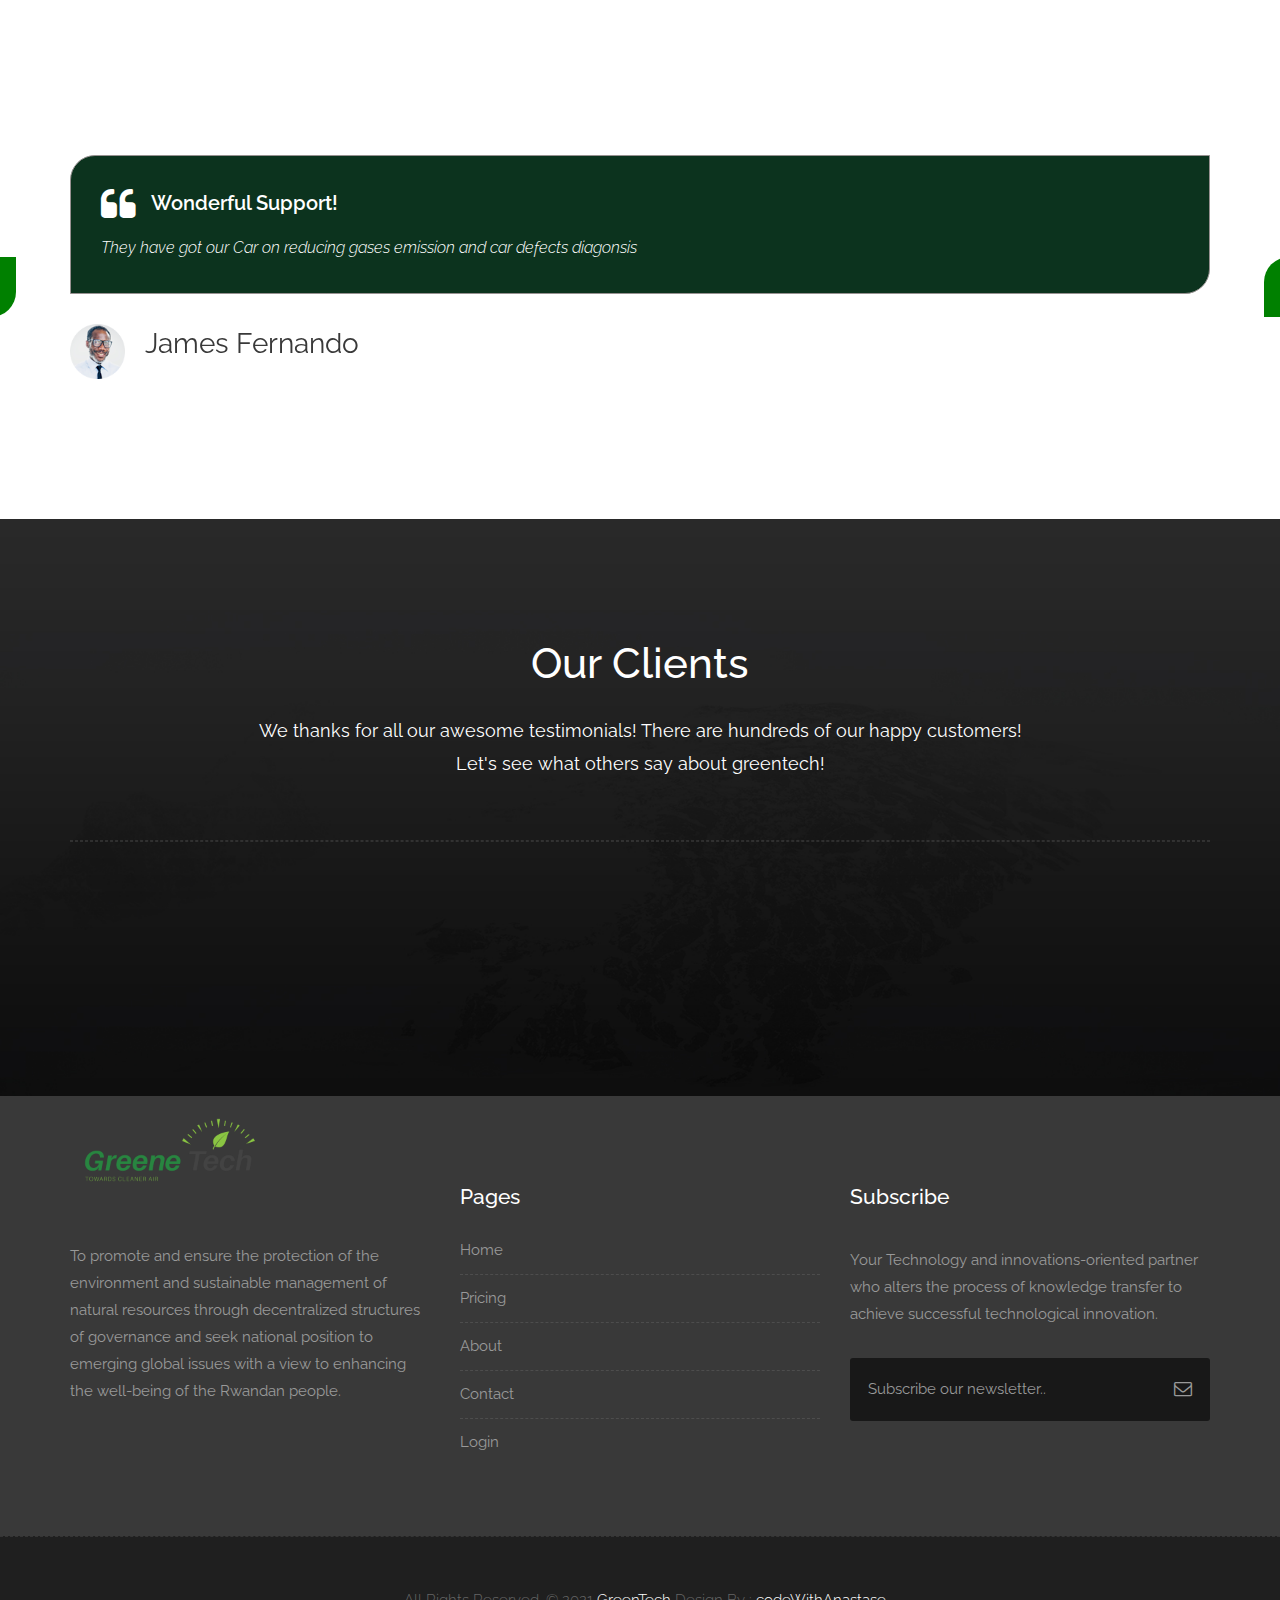
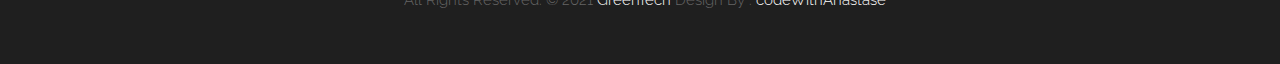
<file: goodweb/pricing.html>
<!DOCTYPE html>
<html lang="en">

    <!-- Basic -->
    <meta charset="utf-8">
    <meta http-equiv="X-UA-Compatible" content="IE=edge">   
   
    <!-- Mobile Metas -->
    <meta name="viewport" content="width=device-width, minimum-scale=1.0, maximum-scale=1.0, user-scalable=no">
 
     <!-- Site Metas -->
    <title>greentech</title>  
    <meta name="keywords" content="">
    <meta name="description" content="">
    <meta name="author" content="">

    <!-- Site Icons -->
    <link rel="apple-touch-icon" href="images/apple-touch-icon.png">

    <!-- Bootstrap CSS -->
    <link rel="stylesheet" href="css/bootstrap.min.css">
    <!-- Site CSS -->
    <link rel="stylesheet" href="style.css">
    <!-- Responsive CSS -->
    <link rel="stylesheet" href="css/responsive.css">
    <!-- Custom CSS -->
    <link rel="stylesheet" href="css/custom.css">

    <!-- Modernizer for Portfolio -->
    <script src="js/modernizer.js"></script>

    <!--[if lt IE 9]>
      <script src="https://oss.maxcdn.com/libs/html5shiv/3.7.0/html5shiv.js"></script>
      <script src="https://oss.maxcdn.com/libs/respond.js/1.4.2/respond.min.js"></script>
    <![endif]-->

</head>
<body>

    <!-- LOADER -->
    <div id="preloader">
        <div class="loader">
			<div class="loader__bar"></div>
			<div class="loader__bar"></div>
			<div class="loader__bar"></div>
			<div class="loader__bar"></div>
			<div class="loader__bar"></div>
			<div class="loader__ball"></div>
		</div>
    </div><!-- end loader -->
    <!-- END LOADER -->
    
	<div class="top-bar">
		<div class="container-fluid">
			<div class="row">
				<div class="col-md-6 col-sm-6">
					<div class="left-top">
						<div class="email-box">
							<a href="#"><i class="fa fa-envelope-o" aria-hidden="true"></i> greentech@gmail.com</a>
						</div>
						<div class="phone-box">
							<a href="tel:1234567890"><i class="fa fa-phone" aria-hidden="true"></i> +250 234 567 890</a>
						</div>
					</div>
				</div>
				<div class="col-md-6 col-sm-6">
					<div class="right-top">
						<div class="social-box">
							<ul>
								<li><a href="#"><i class="fa fa-facebook-square" aria-hidden="true"></i></a></li>
								<li><a href="#"><i class="fa fa-instagram" aria-hidden="true"></i></a></li>
								<li><a href="#"><i class="fa fa-linkedin-square" aria-hidden="true"></i></a></li>
								<li><a href="#"><i class="fa fa-twitter-square" aria-hidden="true"></i></a></li>
								<li><a href="#"><i class="fa fa-rss-square" aria-hidden="true"></i></a></li>
							<ul>
						</div>
					</div>
				</div>
			</div>
		</div>
	</div>
    <header class="header header_style_01">
        <nav class="megamenu navbar navbar-default">
            <div class="container-fluid">
                <div class="navbar-header">
                    <button type="button" class="navbar-toggle collapsed" data-toggle="collapse" data-target="#navbar" aria-expanded="false" aria-controls="navbar">
                        <span class="sr-only">Toggle navigation</span>
                        <span class="icon-bar"></span>
                        <span class="icon-bar"></span>
                        <span class="icon-bar"></span>
                    </button>
                    <a class="navbar-brand" href="index.html"><img src="images/logos/g.png" style="width: 20rem;height: 12rem;margin-top: -4rem;" alt="image"></a>
                </div>
                <div id="navbar" class="navbar-collapse collapse">
                    <ul class="nav navbar-nav navbar-right">
                        <li><a href="index.html">Home</a></li>
                        <li><a href="about-us.html">About us</a></li>
                        <li><a href="services.html">Our Services</a></li>
                        <li><a href="portfolio.html">Projects</a></li>
                        <li><a href="testimonials.html">Testimonials</a></li>
                        <li><a class="active" href="pricing.html">Product</a></li>
						<li><a href="contact.html">Contact</a></li>
                    </ul>
                </div>
            </div>
        </nav>
    </header>

   	<div class="banner-area banner-bg-1">
		<div class="container">
			<div class="row">
				<div class="col-md-12">
					<div class="banner">
						<h2>Pricing</h2>
						<ul class="page-title-link">
							<li><a href="#">Home</a></li>
							<li><a href="#">Product</a></li>
						</ul>
					</div>
				</div>
			</div>
		</div>
	</div>

    <div id="about" class="section wb">
        <div class="container">
			<div class="section-title text-center">
                <h3>Pricing</h3>
                <p class="lead">We thanks for all our awesome testimonials! There are hundreds of our happy customers! <br>Let's see what others say about greentech !</p>
            </div><!-- end title -->
			
            <div class="row">
                <div class="col-md-4 col-sm-6">
                    <div class="pricingTable">
                        <div class="pricingTable-header">
                            <span class="sub-title">GreenVehicle</span>
                            <span class="year">Pay only <br>$120</span>
                        </div>
                        <div class="price-value">
                            <div class="value">
                                <span class="currency">$</span>
                                <span class="amount">5.<span>99</span></span>
                                <span class="month">/month</span>
                            </div>
                        </div>
                        <ul class="pricing-content">
                            <li>installation</li>
                            <li>maintainance</li>
                            <li>diagonsis</li>
                        </ul>
                        <a href="#" class="pricingTable-signup">Buy </a>
                    </div>
                </div>

                <div class="col-md-4 col-sm-6">
                    <div class="pricingTable">
                        <div class="pricingTable-header">
                            <span class="sub-title">GreenVehicle</span>
                            <span class="year">Pay only <br>$120</span>
                        </div>
                        <div class="price-value">
                            <div class="value">
                                <span class="currency">$</span>
                                <span class="amount">5.<span>99</span></span>
                                <span class="month">/month</span>
                            </div>
                        </div>
                        <ul class="pricing-content">
                            <li>installation</li>
                            <li>maintainance</li>
                            <li>diagonsis</li>
                        </ul>
                        <a href="#" class="pricingTable-signup">Buy </a>
                    </div>
                </div>

                <div class="col-md-4 col-sm-6">
                    <div class="pricingTable">
                        <div class="pricingTable-header">
                            <span class="sub-title">GreenVehicle</span>
                            <span class="year">Pay only <br>$120</span>
                        </div>
                        <div class="price-value">
                            <div class="value">
                                <span class="currency">$</span>
                                <span class="amount">5.<span>99</span></span>
                                <span class="month">/month</span>
                            </div>
                        </div>
                        <ul class="pricing-content">
                            <li>installation</li>
                            <li>maintainance</li>
                            <li>diagonsis</li>
                        </ul>
                        <a href="#" class="pricingTable-signup">Buy </a>
                    </div>
                </div>
            </div><!-- end row -->
        </div><!-- end container -->
    </div><!-- end section -->

    <div id="test-box" class="section wb">
        <div class="container">
            <div class="section-title text-center">
                <h3>Testimonials</h3>
                <p class="lead">We thanks for all our awesome testimonials! There are hundreds of our happy customers! <br>Let's see what others say about GoodWEB Solutions website template!</p>
            </div><!-- end title -->

            <div class="row">
                <div class="col-md-12 col-sm-12">
                    <div class="testi-carousel owl-carousel owl-theme">
                        <div class="testimonial clearfix">
                            <div class="desc">
                                <h3><i class="fa fa-quote-left"></i> Wonderful Support!</h3>
                                <p class="lead">They have got our Car on reducing gases emission and car defects diagonsis</p>
                            </div>
                            <div class="testi-meta">
                                <img src="uploads/testi_01.png" alt="" class="img-responsive alignleft">
                                <h4>James Fernando <small>- CEO-KBS</small></h4>
                            </div>
                            <!-- end testi-meta -->
                        </div>

                        <div class="testimonial clearfix">
                            <div class="desc">
                                <h3><i class="fa fa-quote-left"></i> Wonderful Support!</h3>
                                <p class="lead">They have got our Car on reducing gases emission and car defects diagonsis</p>
                            </div>
                            <div class="testi-meta">
                                <img src="uploads/testi_01.png" alt="" class="img-responsive alignleft">
                                <h4>James Fernando <small>- CEO-KBS</small></h4>
                            </div>
                            <!-- end testi-meta -->
                        </div>

                        <div class="testimonial clearfix">
                            <div class="desc">
                                <h3><i class="fa fa-quote-left"></i> Wonderful Support!</h3>
                                <p class="lead">They have got our Car on reducing gases emission and car defects diagonsis</p>
                            </div>
                            <div class="testi-meta">
                                <img src="uploads/testi_01.png" alt="" class="img-responsive alignleft">
                                <h4>James Fernando <small>- CEO-KBS</small></h4>
                            </div>
                            <!-- end testi-meta -->
                        </div>
                        <div class="testimonial clearfix">
                            <div class="desc">
                                <h3><i class="fa fa-quote-left"></i> Wonderful Support!</h3>
                                <p class="lead">They have got our Car on reducing gases emission and car defects diagonsis</p>
                            </div>
                            <div class="testi-meta">
                                <img src="uploads/testi_01.png" alt="" class="img-responsive alignleft">
                                <h4>James Fernando <small>- CEO-KBS</small></h4>
                            </div>
                            <!-- end testi-meta -->
                        </div>

                        <div class="testimonial clearfix">
                            <div class="desc">
                                <h3><i class="fa fa-quote-left"></i> Wonderful Support!</h3>
                                <p class="lead">They have got our Car on reducing gases emission and car defects diagonsis</p>
                            </div>
                            <div class="testi-meta">
                                <img src="uploads/testi_01.png" alt="" class="img-responsive alignleft">
                                <h4>James Fernando <small>- CEO-KBS</small></h4>
                            </div>
                            <!-- end testi-meta -->
                        </div>

                        <div class="testimonial clearfix">
                            <div class="desc">
                                <h3><i class="fa fa-quote-left"></i> Wonderful Support!</h3>
                                <p class="lead">They have got our Car on reducing gases emission and car defects diagonsis</p>
                            </div>
                            <div class="testi-meta">
                                <img src="uploads/testi_01.png" alt="" class="img-responsive alignleft">
                                <h4>James Fernando <small>- CEO-KBS</small></h4>
                            </div>
                            <!-- end testi-meta -->
                        </div>
                    </div><!-- end carousel -->
                </div><!-- end col -->
            </div><!-- end row -->

        </div><!-- end container -->
    </div><!-- end section -->

    <div id="testimonials" class="parallax section db parallax-off" style="background-image:url('uploads/parallax_03.jpg');">
        <div class="container">
            <div class="section-title text-center">
                <h3>Our Clients</h3>
                <p class="lead">We thanks for all our awesome testimonials! There are hundreds of our happy customers! <br>Let's see what others say about greentech!</p>
            </div><!-- end title -->

            <hr class="hr1">

            <div class="row logos">
                <div class="col-md-2 col-sm-2 col-xs-6 wow fadeInUp">
                    <a href="#"><img src="uploads/logo_01.png" alt="" class="img-repsonsive"></a>
                </div>
                <div class="col-md-2 col-sm-2 col-xs-6 wow fadeInUp">
                    <a href="#"><img src="uploads/logo_02.png" alt="" class="img-repsonsive"></a>
                </div>
                <div class="col-md-2 col-sm-2 col-xs-6 wow fadeInUp">
                    <a href="#"><img src="uploads/logo_03.png" alt="" class="img-repsonsive"></a>
                </div>
                <div class="col-md-2 col-sm-2 col-xs-6 wow fadeInUp">
                    <a href="#"><img src="uploads/logo_04.png" alt="" class="img-repsonsive"></a>
                </div>
                <div class="col-md-2 col-sm-2 col-xs-6 wow fadeInUp">
                    <a href="#"><img src="uploads/logo_05.png" alt="" class="img-repsonsive"></a>
                </div>
                <div class="col-md-2 col-sm-2 col-xs-6 wow fadeInUp">
                    <a href="#"><img src="uploads/logo_06.png" alt="" class="img-repsonsive"></a>
                </div>
            </div><!-- end row -->

        </div><!-- end container -->
    </div><!-- end section -->

    <footer class="footer">
        <div class="container">
            <div class="row">
                <div class="col-md-4 col-sm-4 col-xs-12">
                    <div class="widget clearfix">
                        <div class="widget-title">
                            <img src="images/logos/g.png" style="height: 20rem;width: 20rem;margin-top: -14rem;margin-bottom: -4rem;" alt="" />
                        </div>
                        <p>To promote and ensure the protection of the environment and sustainable management of natural resources through decentralized structures of governance and seek national position to emerging global issues with a view to enhancing the well-being of the Rwandan people.                        </p>
                    </div><!-- end clearfix -->
                </div><!-- end col -->

				<div class="col-md-4 col-sm-4 col-xs-12">
                    <div class="widget clearfix">
                        <div class="widget-title">
                            <h3>Pages</h3>
                        </div>

                        <ul class="footer-links hov">
                            <li><a href="#">Home <span class="icon icon-arrow-right2"></span></a></li>
							<li><a href="#">Pricing <span class="icon icon-arrow-right2"></span></a></li>
							<li><a href="#">About <span class="icon icon-arrow-right2"></span></a></li>
							<li><a href="#">Contact <span class="icon icon-arrow-right2"></span></a></li>
                            <li><a href="http://localhost:3000/login">Login <span class="icon icon-arrow-right2"></span></a></li>
                        </ul><!-- end links -->
                    </div><!-- end clearfix -->
                </div><!-- end col -->
				
                <div class="col-md-4 col-sm-4 col-xs-12">
                    <div class="footer-distributed widget clearfix">
                        <div class="widget-title">
                            <h3>Subscribe</h3>
							<p>Your Technology and innovations-oriented partner who alters the process of knowledge transfer to achieve successful technological innovation.</p>
                        </div>
						
						<div class="footer-right">
							<form method="get" action="#">
								<input placeholder="Subscribe our newsletter.." name="search">
								<i class="fa fa-envelope-o"></i>
							</form>
						</div>                        
                    </div><!-- end clearfix -->
                </div><!-- end col -->
            </div><!-- end row -->
        </div><!-- end container -->
    </footer><!-- end footer -->

    <div class="copyrights">
        <div class="container">
            <div class="footer-distributed">
                <div class="footer-left">                   
                    <p class="footer-company-name">All Rights Reserved. &copy; 2021 <a href="#">GreenTech</a> Design By : 
					<a href="https://html.design/">codeWithAnastase</a></p>
                </div>

                
            </div>
        </div><!-- end container -->
    </div><!-- end copyrights -->

    <a href="#" id="scroll-to-top" class="dmtop global-radius"><i class="fa fa-angle-up"></i></a>

    <!-- ALL JS FILES -->
    <script src="js/all.js"></script>
    <!-- ALL PLUGINS -->
    <script src="js/custom.js"></script>
    <script src="js/portfolio.js"></script>
    <script src="js/hoverdir.js"></script>    

</body>
</html>
</file>
<file: style.css>
/*------------------------------------------------------------------
    Version: 1.0
-------------------------------------------------------------------*/


/*------------------------------------------------------------------
    [Table of contents]

    1. IMPORT FONTS
    2. IMPORT FILES
    3. SKELETON
    4. WP CORE
    5. HEADER
    6. SECTIONS
    7. SECTIONS
    8. PORTFOLIO
    9. TESTIMONIALS
    10. PRICING TABLES
    11. ICON BOXES
    12. MESSAGE BOXES
    13. FEATURES
    14. CONTACT
    15. FOOTER
    16. MISC
    17. BUTTONS
-------------------------------------------------------------------*/


/*------------------------------------------------------------------
    IMPORT FONTS
-------------------------------------------------------------------*/

@import url('https://fonts.googleapis.com/css?family=Raleway:100,200,300,400,500,600,700,900');

/*------------------------------------------------------------------
    IMPORT FILES
-------------------------------------------------------------------*/

@import url(css/animate.css);
@import url(css/flaticon.css);
@import url(css/icomoon.css);
@import url(css/prettyPhoto.css);
@import url(css/owl.carousel.css);
@import url(css/font-awesome.min.css);

/*------------------------------------------------------------------
    SKELETON
-------------------------------------------------------------------*/

body {
    color: #999;
    font-size: 15px;
    font-family: 'Raleway', sans-serif;
    line-height: 1.80857;
}

body.demos .section {
    background: url(images/bg.png) repeat top center #f2f3f5;
}

body.demos .section-title img {
    max-width: 280px;
    display: block;
    margin: 10px auto;
}

body.demos .service-widget h3 {
    border-bottom: 1px solid #ededed;
    font-size: 18px;
    padding: 20px 0;
    background-color: #ffffff;
}

body.demos .service-widget {
    margin: 0 0 30px;
    padding: 30px;
    background-color: #fff
}

body.demos .container-fluid {
    max-width: 1080px
}

a {
    color: #1f1f1f;
    text-decoration: none !important;
    outline: none !important;
    -webkit-transition: all .3s ease-in-out;
    -moz-transition: all .3s ease-in-out;
    -ms-transition: all .3s ease-in-out;
    -o-transition: all .3s ease-in-out;
    transition: all .3s ease-in-out;
}

h1,
h2,
h3,
h4,
h5,
h6 {
    letter-spacing: 0;
    font-weight: normal;
    position: relative;
    padding: 0 0 10px 0;
    font-weight: normal;
    line-height: 120% !important;
    color: #1f1f1f;
    margin: 0
}

h1 {
    font-size: 24px
}

h2 {
    font-size: 22px
}

h3 {
    font-size: 18px
}

h4 {
    font-size: 16px
}

h5 {
    font-size: 14px
}

h6 {
    font-size: 13px
}

h1 a,
h2 a,
h3 a,
h4 a,
h5 a,
h6 a {
    color: #212121;
    text-decoration: none!important;
    opacity: 1
}

h1 a:hover,
h2 a:hover,
h3 a:hover,
h4 a:hover,
h5 a:hover,
h6 a:hover {
    opacity: .8
}

a {
    color: #1f1f1f;
    text-decoration: none;
    outline: none;
}

a,
.btn {
    text-decoration: none !important;
    outline: none !important;
    -webkit-transition: all .3s ease-in-out;
    -moz-transition: all .3s ease-in-out;
    -ms-transition: all .3s ease-in-out;
    -o-transition: all .3s ease-in-out;
    transition: all .3s ease-in-out;
}

.btn-custom {
    margin-top: 20px;
    background-color: transparent !important;
    border: 2px solid #ddd;
    padding: 12px 40px;
    font-size: 16px;
}

.lead {
    font-size: 18px;
    line-height: 30px;
    color: black;
    margin: 0;
    padding: 0;
}

blockquote {
    margin: 20px 0 20px;
    padding: 30px;
}

ul, li, ol{
	margin: 0px;
	padding: 0px;
	list-style: none;
}

/*------------------------------------------------------------------
    WP CORE
-------------------------------------------------------------------*/

.first {
    clear: both
}

.last {
    margin-right: 0
}

.alignnone {
    margin: 5px 20px 20px 0;
}

.aligncenter,
div.aligncenter {
    display: block;
    margin: 5px auto 5px auto;
}

.alignright {
    float: right;
    margin: 10px 0 20px 20px;
}

.alignleft {
    float: left;
    margin: 10px 20px 20px 0;
}

a img.alignright {
    float: right;
    margin: 10px 0 20px 20px;
}

a img.alignnone {
    margin: 10px 20px 20px 0;
}

a img.alignleft {
    float: left;
    margin: 10px 20px 20px 0;
}

a img.aligncenter {
    display: block;
    margin-left: auto;
    margin-right: auto
}

.wp-caption {
    background: #fff;
    border: 1px solid #f0f0f0;
    max-width: 96%;
    /* Image does not overflow the content area */
    padding: 5px 3px 10px;
    text-align: center;
}

.wp-caption.alignnone {
    margin: 5px 20px 20px 0;
}

.wp-caption.alignleft {
    margin: 5px 20px 20px 0;
}

.wp-caption.alignright {
    margin: 5px 0 20px 20px;
}

.wp-caption img {
    border: 0 none;
    height: auto;
    margin: 0;
    max-width: 98.5%;
    padding: 0;
    width: auto;
}

.wp-caption p.wp-caption-text {
    font-size: 11px;
    line-height: 17px;
    margin: 0;
    padding: 0 4px 5px;
}


/* Text meant only for screen readers. */

.screen-reader-text {
    clip: rect(1px, 1px, 1px, 1px);
    position: absolute !important;
    height: 1px;
    width: 1px;
    overflow: hidden;
}

.screen-reader-text:focus {
    background-color: #f1f1f1;
    border-radius: 3px;
    box-shadow: 0 0 2px 2px rgba(0, 0, 0, 0.6);
    clip: auto !important;
    color: #21759b;
    display: block;
    font-size: 14px;
    font-size: 0.875rem;
    font-weight: bold;
    height: auto;
    left: 5px;
    line-height: normal;
    padding: 15px 23px 14px;
    text-decoration: none;
    top: 5px;
    width: auto;
    z-index: 100000;
    /* Above WP toolbar. */
}

/*------------------------------------------------------------------
    Top head
-------------------------------------------------------------------*/

.top-bar{
	background: #393939;
}
.left-top{
	padding: 3px 0px; 
}
.email-box{
	display: inline-block;
	margin-right: 20px;
}
.email-box a{
	color: #ffffff;
	font-size: 16px;
}
.email-box a:hover{
	color: green;
}
.email-box a i{
	padding: 0px 5px;
}
.phone-box{
	display: inline-block;
}

.phone-box a{
	color: #ffffff;
	font-size: 16px;
}
.phone-box a:hover{
	color: green;
}
.phone-box a i{
	padding: 0px 5px;
}

.social-box{
	float: right;
}

.social-box ul li{
	display: inline-block;
	padding-left: 10px;
}

.social-box ul li a{
	color: #ffffff;
	font-size: 20px;
}
.social-box ul li a:hover{
	color: green;
}


/*------------------------------------------------------------------
    HEADER
-------------------------------------------------------------------*/

.megamenu .nav,
.megamenu .collapse,
.megamenu .dropup,
.megamenu .dropdown {
    position: static;
}

.megamenu .container-fluid {
    position: relative;
}

.megamenu .dropdown-menu {
    left: auto;
}

.megamenu .megamenu-content {
    padding: 20px 30px;
}

.megamenu .dropdown.megamenu-fw .dropdown-menu {
    left: 0;
    right: 0;
}

.megamenu .list-unstyled {
    min-width: 200px;
}

.header_style_01 {
    background-color: rgba(255, 255, 255);
    display: block;
    left: 0;
    padding: 10px 0px !important;
    position: relative;
    right: 0;
    top: 0;
    width: 100%;
	-webkit-box-shadow: 0px 2px 5px 0px rgba(0,0,0,0.30);
	-moz-box-shadow: 0px 2px 5px 0px rgba(0,0,0,0.30);
	box-shadow: 0px 2px 5px 0px rgba(0,0,0,0.30);
    z-index: 111;
}

.header_style_01 .navbar-default {
    background-color: transparent;
    border: 0;
	border-radius: 0px;
}

.header_style_01 .navbar,
.header_style_01 .navbar-nav,
.header_style_01 .navbar-default,
.header_style_01 .nav {
    margin-bottom: 0 !important;
}

.header_style_01 .navbar-brand {
    padding: 2px 15px 0 15px;
	height: auto;
}

.header_style_01 .navbar-default .navbar-nav > li > a {
    border-radius: 0;
    color: #ffffff;
    font-size: 15px;
    font-style: normal;
    font-weight: 600;
    text-transform: capitalize;
    background-color: transparent;
}

.header_style_01 .navbar-default .navbar-nav > li a {
	color: #333333;
	padding: 15px 15px;
}

.header_style_01 .navbar-default .navbar-nav > li a.active{
	color: #ffffff;
	box-shadow: 0 10px 20px 0 rgba(5, 16, 44, .15);
	border-radius: 25px 0px 25px 0px;
	background: #0C331E;
}

.header_style_01 .navbar-default .navbar-nav > li:hover a,
.header_style_01 .navbar-default .navbar-nav > li:focus a {
    color: #ffffff;
	box-shadow: 0 10px 20px 0 rgba(5, 16, 44, .15);
	border-radius: 25px 0px 25px 0px;
	background: #0C331E;
}

.header_style_01 .navbar-right > li {
    margin-top: 2px;
    -webkit-transition: all .3s ease-in-out;
    -moz-transition: all .3s ease-in-out;
    -ms-transition: all .3s ease-in-out;
    -o-transition: all .3s ease-in-out;
    transition: all .3s ease-in-out;
}

.header_style_01 .navbar-right > li > a {
    padding-bottom: 10px;
    padding-top: 10px;
}

li.social-links {
    margin: 0 8px;
}

li.social-links a {
    padding: 13px 0 !important;
}

.navbar-nav li {
    position: relative;
	margin: 0px 10px;
}

.navbar-nav span {
    font-size: 24px;
    position: absolute;
    right: 2px;
    top: 13px;
}

/*------------------------------------------------------------------
    Banner Slider
-------------------------------------------------------------------*/

.slider-bg-one {
    background-image: url("uploads/carousel-1.jpg");
    background-position: center center;
    background-repeat: no-repeat;
    background-size: cover;
}

.slider-bg-two {
    background-image: url("uploads/carouse-2.jpg");
    background-position: center center;
    background-repeat: no-repeat;
    background-size: cover;
}

.slider-bg-three {
    background-image: url("uploads/carousel-3.jpg");
    background-position: center center;
    background-repeat: no-repeat;
    background-size: cover;
}

.slider-content-area {
    height: 100vh;
    position: relative;
}

.home-one-slider-otem .slider-content-area {
    height: 650px;
    position: relative;
}

.slide-text {
    position: absolute;
    top: 50%;
    transform: translateY(-50%);
    width: 100%;
    z-index: 1;
}

.slide-text h1 {
    color: #fff;
    font-size: 70px;
    font-weight: 700;
    text-transform: capitalize;
	text-shadow: 0px 4px 3px rgba(0,0,0,0.4),
             0px 8px 13px rgba(0,0,0,0.1),
             0px 18px 23px rgba(0,0,0,0.1);
}

.slide-text h1 span{
	color: #0C331E;
}

.slide-text h2 {
    color: #fff;
    font-size: 22px;
    letter-spacing: 1px;
    margin-bottom: 20px;
	text-shadow: 0px 4px 3px rgba(0,0,0,0.4),
             0px 8px 13px rgba(0,0,0,0.1),
             0px 18px 23px rgba(0,0,0,0.1);
}


.slider-wrapper .owl-nav .owl-prev, .slider-wrapper .owl-nav .owl-next {
    background: #393939;
    height: 60px;
    top: 50%;
    transform: translateY(-50%);
    transition: all 0.4s ease-in-out 0s;
    width: 60px;
	border-radius: 25px 0px 25px 0px;
}

.slider-wrapper .owl-nav .owl-prev:hover, .slider-wrapper .owl-nav .owl-next:hover {
	background: #0C331E;
}

.slider-wrapper .owl-nav .owl-prev {
    margin-left: 0%;
	left: 0px;
	position: absolute;
}

.slider-wrapper .owl-nav .owl-prev i{
	position: absolute;
	left: 0px;
	right: 0;
	width: auto;
	height: auto;
	background: none;
	color: #ffffff;
}

.slider-wrapper .owl-nav .owl-next {
    margin-right: 0%;
    right: 0;
	position: absolute;
}

.slider-wrapper .owl-nav .owl-next i{
	position: absolute;
	right: 0;
	left: 0px;
	width: auto;
	height: auto;
	background: none;
	color: #ffffff;
}

.home-one-slider-otem::before{
	content: "";
	position: absolute;
	background: rgba(0,0,0, 0.8);
	width: 100%;
	height: 100%;
	top: 0%;
	left: 100%;
	z-index: 1
}


/*------------------------------------------------------------------
    SECTIONS
-------------------------------------------------------------------*/

.parallax {
    background-attachment: fixed;
    background-size: cover;
    height: 100%;
    padding: 120px 0;
    position: relative;
    width: 100%;
}

.parallax.parallax-off {
    background-attachment: scroll !important;
    display: block;
    height: 100%;
    min-height: 100%;
    overflow: hidden;
    position: relative;
    background-position: center center;
    vertical-align: sub;
    width: 100%;
    z-index: 2;
}

.no-scroll-xy {
    overflow: hidden !important;
    -webkit-transition: all .4s ease-in-out;
    -moz-transition: all .4s ease-in-out;
    -ms-transition: all .4s ease-in-out;
    -o-transition: all .4s ease-in-out;
    transition: all .4s ease-in-out;
}

.section {
    display: block;
    position: relative;
    overflow: hidden;
    padding: 120px 0;
}

.noover {
    overflow: visible;
}

.noover .btn-dark {
    border: 0 !important;
}

.nopad {
    padding: 0;
}

.nopadtop {
    padding-top: 0;
}

.section.wb {
    background-color: #ffffff;
}

.section.lb {
    background-color: #f2f3f5;
}

.section.db {
    background-color: #1f1f1f;
}

.section.color1 {
    background-color: #448AFF;
}

.first-section {
    display: block;
    position: relative;
    overflow: hidden;
    padding: 16em 0 13em;
}

.first-section h2 {
    color: #ffffff;
    font-size: 68px;
    font-weight: 300;
    text-transform: capitalize;
    display: block;
    margin: 0;
    padding: 0 0 30px;
    position: relative;
}

.first-section .lead {
    font-size: 21px;
    font-weight: 300;
    padding: 0 0 40px;
    margin: 0;
    line-height: inherit;
    color: #ffffff;
}

.macbookright {
    width: 980px;
    position: absolute;
    right: -15%;
    bottom: -6%;
}

.section-title {
    display: block;
    position: relative;
    margin-bottom: 60px;
}

.section-title p {
    color: white;
    font-weight: 400;
    font-size: 18px;
    line-height: 33px;
    margin: 0;
}

.section-title h3 {
    font-size: 42px;
    font-weight: 500;
    line-height: 62px;
    margin: 0 0 25px;
    padding: 0;
    text-transform: none;
}

.section.colorsection p,
.section.colorsection h3,
.section.db h3 {
    color: #ffffff;
}

.service-widget{
	background: #ffffff;
}

.section.lb .service-dit h3{
	padding: 12px 0px;
}
.service-dit{
	padding: 20px 15px;
}


/*------------------------------------------------------------------
    PORTFOLIO
-------------------------------------------------------------------*/

.item-h2,
.item-h1 {
    height: 100% !important;
    height: auto !important;
}

.isotope-item {
    z-index: 2;
    padding: 0;
}

.isotope-hidden.isotope-item {
    pointer-events: none;
    z-index: 1;
}

.isotope,
.isotope .isotope-item {
    /* change duration value to whatever you like */
    -webkit-transition-duration: 0.8s;
    -moz-transition-duration: 0.8s;
    transition-duration: 0.8s;
}

.isotope {
    -webkit-transition-property: height, width;
    -moz-transition-property: height, width;
    transition-property: height, width;
}

.isotope .isotope-item {
    -webkit-transition-property: -webkit-transform, opacity;
    -moz-transition-property: -moz-transform, opacity;
    transition-property: transform, opacity;
}

.portfolio-filter ul {
    padding: 0;
    z-index: 2;
    display: block;
    position: relative;
    margin: 0;
}

.portfolio-filter ul li {
    border-radius: 0;
    display: inline-block;
    margin: 0 5px 0 0;
    text-decoration: none;
    text-transform: uppercase;
    vertical-align: middle;
}

.portfolio-filter ul li:last-child:after {
    content: "";
}

.portfolio-filter ul li .btn-dark {
    box-shadow: none;
    background-color: transparent;
    border: 2px solid #0C331E !important;
    color: #393939;
    font-weight: 500;
    font-size: 14px;
    padding: 15px 35px;
}

.da-thumbs {
    list-style: none;
    position: relative;
    padding: 0;
}

.da-thumbs .pitem {
    margin: 0;
    padding: 15px;
    position: relative;
}

.da-thumbs .pitem a,
.da-thumbs .pitem a img {
    display: block;
    position: relative;
}

.da-thumbs .pitem a {
    overflow: hidden;
}

.da-thumbs .pitem a div {
    position: absolute;
    background-color: rgba(0, 0, 0, 0.8);
    width: 100%;
    height: 100%;
}

.da-thumbs .pitem a div h3 {
    display: block;
    color: #ffffff;
    font-size: 20px;
    padding: 30px 15px;
    text-transform: capitalize;
    font-weight: normal;
}

.da-thumbs .pitem a div h3 small {
    display: block;
    color: #ffffff;
    margin-top: 5px;
    font-size: 13px;
    font-weight: 300;
}

.da-thumbs .pitem a div i {
    background-color: #0C331E;
    position: absolute;
    color: #ffffff !important;
    bottom: 0;
    font-size: 15px;
    z-index: 12;
    right: 0;
    width: 50px;
    height: 50px;
    line-height: 50px;
    text-align: center;
	border-radius: 25px 0px 0px 0px;
}


/*------------------------------------------------------------------
    TESTIMONIALS
-------------------------------------------------------------------*/

.logos img {
    margin: auto;
    display: block;
    text-align: center;
    width: 100%;
    opacity: 0.3;
}

.logos img:hover {
    opacity: 0.5;
}

.desc h3 i {
    color: white;
    font-size: 37px;
    vertical-align: middle;
    margin-right: 12px;
}

.desc {
    padding: 30px;
    position: relative;
    background: #0C331E;
    border: 1px solid #979191;
	-webkit-border-radius: 25px 0px 25px 0px;
	-moz-border-radius: 25px 0px 25px 0px;
	border-radius: 25px 0px 25px 0px;
}

.testi-meta {
    display: block;
    margin-top: 20px;
}

.testimonial h4 {
    font-size: 28px;
    color: #ffffff;
    padding: 13px 0 0;
}

.testimonial img {
    max-width: 55px;
}

.testimonial small {
    margin-top: 7px;
    font-size: 16px;
    display: block;
}

.testimonial {
    background-color: transparent;
}

.testimonial h3 {
    padding: 0 0 10px;
    font-size: 20px;
    font-weight: 600;
}

.testimonial small,
.testimonial .lead {
    background-color: transparent;
    color: white;
    display: block;
    font-size: 16px;
    font-style: italic;
    line-height: 30px;
    margin: 0;
    padding: 0;
    position: relative;
}
.testimonial p:after {
    display: none;
}


/*------------------------------------------------------------------
    PRICING TABLES
-------------------------------------------------------------------*/

.pricing-table {
    margin: 50px 0 0 0;
    background: #fff;
    box-shadow: 0 5px 14px rgba(0, 0, 0, 0.1);
}

.pricing-table i {
    width: 30px;
    color: #c2c2c2;
    display: inline-block;
    margin-right: 10px;
    padding-right: 5px;
    border-right: 1px solid #ececec;
}

.pricing-table .btn-dark {
    padding: 10px 24px;
    font-size: 15px;
}

.pricing-table strong {
    font-weight: 600;
    margin-right: 6px;
    color: #1f1f1f;
}

.pricing-table-header {
    padding: 30px 0 25px 0;
    background: #ffffff;
}

.pricing-table-header h2 {
    font-size: 31px;
    margin: 0;
    padding: 0;
    font-weight: 300;
}

.pricing-table-header h3 {
    font-size: 15px;
    font-weight: 600;
    color: #aaaaaa;
    margin-top: 10px;
    text-transform: uppercase;
}

.pricing-table-space {
    height: 10px;
}

.pricing-table-text {
    margin: 15px 30px 0 30px;
    padding: 0 10px 15px 10px;
    border-bottom: 1px solid #ececec;
    font-weight: 300;
    line-height: 30px;
    color: #c2c2c2;
    font-size: 16px;
}

.pricing-table-text p {
    font-weight: 400;
}

.pricing-table-features {
    margin: 15px 30px 0 30px;
    padding: 0 10px 15px 30px;
    border-bottom: 1px solid #ececec;
    text-align: left;
    line-height: 30px;
    font-size: 16px;
    color: #c2c2c2;
}

.pricing-table-highlighted h3,
.pricing-table-highlighted h2 {
    color: #ffffff !important;
}

.pricing-table-sign-up {
    margin-top: 25px;
    padding-bottom: 30px;
}


/* Highlighted table */

.pricing-table-highlighted {
    margin-top: 0;
}

.m130 {
    margin-top: 130px;
}

.nav-pills {
    border: 1px solid #e1e1e1;
}

.nav-pills > li {
    width: 50%;
    padding: 10px;
    float: left;
    margin: 0 !important;
}

.nav-pills > li > a {
    margin: 0!important;
    text-align: center;
    background-color: #f4f4f4;
}


/*------------------------------------------------------------------
    ICON BOXES
-------------------------------------------------------------------*/

.icon-wrapper {
    position: relative;
    cursor: pointer;
    display: block;
    z-index: 1;
}

.icon-wrapper i {
    width: 75px;
    height: 75px;
    text-align: center;
    line-height: 75px;
    font-size: 28px;
    background-color: #f2f3f5;
    color: #1f1f1f;
    margin-top: 0;
}

.small-icons.icon-wrapper:hover i,
.small-icons.icon-wrapper:hover i:hover,
.small-icons.icon-wrapper i {
    width: auto !important;
    height: auto !important;
    line-height: 1 !important;
    padding: 0 !important;
    color: #e3e3e3 !important;
    background-color: transparent !important;
    background: none !important;
    margin-right: 10px !important;
    vertical-align: middle;
    font-size: 24px !important;
}

.small-icons.icon-wrapper h3 {
    font-size: 18px;
    padding-bottom: 5px;
}

.small-icons.icon-wrapper p {
    padding: 0;
    margin: 0;
}

.icon-wrapper h3 {
    font-size: 21px;
    padding: 0 0 15px;
    margin: 0;
}

.icon-wrapper p {
    margin-bottom: 0;
    padding-left: 95px;
}

.icon-wrapper p small {
    display: block;
    color: #999;
    margin-top: 10px;
    text-transform: none;
    font-weight: 600;
    font-size: 16px;
}

.icon-wrapper p small:after {
    content: "\f105";
    font-family: FontAwesome;
    margin-left: 5px;
    font-size: 11px;
}

.effect-1 {
    display: inline-block;
    cursor: pointer;
    text-align: center;
    position: relative;
    text-decoration: none;
    z-index: 1;
}

.effect-1:after {
    pointer-events: none;
    position: absolute;
    width: 100%;
    height: 100%;
    border-radius: 50%;
    content: '';
    -webkit-box-sizing: content-box;
    -moz-box-sizing: content-box;
    box-sizing: content-box;
}

.effect-1 {
    -webkit-transition: background 0.2s, color 0.2s;
    -moz-transition: background 0.2s, color 0.2s;
    transition: background 0.2s, color 0.2s;
}

.effect-1:after {
    top: -7px;
    left: -7px;
    padding: 7px;
    box-shadow: 0 0 0 2px #0C331E;
    -webkit-transition: -webkit-transform 0.2s, opacity 0.2s;
    -webkit-transform: scale(.8);
    -moz-transition: -moz-transform 0.2s, opacity 0.2s;
    -moz-transform: scale(.8);
    -ms-transform: scale(.8);
    transition: transform 0.2s, opacity 0.2s;
    transform: scale(.8);
    opacity: 0;
}

.effect-1:hover:after {
    -webkit-transform: scale(1);
    -moz-transform: scale(1);
    -ms-transform: scale(1);
    transform: scale(1);
    opacity: 1;
}

.effect-1:after {
    -webkit-transform: scale(1.2);
    -moz-transform: scale(1.2);
    -ms-transform: scale(1.2);
    transform: scale(1.2);
}

.effect-1:hover:after {
    -webkit-transform: scale(1);
    -moz-transform: scale(1);
    -ms-transform: scale(1);
    transform: scale(1);
    opacity: 1;
}


/*------------------------------------------------------------------
    MESSAGE BOXES
-------------------------------------------------------------------*/

.service-widget h3 {
    font-size: 22px;
    color: #ffffff;
    padding: 20px 0 12px;
    margin: 0;
	font-weight: 600;
}

.service-widget h3 a,
.section.wb .service-widget h3,
.section.lb .service-widget h3 {
    color: #1f1f1f;
}

.service-widget p {
    margin-bottom: 0;
    padding-bottom: 0;
}

.message-box h4 {
    text-transform: uppercase;
    padding: 0;
    margin: 0 0 5px;
    font-weight: 600;
    letter-spacing: 0.5px;
    font-size: 15px;
    color: #999;
}

.message-box h2 {
    font-size: 28px;
    font-weight: 500;
    padding: 0 0 10px;
    margin: 0;
    line-height: 62px;
    margin-top: 0;
    text-transform: none;
}

.message-box p {
    margin-bottom: 20px;
}
.lead{
    color: black;
}
.message-box .lead {
    padding-top: 10px;
    font-size: 19px;
    font-style: italic;
    color: #999;
    padding-bottom: 0;
}

.post-media {
    position: relative;
}

.post-media img {
    width: 100%;
}

.playbutton {
    position: absolute;
    color: #ffffff !important;
    top: 40%;
    font-size: 60px;
    z-index: 12;
    left: 0;
    right: 0;
    text-align: center;
    margin: -20px auto;
}

.hoverbutton {
    background-color: #0C331E;
    position: absolute;
    color: #ffffff !important;
    top: 48%;
    font-size: 21px;
    z-index: 12;
    left: 0;
    opacity: 0;
    right: 0;
    width: 50px;
    height: 50px;
    line-height: 50px;
    text-align: center;
    margin: -20px auto;
}

.service-widget:hover .hoverbutton {
    opacity: 1;
}

hr.hr1 {
    position: relative;
    margin: 60px 0;
    border: 1px dashed #f2f3f5;
}

hr.hr2 {
    position: relative;
    margin: 17px 0;
    border: 1px dashed #f2f3f5;
}

hr.hr3 {
    position: relative;
    margin: 25px 0 30px 0;
    border: 1px dashed #f2f3f5;
}

hr.invis {
    border-color: transparent;
}

hr.invis1 {
    margin: 10px 0;
    border-color: transparent;
}

.section.parallax hr.hr1 {
    border-color: rgba(255, 255, 255, 0.1);
}

.sep1 {
    display: block;
    position: absolute;
    content: '';
    width: 40px;
    height: 40px;
    bottom: -20px;
    left: 50%;
    margin-left: -14px;
    background-color: #1f1f1f;
    -ms-transform: rotate(45deg);
    -webkit-transform: rotate(45deg);
    transform: rotate(45deg);
    z-index: 1;
}

.sep2 {
    display: block;
    position: absolute;
    content: '';
    width: 40px;
    height: 40px;
    top: -20px;
    left: 50%;
    margin-left: -14px;
    background-color: #1f1f1f;
    -ms-transform: rotate(45deg);
    -webkit-transform: rotate(45deg);
    transform: rotate(45deg);
    z-index: 1;
}


/* Divider Styles */

.divider-wrapper {
    width: 100%;
    box-shadow: 0 5px 14px rgba(0, 0, 0, 0.1);
    height: 540px;
    margin: 0 auto;
    position: relative;
}

.divider-wrapper:hover {
    cursor: none;
}

.divider-bar {
    position: absolute;
    width: 10px;
    left: 50%;
    top: -10px;
    bottom: -15px;
}

.code-wrapper {
    border: 1px solid #ffffff;
    display: block;
    overflow: hidden;
    width: 100%;
    height: 100%;
    position: relative;
    background: url("uploads/code.jpg") no-repeat;
}

.design-wrapper {
    overflow: hidden;
    position: absolute;
    top: 0;
    left: 0;
    right: 0;
    bottom: 0;
    -webkit-transform: translateX(50%);
    transform: translateX(50%);
}

.design-image {
    display: block;
    width: 100%;
    height: 100%;
    position: relative;
    -webkit-transform: translateX(-50%);
    transform: translateX(-50%);
    background: url("uploads/design.jpg") no-repeat;
}


/*------------------------------------------------------------------
    FEATURES
-------------------------------------------------------------------*/

.customwidget h1 {
    font-size: 44px;
    color: #ffffff;
    padding: 15px 0 25px;
    margin: 0;
    line-height: 1 !important;
    font-weight: 500;
}

.customwidget ul {
    padding: 0;
    display: block;
    margin-bottom: 30px;
}

.customwidget li i {
    margin-right: 5px;
}

.customwidget li {
    color: #ffffff;
    margin-right: 10px;
}

.image-center img {
    position: relative;
    margin: 0 0 -208px;
    z-index: 10;
    padding-right: 30px;
    text-align: center;
}

.customwidget p {
    font-style: italic;
    font-size: 18px;
    padding: 0 0 10px;
}

.img-center img {
    width: 100%;
    box-shadow: 0 5px 14px rgba(0, 0, 0, 0.1);
}

.img-center {
    margin: auto;
}

#features li p {
    margin-bottom: 0;
    padding-bottom: 0;
}

#features li {
    display: table;
    width: 100%;
    margin: 64px 0;
    cursor: pointer;
	-webkit-box-shadow: 0px 5px 35px 0px rgba(148, 146, 245, 0.15);
	box-shadow: 0px 5px 35px 0px rgba(148, 146, 245, 0.15);
	background: #393939;
	border-radius: 25px 0px 25px 0px;
	transition: all 1s ease-in-out;
}

#features li:hover {
	transform: scale(1.07);
	transition: all 1s ease-in-out;
	z-index: 1000;
}

.features-left,
.features-right {
    padding: 0 10px;
}

.features-right li:last-child,
.features-left li:last-child {
    margin-bottom: 0px;
    padding-bottom: 0 !important;
}

.features-right li i,
.features-left li i {
    width: 68px;
    height: 68px;
    line-height: 68px;
    display: table;
    border-radius: 25px 0px 25px 0px;
    font-size: 26px;
	color: #ffffff;
    background-color: #0C331E;
    margin: 0 auto 22px;
    position: relative;
    text-align: center;
    z-index: 55;
    transition: .4s;
    padding: 0;
}

.features-right li i:hover,
.features-left li i:hover {
	background: #fcbf02;
}

#features i img {
    display: table;
    margin: 0 auto;
}

.features-left li i:before,
.features-right li i:before {
    text-align: center;
}

.features-right li i .ico-current,
.features-left li i .ico-current {
    opacity: 1;
    transition: .4s;
    visibility: visible;
}

.features-right li i .ico-hover,
.features-left li i .ico-hover {
    opacity: 0;
    transition: .4s;
    visibility: hidden;
    top: 19px;
}

.features-right li:hover .ico-current,
.features-left li:hover .ico-current {
    opacity: 0;
    transition: .4s;
    visibility: hidden;
}

.features-right li:hover .ico-hover,
.features-left li:hover .ico-hover {
    opacity: 1;
    transition: .4s;
    visibility: visible;
}

.features-right i {
    float: left;
}

.fr-inner {
    margin-left: 90px;
}

.features-left i {
    float: right;
}

.fl-inner {
    text-align: right;
    margin-right: 90px;
}

#features h4 {
    text-transform: capitalize;
    margin: 0;
    font-size: 19px;
	color: #ffffff;
}


/*------------------------------------------------------------------
    CONTACT
-------------------------------------------------------------------*/

.bootstrap-select {
    width: 100% \0;
    /*IE9 and below*/
}

.bootstrap-select > .dropdown-toggle {
    width: 100%;
    padding-right: 25px;
}

.has-error .bootstrap-select .dropdown-toggle,
.error .bootstrap-select .dropdown-toggle {
    border-color: #b94a48;
}

.bootstrap-select.fit-width {
    width: auto !important;
}

.bootstrap-select:not([class*="col-"]):not([class*="form-control"]):not(.input-group-btn) {
    width: 100%;
}

.bootstrap-select .dropdown-toggle:focus {
    outline: thin dotted #333333 !important;
    outline: 5px auto -webkit-focus-ring-color !important;
    outline-offset: -2px;
}

.bootstrap-select.form-control {
    margin-bottom: 0;
    padding: 0;
    border: none;
}

.bootstrap-select.form-control:not([class*="col-"]) {
    width: 100%;
}

.bootstrap-select.form-control.input-group-btn {
    z-index: auto;
}

.bootstrap-select.btn-group:not(.input-group-btn),
.bootstrap-select.btn-group[class*="col-"] {
    float: none;
    display: inline-block;
    margin-left: 0;
}

.bootstrap-select.btn-group.dropdown-menu-right,
.bootstrap-select.btn-group[class*="col-"].dropdown-menu-right,
.row .bootstrap-select.btn-group[class*="col-"].dropdown-menu-right {
    float: right;
}

.form-inline .bootstrap-select.btn-group,
.form-horizontal .bootstrap-select.btn-group,
.form-group .bootstrap-select.btn-group {
    margin-bottom: 0;
}

.form-group-lg .bootstrap-select.btn-group.form-control,
.form-group-sm .bootstrap-select.btn-group.form-control {
    padding: 0;
}

.form-inline .bootstrap-select.btn-group .form-control {
    width: 100%;
}

.bootstrap-select.btn-group.disabled,
.bootstrap-select.btn-group > .disabled {
    cursor: not-allowed;
}

.bootstrap-select.btn-group.disabled:focus,
.bootstrap-select.btn-group > .disabled:focus {
    outline: none !important;
}

.bootstrap-select.btn-group .dropdown-toggle .filter-option {
    display: inline-block;
    overflow: hidden;
    width: 100%;
    text-align: left;
}

.bootstrap-select.btn-group .dropdown-toggle .fa-angle-down {
    position: absolute;
    top: 30% !important;
    right: -5px;
    vertical-align: middle;
}

.bootstrap-select.btn-group[class*="col-"] .dropdown-toggle {
    width: 100%;
}

.bootstrap-select.btn-group .dropdown-menu {
    border: 1px solid #ededed;
    box-shadow: none;
    box-sizing: border-box;
    min-width: 100%;
    padding: 20px 10px;
    z-index: 1035;
}

.dropdown-menu > li > a {
    background-color: transparent !important;
    color: #bcbcbc !important;
    font-size: 15px;
    padding: 10px 20px;
}

.bootstrap-select.btn-group .dropdown-menu.inner {
    position: static;
    float: none;
    border: 0;
    padding: 0;
    margin: 0;
    border-radius: 0;
    -webkit-box-shadow: none;
    box-shadow: none;
}

.bootstrap-select.btn-group .dropdown-menu li {
    position: relative;
}

.bootstrap-select.btn-group .dropdown-menu li.active small {
    color: #fff;
}

.bootstrap-select.btn-group .dropdown-menu li.disabled a {
    cursor: not-allowed;
}

.bootstrap-select.btn-group .dropdown-menu li a {
    cursor: pointer;
}

.bootstrap-select.btn-group .dropdown-menu li a.opt {
    position: relative;
    padding-left: 2.25em;
}

.bootstrap-select.btn-group .dropdown-menu li a span.check-mark {
    display: none;
}

.bootstrap-select.btn-group .dropdown-menu li a span.text {
    display: inline-block;
}

.bootstrap-select.btn-group .dropdown-menu li small {
    padding-left: 0.5em;
}

.bootstrap-select.btn-group .dropdown-menu .notify {
    position: absolute;
    bottom: 5px;
    width: 96%;
    margin: 0 2%;
    min-height: 26px;
    padding: 3px 5px;
    background: #f5f5f5;
    border: 1px solid #e3e3e3;
    -webkit-box-shadow: inset 0 1px 1px rgba(0, 0, 0, 0.05);
    box-shadow: inset 0 1px 1px rgba(0, 0, 0, 0.05);
    pointer-events: none;
    opacity: 0.9;
    -webkit-box-sizing: border-box;
    -moz-box-sizing: border-box;
    box-sizing: border-box;
}

.bootstrap-select.btn-group .no-results {
    padding: 3px;
    background: #f5f5f5;
    margin: 0 5px;
    white-space: nowrap;
}

.bootstrap-select.btn-group.fit-width .dropdown-toggle .filter-option {
    position: static;
}

.bootstrap-select.btn-group.fit-width .dropdown-toggle .caret {
    position: static;
    top: auto;
    margin-top: 4px;
}

.bootstrap-select.btn-group.show-tick .dropdown-menu li.selected a span.check-mark {
    position: absolute;
    display: inline-block;
    right: 15px;
    margin-top: 5px;
}

.bootstrap-select.btn-group.show-tick .dropdown-menu li a span.text {
    margin-right: 34px;
}

.bootstrap-select.show-menu-arrow.open > .dropdown-toggle {
    z-index: 1036;
}

.bootstrap-select.show-menu-arrow .dropdown-toggle:before {
    content: '';
    border-left: 7px solid transparent;
    border-right: 7px solid transparent;
    border-bottom: 7px solid rgba(204, 204, 204, 0.2);
    position: absolute;
    bottom: -4px;
    left: 9px;
    display: none;
}

.bootstrap-select.show-menu-arrow .dropdown-toggle:after {
    content: '';
    border-left: 6px solid transparent;
    border-right: 6px solid transparent;
    border-bottom: 6px solid white;
    position: absolute;
    bottom: -4px;
    left: 10px;
    display: none;
}

.bootstrap-select.show-menu-arrow.dropup .dropdown-toggle:before {
    bottom: auto;
    top: -3px;
    border-top: 7px solid rgba(204, 204, 204, 0.2);
    border-bottom: 0;
}

.bootstrap-select.show-menu-arrow.dropup .dropdown-toggle:after {
    bottom: auto;
    top: -3px;
    border-top: 6px solid white;
    border-bottom: 0;
}

.bootstrap-select.show-menu-arrow.pull-right .dropdown-toggle:before {
    right: 12px;
    left: auto;
}

.bootstrap-select.show-menu-arrow.pull-right .dropdown-toggle:after {
    right: 13px;
    left: auto;
}

.bootstrap-select.show-menu-arrow.open > .dropdown-toggle:before,
.bootstrap-select.show-menu-arrow.open > .dropdown-toggle:after {
    display: block;
}

.bs-searchbox,
.bs-actionsbox,
.bs-donebutton {
    padding: 4px 8px;
}

.bs-actionsbox {
    float: left;
    width: 100%;
    -webkit-box-sizing: border-box;
    -moz-box-sizing: border-box;
    box-sizing: border-box;
}

.bs-actionsbox .btn-group button {
    width: 50%;
}

.bs-donebutton {
    float: left;
    width: 100%;
    -webkit-box-sizing: border-box;
    -moz-box-sizing: border-box;
    box-sizing: border-box;
}

.bs-donebutton .btn-group button {
    width: 100%;
}

.bs-searchbox + .bs-actionsbox {
    padding: 0 8px 4px;
}

.bs-searchbox .form-control {
    margin-bottom: 0;
    width: 100%;
}

select.bs-select-hidden,
select.selectpicker {
    display: none !important;
}

select.mobile-device {
    position: absolute !important;
    top: 0;
    left: 0;
    display: block !important;
    width: 100%;
    height: 100% !important;
    opacity: 0;
}


/*# sourceMappingURL=bootstrap-select.css.map */

.bootstrap-select > .btn {
    background: rgba(0, 0, 0, 0) none repeat scroll 0 0;
    font-size: 15px;
    height: 33px;
    box-shadow: none !important;
    border: 0 !important;
    padding: 0;
    width: 100%;
    color: #bcbcbc !important;
}

.contact_form {
    border: 1px solid #ededed;
    box-shadow: 0 5px 14px rgba(0, 0, 0, 0.1);
    background-color: #f2f3f5;
    padding: 40px 30px;
}

.contact_form .form-control {
    background-color: #fff;
    margin-bottom: 30px;
    border: 1px solid #ebebeb;
    box-sizing: border-box;
    color: #bcbcbc;
    font-size: 16px;
    outline: 0 none;
    padding: 10px 25px;
    height: 55px;
    resize: none;
    box-shadow: none !important;
    width: 100%;
}

.contact_form textarea {
    color: #bcbcbc;
    padding: 20px 25px !important;
    height: 160px !important;
}

.contact_form .form-control::-webkit-input-placeholder {
    color: #bcbcbc;
}

.contact_form .form-control::-moz-placeholder {
    opacity: 1;
    color: #bcbcbc;
}

.contact_form .form-control::-ms-input-placeholder {
    color: #bcbcbc;
}

#contact {
    background: url(images/bg.png) no-repeat center center #fff;
}


/*------------------------------------------------------------------
    FOOTER
-------------------------------------------------------------------*/

.cac {
    background-color: #232323;
    -webkit-transition: all .3s ease-in-out;
    -moz-transition: all .3s ease-in-out;
    -ms-transition: all .3s ease-in-out;
    -o-transition: all .3s ease-in-out;
    transition: all .3s ease-in-out;
}

.cac:hover a h3 {
    color: #fff !important;
}

.cac a h3 {
    color: #999;
}

.cac h3 {
    padding: 60px 0;
    margin: 0;
    font-weight: 400;
    font-size: 20px;
    text-transform: capitalize;
    line-height: !important;
}

.footer {
    padding: 90px 0 80px !important;
    color: #999;
    background-color: #393939;
}

.footer .widget-title {
    position: relative;
    display: block;
    margin-bottom: 30px;
}

.footer .widget-title small {
    color: #999;
    display: block;
    padding: 0 58px;
    text-transform: uppercase;
}

.footer .widget-title h3 {
    color: #fff;
    font-weight: 500;
    font-size: 21px;
    padding: 0;
    margin: 0;
    line-height: 1 !important;
}

.footer-links {
    list-style: none;
    padding: 0;
}

.footer-links a {
    color: #999;
	display: block;
}

.footer-links.hov a span{
	opacity: 0;
	transition: all 1s ease-in-out;
}

.footer-links.hov a:hover{
	padding-left: 15px;
}
.footer-links.hov a:hover span{
	opacity: 1;
	padding-left: 10px;
	transition: all 1s ease-in-out;
}

.footer-links a:hover,
.footer a:hover {
    color: #0C331E !important;
}

.footer-links li {
    margin-bottom: 10px;
    display: block;
    width: 100%;
    border-bottom: 1px dashed rgba(255, 255, 255, 0.1);
    padding-bottom: 10px;
}

.twitter-widget li {
    margin-bottom: 0;
    border: 0 !important;
}

.twitter-widget li i {
    border-right: 0 !important;
    margin-right: 0;
}

.footer-links li:last-child {
    margin-bottom: 0;
    padding-bottom: 0;
    border: 0;
}

.footer-links i {
    display: inline-block;
    width: 25px;
    margin-right: 10px;
    border-right: 1px dashed rgba(255, 255, 255, 0.1);
}

.copyrights {
    border-top: 1px dashed rgba(255, 255, 255, 0.1);
    background-color: #1f1f1f;
    box-sizing: border-box;
    width: 100%;
    text-align: left;
    padding: 50px 60px;
    overflow: hidden;
}


/* Footer left */

.footer-distributed .footer-left {
    float: none;
	text-align: center;
}

.footer-distributed .footer-links {
    margin: 0 0 10px;
    text-transform: uppercase;
    padding: 0;
}

.footer-distributed .footer-links a {
    display: inline-block;
    line-height: 1.8;
    margin: 0 10px 0 10px;
    text-decoration: none;
}

.footer-distributed .footer-company-name {
    font-weight: 300;
    margin: 0 10px;
    color: #666;
    padding: 0;
}

.footer-distributed .footer-company-name a{
	color: #ffffff;
}

.footer-distributed .footer-company-name a:hover{
	color: #0C331E;
}


/* Footer right */

.footer-distributed .footer-right {
    float: none;
}


/* The search form */

.footer-distributed .widget-title p{
	padding-top: 40px;
}

.footer-distributed form {
    position: relative;
}

.footer-distributed form input {
    display: block;
    border-radius: 3px;
    box-sizing: border-box;
    background-color: #181818;
    border: none;
    font: inherit;
    font-size: 15px;
    font-weight: normal;
    color: #999;
    width: 100%;
    padding: 18px 50px 18px 18px;
}

.footer-distributed form input:focus {
    outline: none;
}


/* Changing the placeholder color */

.footer-distributed form input::-webkit-input-placeholder {
    color: #999;
}

.footer-distributed form input::-moz-placeholder {
    opacity: 1;
    color: #999;
}

.footer-distributed form input:-ms-input-placeholder {
    color: #999;
}


/* The magnify glass icon */

.footer-distributed form i {
    width: 18px;
    height: 18px;
    position: absolute;
    top: 16px;
    right: 18px;
    color: #999;
    font-size: 18px;
    margin-top: 6px;
}


/*------------------------------------------------------------------
    MISC
-------------------------------------------------------------------*/

.progress {
    background-color: #f2f3f5;
    border-radius: 0;
    box-shadow: none;
    height: 5px;
    margin-bottom: 20px;
    overflow: hidden;
}

.skills h3 {
    color: #999999;
    font-size: 15px;
}

.dmtop {
    background-color: #3C3D41;
    z-index: 100;
    width: 50px;
    height: 50px;
    line-height: 47px;
    position: fixed;
    bottom: -100px;
    border-radius: 3px;
    right: 20px;
    text-align: center;
    font-size: 28px;
    color: #ffffff !important;
    cursor: pointer;
    -webkit-transition: all .7s ease-in-out;
    -moz-transition: all .7s ease-in-out;
    -o-transition: all .7s ease-in-out;
    -ms-transition: all .7s ease-in-out;
    transition: all .7s ease-in-out;
}

.dmtop:hover {
	background-color: #0C331E;
}

.icon_wrap {
    background-color: #0C331E;
    width: 100px;
    height: 100px;
    display: block;
    line-height: 100px;
    font-size: 34px;
    color: #ffffff;
    margin: 0 auto;
    text-align: center;
    padding: 0 !important;
    border: 0 !important;
}

.stat-wrap h3 {
    font-size: 22px;
    font-weight: 600;
    color: white;
    margin: 0 !important;
    padding: 0 !important;
    line-height: 1 !important
}

.stat-wrap p {
    font-size: 38px;
    color: #ffffff;
    margin: 0;
    font-weight: 700;
    padding: 4px 0 0;
    line-height: 1 !important
}

#preloader {
    width: 100%;
    height: 100%;
    top: 0;
    right: 0;
    bottom: 0;
    left: 0;
    background: #0C331E;
    z-index: 11000;
    position: fixed;
    display: block;
	display: flex;
	align-items: center;
	justify-content: center;
}

.preloader {
    position: absolute;
    margin: 0 auto;
    left: 1%;
    right: 1%;
    top: 45%;
    width: 95px;
    height: 95px;
    background: center center no-repeat none;
    background-size: 95px 95px;
    -webkit-border-radius: 50%;
    -moz-border-radius: 50%;
    -ms-border-radius: 50%;
    -o-border-radius: 50%;
    border-radius: 50%
}



.loader {
  
  position: absolute;
    margin: 0 auto;
    left: 1%;
    right: 1%;
    top: 45%;
  width: 75px;
  height: 100px;
}
.loader__bar {
  position: absolute;
  bottom: 0;
  width: 10px;
  height: 50%;
  background: #fff;
  -webkit-transform-origin: center bottom;
          transform-origin: center bottom;
  box-shadow: 1px 1px 0 rgba(0, 0, 0, 0.2);
}
.loader__bar:nth-child(1) {
  left: 0px;
  -webkit-transform: scale(1, 0.2);
          transform: scale(1, 0.2);
  -webkit-animation: barUp1 4s infinite;
          animation: barUp1 4s infinite;
}
.loader__bar:nth-child(2) {
  left: 15px;
  -webkit-transform: scale(1, 0.4);
          transform: scale(1, 0.4);
  -webkit-animation: barUp2 4s infinite;
          animation: barUp2 4s infinite;
}
.loader__bar:nth-child(3) {
  left: 30px;
  -webkit-transform: scale(1, 0.6);
          transform: scale(1, 0.6);
  -webkit-animation: barUp3 4s infinite;
          animation: barUp3 4s infinite;
}
.loader__bar:nth-child(4) {
  left: 45px;
  -webkit-transform: scale(1, 0.8);
          transform: scale(1, 0.8);
  -webkit-animation: barUp4 4s infinite;
          animation: barUp4 4s infinite;
}
.loader__bar:nth-child(5) {
  left: 60px;
  -webkit-transform: scale(1, 1);
          transform: scale(1, 1);
  -webkit-animation: barUp5 4s infinite;
          animation: barUp5 4s infinite;
}
.loader__ball {
  position: absolute;
  bottom: 10px;
  left: 0;
  width: 10px;
  height: 10px;
  background: #fff;
  border-radius: 50%;
  -webkit-animation: ball 4s infinite;
          animation: ball 4s infinite;
}

@-webkit-keyframes ball {
  0% {
    -webkit-transform: translate(0, 0);
            transform: translate(0, 0);
  }
  5% {
    -webkit-transform: translate(8px, -14px);
            transform: translate(8px, -14px);
  }
  10% {
    -webkit-transform: translate(15px, -10px);
            transform: translate(15px, -10px);
  }
  17% {
    -webkit-transform: translate(23px, -24px);
            transform: translate(23px, -24px);
  }
  20% {
    -webkit-transform: translate(30px, -20px);
            transform: translate(30px, -20px);
  }
  27% {
    -webkit-transform: translate(38px, -34px);
            transform: translate(38px, -34px);
  }
  30% {
    -webkit-transform: translate(45px, -30px);
            transform: translate(45px, -30px);
  }
  37% {
    -webkit-transform: translate(53px, -44px);
            transform: translate(53px, -44px);
  }
  40% {
    -webkit-transform: translate(60px, -40px);
            transform: translate(60px, -40px);
  }
  50% {
    -webkit-transform: translate(60px, 0);
            transform: translate(60px, 0);
  }
  57% {
    -webkit-transform: translate(53px, -14px);
            transform: translate(53px, -14px);
  }
  60% {
    -webkit-transform: translate(45px, -10px);
            transform: translate(45px, -10px);
  }
  67% {
    -webkit-transform: translate(37px, -24px);
            transform: translate(37px, -24px);
  }
  70% {
    -webkit-transform: translate(30px, -20px);
            transform: translate(30px, -20px);
  }
  77% {
    -webkit-transform: translate(22px, -34px);
            transform: translate(22px, -34px);
  }
  80% {
    -webkit-transform: translate(15px, -30px);
            transform: translate(15px, -30px);
  }
  87% {
    -webkit-transform: translate(7px, -44px);
            transform: translate(7px, -44px);
  }
  90% {
    -webkit-transform: translate(0, -40px);
            transform: translate(0, -40px);
  }
  100% {
    -webkit-transform: translate(0, 0);
            transform: translate(0, 0);
  }
}

@keyframes ball {
  0% {
    -webkit-transform: translate(0, 0);
            transform: translate(0, 0);
  }
  5% {
    -webkit-transform: translate(8px, -14px);
            transform: translate(8px, -14px);
  }
  10% {
    -webkit-transform: translate(15px, -10px);
            transform: translate(15px, -10px);
  }
  17% {
    -webkit-transform: translate(23px, -24px);
            transform: translate(23px, -24px);
  }
  20% {
    -webkit-transform: translate(30px, -20px);
            transform: translate(30px, -20px);
  }
  27% {
    -webkit-transform: translate(38px, -34px);
            transform: translate(38px, -34px);
  }
  30% {
    -webkit-transform: translate(45px, -30px);
            transform: translate(45px, -30px);
  }
  37% {
    -webkit-transform: translate(53px, -44px);
            transform: translate(53px, -44px);
  }
  40% {
    -webkit-transform: translate(60px, -40px);
            transform: translate(60px, -40px);
  }
  50% {
    -webkit-transform: translate(60px, 0);
            transform: translate(60px, 0);
  }
  57% {
    -webkit-transform: translate(53px, -14px);
            transform: translate(53px, -14px);
  }
  60% {
    -webkit-transform: translate(45px, -10px);
            transform: translate(45px, -10px);
  }
  67% {
    -webkit-transform: translate(37px, -24px);
            transform: translate(37px, -24px);
  }
  70% {
    -webkit-transform: translate(30px, -20px);
            transform: translate(30px, -20px);
  }
  77% {
    -webkit-transform: translate(22px, -34px);
            transform: translate(22px, -34px);
  }
  80% {
    -webkit-transform: translate(15px, -30px);
            transform: translate(15px, -30px);
  }
  87% {
    -webkit-transform: translate(7px, -44px);
            transform: translate(7px, -44px);
  }
  90% {
    -webkit-transform: translate(0, -40px);
            transform: translate(0, -40px);
  }
  100% {
    -webkit-transform: translate(0, 0);
            transform: translate(0, 0);
  }
}
@-webkit-keyframes barUp1 {
  0% {
    -webkit-transform: scale(1, 0.2);
            transform: scale(1, 0.2);
  }
  40% {
    -webkit-transform: scale(1, 0.2);
            transform: scale(1, 0.2);
  }
  50% {
    -webkit-transform: scale(1, 1);
            transform: scale(1, 1);
  }
  90% {
    -webkit-transform: scale(1, 1);
            transform: scale(1, 1);
  }
  100% {
    -webkit-transform: scale(1, 0.2);
            transform: scale(1, 0.2);
  }
}
@keyframes barUp1 {
  0% {
    -webkit-transform: scale(1, 0.2);
            transform: scale(1, 0.2);
  }
  40% {
    -webkit-transform: scale(1, 0.2);
            transform: scale(1, 0.2);
  }
  50% {
    -webkit-transform: scale(1, 1);
            transform: scale(1, 1);
  }
  90% {
    -webkit-transform: scale(1, 1);
            transform: scale(1, 1);
  }
  100% {
    -webkit-transform: scale(1, 0.2);
            transform: scale(1, 0.2);
  }
}
@-webkit-keyframes barUp2 {
  0% {
    -webkit-transform: scale(1, 0.4);
            transform: scale(1, 0.4);
  }
  40% {
    -webkit-transform: scale(1, 0.4);
            transform: scale(1, 0.4);
  }
  50% {
    -webkit-transform: scale(1, 0.8);
            transform: scale(1, 0.8);
  }
  90% {
    -webkit-transform: scale(1, 0.8);
            transform: scale(1, 0.8);
  }
  100% {
    -webkit-transform: scale(1, 0.4);
            transform: scale(1, 0.4);
  }
}
@keyframes barUp2 {
  0% {
    -webkit-transform: scale(1, 0.4);
            transform: scale(1, 0.4);
  }
  40% {
    -webkit-transform: scale(1, 0.4);
            transform: scale(1, 0.4);
  }
  50% {
    -webkit-transform: scale(1, 0.8);
            transform: scale(1, 0.8);
  }
  90% {
    -webkit-transform: scale(1, 0.8);
            transform: scale(1, 0.8);
  }
  100% {
    -webkit-transform: scale(1, 0.4);
            transform: scale(1, 0.4);
  }
}
@-webkit-keyframes barUp3 {
  0% {
    -webkit-transform: scale(1, 0.6);
            transform: scale(1, 0.6);
  }
  100% {
    -webkit-transform: scale(1, 0.6);
            transform: scale(1, 0.6);
  }
}
@keyframes barUp3 {
  0% {
    -webkit-transform: scale(1, 0.6);
            transform: scale(1, 0.6);
  }
  100% {
    -webkit-transform: scale(1, 0.6);
            transform: scale(1, 0.6);
  }
}
@-webkit-keyframes barUp4 {
  0% {
    -webkit-transform: scale(1, 0.8);
            transform: scale(1, 0.8);
  }
  40% {
    -webkit-transform: scale(1, 0.8);
            transform: scale(1, 0.8);
  }
  50% {
    -webkit-transform: scale(1, 0.4);
            transform: scale(1, 0.4);
  }
  90% {
    -webkit-transform: scale(1, 0.4);
            transform: scale(1, 0.4);
  }
  100% {
    -webkit-transform: scale(1, 0.8);
            transform: scale(1, 0.8);
  }
}
@keyframes barUp4 {
  0% {
    -webkit-transform: scale(1, 0.8);
            transform: scale(1, 0.8);
  }
  40% {
    -webkit-transform: scale(1, 0.8);
            transform: scale(1, 0.8);
  }
  50% {
    -webkit-transform: scale(1, 0.4);
            transform: scale(1, 0.4);
  }
  90% {
    -webkit-transform: scale(1, 0.4);
            transform: scale(1, 0.4);
  }
  100% {
    -webkit-transform: scale(1, 0.8);
            transform: scale(1, 0.8);
  }
}
@-webkit-keyframes barUp5 {
  0% {
    -webkit-transform: scale(1, 1);
            transform: scale(1, 1);
  }
  40% {
    -webkit-transform: scale(1, 1);
            transform: scale(1, 1);
  }
  50% {
    -webkit-transform: scale(1, 0.2);
            transform: scale(1, 0.2);
  }
  90% {
    -webkit-transform: scale(1, 0.2);
            transform: scale(1, 0.2);
  }
  100% {
    -webkit-transform: scale(1, 1);
            transform: scale(1, 1);
  }
}
@keyframes barUp5 {
  0% {
    -webkit-transform: scale(1, 1);
            transform: scale(1, 1);
  }
  40% {
    -webkit-transform: scale(1, 1);
            transform: scale(1, 1);
  }
  50% {
    -webkit-transform: scale(1, 0.2);
            transform: scale(1, 0.2);
  }
  90% {
    -webkit-transform: scale(1, 0.2);
            transform: scale(1, 0.2);
  }
  100% {
    -webkit-transform: scale(1, 1);
            transform: scale(1, 1);
  }
}



/*------------------------------------------------------------------
    BUTTONS
-------------------------------------------------------------------*/

.navbar-default .btn-light {
    padding: 0 20px;
    margin-left: 15px;
}

.nav-pills,
.effect-1:after,
.nav-pills > li > a,
.global-radius,
.btn-brd {
    -webkit-border-radius: 25px 0px 25px 0px;
    -moz-border-radius: 25px 0px 25px 0px;
    border-radius: 25px 0px 25px 0px;
}

.btn-light {
    padding: 13px 40px;
    font-size: 18px;
    border: 2px solid #0C331E;
    color: #ffffff;
    background-color: #0C331E;
}

.btn-dark {
    padding: 13px 40px;
    font-size: 18px;
    border: 1px solid #ececec !important;
    color: #1f1f1f;
    background-color: transparent;
}

.btn-light:hover,
.btn-light:focus {
    border-color: #0C331E;
    color: rgba(255, 255, 255);
	background: #393939;
}


/*------------------------------------------------------------------
    inner Page CSS
-------------------------------------------------------------------*/

.fixed-menu .navbar-default{
	position: fixed;
	visibility: hidden;
	left: 0px;
	top: 0px;
	width: 100%;
	padding: 0px 0px;
	background: #ffffff;
	z-index: 0;
	transition: all 1s ease-in-out;
	z-index: 999;
	opacity: 1;
	visibility: visible;
	-ms-animation-name: fadeInDown;
	-moz-animation-name: fadeInDown;
	-op-animation-name: fadeInDown;
	-webkit-animation-name: fadeInDown;
	animation-name: fadeInDown;
	-ms-animation-duration: 500ms;
	-moz-animation-duration: 500ms;
	-op-animation-duration: 500ms;
	-webkit-animation-duration: 500ms;
	animation-duration: 500ms;
	-ms-animation-timing-function: linear;
	-moz-animation-timing-function: linear;
	-op-animation-timing-function: linear;
	-webkit-animation-timing-function: linear;
	animation-timing-function: linear;
	-ms-animation-iteration-count: 1;
	-moz-animation-iteration-count: 1;
	-op-animation-iteration-count: 1;
	-webkit-animation-iteration-count: 1;
	animation-iteration-count: 1;
}

.fixed-menu .navbar-default {
    padding: 15px 0px;
    box-shadow: 0 0 8px 0 rgba(0,0,0,.12);
}


.banner-bg-1{
	background: url(uploads/aboutus.jpg);
	padding: 120px 0;	
	background-clip: initial;
	background-color: rgba(0, 0, 0, 0);
	background-origin: initial;
	background-position: center center;
	background-repeat: no-repeat;
	background-size: cover;
	position: relative;
	z-index: 0;
}

.banner-bg-1::before{
	content: "";
	display: inline-block;
	height: 100%;
	left: 0;
	position: absolute;
	top: 0;
	width: 100%;
	z-index: -1;
	background: rgba(34, 34, 34, 0.4);
}

.banner{
	position: relative;
}

.banner h2{
	color: #f1f1f1;
	font-size: 45px;
	font-weight: 700;
	letter-spacing: 1px;
	margin-left: 20px;
	position: relative;
}
.banner h2::after {
    background: #0F331E;
    content: "";
    height: 35px;
    left: -15px;
    position: absolute;
    top: 8px;
    width: 6px;
}

.page-title-link li{
	display: inline-block;
	position: relative;
}
.page-title-link li a {
    color: #fff;
    font-size: 14px;
    letter-spacing: 1px;
    margin: 0 15px;
    text-transform: uppercase;
	font-weight: 500;
}
.page-title-link li a:hover {
	color: #0F331E;
}
.page-title-link li::after {
    background: #fcbf02;
    bottom: 8px;
    content: "";
    height: 2px;
    margin-left: -1px;
    position: absolute;
    width: 10px;
}
.page-title-link li:last-child::after {
    content: "";
    width: 0;
    height: 0;
}


.about-item{
	background: #ffffff;
	box-shadow: 0 5px 15px rgba(0, 0, 0, 0.1);
	padding-bottom: 10px;
	transition: all 1s ease-in-out;
	margin-bottom: 30px;
}
.about-icon{
	padding: 20px 0px;
	transition: all 1s ease-in-out;
}
.about-icon span{
	font-size: 48px;
	color: #393939;
}

.about-text h3{
	font-size: 22px;
	font-weight: 600;
	padding: 10px 0px;
}
.about-text h3 a{
	color: #393939;
}
.about-text h3 a:hover{
	color: #fd6802;
}


.about-item:hover .about-icon{
	transform: rotate(-360deg);
	transition: all 1s ease-in-out;
}

.about-item:hover .about-icon span{
	transition: all 1s ease-in-out;
}



.portfolio-filter ul li .btn-dark.active{
	background: #0C331E;
	color: #ffffff;
}


#test-box .testimonial h3{
	color: #ffffff;
}

#test-box .testimonial h4{
	color: #393939;
}


:root{
    --pricingTable-yellow: #0C331E;
    --pricingTable-purple: #fd6802;
    --pricingTable-blue: #fd6802;
}

.pricingTable{
    padding-bottom: 10px;
    background: #fff;
    border-bottom: 15px solid var(--pricingTable-yellow);
    text-align: center;
    overflow: hidden;
    position: relative;
	transition: all 0.3s ease-in-out;
}
.pricingTable:hover{
	cursor: pointer;
	box-shadow: 0px 2px 30px rgba(0, 0, 0, 0.1);
	transform: scale(1.04);
}
.pricingTable:before{
    content: "";
    width: 100%;
    height: 350px;
    background: var(--pricingTable-yellow);
    position: absolute;
    top: -150px;
    left: 0;
    transform: skewY(-20deg);
}
.pricingTable .pricingTable-header{
    padding: 20px 20px 60px;
    text-align: left;
    position: relative;
}
.pricingTable .title{
    font-size: 30px;
    font-weight: 600;
    color: #fff;
    text-transform: uppercase;
    margin: 0;
}
.pricingTable .sub-title{
    display: block;
    font-size: 16px;
    color: #fff;
    text-transform: uppercase;
}
.pricingTable .year{
    width: 80px;
    height: 55px;
    background: #fff;
    padding: 7px 0;
    font-size: 15px;
    font-weight: 600;
    font-style: normal;
	line-height: 20px;
    color: var(--pricingTable-yellow);
    text-align: center;
    position: absolute;
    top: 30px;
    right: 20px;
    z-index: 1;
}
.pricingTable .year:before,
.pricingTable .year:after{
    content: "";
    width: 57px;
    height: 57px;
    background: #fff;
    position: absolute;
    top: -28px;
    left: 50%;
    z-index: -1;
    transform: translateX(-50%) scaleY(0.5) rotate(45deg);
}
.pricingTable .year:after{
    top: auto;
    bottom: -28px;
}
.pricingTable .price-value{
    display: inline-block;
    width: 170px;
    height: 110px;
    padding: 15px;
    border: 2px solid var(--pricingTable-yellow);
    border-top: none;
    border-bottom: none;
    position: relative;
}
.pricingTable .price-value:before,
.pricingTable .price-value:after{
    content: "";
    width: 121px;
    height: 121px;
    border: 3px solid var(--pricingTable-yellow);
    border-right: none;
    border-bottom: none;
    position: absolute;
    top: -60px;
    left: 50%;
    transform: translateX(-50%) scaleY(0.5) rotate(45deg);
}
.pricingTable .price-value:after{
    border-top: none;
    border-left: none;
    border-bottom: 3px solid var(--pricingTable-yellow);
    border-right: 3px solid var(--pricingTable-yellow);
    top: auto;
    bottom: -60px;
}
.pricingTable .value{
    width: 100%;
    height: 100%;
    background: #fff;
    border: 2px solid var(--pricingTable-yellow);
    border-top: none;
    border-bottom: none;
    color: var(--pricingTable-yellow);
    z-index: 1;
    position: relative;
}
.pricingTable .value:before,
.pricingTable .value:after{
    content: "";
    width: 97px;
    height: 97px;
    background: #fff;
    border: 3px solid var(--pricingTable-yellow);
    border-bottom: none;
    border-right: none;
    position: absolute;
    top: -48px;
    left: 50%;
    z-index: -1;
    transform: translateX(-50%) scaleY(0.5) rotate(45deg);
}
.pricingTable .value:after{
    border-right: 3px solid var(--pricingTable-yellow);
    border-bottom: 3px solid var(--pricingTable-yellow);
    border-top: none;
    border-left: none;
    top: auto;
    bottom: -48px;
}
.pricingTable .currency{
    display: inline-block;
    font-size: 30px;
    margin-top: 7px;
    vertical-align: top;
}
.pricingTable .amount{
    display: inline-block;
    font-size: 40px;
    font-weight: 600;
    line-height: 65px;
}
.pricingTable .amount span{
    display: inline-block;
    font-size: 30px;
    font-weight: normal;
    vertical-align: top;
    margin-top: -7px;
}
.pricingTable .month{
    display: block;
    font-size: 16px;
    line-height: 0;
}
.pricingTable .pricing-content{
    padding: 50px 0 0 80px;
    margin-bottom: 20px;
    list-style: none;
    text-align: left;
    transition: all 0.3s ease 0s;
}
.pricingTable .pricing-content li{
    padding: 7px 0;
    font-size: 16px;
    color: #808080;
    position: relative;
}
.pricingTable .pricing-content li:before,
.pricingTable .pricing-content li.disable:before{
    content: "\e963";
    font-family: 'IcoMoon-Free';
    font-weight: 900;
    width: 25px;
    height: 25px;
    line-height: 25px;
    border-radius: 50%;
    background: #98c458;
    text-align: center;
    color: #fff;
    position: absolute;
    left: -50px;
}
.pricingTable .pricing-content li.disable:before{
    content: "\e95f";
    background: #0C331E;
}
.pricingTable .pricingTable-signup{
    display: inline-block;
	padding: 0px 20px;
    height: 50px;
    line-height: 50px;
    font-size: 22px;
    font-weight: 700;
    color: var(--pricingTable-yellow);
    text-transform: capitalize;
    border: 2px solid var(--pricingTable-yellow);
    margin: 0 auto 10px;
    position: relative;
    transition: all 0.3s ease 0s;
}
.pricingTable .pricingTable-signup:hover{
    background: var(--pricingTable-yellow);
    color: #fff;
}
.pricingTable.purple{ border-bottom-color: var(--pricingTable-purple); }
.pricingTable.purple:before{ background: var(--pricingTable-purple); }
.pricingTable.purple .year{ color: var(--pricingTable-purple); }
.pricingTable.purple .price-value{
    border-left-color: var(--pricingTable-purple);
    border-right-color: var(--pricingTable-purple);
}
.pricingTable.purple .price-value:before{
    border-left-color: var(--pricingTable-purple);
    border-top-color: var(--pricingTable-purple);
}
.pricingTable.purple .price-value:after{
    border-right-color: var(--pricingTable-purple);
    border-bottom-color: var(--pricingTable-purple);
}
.pricingTable.purple .value{
    border-left-color: var(--pricingTable-purple);
    border-right-color: var(--pricingTable-purple);
    color: var(--pricingTable-purple);
}
.pricingTable.purple .value:before{
    border-left-color: var(--pricingTable-purple);
    border-top-color: var(--pricingTable-purple);
}
.pricingTable.purple .value:after{
    border-right-color: var(--pricingTable-purple);
    border-bottom-color: var(--pricingTable-purple);
}
.pricingTable.purple .pricingTable-signup{
    color: var(--pricingTable-purple);
    border-color: var(--pricingTable-purple);
}
.pricingTable.purple .pricingTable-signup:hover{
    color: #fff;
    background: var(--pricingTable-purple);
}
.pricingTable.blue{ border-bottom-color: var(--pricingTable-blue); }
.pricingTable.blue:before{ background: var(--pricingTable-blue); }
.pricingTable.blue .year{ color: var(--pricingTable-blue); }
.pricingTable.blue .price-value{
    border-left-color: var(--pricingTable-blue);
    border-right-color: var(--pricingTable-blue);
}
.pricingTable.blue .price-value:before{
    border-left-color: var(--pricingTable-blue);
    border-top-color: var(--pricingTable-blue);
}
.pricingTable.blue .price-value:after{
    border-right-color: var(--pricingTable-blue);
    border-bottom-color: var(--pricingTable-blue);
}
.pricingTable.blue .value{
    border-left-color: var(--pricingTable-blue);
    border-right-color: var(--pricingTable-blue);
    color: var(--pricingTable-blue);
}
.pricingTable.blue .value:before{
    border-left-color: var(--pricingTable-blue);
    border-top-color: var(--pricingTable-blue);
}
.pricingTable.blue .value:after{
    border-right-color: var(--pricingTable-blue);
    border-bottom-color: var(--pricingTable-blue);
}
.pricingTable.blue .pricingTable-signup{
    color: var(--pricingTable-blue);
    border-color: var(--pricingTable-blue);
}
.pricingTable.blue .pricingTable-signup:hover{
    color: #fff;
    background: var(--pricingTable-blue);
}
@media only screen and (max-width: 990px){
    .pricingTable{ margin-bottom: 30px; }
}
@media only screen and (max-width: 767px){
    .pricingTable:before{ transform: skewY(-15deg); }
    .pricingTable .title{ font-size: 22px; }
}




.pd-add{
	padding: 70px 0px;
}
.address-item{
	float: left;
	margin: 0 11px;
	padding: 0px 15px;
	width: 31%;
	box-shadow: 0 5px 14px rgba(0, 0, 0, 0.1);
}

.address-icon{
	padding: 15px 0px;
}
.address-icon i{
	font-size: 38px;
	color: #393939;
}

.address-item h3{
	font-size: 28px;
	font-weight: 600;
	color: #0C331E;
}


.dmtop.show {
    bottom: 20px;
}
</file>
<file: css/responsive.css>
/******************************************
    Version: 1.0
/****************************************** */

@media (max-width: 1310px) {
    .macbookright {
        right: -25%;
    }
    body.app_version .app_iphone_01 {
        right: 0% !important;
    }
    body.app_version .app_iphone_02 {
        right: -10% !important;
    }
    body.politics_version .app_iphone_01 {
        left: 0%;
    }
}

@media (max-width: 1200px) {
    body.watch_version .image-center img {
        max-width: 660px;
        top: 0;
        left: -12%;
        position: absolute !important;
        z-index: 10;
        text-align: center;
    }
    body.politics_version .app_iphone_01 {
        left: -5%;
    }
    body.watch_version .macbookright {
        right: -7%;
    }
    .header_style_01 .navbar-brand {
        padding-right: 0;
    }
    .container-fluid {
        width: 100%;
        padding: 0 15px;
    }
    .container {
        width: 90%;
    }
    .first-section h2 {
        font-size: 48px;
    }
	.navbar-nav li{
		margin: 0px 5px;
	}
	.header_style_01{
		padding: 20px 20px !important;
	}
}

@media (max-width: 1158px) {
    body.clinic_version .app_iphone_01 {
        right: -5%;
    }
    body.clinic_version .app_iphone_02 {
        right: 15%;
    }
    body.clinic_version .app_iphone_03 {
        right: -10%;
    }
    .header_style_01 .navbar-default .navbar-nav > li > a {
        font-size: 14px;
    }
    .first-section .lead {
        font-size: 18px;
    }
    .navbar-default .btn-light {
        display: none;
    }
    body.app_version .app_iphone_01 {
        right: -5% !important;
    }
    body.app_version .app_iphone_02 {
        right: -15% !important;
    }
	.navbar-nav li{
		margin: 0px 5px;
	}
}

@media (max-width: 1120px) {
    .iphones {
        right: -30%;
    }
    .macbookright {
        bottom: -10%;
        right: -35%;
    }
    .how-its-work .hc {
        width: 50% !important;
    }
    body.clinic_version .how-its-work .hc {
        width: 33.3333% !important;
    }
    body.clinic_version .dev-list .widget img {
        width: 100%;
    }
	.navbar-nav li{
		margin: 0px 5px;
	}
	.header_style_01 .navbar-default .navbar-nav > li a{
		padding: 15px 10px;
	}
	.header_style_01{
		padding: 20px 30px !important;
	}
}

@media (max-width: 992px) {
    body.clinic_version .service-widget {
        margin: 15px 0;
    }
    .m40 {
        margin-top: 40px;
    }
    body.host_version .stat-wrap {
        text-align: center;
    }
    body.host_version .stat-wrap .alignleft {
        float: none;
        margin: 0 auto;
    }
    .apple-button i {
        font-size: 32px;
        margin: 0px 20px 0 0;
        vertical-align: middle;
    }
    body.clinic_version .affix,
    body.clinic_version .header_style_01,
    body.app_version .header_style_01 {
        width: 100% !important;
        padding: 20px 0 !important;
    }
    .apple-button strong {
        font-size: 24px;
    }
    body.app_version .header_style_01 {
        top: 0 !important;
    }
    .pricing-table {
        margin: 15px 0 !important;
    }
    hr.hr2 {
        display: none;
    }
    .stat-wrap .col-md-3,
    .icon-wrapper,
    .message-box {
        margin-bottom: 30px;
    }
    .owl-prev i {
        left: 0;
    }
    .owl-next i {
        right: 0;
    }
    body.clinic_version .how-its-work .hc {
        width: 100% !important;
    }
}

@media (max-width: 1000px) {
    body.politics_version .header_style_01 {
        position: relative;
        top: 0;
        background-color: #1f1f1f !important;
    }
    body.realestate_version .message-box,
    body.realestate_version .service-widget {
        margin: 15px 0;
    }
    body.realestate_version .property-detail .col-md-2 {
        margin: 15px 0;
    }
    body.realestate_version .first-section {
        padding: 10em 0 !important;
    }
    body.realestate_version .header_style_01 {
        position: relative;
        background-color: #1f1f1f;
    }
    .footer .col-xs-12 {
        margin: 15px 0;
        width: 100% !important;
    }
    body.clinic_version .app_iphone_01,
    body.clinic_version .app_iphone_02,
    body.clinic_version .app_iphone_03 {
        display: none;
    }
    body.seo_version .header_style_01 {
        background-color: #0e0e2e;
    }
    .navbar-default .btn-light {
        display: block;
        width: 100%;
        border: 0 !important;
        padding: 0 !important;
        margin: -8px -2px 0 !important;
        line-height: 1 !important;
    }
    .navbar-collapse {
        margin-top: 15px;
    }
    .header_style_01 {
        background-color: #ffffff;
        display: block;
        left: 0;
        padding: 20px 0px !important;
        position: relative;
        right: 0;
        top: 0;
        width: 100%;
        z-index: 111;
    }
    .navbar-default .navbar-toggle {
        border-color: #393939;
        color: #fff !important;
        background-color: #393939;
		border-radius: 15px 0px 15px 0px; 
    }
	.navbar-default .navbar-toggle:hover, .navbar-default .navbar-toggle:focus{
		border-color: #fd6802;
		background-color: #fd6802;
	}
    .navbar-default .navbar-collapse,
    .navbar-default .navbar-form {
        border-color: transparent;
    }
    .navbar-header {
        float: none;
    }
    .navbar-left,
    .navbar-right {
        float: none !important;
    }
    .navbar-toggle {
        display: block;
    }
    .navbar-collapse {
        border-top: 1px solid transparent;
        box-shadow: inset 0 1px 0 rgba(255, 255, 255, 0.1);
    }
    .navbar-fixed-top {
        top: 0;
        border-width: 0 0 1px;
    }
    .navbar-collapse.collapse {
        display: none!important;
    }
    .navbar-nav {
        float: none!important;
        margin-top: 7.5px;
    }
    .navbar-nav>li {
        float: none;
    }
    .navbar-nav>li>a {
        padding-top: 10px;
        padding-bottom: 10px;
    }
    .collapse.in {
        display: block !important;
    }
    .affix-top {
        overflow: hidden;
        visibility: visible;
        opacity: 1;
        top: 0 !important;
    }
    .header_style_01 .navbar-default .navbar-nav > li a {
        padding: 10px 20px;
    }
    .first-section .col-md-6 {
        width: 100%;
        text-align: center;
    }
    .social-links,
    .macbookright {
        display: none !important;
    }
    .footer-distributed form input {
        width: 300px;
    }
    .footer-distributed {
        padding: 30px;
        text-align: center;
    }
    .footer-distributed .footer-company-name {
        margin-top: 10px;
        font-size: 12px;
    }
    .footer-distributed .footer-left,
    .footer-distributed .footer-right {
        float: none;
        max-width: 100%;
        margin: 0 auto;
    }
    .footer-distributed .footer-left {
        margin-bottom: 20px;
    }
    .footer-distributed form input {
        width: 100%;
    }
	.slide-text h1{
		font-size: 28px;
		letter-spacing: 0px;
	}
	.slide-text h2{
		font-size: 16px;
	}
	.btn-light{
		padding: 13px 24px;
	}
	.section{
		padding: 60px 0;
	}
	.post-media{
		margin-bottom: 30px;
	}
	.navbar-default .navbar-toggle .icon-bar{
		background-color: #ffffff;
	}
	.home-one-slider-otem .slider-content-area{
		height: 460px;
	}
}

@media (max-width: 768px) {
    body.building_version .first-section h2 {
        font-size: 34px;
    }
    body.politics_version .issuse-wrap2 {
        margin-top: 30px;
    }
    body.seo_version .nopadtop {
        padding-top: 120px;
    }
    body.host_version .affix,
    body.host_version .header_style_01 {
        padding-left: 0 !important;
        padding-right: 0 !important;
    }
    body.host_version .stat-wrap .col-md-4 {
        margin: 15px 0;
    }
    .how-its-work .hc {
        width: 100% !important;
    }
    .affix,
    .header_style_01 {
        padding-left: 15px;
        padding-right: 15px;
    }
    .m130 {
        margin-top: 0;
    }
    .footer .widget,
    .logos .col-md-2,
    .service-widget {
        margin: 15px 0;
    }
    .features-left i {
        float: left;
        margin-right: 20px !important;
    }
    .fl-inner {
        text-align: left;
        margin-right: 0;
    }
    .effect-1:after {
        border: 0 !important;
        box-shadow: none !important;
    }
    .first-section {
        padding: 8em 0 6em !important;
    }
    .first-section h2 {
        font-size: 32px;
    }
	.slide-text h1{
		font-size: 28px;
		letter-spacing: 0px;
	}
	.message-box h2{
		font-size: 24px;
	}
	.left-top{
		text-align: center;
	}
	.social-box{
		float: none;
		text-align: center;
	}
	.navbar-default .navbar-toggle .icon-bar{
		background-color: #ffffff;
	}
	.banner h2{
		font-size: 30px;
	}
	.banner h2::after{
		height: 25px;
		top: 7px;
	}
	.home-one-slider-otem .slider-content-area{
		height: 460px;
	}
}

@media (max-width: 600px) {
    body.host_version .btn-light,
    body.app_version .btn-light {
        font-size: 14px;
        margin: 0 auto;
        padding: 10px 20px;
        text-align: center;
        width: 40% !important;
    }
    body.app_version .btn-light i {
        display: none !important;
    }
    .copyrights {
        padding: 40px 10px;
    }
    .footer-distributed {
        padding: 0;
    }
    .section-title p {
        font-size: 14px;
        line-height: 25px;
    }
    .section-title h3 {
        font-size: 28px;
    }
    .portfolio-filter ul li .btn-dark {
        width: 100%;
        display: block;
        background-color: #ffffff;
    }
    .portfolio-filter ul li {
        border-radius: 0;
        padding: 1px;
        display: inline-block;
        margin: 0 1px 2px 1px;
        text-decoration: none;
        text-transform: uppercase;
        vertical-align: middle;
        width: 49%;
        float: left;
        border: 0 solid #ededed;
    }
	.slide-text h1{
		font-size: 28px;
		letter-spacing: 0px;
	}
	.message-box h2{
		font-size: 24px;
	}
	.left-top{
		text-align: center;
	}
	.social-box{
		float: none;
		text-align: center;
	}
	.home-one-slider-otem .slider-content-area{
		height: 460px;
	}
}
</file>
<file: css/custom.css>
/** ADD YOUR AWESOME CODES HERE **/
</file>
<file: goodweb/style.css>
/*------------------------------------------------------------------
    Version: 1.0
-------------------------------------------------------------------*/


/*------------------------------------------------------------------
    [Table of contents]

    1. IMPORT FONTS
    2. IMPORT FILES
    3. SKELETON
    4. WP CORE
    5. HEADER
    6. SECTIONS
    7. SECTIONS
    8. PORTFOLIO
    9. TESTIMONIALS
    10. PRICING TABLES
    11. ICON BOXES
    12. MESSAGE BOXES
    13. FEATURES
    14. CONTACT
    15. FOOTER
    16. MISC
    17. BUTTONS
-------------------------------------------------------------------*/


/*------------------------------------------------------------------
    IMPORT FONTS
-------------------------------------------------------------------*/

@import url('https://fonts.googleapis.com/css?family=Raleway:100,200,300,400,500,600,700,900');

/*------------------------------------------------------------------
    IMPORT FILES
-------------------------------------------------------------------*/

@import url(css/animate.css);
@import url(css/flaticon.css);
@import url(css/icomoon.css);
@import url(css/prettyPhoto.css);
@import url(css/owl.carousel.css);
@import url(css/font-awesome.min.css);

/*------------------------------------------------------------------
    SKELETON
-------------------------------------------------------------------*/

body {
    color: #999;
    font-size: 15px;
    font-family: 'Raleway', sans-serif;
    line-height: 1.80857;
}

body.demos .section {
    background: url(images/bg.png) repeat top center #f2f3f5;
}

body.demos .section-title img {
    max-width: 280px;
    display: block;
    margin: 10px auto;
}

body.demos .service-widget h3 {
    border-bottom: 1px solid #ededed;
    font-size: 18px;
    padding: 20px 0;
    background-color: #ffffff;
}

body.demos .service-widget {
    margin: 0 0 30px;
    padding: 30px;
    background-color: #fff
}

body.demos .container-fluid {
    max-width: 1080px
}

a {
    color: #1f1f1f;
    text-decoration: none !important;
    outline: none !important;
    -webkit-transition: all .3s ease-in-out;
    -moz-transition: all .3s ease-in-out;
    -ms-transition: all .3s ease-in-out;
    -o-transition: all .3s ease-in-out;
    transition: all .3s ease-in-out;
}

h1,
h2,
h3,
h4,
h5,
h6 {
    letter-spacing: 0;
    font-weight: normal;
    position: relative;
    padding: 0 0 10px 0;
    font-weight: normal;
    line-height: 120% !important;
    color: #1f1f1f;
    margin: 0
}

h1 {
    font-size: 24px
}

h2 {
    font-size: 22px
}

h3 {
    font-size: 18px
}

h4 {
    font-size: 16px
}

h5 {
    font-size: 14px
}

h6 {
    font-size: 13px
}

h1 a,
h2 a,
h3 a,
h4 a,
h5 a,
h6 a {
    color: #212121;
    text-decoration: none!important;
    opacity: 1
}

h1 a:hover,
h2 a:hover,
h3 a:hover,
h4 a:hover,
h5 a:hover,
h6 a:hover {
    opacity: .8
}

a {
    color: #1f1f1f;
    text-decoration: none;
    outline: none;
}

a,
.btn {
    text-decoration: none !important;
    outline: none !important;
    -webkit-transition: all .3s ease-in-out;
    -moz-transition: all .3s ease-in-out;
    -ms-transition: all .3s ease-in-out;
    -o-transition: all .3s ease-in-out;
    transition: all .3s ease-in-out;
}

.btn-custom {
    margin-top: 20px;
    background-color: transparent !important;
    border: 2px solid #ddd;
    padding: 12px 40px;
    font-size: 16px;
}

.lead {
    font-size: 18px;
    line-height: 30px;
    color: #767676;
    margin: 0;
    padding: 0;
}

blockquote {
    margin: 20px 0 20px;
    padding: 30px;
}

ul, li, ol{
	margin: 0px;
	padding: 0px;
	list-style: none;
}

/*------------------------------------------------------------------
    WP CORE
-------------------------------------------------------------------*/

.first {
    clear: both
}

.last {
    margin-right: 0
}

.alignnone {
    margin: 5px 20px 20px 0;
}

.aligncenter,
div.aligncenter {
    display: block;
    margin: 5px auto 5px auto;
}

.alignright {
    float: right;
    margin: 10px 0 20px 20px;
}

.alignleft {
    float: left;
    margin: 10px 20px 20px 0;
}

a img.alignright {
    float: right;
    margin: 10px 0 20px 20px;
}

a img.alignnone {
    margin: 10px 20px 20px 0;
}

a img.alignleft {
    float: left;
    margin: 10px 20px 20px 0;
}

a img.aligncenter {
    display: block;
    margin-left: auto;
    margin-right: auto
}

.wp-caption {
    background: #fff;
    border: 1px solid #f0f0f0;
    max-width: 96%;
    /* Image does not overflow the content area */
    padding: 5px 3px 10px;
    text-align: center;
}

.wp-caption.alignnone {
    margin: 5px 20px 20px 0;
}

.wp-caption.alignleft {
    margin: 5px 20px 20px 0;
}

.wp-caption.alignright {
    margin: 5px 0 20px 20px;
}

.wp-caption img {
    border: 0 none;
    height: auto;
    margin: 0;
    max-width: 98.5%;
    padding: 0;
    width: auto;
}

.wp-caption p.wp-caption-text {
    font-size: 11px;
    line-height: 17px;
    margin: 0;
    padding: 0 4px 5px;
}


/* Text meant only for screen readers. */

.screen-reader-text {
    clip: rect(1px, 1px, 1px, 1px);
    position: absolute !important;
    height: 1px;
    width: 1px;
    overflow: hidden;
}

.screen-reader-text:focus {
    background-color: #f1f1f1;
    border-radius: 3px;
    box-shadow: 0 0 2px 2px rgba(0, 0, 0, 0.6);
    clip: auto !important;
    color: #21759b;
    display: block;
    font-size: 14px;
    font-size: 0.875rem;
    font-weight: bold;
    height: auto;
    left: 5px;
    line-height: normal;
    padding: 15px 23px 14px;
    text-decoration: none;
    top: 5px;
    width: auto;
    z-index: 100000;
    /* Above WP toolbar. */
}

/*------------------------------------------------------------------
    Top head
-------------------------------------------------------------------*/

.top-bar{
	background: #393939;
}
.left-top{
	padding: 3px 0px; 
}
.email-box{
	display: inline-block;
	margin-right: 20px;
}
.email-box a{
	color: #ffffff;
	font-size: 16px;
}
.email-box a:hover{
	color: green;
}
.email-box a i{
	padding: 0px 5px;
}
.phone-box{
	display: inline-block;
}

.phone-box a{
	color: #ffffff;
	font-size: 16px;
}
.phone-box a:hover{
	color: green;
}
.phone-box a i{
	padding: 0px 5px;
}

.social-box{
	float: right;
}

.social-box ul li{
	display: inline-block;
	padding-left: 10px;
}

.social-box ul li a{
	color: #ffffff;
	font-size: 20px;
}
.social-box ul li a:hover{
	color: green;
}


/*------------------------------------------------------------------
    HEADER
-------------------------------------------------------------------*/

.megamenu .nav,
.megamenu .collapse,
.megamenu .dropup,
.megamenu .dropdown {
    position: static;
}

.megamenu .container-fluid {
    position: relative;
}

.megamenu .dropdown-menu {
    left: auto;
}

.megamenu .megamenu-content {
    padding: 20px 30px;
}

.megamenu .dropdown.megamenu-fw .dropdown-menu {
    left: 0;
    right: 0;
}

.megamenu .list-unstyled {
    min-width: 200px;
}

.header_style_01 {
    background-color: rgba(255, 255, 255);
    display: block;
    left: 0;
    padding: 20px 40px !important;
    position: relative;
    right: 0;
    top: 0;
    width: 100%;
	-webkit-box-shadow: 0px 2px 5px 0px rgba(0,0,0,0.30);
	-moz-box-shadow: 0px 2px 5px 0px rgba(0,0,0,0.30);
	box-shadow: 0px 2px 5px 0px rgba(0,0,0,0.30);
    z-index: 111;
}

.header_style_01 .navbar-default {
    background-color: transparent;
    border: 0;
	border-radius: 0px;
}

.header_style_01 .navbar,
.header_style_01 .navbar-nav,
.header_style_01 .navbar-default,
.header_style_01 .nav {
    margin-bottom: 0 !important;
}

.header_style_01 .navbar-brand {
    padding: 2px 15px 0 15px;
	height: auto;
}

.header_style_01 .navbar-default .navbar-nav > li > a {
    border-radius: 0;
    color: #ffffff;
    font-size: 15px;
    font-style: normal;
    font-weight: 600;
    text-transform: capitalize;
    background-color: transparent;
}

.header_style_01 .navbar-default .navbar-nav > li a {
	color: #333333;
	padding: 15px 15px;
}

.header_style_01 .navbar-default .navbar-nav > li a.active{
	color: #ffffff;
	box-shadow: 0 10px 20px 0 rgba(5, 16, 44, .15);
	border-radius: 25px 0px 25px 0px;
	background: #0C331E;
}

.header_style_01 .navbar-default .navbar-nav > li:hover a,
.header_style_01 .navbar-default .navbar-nav > li:focus a {
    color: #ffffff;
	box-shadow: 0 10px 20px 0 rgba(5, 16, 44, .15);
	border-radius: 25px 0px 25px 0px;
	background: #0C331E;
}

.header_style_01 .navbar-right > li {
    margin-top: 2px;
    -webkit-transition: all .3s ease-in-out;
    -moz-transition: all .3s ease-in-out;
    -ms-transition: all .3s ease-in-out;
    -o-transition: all .3s ease-in-out;
    transition: all .3s ease-in-out;
}

.header_style_01 .navbar-right > li > a {
    padding-bottom: 10px;
    padding-top: 10px;
}

li.social-links {
    margin: 0 8px;
}

li.social-links a {
    padding: 13px 0 !important;
}

.navbar-nav li {
    position: relative;
	margin: 0px 10px;
}

.navbar-nav span {
    font-size: 24px;
    position: absolute;
    right: 2px;
    top: 13px;
}

/*------------------------------------------------------------------
    Banner Slider
-------------------------------------------------------------------*/

.slider-bg-one {
    background-image: url("uploads/slider_01.jpg");
    background-position: center center;
    background-repeat: no-repeat;
    background-size: cover;
}

.slider-bg-two {
    background-image: url("uploads/slider_02.jpg");
    background-position: center center;
    background-repeat: no-repeat;
    background-size: cover;
}

.slider-bg-three {
    background-image: url("uploads/slider_03.jpg");
    background-position: center center;
    background-repeat: no-repeat;
    background-size: cover;
}

.slider-content-area {
    height: 100vh;
    position: relative;
}

.home-one-slider-otem .slider-content-area {
    height: 650px;
    position: relative;
}

.slide-text {
    position: absolute;
    top: 50%;
    transform: translateY(-50%);
    width: 100%;
    z-index: 1;
}

.slide-text h1 {
    color: #fff;
    font-size: 70px;
    font-weight: 700;
    text-transform: capitalize;
	text-shadow: 0px 4px 3px rgba(0,0,0,0.4),
             0px 8px 13px rgba(0,0,0,0.1),
             0px 18px 23px rgba(0,0,0,0.1);
}

.slide-text h1 span{
	color: #0C331E;
}

.slide-text h2 {
    color: #fff;
    font-size: 22px;
    letter-spacing: 1px;
    margin-bottom: 20px;
	text-shadow: 0px 4px 3px rgba(0,0,0,0.4),
             0px 8px 13px rgba(0,0,0,0.1),
             0px 18px 23px rgba(0,0,0,0.1);
}


.slider-wrapper .owl-nav .owl-prev, .slider-wrapper .owl-nav .owl-next {
    background: #393939;
    height: 60px;
    top: 50%;
    transform: translateY(-50%);
    transition: all 0.4s ease-in-out 0s;
    width: 60px;
	border-radius: 25px 0px 25px 0px;
}

.slider-wrapper .owl-nav .owl-prev:hover, .slider-wrapper .owl-nav .owl-next:hover {
	background: #0C331E;
}

.slider-wrapper .owl-nav .owl-prev {
    margin-left: 0%;
	left: 0px;
	position: absolute;
}

.slider-wrapper .owl-nav .owl-prev i{
	position: absolute;
	left: 0px;
	right: 0;
	width: auto;
	height: auto;
	background: none;
	color: #ffffff;
}

.slider-wrapper .owl-nav .owl-next {
    margin-right: 0%;
    right: 0;
	position: absolute;
}

.slider-wrapper .owl-nav .owl-next i{
	position: absolute;
	right: 0;
	left: 0px;
	width: auto;
	height: auto;
	background: none;
	color: #ffffff;
}

.home-one-slider-otem::before{
	content: "";
	position: absolute;
	background: rgba(0,0,0, 0.8);
	width: 100%;
	height: 100%;
	top: 0%;
	left: 100%;
	z-index: 1
}


/*------------------------------------------------------------------
    SECTIONS
-------------------------------------------------------------------*/

.parallax {
    background-attachment: fixed;
    background-size: cover;
    height: 100%;
    padding: 120px 0;
    position: relative;
    width: 100%;
}

.parallax.parallax-off {
    background-attachment: scroll !important;
    display: block;
    height: 100%;
    min-height: 100%;
    overflow: hidden;
    position: relative;
    background-position: center center;
    vertical-align: sub;
    width: 100%;
    z-index: 2;
}

.no-scroll-xy {
    overflow: hidden !important;
    -webkit-transition: all .4s ease-in-out;
    -moz-transition: all .4s ease-in-out;
    -ms-transition: all .4s ease-in-out;
    -o-transition: all .4s ease-in-out;
    transition: all .4s ease-in-out;
}

.section {
    display: block;
    position: relative;
    overflow: hidden;
    padding: 120px 0;
}

.noover {
    overflow: visible;
}

.noover .btn-dark {
    border: 0 !important;
}

.nopad {
    padding: 0;
}

.nopadtop {
    padding-top: 0;
}

.section.wb {
    background-color: #ffffff;
}

.section.lb {
    background-color: #f2f3f5;
}

.section.db {
    background-color: #1f1f1f;
}

.section.color1 {
    background-color: #448AFF;
}

.first-section {
    display: block;
    position: relative;
    overflow: hidden;
    padding: 16em 0 13em;
}

.first-section h2 {
    color: #ffffff;
    font-size: 68px;
    font-weight: 300;
    text-transform: capitalize;
    display: block;
    margin: 0;
    padding: 0 0 30px;
    position: relative;
}

.first-section .lead {
    font-size: 21px;
    font-weight: 300;
    padding: 0 0 40px;
    margin: 0;
    line-height: inherit;
    color: #ffffff;
}

.macbookright {
    width: 980px;
    position: absolute;
    right: -15%;
    bottom: -6%;
}

.section-title {
    display: block;
    position: relative;
    margin-bottom: 60px;
}

.section-title p {
    color: white;
    font-weight: 400;
    font-size: 18px;
    line-height: 33px;
    margin: 0;
}

.section-title h3 {
    font-size: 42px;
    font-weight: 500;
    line-height: 62px;
    margin: 0 0 25px;
    padding: 0;
    text-transform: none;
}

.section.colorsection p,
.section.colorsection h3,
.section.db h3 {
    color: #ffffff;
}

.service-widget{
	background: #ffffff;
}

.section.lb .service-dit h3{
	padding: 12px 0px;
}
.service-dit{
	padding: 20px 15px;
}


/*------------------------------------------------------------------
    PORTFOLIO
-------------------------------------------------------------------*/

.item-h2,
.item-h1 {
    height: 100% !important;
    height: auto !important;
}

.isotope-item {
    z-index: 2;
    padding: 0;
}

.isotope-hidden.isotope-item {
    pointer-events: none;
    z-index: 1;
}

.isotope,
.isotope .isotope-item {
    /* change duration value to whatever you like */
    -webkit-transition-duration: 0.8s;
    -moz-transition-duration: 0.8s;
    transition-duration: 0.8s;
}

.isotope {
    -webkit-transition-property: height, width;
    -moz-transition-property: height, width;
    transition-property: height, width;
}

.isotope .isotope-item {
    -webkit-transition-property: -webkit-transform, opacity;
    -moz-transition-property: -moz-transform, opacity;
    transition-property: transform, opacity;
}

.portfolio-filter ul {
    padding: 0;
    z-index: 2;
    display: block;
    position: relative;
    margin: 0;
}

.portfolio-filter ul li {
    border-radius: 0;
    display: inline-block;
    margin: 0 5px 0 0;
    text-decoration: none;
    text-transform: uppercase;
    vertical-align: middle;
}

.portfolio-filter ul li:last-child:after {
    content: "";
}

.portfolio-filter ul li .btn-dark {
    box-shadow: none;
    background-color: transparent;
    border: 2px solid #0C331E !important;
    color: #393939;
    font-weight: 500;
    font-size: 14px;
    padding: 15px 35px;
}

.da-thumbs {
    list-style: none;
    position: relative;
    padding: 0;
}

.da-thumbs .pitem {
    margin: 0;
    padding: 15px;
    position: relative;
}

.da-thumbs .pitem a,
.da-thumbs .pitem a img {
    display: block;
    position: relative;
}

.da-thumbs .pitem a {
    overflow: hidden;
}

.da-thumbs .pitem a div {
    position: absolute;
    background-color: rgba(0, 0, 0, 0.8);
    width: 100%;
    height: 100%;
}

.da-thumbs .pitem a div h3 {
    display: block;
    color: #ffffff;
    font-size: 20px;
    padding: 30px 15px;
    text-transform: capitalize;
    font-weight: normal;
}

.da-thumbs .pitem a div h3 small {
    display: block;
    color: #ffffff;
    margin-top: 5px;
    font-size: 13px;
    font-weight: 300;
}

.da-thumbs .pitem a div i {
    background-color: #0C331E;
    position: absolute;
    color: #ffffff !important;
    bottom: 0;
    font-size: 15px;
    z-index: 12;
    right: 0;
    width: 50px;
    height: 50px;
    line-height: 50px;
    text-align: center;
	border-radius: 25px 0px 0px 0px;
}


/*------------------------------------------------------------------
    TESTIMONIALS
-------------------------------------------------------------------*/

.logos img {
    margin: auto;
    display: block;
    text-align: center;
    width: 100%;
    opacity: 0.3;
}

.logos img:hover {
    opacity: 0.5;
}

.desc h3 i {
    color: white;
    font-size: 37px;
    vertical-align: middle;
    margin-right: 12px;
}

.desc {
    padding: 30px;
    position: relative;
    background: #0C331E;
    border: 1px solid #979191;
	-webkit-border-radius: 25px 0px 25px 0px;
	-moz-border-radius: 25px 0px 25px 0px;
	border-radius: 25px 0px 25px 0px;
}

.testi-meta {
    display: block;
    margin-top: 20px;
}

.testimonial h4 {
    font-size: 28px;
    color: #ffffff;
    padding: 13px 0 0;
}

.testimonial img {
    max-width: 55px;
}

.testimonial small {
    margin-top: 7px;
    font-size: 16px;
    display: block;
}

.testimonial {
    background-color: transparent;
}

.testimonial h3 {
    padding: 0 0 10px;
    font-size: 20px;
    font-weight: 600;
}

.testimonial small,
.testimonial .lead {
    background-color: transparent;
    color: white;
    display: block;
    font-size: 16px;
    font-style: italic;
    line-height: 30px;
    margin: 0;
    padding: 0;
    position: relative;
}
.testimonial p:after {
    display: none;
}


/*------------------------------------------------------------------
    PRICING TABLES
-------------------------------------------------------------------*/

.pricing-table {
    margin: 50px 0 0 0;
    background: #fff;
    box-shadow: 0 5px 14px rgba(0, 0, 0, 0.1);
}

.pricing-table i {
    width: 30px;
    color: #c2c2c2;
    display: inline-block;
    margin-right: 10px;
    padding-right: 5px;
    border-right: 1px solid #ececec;
}

.pricing-table .btn-dark {
    padding: 10px 24px;
    font-size: 15px;
}

.pricing-table strong {
    font-weight: 600;
    margin-right: 6px;
    color: #1f1f1f;
}

.pricing-table-header {
    padding: 30px 0 25px 0;
    background: #ffffff;
}

.pricing-table-header h2 {
    font-size: 31px;
    margin: 0;
    padding: 0;
    font-weight: 300;
}

.pricing-table-header h3 {
    font-size: 15px;
    font-weight: 600;
    color: #aaaaaa;
    margin-top: 10px;
    text-transform: uppercase;
}

.pricing-table-space {
    height: 10px;
}

.pricing-table-text {
    margin: 15px 30px 0 30px;
    padding: 0 10px 15px 10px;
    border-bottom: 1px solid #ececec;
    font-weight: 300;
    line-height: 30px;
    color: #c2c2c2;
    font-size: 16px;
}

.pricing-table-text p {
    font-weight: 400;
}

.pricing-table-features {
    margin: 15px 30px 0 30px;
    padding: 0 10px 15px 30px;
    border-bottom: 1px solid #ececec;
    text-align: left;
    line-height: 30px;
    font-size: 16px;
    color: #c2c2c2;
}

.pricing-table-highlighted h3,
.pricing-table-highlighted h2 {
    color: #ffffff !important;
}

.pricing-table-sign-up {
    margin-top: 25px;
    padding-bottom: 30px;
}


/* Highlighted table */

.pricing-table-highlighted {
    margin-top: 0;
}

.m130 {
    margin-top: 130px;
}

.nav-pills {
    border: 1px solid #e1e1e1;
}

.nav-pills > li {
    width: 50%;
    padding: 10px;
    float: left;
    margin: 0 !important;
}

.nav-pills > li > a {
    margin: 0!important;
    text-align: center;
    background-color: #f4f4f4;
}


/*------------------------------------------------------------------
    ICON BOXES
-------------------------------------------------------------------*/

.icon-wrapper {
    position: relative;
    cursor: pointer;
    display: block;
    z-index: 1;
}

.icon-wrapper i {
    width: 75px;
    height: 75px;
    text-align: center;
    line-height: 75px;
    font-size: 28px;
    background-color: #f2f3f5;
    color: #1f1f1f;
    margin-top: 0;
}

.small-icons.icon-wrapper:hover i,
.small-icons.icon-wrapper:hover i:hover,
.small-icons.icon-wrapper i {
    width: auto !important;
    height: auto !important;
    line-height: 1 !important;
    padding: 0 !important;
    color: #e3e3e3 !important;
    background-color: transparent !important;
    background: none !important;
    margin-right: 10px !important;
    vertical-align: middle;
    font-size: 24px !important;
}

.small-icons.icon-wrapper h3 {
    font-size: 18px;
    padding-bottom: 5px;
}

.small-icons.icon-wrapper p {
    padding: 0;
    margin: 0;
}

.icon-wrapper h3 {
    font-size: 21px;
    padding: 0 0 15px;
    margin: 0;
}

.icon-wrapper p {
    margin-bottom: 0;
    padding-left: 95px;
}

.icon-wrapper p small {
    display: block;
    color: #999;
    margin-top: 10px;
    text-transform: none;
    font-weight: 600;
    font-size: 16px;
}

.icon-wrapper p small:after {
    content: "\f105";
    font-family: FontAwesome;
    margin-left: 5px;
    font-size: 11px;
}

.effect-1 {
    display: inline-block;
    cursor: pointer;
    text-align: center;
    position: relative;
    text-decoration: none;
    z-index: 1;
}

.effect-1:after {
    pointer-events: none;
    position: absolute;
    width: 100%;
    height: 100%;
    border-radius: 50%;
    content: '';
    -webkit-box-sizing: content-box;
    -moz-box-sizing: content-box;
    box-sizing: content-box;
}

.effect-1 {
    -webkit-transition: background 0.2s, color 0.2s;
    -moz-transition: background 0.2s, color 0.2s;
    transition: background 0.2s, color 0.2s;
}

.effect-1:after {
    top: -7px;
    left: -7px;
    padding: 7px;
    box-shadow: 0 0 0 2px #0C331E;
    -webkit-transition: -webkit-transform 0.2s, opacity 0.2s;
    -webkit-transform: scale(.8);
    -moz-transition: -moz-transform 0.2s, opacity 0.2s;
    -moz-transform: scale(.8);
    -ms-transform: scale(.8);
    transition: transform 0.2s, opacity 0.2s;
    transform: scale(.8);
    opacity: 0;
}

.effect-1:hover:after {
    -webkit-transform: scale(1);
    -moz-transform: scale(1);
    -ms-transform: scale(1);
    transform: scale(1);
    opacity: 1;
}

.effect-1:after {
    -webkit-transform: scale(1.2);
    -moz-transform: scale(1.2);
    -ms-transform: scale(1.2);
    transform: scale(1.2);
}

.effect-1:hover:after {
    -webkit-transform: scale(1);
    -moz-transform: scale(1);
    -ms-transform: scale(1);
    transform: scale(1);
    opacity: 1;
}


/*------------------------------------------------------------------
    MESSAGE BOXES
-------------------------------------------------------------------*/

.service-widget h3 {
    font-size: 22px;
    color: #ffffff;
    padding: 20px 0 12px;
    margin: 0;
	font-weight: 600;
}

.service-widget h3 a,
.section.wb .service-widget h3,
.section.lb .service-widget h3 {
    color: #1f1f1f;
}

.service-widget p {
    margin-bottom: 0;
    padding-bottom: 0;
}

.message-box h4 {
    text-transform: uppercase;
    padding: 0;
    margin: 0 0 5px;
    font-weight: 600;
    letter-spacing: 0.5px;
    font-size: 15px;
    color: #999;
}

.message-box h2 {
    font-size: 28px;
    font-weight: 500;
    padding: 0 0 10px;
    margin: 0;
    line-height: 62px;
    margin-top: 0;
    text-transform: none;
}

.message-box p {
    margin-bottom: 20px;
}

.message-box .lead {
    padding-top: 10px;
    font-size: 19px;
    font-style: italic;
    color: #999;
    padding-bottom: 0;
}

.post-media {
    position: relative;
}

.post-media img {
    width: 100%;
}

.playbutton {
    position: absolute;
    color: #ffffff !important;
    top: 40%;
    font-size: 60px;
    z-index: 12;
    left: 0;
    right: 0;
    text-align: center;
    margin: -20px auto;
}

.hoverbutton {
    background-color: #0C331E;
    position: absolute;
    color: #ffffff !important;
    top: 48%;
    font-size: 21px;
    z-index: 12;
    left: 0;
    opacity: 0;
    right: 0;
    width: 50px;
    height: 50px;
    line-height: 50px;
    text-align: center;
    margin: -20px auto;
}

.service-widget:hover .hoverbutton {
    opacity: 1;
}

hr.hr1 {
    position: relative;
    margin: 60px 0;
    border: 1px dashed #f2f3f5;
}

hr.hr2 {
    position: relative;
    margin: 17px 0;
    border: 1px dashed #f2f3f5;
}

hr.hr3 {
    position: relative;
    margin: 25px 0 30px 0;
    border: 1px dashed #f2f3f5;
}

hr.invis {
    border-color: transparent;
}

hr.invis1 {
    margin: 10px 0;
    border-color: transparent;
}

.section.parallax hr.hr1 {
    border-color: rgba(255, 255, 255, 0.1);
}

.sep1 {
    display: block;
    position: absolute;
    content: '';
    width: 40px;
    height: 40px;
    bottom: -20px;
    left: 50%;
    margin-left: -14px;
    background-color: #1f1f1f;
    -ms-transform: rotate(45deg);
    -webkit-transform: rotate(45deg);
    transform: rotate(45deg);
    z-index: 1;
}

.sep2 {
    display: block;
    position: absolute;
    content: '';
    width: 40px;
    height: 40px;
    top: -20px;
    left: 50%;
    margin-left: -14px;
    background-color: #1f1f1f;
    -ms-transform: rotate(45deg);
    -webkit-transform: rotate(45deg);
    transform: rotate(45deg);
    z-index: 1;
}


/* Divider Styles */

.divider-wrapper {
    width: 100%;
    box-shadow: 0 5px 14px rgba(0, 0, 0, 0.1);
    height: 540px;
    margin: 0 auto;
    position: relative;
}

.divider-wrapper:hover {
    cursor: none;
}

.divider-bar {
    position: absolute;
    width: 10px;
    left: 50%;
    top: -10px;
    bottom: -15px;
}

.code-wrapper {
    border: 1px solid #ffffff;
    display: block;
    overflow: hidden;
    width: 100%;
    height: 100%;
    position: relative;
    background: url("uploads/code.jpg") no-repeat;
}

.design-wrapper {
    overflow: hidden;
    position: absolute;
    top: 0;
    left: 0;
    right: 0;
    bottom: 0;
    -webkit-transform: translateX(50%);
    transform: translateX(50%);
}

.design-image {
    display: block;
    width: 100%;
    height: 100%;
    position: relative;
    -webkit-transform: translateX(-50%);
    transform: translateX(-50%);
    background: url("uploads/design.jpg") no-repeat;
}


/*------------------------------------------------------------------
    FEATURES
-------------------------------------------------------------------*/

.customwidget h1 {
    font-size: 44px;
    color: #ffffff;
    padding: 15px 0 25px;
    margin: 0;
    line-height: 1 !important;
    font-weight: 500;
}

.customwidget ul {
    padding: 0;
    display: block;
    margin-bottom: 30px;
}

.customwidget li i {
    margin-right: 5px;
}

.customwidget li {
    color: #ffffff;
    margin-right: 10px;
}

.image-center img {
    position: relative;
    margin: 0 0 -208px;
    z-index: 10;
    padding-right: 30px;
    text-align: center;
}

.customwidget p {
    font-style: italic;
    font-size: 18px;
    padding: 0 0 10px;
}

.img-center img {
    width: 100%;
    box-shadow: 0 5px 14px rgba(0, 0, 0, 0.1);
}

.img-center {
    margin: auto;
}

#features li p {
    margin-bottom: 0;
    padding-bottom: 0;
}

#features li {
    display: table;
    width: 100%;
    margin: 64px 0;
    cursor: pointer;
	-webkit-box-shadow: 0px 5px 35px 0px rgba(148, 146, 245, 0.15);
	box-shadow: 0px 5px 35px 0px rgba(148, 146, 245, 0.15);
	background: #393939;
	border-radius: 25px 0px 25px 0px;
	transition: all 1s ease-in-out;
}

#features li:hover {
	transform: scale(1.07);
	transition: all 1s ease-in-out;
	z-index: 1000;
}

.features-left,
.features-right {
    padding: 0 10px;
}

.features-right li:last-child,
.features-left li:last-child {
    margin-bottom: 0px;
    padding-bottom: 0 !important;
}

.features-right li i,
.features-left li i {
    width: 68px;
    height: 68px;
    line-height: 68px;
    display: table;
    border-radius: 25px 0px 25px 0px;
    font-size: 26px;
	color: #ffffff;
    background-color: #0C331E;
    margin: 0 auto 22px;
    position: relative;
    text-align: center;
    z-index: 55;
    transition: .4s;
    padding: 0;
}

.features-right li i:hover,
.features-left li i:hover {
	background: #fcbf02;
}

#features i img {
    display: table;
    margin: 0 auto;
}

.features-left li i:before,
.features-right li i:before {
    text-align: center;
}

.features-right li i .ico-current,
.features-left li i .ico-current {
    opacity: 1;
    transition: .4s;
    visibility: visible;
}

.features-right li i .ico-hover,
.features-left li i .ico-hover {
    opacity: 0;
    transition: .4s;
    visibility: hidden;
    top: 19px;
}

.features-right li:hover .ico-current,
.features-left li:hover .ico-current {
    opacity: 0;
    transition: .4s;
    visibility: hidden;
}

.features-right li:hover .ico-hover,
.features-left li:hover .ico-hover {
    opacity: 1;
    transition: .4s;
    visibility: visible;
}

.features-right i {
    float: left;
}

.fr-inner {
    margin-left: 90px;
}

.features-left i {
    float: right;
}

.fl-inner {
    text-align: right;
    margin-right: 90px;
}

#features h4 {
    text-transform: capitalize;
    margin: 0;
    font-size: 19px;
	color: #ffffff;
}


/*------------------------------------------------------------------
    CONTACT
-------------------------------------------------------------------*/

.bootstrap-select {
    width: 100% \0;
    /*IE9 and below*/
}

.bootstrap-select > .dropdown-toggle {
    width: 100%;
    padding-right: 25px;
}

.has-error .bootstrap-select .dropdown-toggle,
.error .bootstrap-select .dropdown-toggle {
    border-color: #b94a48;
}

.bootstrap-select.fit-width {
    width: auto !important;
}

.bootstrap-select:not([class*="col-"]):not([class*="form-control"]):not(.input-group-btn) {
    width: 100%;
}

.bootstrap-select .dropdown-toggle:focus {
    outline: thin dotted #333333 !important;
    outline: 5px auto -webkit-focus-ring-color !important;
    outline-offset: -2px;
}

.bootstrap-select.form-control {
    margin-bottom: 0;
    padding: 0;
    border: none;
}

.bootstrap-select.form-control:not([class*="col-"]) {
    width: 100%;
}

.bootstrap-select.form-control.input-group-btn {
    z-index: auto;
}

.bootstrap-select.btn-group:not(.input-group-btn),
.bootstrap-select.btn-group[class*="col-"] {
    float: none;
    display: inline-block;
    margin-left: 0;
}

.bootstrap-select.btn-group.dropdown-menu-right,
.bootstrap-select.btn-group[class*="col-"].dropdown-menu-right,
.row .bootstrap-select.btn-group[class*="col-"].dropdown-menu-right {
    float: right;
}

.form-inline .bootstrap-select.btn-group,
.form-horizontal .bootstrap-select.btn-group,
.form-group .bootstrap-select.btn-group {
    margin-bottom: 0;
}

.form-group-lg .bootstrap-select.btn-group.form-control,
.form-group-sm .bootstrap-select.btn-group.form-control {
    padding: 0;
}

.form-inline .bootstrap-select.btn-group .form-control {
    width: 100%;
}

.bootstrap-select.btn-group.disabled,
.bootstrap-select.btn-group > .disabled {
    cursor: not-allowed;
}

.bootstrap-select.btn-group.disabled:focus,
.bootstrap-select.btn-group > .disabled:focus {
    outline: none !important;
}

.bootstrap-select.btn-group .dropdown-toggle .filter-option {
    display: inline-block;
    overflow: hidden;
    width: 100%;
    text-align: left;
}

.bootstrap-select.btn-group .dropdown-toggle .fa-angle-down {
    position: absolute;
    top: 30% !important;
    right: -5px;
    vertical-align: middle;
}

.bootstrap-select.btn-group[class*="col-"] .dropdown-toggle {
    width: 100%;
}

.bootstrap-select.btn-group .dropdown-menu {
    border: 1px solid #ededed;
    box-shadow: none;
    box-sizing: border-box;
    min-width: 100%;
    padding: 20px 10px;
    z-index: 1035;
}

.dropdown-menu > li > a {
    background-color: transparent !important;
    color: #bcbcbc !important;
    font-size: 15px;
    padding: 10px 20px;
}

.bootstrap-select.btn-group .dropdown-menu.inner {
    position: static;
    float: none;
    border: 0;
    padding: 0;
    margin: 0;
    border-radius: 0;
    -webkit-box-shadow: none;
    box-shadow: none;
}

.bootstrap-select.btn-group .dropdown-menu li {
    position: relative;
}

.bootstrap-select.btn-group .dropdown-menu li.active small {
    color: #fff;
}

.bootstrap-select.btn-group .dropdown-menu li.disabled a {
    cursor: not-allowed;
}

.bootstrap-select.btn-group .dropdown-menu li a {
    cursor: pointer;
}

.bootstrap-select.btn-group .dropdown-menu li a.opt {
    position: relative;
    padding-left: 2.25em;
}

.bootstrap-select.btn-group .dropdown-menu li a span.check-mark {
    display: none;
}

.bootstrap-select.btn-group .dropdown-menu li a span.text {
    display: inline-block;
}

.bootstrap-select.btn-group .dropdown-menu li small {
    padding-left: 0.5em;
}

.bootstrap-select.btn-group .dropdown-menu .notify {
    position: absolute;
    bottom: 5px;
    width: 96%;
    margin: 0 2%;
    min-height: 26px;
    padding: 3px 5px;
    background: #f5f5f5;
    border: 1px solid #e3e3e3;
    -webkit-box-shadow: inset 0 1px 1px rgba(0, 0, 0, 0.05);
    box-shadow: inset 0 1px 1px rgba(0, 0, 0, 0.05);
    pointer-events: none;
    opacity: 0.9;
    -webkit-box-sizing: border-box;
    -moz-box-sizing: border-box;
    box-sizing: border-box;
}

.bootstrap-select.btn-group .no-results {
    padding: 3px;
    background: #f5f5f5;
    margin: 0 5px;
    white-space: nowrap;
}

.bootstrap-select.btn-group.fit-width .dropdown-toggle .filter-option {
    position: static;
}

.bootstrap-select.btn-group.fit-width .dropdown-toggle .caret {
    position: static;
    top: auto;
    margin-top: 4px;
}

.bootstrap-select.btn-group.show-tick .dropdown-menu li.selected a span.check-mark {
    position: absolute;
    display: inline-block;
    right: 15px;
    margin-top: 5px;
}

.bootstrap-select.btn-group.show-tick .dropdown-menu li a span.text {
    margin-right: 34px;
}

.bootstrap-select.show-menu-arrow.open > .dropdown-toggle {
    z-index: 1036;
}

.bootstrap-select.show-menu-arrow .dropdown-toggle:before {
    content: '';
    border-left: 7px solid transparent;
    border-right: 7px solid transparent;
    border-bottom: 7px solid rgba(204, 204, 204, 0.2);
    position: absolute;
    bottom: -4px;
    left: 9px;
    display: none;
}

.bootstrap-select.show-menu-arrow .dropdown-toggle:after {
    content: '';
    border-left: 6px solid transparent;
    border-right: 6px solid transparent;
    border-bottom: 6px solid white;
    position: absolute;
    bottom: -4px;
    left: 10px;
    display: none;
}

.bootstrap-select.show-menu-arrow.dropup .dropdown-toggle:before {
    bottom: auto;
    top: -3px;
    border-top: 7px solid rgba(204, 204, 204, 0.2);
    border-bottom: 0;
}

.bootstrap-select.show-menu-arrow.dropup .dropdown-toggle:after {
    bottom: auto;
    top: -3px;
    border-top: 6px solid white;
    border-bottom: 0;
}

.bootstrap-select.show-menu-arrow.pull-right .dropdown-toggle:before {
    right: 12px;
    left: auto;
}

.bootstrap-select.show-menu-arrow.pull-right .dropdown-toggle:after {
    right: 13px;
    left: auto;
}

.bootstrap-select.show-menu-arrow.open > .dropdown-toggle:before,
.bootstrap-select.show-menu-arrow.open > .dropdown-toggle:after {
    display: block;
}

.bs-searchbox,
.bs-actionsbox,
.bs-donebutton {
    padding: 4px 8px;
}

.bs-actionsbox {
    float: left;
    width: 100%;
    -webkit-box-sizing: border-box;
    -moz-box-sizing: border-box;
    box-sizing: border-box;
}

.bs-actionsbox .btn-group button {
    width: 50%;
}

.bs-donebutton {
    float: left;
    width: 100%;
    -webkit-box-sizing: border-box;
    -moz-box-sizing: border-box;
    box-sizing: border-box;
}

.bs-donebutton .btn-group button {
    width: 100%;
}

.bs-searchbox + .bs-actionsbox {
    padding: 0 8px 4px;
}

.bs-searchbox .form-control {
    margin-bottom: 0;
    width: 100%;
}

select.bs-select-hidden,
select.selectpicker {
    display: none !important;
}

select.mobile-device {
    position: absolute !important;
    top: 0;
    left: 0;
    display: block !important;
    width: 100%;
    height: 100% !important;
    opacity: 0;
}


/*# sourceMappingURL=bootstrap-select.css.map */

.bootstrap-select > .btn {
    background: rgba(0, 0, 0, 0) none repeat scroll 0 0;
    font-size: 15px;
    height: 33px;
    box-shadow: none !important;
    border: 0 !important;
    padding: 0;
    width: 100%;
    color: #bcbcbc !important;
}

.contact_form {
    border: 1px solid #ededed;
    box-shadow: 0 5px 14px rgba(0, 0, 0, 0.1);
    background-color: #f2f3f5;
    padding: 40px 30px;
}

.contact_form .form-control {
    background-color: #fff;
    margin-bottom: 30px;
    border: 1px solid #ebebeb;
    box-sizing: border-box;
    color: #bcbcbc;
    font-size: 16px;
    outline: 0 none;
    padding: 10px 25px;
    height: 55px;
    resize: none;
    box-shadow: none !important;
    width: 100%;
}

.contact_form textarea {
    color: #bcbcbc;
    padding: 20px 25px !important;
    height: 160px !important;
}

.contact_form .form-control::-webkit-input-placeholder {
    color: #bcbcbc;
}

.contact_form .form-control::-moz-placeholder {
    opacity: 1;
    color: #bcbcbc;
}

.contact_form .form-control::-ms-input-placeholder {
    color: #bcbcbc;
}

#contact {
    background: url(images/bg.png) no-repeat center center #fff;
}


/*------------------------------------------------------------------
    FOOTER
-------------------------------------------------------------------*/

.cac {
    background-color: #232323;
    -webkit-transition: all .3s ease-in-out;
    -moz-transition: all .3s ease-in-out;
    -ms-transition: all .3s ease-in-out;
    -o-transition: all .3s ease-in-out;
    transition: all .3s ease-in-out;
}

.cac:hover a h3 {
    color: #fff !important;
}

.cac a h3 {
    color: #999;
}

.cac h3 {
    padding: 60px 0;
    margin: 0;
    font-weight: 400;
    font-size: 20px;
    text-transform: capitalize;
    line-height: !important;
}

.footer {
    padding: 90px 0 80px !important;
    color: #999;
    background-color: #393939;
}

.footer .widget-title {
    position: relative;
    display: block;
    margin-bottom: 30px;
}

.footer .widget-title small {
    color: #999;
    display: block;
    padding: 0 58px;
    text-transform: uppercase;
}

.footer .widget-title h3 {
    color: #fff;
    font-weight: 500;
    font-size: 21px;
    padding: 0;
    margin: 0;
    line-height: 1 !important;
}

.footer-links {
    list-style: none;
    padding: 0;
}

.footer-links a {
    color: #999;
	display: block;
}

.footer-links.hov a span{
	opacity: 0;
	transition: all 1s ease-in-out;
}

.footer-links.hov a:hover{
	padding-left: 15px;
}
.footer-links.hov a:hover span{
	opacity: 1;
	padding-left: 10px;
	transition: all 1s ease-in-out;
}

.footer-links a:hover,
.footer a:hover {
    color: #0C331E !important;
}

.footer-links li {
    margin-bottom: 10px;
    display: block;
    width: 100%;
    border-bottom: 1px dashed rgba(255, 255, 255, 0.1);
    padding-bottom: 10px;
}

.twitter-widget li {
    margin-bottom: 0;
    border: 0 !important;
}

.twitter-widget li i {
    border-right: 0 !important;
    margin-right: 0;
}

.footer-links li:last-child {
    margin-bottom: 0;
    padding-bottom: 0;
    border: 0;
}

.footer-links i {
    display: inline-block;
    width: 25px;
    margin-right: 10px;
    border-right: 1px dashed rgba(255, 255, 255, 0.1);
}

.copyrights {
    border-top: 1px dashed rgba(255, 255, 255, 0.1);
    background-color: #1f1f1f;
    box-sizing: border-box;
    width: 100%;
    text-align: left;
    padding: 50px 60px;
    overflow: hidden;
}


/* Footer left */

.footer-distributed .footer-left {
    float: none;
	text-align: center;
}

.footer-distributed .footer-links {
    margin: 0 0 10px;
    text-transform: uppercase;
    padding: 0;
}

.footer-distributed .footer-links a {
    display: inline-block;
    line-height: 1.8;
    margin: 0 10px 0 10px;
    text-decoration: none;
}

.footer-distributed .footer-company-name {
    font-weight: 300;
    margin: 0 10px;
    color: #666;
    padding: 0;
}

.footer-distributed .footer-company-name a{
	color: #ffffff;
}

.footer-distributed .footer-company-name a:hover{
	color: #0C331E;
}


/* Footer right */

.footer-distributed .footer-right {
    float: none;
}


/* The search form */

.footer-distributed .widget-title p{
	padding-top: 40px;
}

.footer-distributed form {
    position: relative;
}

.footer-distributed form input {
    display: block;
    border-radius: 3px;
    box-sizing: border-box;
    background-color: #181818;
    border: none;
    font: inherit;
    font-size: 15px;
    font-weight: normal;
    color: #999;
    width: 100%;
    padding: 18px 50px 18px 18px;
}

.footer-distributed form input:focus {
    outline: none;
}


/* Changing the placeholder color */

.footer-distributed form input::-webkit-input-placeholder {
    color: #999;
}

.footer-distributed form input::-moz-placeholder {
    opacity: 1;
    color: #999;
}

.footer-distributed form input:-ms-input-placeholder {
    color: #999;
}


/* The magnify glass icon */

.footer-distributed form i {
    width: 18px;
    height: 18px;
    position: absolute;
    top: 16px;
    right: 18px;
    color: #999;
    font-size: 18px;
    margin-top: 6px;
}


/*------------------------------------------------------------------
    MISC
-------------------------------------------------------------------*/

.progress {
    background-color: #f2f3f5;
    border-radius: 0;
    box-shadow: none;
    height: 5px;
    margin-bottom: 20px;
    overflow: hidden;
}

.skills h3 {
    color: #999999;
    font-size: 15px;
}

.dmtop {
    background-color: #3C3D41;
    z-index: 100;
    width: 50px;
    height: 50px;
    line-height: 47px;
    position: fixed;
    bottom: -100px;
    border-radius: 3px;
    right: 20px;
    text-align: center;
    font-size: 28px;
    color: #ffffff !important;
    cursor: pointer;
    -webkit-transition: all .7s ease-in-out;
    -moz-transition: all .7s ease-in-out;
    -o-transition: all .7s ease-in-out;
    -ms-transition: all .7s ease-in-out;
    transition: all .7s ease-in-out;
}

.dmtop:hover {
	background-color: #0C331E;
}

.icon_wrap {
    background-color: #0C331E;
    width: 100px;
    height: 100px;
    display: block;
    line-height: 100px;
    font-size: 34px;
    color: #ffffff;
    margin: 0 auto;
    text-align: center;
    padding: 0 !important;
    border: 0 !important;
}

.stat-wrap h3 {
    font-size: 22px;
    font-weight: 600;
    color: white;
    margin: 0 !important;
    padding: 0 !important;
    line-height: 1 !important
}

.stat-wrap p {
    font-size: 38px;
    color: #ffffff;
    margin: 0;
    font-weight: 700;
    padding: 4px 0 0;
    line-height: 1 !important
}

#preloader {
    width: 100%;
    height: 100%;
    top: 0;
    right: 0;
    bottom: 0;
    left: 0;
    background: #0C331E;
    z-index: 11000;
    position: fixed;
    display: block;
	display: flex;
	align-items: center;
	justify-content: center;
}

.preloader {
    position: absolute;
    margin: 0 auto;
    left: 1%;
    right: 1%;
    top: 45%;
    width: 95px;
    height: 95px;
    background: center center no-repeat none;
    background-size: 95px 95px;
    -webkit-border-radius: 50%;
    -moz-border-radius: 50%;
    -ms-border-radius: 50%;
    -o-border-radius: 50%;
    border-radius: 50%
}



.loader {
  
  position: absolute;
    margin: 0 auto;
    left: 1%;
    right: 1%;
    top: 45%;
  width: 75px;
  height: 100px;
}
.loader__bar {
  position: absolute;
  bottom: 0;
  width: 10px;
  height: 50%;
  background: #fff;
  -webkit-transform-origin: center bottom;
          transform-origin: center bottom;
  box-shadow: 1px 1px 0 rgba(0, 0, 0, 0.2);
}
.loader__bar:nth-child(1) {
  left: 0px;
  -webkit-transform: scale(1, 0.2);
          transform: scale(1, 0.2);
  -webkit-animation: barUp1 4s infinite;
          animation: barUp1 4s infinite;
}
.loader__bar:nth-child(2) {
  left: 15px;
  -webkit-transform: scale(1, 0.4);
          transform: scale(1, 0.4);
  -webkit-animation: barUp2 4s infinite;
          animation: barUp2 4s infinite;
}
.loader__bar:nth-child(3) {
  left: 30px;
  -webkit-transform: scale(1, 0.6);
          transform: scale(1, 0.6);
  -webkit-animation: barUp3 4s infinite;
          animation: barUp3 4s infinite;
}
.loader__bar:nth-child(4) {
  left: 45px;
  -webkit-transform: scale(1, 0.8);
          transform: scale(1, 0.8);
  -webkit-animation: barUp4 4s infinite;
          animation: barUp4 4s infinite;
}
.loader__bar:nth-child(5) {
  left: 60px;
  -webkit-transform: scale(1, 1);
          transform: scale(1, 1);
  -webkit-animation: barUp5 4s infinite;
          animation: barUp5 4s infinite;
}
.loader__ball {
  position: absolute;
  bottom: 10px;
  left: 0;
  width: 10px;
  height: 10px;
  background: #fff;
  border-radius: 50%;
  -webkit-animation: ball 4s infinite;
          animation: ball 4s infinite;
}

@-webkit-keyframes ball {
  0% {
    -webkit-transform: translate(0, 0);
            transform: translate(0, 0);
  }
  5% {
    -webkit-transform: translate(8px, -14px);
            transform: translate(8px, -14px);
  }
  10% {
    -webkit-transform: translate(15px, -10px);
            transform: translate(15px, -10px);
  }
  17% {
    -webkit-transform: translate(23px, -24px);
            transform: translate(23px, -24px);
  }
  20% {
    -webkit-transform: translate(30px, -20px);
            transform: translate(30px, -20px);
  }
  27% {
    -webkit-transform: translate(38px, -34px);
            transform: translate(38px, -34px);
  }
  30% {
    -webkit-transform: translate(45px, -30px);
            transform: translate(45px, -30px);
  }
  37% {
    -webkit-transform: translate(53px, -44px);
            transform: translate(53px, -44px);
  }
  40% {
    -webkit-transform: translate(60px, -40px);
            transform: translate(60px, -40px);
  }
  50% {
    -webkit-transform: translate(60px, 0);
            transform: translate(60px, 0);
  }
  57% {
    -webkit-transform: translate(53px, -14px);
            transform: translate(53px, -14px);
  }
  60% {
    -webkit-transform: translate(45px, -10px);
            transform: translate(45px, -10px);
  }
  67% {
    -webkit-transform: translate(37px, -24px);
            transform: translate(37px, -24px);
  }
  70% {
    -webkit-transform: translate(30px, -20px);
            transform: translate(30px, -20px);
  }
  77% {
    -webkit-transform: translate(22px, -34px);
            transform: translate(22px, -34px);
  }
  80% {
    -webkit-transform: translate(15px, -30px);
            transform: translate(15px, -30px);
  }
  87% {
    -webkit-transform: translate(7px, -44px);
            transform: translate(7px, -44px);
  }
  90% {
    -webkit-transform: translate(0, -40px);
            transform: translate(0, -40px);
  }
  100% {
    -webkit-transform: translate(0, 0);
            transform: translate(0, 0);
  }
}

@keyframes ball {
  0% {
    -webkit-transform: translate(0, 0);
            transform: translate(0, 0);
  }
  5% {
    -webkit-transform: translate(8px, -14px);
            transform: translate(8px, -14px);
  }
  10% {
    -webkit-transform: translate(15px, -10px);
            transform: translate(15px, -10px);
  }
  17% {
    -webkit-transform: translate(23px, -24px);
            transform: translate(23px, -24px);
  }
  20% {
    -webkit-transform: translate(30px, -20px);
            transform: translate(30px, -20px);
  }
  27% {
    -webkit-transform: translate(38px, -34px);
            transform: translate(38px, -34px);
  }
  30% {
    -webkit-transform: translate(45px, -30px);
            transform: translate(45px, -30px);
  }
  37% {
    -webkit-transform: translate(53px, -44px);
            transform: translate(53px, -44px);
  }
  40% {
    -webkit-transform: translate(60px, -40px);
            transform: translate(60px, -40px);
  }
  50% {
    -webkit-transform: translate(60px, 0);
            transform: translate(60px, 0);
  }
  57% {
    -webkit-transform: translate(53px, -14px);
            transform: translate(53px, -14px);
  }
  60% {
    -webkit-transform: translate(45px, -10px);
            transform: translate(45px, -10px);
  }
  67% {
    -webkit-transform: translate(37px, -24px);
            transform: translate(37px, -24px);
  }
  70% {
    -webkit-transform: translate(30px, -20px);
            transform: translate(30px, -20px);
  }
  77% {
    -webkit-transform: translate(22px, -34px);
            transform: translate(22px, -34px);
  }
  80% {
    -webkit-transform: translate(15px, -30px);
            transform: translate(15px, -30px);
  }
  87% {
    -webkit-transform: translate(7px, -44px);
            transform: translate(7px, -44px);
  }
  90% {
    -webkit-transform: translate(0, -40px);
            transform: translate(0, -40px);
  }
  100% {
    -webkit-transform: translate(0, 0);
            transform: translate(0, 0);
  }
}
@-webkit-keyframes barUp1 {
  0% {
    -webkit-transform: scale(1, 0.2);
            transform: scale(1, 0.2);
  }
  40% {
    -webkit-transform: scale(1, 0.2);
            transform: scale(1, 0.2);
  }
  50% {
    -webkit-transform: scale(1, 1);
            transform: scale(1, 1);
  }
  90% {
    -webkit-transform: scale(1, 1);
            transform: scale(1, 1);
  }
  100% {
    -webkit-transform: scale(1, 0.2);
            transform: scale(1, 0.2);
  }
}
@keyframes barUp1 {
  0% {
    -webkit-transform: scale(1, 0.2);
            transform: scale(1, 0.2);
  }
  40% {
    -webkit-transform: scale(1, 0.2);
            transform: scale(1, 0.2);
  }
  50% {
    -webkit-transform: scale(1, 1);
            transform: scale(1, 1);
  }
  90% {
    -webkit-transform: scale(1, 1);
            transform: scale(1, 1);
  }
  100% {
    -webkit-transform: scale(1, 0.2);
            transform: scale(1, 0.2);
  }
}
@-webkit-keyframes barUp2 {
  0% {
    -webkit-transform: scale(1, 0.4);
            transform: scale(1, 0.4);
  }
  40% {
    -webkit-transform: scale(1, 0.4);
            transform: scale(1, 0.4);
  }
  50% {
    -webkit-transform: scale(1, 0.8);
            transform: scale(1, 0.8);
  }
  90% {
    -webkit-transform: scale(1, 0.8);
            transform: scale(1, 0.8);
  }
  100% {
    -webkit-transform: scale(1, 0.4);
            transform: scale(1, 0.4);
  }
}
@keyframes barUp2 {
  0% {
    -webkit-transform: scale(1, 0.4);
            transform: scale(1, 0.4);
  }
  40% {
    -webkit-transform: scale(1, 0.4);
            transform: scale(1, 0.4);
  }
  50% {
    -webkit-transform: scale(1, 0.8);
            transform: scale(1, 0.8);
  }
  90% {
    -webkit-transform: scale(1, 0.8);
            transform: scale(1, 0.8);
  }
  100% {
    -webkit-transform: scale(1, 0.4);
            transform: scale(1, 0.4);
  }
}
@-webkit-keyframes barUp3 {
  0% {
    -webkit-transform: scale(1, 0.6);
            transform: scale(1, 0.6);
  }
  100% {
    -webkit-transform: scale(1, 0.6);
            transform: scale(1, 0.6);
  }
}
@keyframes barUp3 {
  0% {
    -webkit-transform: scale(1, 0.6);
            transform: scale(1, 0.6);
  }
  100% {
    -webkit-transform: scale(1, 0.6);
            transform: scale(1, 0.6);
  }
}
@-webkit-keyframes barUp4 {
  0% {
    -webkit-transform: scale(1, 0.8);
            transform: scale(1, 0.8);
  }
  40% {
    -webkit-transform: scale(1, 0.8);
            transform: scale(1, 0.8);
  }
  50% {
    -webkit-transform: scale(1, 0.4);
            transform: scale(1, 0.4);
  }
  90% {
    -webkit-transform: scale(1, 0.4);
            transform: scale(1, 0.4);
  }
  100% {
    -webkit-transform: scale(1, 0.8);
            transform: scale(1, 0.8);
  }
}
@keyframes barUp4 {
  0% {
    -webkit-transform: scale(1, 0.8);
            transform: scale(1, 0.8);
  }
  40% {
    -webkit-transform: scale(1, 0.8);
            transform: scale(1, 0.8);
  }
  50% {
    -webkit-transform: scale(1, 0.4);
            transform: scale(1, 0.4);
  }
  90% {
    -webkit-transform: scale(1, 0.4);
            transform: scale(1, 0.4);
  }
  100% {
    -webkit-transform: scale(1, 0.8);
            transform: scale(1, 0.8);
  }
}
@-webkit-keyframes barUp5 {
  0% {
    -webkit-transform: scale(1, 1);
            transform: scale(1, 1);
  }
  40% {
    -webkit-transform: scale(1, 1);
            transform: scale(1, 1);
  }
  50% {
    -webkit-transform: scale(1, 0.2);
            transform: scale(1, 0.2);
  }
  90% {
    -webkit-transform: scale(1, 0.2);
            transform: scale(1, 0.2);
  }
  100% {
    -webkit-transform: scale(1, 1);
            transform: scale(1, 1);
  }
}
@keyframes barUp5 {
  0% {
    -webkit-transform: scale(1, 1);
            transform: scale(1, 1);
  }
  40% {
    -webkit-transform: scale(1, 1);
            transform: scale(1, 1);
  }
  50% {
    -webkit-transform: scale(1, 0.2);
            transform: scale(1, 0.2);
  }
  90% {
    -webkit-transform: scale(1, 0.2);
            transform: scale(1, 0.2);
  }
  100% {
    -webkit-transform: scale(1, 1);
            transform: scale(1, 1);
  }
}



/*------------------------------------------------------------------
    BUTTONS
-------------------------------------------------------------------*/

.navbar-default .btn-light {
    padding: 0 20px;
    margin-left: 15px;
}

.nav-pills,
.effect-1:after,
.nav-pills > li > a,
.global-radius,
.btn-brd {
    -webkit-border-radius: 25px 0px 25px 0px;
    -moz-border-radius: 25px 0px 25px 0px;
    border-radius: 25px 0px 25px 0px;
}

.btn-light {
    padding: 13px 40px;
    font-size: 18px;
    border: 2px solid #0C331E;
    color: #ffffff;
    background-color: #0C331E;
}

.btn-dark {
    padding: 13px 40px;
    font-size: 18px;
    border: 1px solid #ececec !important;
    color: #1f1f1f;
    background-color: transparent;
}

.btn-light:hover,
.btn-light:focus {
    border-color: #0C331E;
    color: rgba(255, 255, 255);
	background: #393939;
}


/*------------------------------------------------------------------
    inner Page CSS
-------------------------------------------------------------------*/

.fixed-menu .navbar-default{
	position: fixed;
	visibility: hidden;
	left: 0px;
	top: 0px;
	width: 100%;
	padding: 0px 0px;
	background: #ffffff;
	z-index: 0;
	transition: all 1s ease-in-out;
	z-index: 999;
	opacity: 1;
	visibility: visible;
	-ms-animation-name: fadeInDown;
	-moz-animation-name: fadeInDown;
	-op-animation-name: fadeInDown;
	-webkit-animation-name: fadeInDown;
	animation-name: fadeInDown;
	-ms-animation-duration: 500ms;
	-moz-animation-duration: 500ms;
	-op-animation-duration: 500ms;
	-webkit-animation-duration: 500ms;
	animation-duration: 500ms;
	-ms-animation-timing-function: linear;
	-moz-animation-timing-function: linear;
	-op-animation-timing-function: linear;
	-webkit-animation-timing-function: linear;
	animation-timing-function: linear;
	-ms-animation-iteration-count: 1;
	-moz-animation-iteration-count: 1;
	-op-animation-iteration-count: 1;
	-webkit-animation-iteration-count: 1;
	animation-iteration-count: 1;
}

.fixed-menu .navbar-default {
    padding: 15px 0px;
    box-shadow: 0 0 8px 0 rgba(0,0,0,.12);
}


.banner-bg-1{
	background: url(uploads/inner-bg.jpg);
	padding: 120px 0;	
	background-clip: initial;
	background-color: rgba(0, 0, 0, 0);
	background-origin: initial;
	background-position: center center;
	background-repeat: no-repeat;
	background-size: cover;
	position: relative;
	z-index: 0;
}

.banner-bg-1::before{
	content: "";
	display: inline-block;
	height: 100%;
	left: 0;
	position: absolute;
	top: 0;
	width: 100%;
	z-index: -1;
	background: rgba(34, 34, 34, 0.4);
}

.banner{
	position: relative;
}

.banner h2{
	color: #f1f1f1;
	font-size: 45px;
	font-weight: 700;
	letter-spacing: 1px;
	margin-left: 20px;
	position: relative;
}
.banner h2::after {
    background: #0F331E;
    content: "";
    height: 35px;
    left: -15px;
    position: absolute;
    top: 8px;
    width: 6px;
}

.page-title-link li{
	display: inline-block;
	position: relative;
}
.page-title-link li a {
    color: #fff;
    font-size: 14px;
    letter-spacing: 1px;
    margin: 0 15px;
    text-transform: uppercase;
	font-weight: 500;
}
.page-title-link li a:hover {
	color: #0F331E;
}
.page-title-link li::after {
    background: #fcbf02;
    bottom: 8px;
    content: "";
    height: 2px;
    margin-left: -1px;
    position: absolute;
    width: 10px;
}
.page-title-link li:last-child::after {
    content: "";
    width: 0;
    height: 0;
}


.about-item{
	background: #ffffff;
	box-shadow: 0 5px 15px rgba(0, 0, 0, 0.1);
	padding-bottom: 10px;
	transition: all 1s ease-in-out;
	margin-bottom: 30px;
}
.about-icon{
	padding: 20px 0px;
	transition: all 1s ease-in-out;
}
.about-icon span{
	font-size: 48px;
	color: #393939;
}

.about-text h3{
	font-size: 22px;
	font-weight: 600;
	padding: 10px 0px;
}
.about-text h3 a{
	color: #393939;
}
.about-text h3 a:hover{
	color: #fd6802;
}

.about-item:hover .about-icon{
	transform: rotate(-360deg);
	transition: all 1s ease-in-out;
}

.about-item:hover .about-icon span{
	color: <link rel="shortcut icon" href="images/favicon.ico" type="image/x-icon" />;
	transition: all 1s ease-in-out;
}



.portfolio-filter ul li .btn-dark.active{
	background: #fcbf02;
	color: #ffffff;
}


#test-box .testimonial h3{
	color: #ffffff;
}

#test-box .testimonial h4{
	color: #393939;
}


:root{
    --pricingTable-yellow: #0C331E;
    --pricingTable-purple: #fd6802;
    --pricingTable-blue: #fd6802;
}

.pricingTable{
    padding-bottom: 10px;
    background: #fff;
    border-bottom: 15px solid var(--pricingTable-yellow);
    text-align: center;
    overflow: hidden;
    position: relative;
	transition: all 0.3s ease-in-out;
}
.pricingTable:hover{
	cursor: pointer;
	box-shadow: 0px 2px 30px rgba(0, 0, 0, 0.1);
	transform: scale(1.04);
}
.pricingTable:before{
    content: "";
    width: 100%;
    height: 350px;
    background: var(--pricingTable-yellow);
    position: absolute;
    top: -150px;
    left: 0;
    transform: skewY(-20deg);
}
.pricingTable .pricingTable-header{
    padding: 20px 20px 60px;
    text-align: left;
    position: relative;
}
.pricingTable .title{
    font-size: 30px;
    font-weight: 600;
    color: #fff;
    text-transform: uppercase;
    margin: 0;
}
.pricingTable .sub-title{
    display: block;
    font-size: 16px;
    color: #fff;
    text-transform: uppercase;
}
.pricingTable .year{
    width: 80px;
    height: 55px;
    background: #fff;
    padding: 7px 0;
    font-size: 15px;
    font-weight: 600;
    font-style: normal;
	line-height: 20px;
    color: var(--pricingTable-yellow);
    text-align: center;
    position: absolute;
    top: 30px;
    right: 20px;
    z-index: 1;
}
.pricingTable .year:before,
.pricingTable .year:after{
    content: "";
    width: 57px;
    height: 57px;
    background: #fff;
    position: absolute;
    top: -28px;
    left: 50%;
    z-index: -1;
    transform: translateX(-50%) scaleY(0.5) rotate(45deg);
}
.pricingTable .year:after{
    top: auto;
    bottom: -28px;
}
.pricingTable .price-value{
    display: inline-block;
    width: 170px;
    height: 110px;
    padding: 15px;
    border: 2px solid var(--pricingTable-yellow);
    border-top: none;
    border-bottom: none;
    position: relative;
}
.pricingTable .price-value:before,
.pricingTable .price-value:after{
    content: "";
    width: 121px;
    height: 121px;
    border: 3px solid var(--pricingTable-yellow);
    border-right: none;
    border-bottom: none;
    position: absolute;
    top: -60px;
    left: 50%;
    transform: translateX(-50%) scaleY(0.5) rotate(45deg);
}
.pricingTable .price-value:after{
    border-top: none;
    border-left: none;
    border-bottom: 3px solid var(--pricingTable-yellow);
    border-right: 3px solid var(--pricingTable-yellow);
    top: auto;
    bottom: -60px;
}
.pricingTable .value{
    width: 100%;
    height: 100%;
    background: #fff;
    border: 2px solid var(--pricingTable-yellow);
    border-top: none;
    border-bottom: none;
    color: var(--pricingTable-yellow);
    z-index: 1;
    position: relative;
}
.pricingTable .value:before,
.pricingTable .value:after{
    content: "";
    width: 97px;
    height: 97px;
    background: #fff;
    border: 3px solid var(--pricingTable-yellow);
    border-bottom: none;
    border-right: none;
    position: absolute;
    top: -48px;
    left: 50%;
    z-index: -1;
    transform: translateX(-50%) scaleY(0.5) rotate(45deg);
}
.pricingTable .value:after{
    border-right: 3px solid var(--pricingTable-yellow);
    border-bottom: 3px solid var(--pricingTable-yellow);
    border-top: none;
    border-left: none;
    top: auto;
    bottom: -48px;
}
.pricingTable .currency{
    display: inline-block;
    font-size: 30px;
    margin-top: 7px;
    vertical-align: top;
}
.pricingTable .amount{
    display: inline-block;
    font-size: 40px;
    font-weight: 600;
    line-height: 65px;
}
.pricingTable .amount span{
    display: inline-block;
    font-size: 30px;
    font-weight: normal;
    vertical-align: top;
    margin-top: -7px;
}
.pricingTable .month{
    display: block;
    font-size: 16px;
    line-height: 0;
}
.pricingTable .pricing-content{
    padding: 50px 0 0 80px;
    margin-bottom: 20px;
    list-style: none;
    text-align: left;
    transition: all 0.3s ease 0s;
}
.pricingTable .pricing-content li{
    padding: 7px 0;
    font-size: 16px;
    color: #808080;
    position: relative;
}
.pricingTable .pricing-content li:before,
.pricingTable .pricing-content li.disable:before{
    content: "\e963";
    font-family: 'IcoMoon-Free';
    font-weight: 900;
    width: 25px;
    height: 25px;
    line-height: 25px;
    border-radius: 50%;
    background: #98c458;
    text-align: center;
    color: #fff;
    position: absolute;
    left: -50px;
}
.pricingTable .pricing-content li.disable:before{
    content: "\e95f";
    background: #0C331E;
}
.pricingTable .pricingTable-signup{
    display: inline-block;
	padding: 0px 20px;
    height: 50px;
    line-height: 50px;
    font-size: 22px;
    font-weight: 700;
    color: var(--pricingTable-yellow);
    text-transform: capitalize;
    border: 2px solid var(--pricingTable-yellow);
    margin: 0 auto 10px;
    position: relative;
    transition: all 0.3s ease 0s;
}
.pricingTable .pricingTable-signup:hover{
    background: var(--pricingTable-yellow);
    color: #fff;
}
.pricingTable.purple{ border-bottom-color: var(--pricingTable-purple); }
.pricingTable.purple:before{ background: var(--pricingTable-purple); }
.pricingTable.purple .year{ color: var(--pricingTable-purple); }
.pricingTable.purple .price-value{
    border-left-color: var(--pricingTable-purple);
    border-right-color: var(--pricingTable-purple);
}
.pricingTable.purple .price-value:before{
    border-left-color: var(--pricingTable-purple);
    border-top-color: var(--pricingTable-purple);
}
.pricingTable.purple .price-value:after{
    border-right-color: var(--pricingTable-purple);
    border-bottom-color: var(--pricingTable-purple);
}
.pricingTable.purple .value{
    border-left-color: var(--pricingTable-purple);
    border-right-color: var(--pricingTable-purple);
    color: var(--pricingTable-purple);
}
.pricingTable.purple .value:before{
    border-left-color: var(--pricingTable-purple);
    border-top-color: var(--pricingTable-purple);
}
.pricingTable.purple .value:after{
    border-right-color: var(--pricingTable-purple);
    border-bottom-color: var(--pricingTable-purple);
}
.pricingTable.purple .pricingTable-signup{
    color: var(--pricingTable-purple);
    border-color: var(--pricingTable-purple);
}
.pricingTable.purple .pricingTable-signup:hover{
    color: #fff;
    background: var(--pricingTable-purple);
}
.pricingTable.blue{ border-bottom-color: var(--pricingTable-blue); }
.pricingTable.blue:before{ background: var(--pricingTable-blue); }
.pricingTable.blue .year{ color: var(--pricingTable-blue); }
.pricingTable.blue .price-value{
    border-left-color: var(--pricingTable-blue);
    border-right-color: var(--pricingTable-blue);
}
.pricingTable.blue .price-value:before{
    border-left-color: var(--pricingTable-blue);
    border-top-color: var(--pricingTable-blue);
}
.pricingTable.blue .price-value:after{
    border-right-color: var(--pricingTable-blue);
    border-bottom-color: var(--pricingTable-blue);
}
.pricingTable.blue .value{
    border-left-color: var(--pricingTable-blue);
    border-right-color: var(--pricingTable-blue);
    color: var(--pricingTable-blue);
}
.pricingTable.blue .value:before{
    border-left-color: var(--pricingTable-blue);
    border-top-color: var(--pricingTable-blue);
}
.pricingTable.blue .value:after{
    border-right-color: var(--pricingTable-blue);
    border-bottom-color: var(--pricingTable-blue);
}
.pricingTable.blue .pricingTable-signup{
    color: var(--pricingTable-blue);
    border-color: var(--pricingTable-blue);
}
.pricingTable.blue .pricingTable-signup:hover{
    color: #fff;
    background: var(--pricingTable-blue);
}
@media only screen and (max-width: 990px){
    .pricingTable{ margin-bottom: 30px; }
}
@media only screen and (max-width: 767px){
    .pricingTable:before{ transform: skewY(-15deg); }
    .pricingTable .title{ font-size: 22px; }
}




.pd-add{
	padding: 70px 0px;
}
.address-item{
	float: left;
	margin: 0 11px;
	padding: 0px 15px;
	width: 31%;
	box-shadow: 0 5px 14px rgba(0, 0, 0, 0.1);
}

.address-icon{
	padding: 15px 0px;
}
.address-icon i{
	font-size: 38px;
	color: #393939;
}

.address-item h3{
	font-size: 28px;
	font-weight: 600;
	color: #0C331E;
}


.dmtop.show {
    bottom: 20px;
}
</file>
<file: goodweb/css/responsive.css>
/******************************************
    Version: 1.0
/****************************************** */

@media (max-width: 1310px) {
    .macbookright {
        right: -25%;
    }
    body.app_version .app_iphone_01 {
        right: 0% !important;
    }
    body.app_version .app_iphone_02 {
        right: -10% !important;
    }
    body.politics_version .app_iphone_01 {
        left: 0%;
    }
}

@media (max-width: 1200px) {
    body.watch_version .image-center img {
        max-width: 660px;
        top: 0;
        left: -12%;
        position: absolute !important;
        z-index: 10;
        text-align: center;
    }
    body.politics_version .app_iphone_01 {
        left: -5%;
    }
    body.watch_version .macbookright {
        right: -7%;
    }
    .header_style_01 .navbar-brand {
        padding-right: 0;
    }
    .container-fluid {
        width: 100%;
        padding: 0 15px;
    }
    .container {
        width: 90%;
    }
    .first-section h2 {
        font-size: 48px;
    }
	.navbar-nav li{
		margin: 0px 5px;
	}
	.header_style_01{
		padding: 20px 20px !important;
	}
}

@media (max-width: 1158px) {
    body.clinic_version .app_iphone_01 {
        right: -5%;
    }
    body.clinic_version .app_iphone_02 {
        right: 15%;
    }
    body.clinic_version .app_iphone_03 {
        right: -10%;
    }
    .header_style_01 .navbar-default .navbar-nav > li > a {
        font-size: 14px;
    }
    .first-section .lead {
        font-size: 18px;
    }
    .navbar-default .btn-light {
        display: none;
    }
    body.app_version .app_iphone_01 {
        right: -5% !important;
    }
    body.app_version .app_iphone_02 {
        right: -15% !important;
    }
	.navbar-nav li{
		margin: 0px 5px;
	}
}

@media (max-width: 1120px) {
    .iphones {
        right: -30%;
    }
    .macbookright {
        bottom: -10%;
        right: -35%;
    }
    .how-its-work .hc {
        width: 50% !important;
    }
    body.clinic_version .how-its-work .hc {
        width: 33.3333% !important;
    }
    body.clinic_version .dev-list .widget img {
        width: 100%;
    }
	.navbar-nav li{
		margin: 0px 5px;
	}
	.header_style_01 .navbar-default .navbar-nav > li a{
		padding: 15px 10px;
	}
	.header_style_01{
		padding: 20px 30px !important;
	}
}

@media (max-width: 992px) {
    body.clinic_version .service-widget {
        margin: 15px 0;
    }
    .m40 {
        margin-top: 40px;
    }
    body.host_version .stat-wrap {
        text-align: center;
    }
    body.host_version .stat-wrap .alignleft {
        float: none;
        margin: 0 auto;
    }
    .apple-button i {
        font-size: 32px;
        margin: 0px 20px 0 0;
        vertical-align: middle;
    }
    body.clinic_version .affix,
    body.clinic_version .header_style_01,
    body.app_version .header_style_01 {
        width: 100% !important;
        padding: 20px 0 !important;
    }
    .apple-button strong {
        font-size: 24px;
    }
    body.app_version .header_style_01 {
        top: 0 !important;
    }
    .pricing-table {
        margin: 15px 0 !important;
    }
    hr.hr2 {
        display: none;
    }
    .stat-wrap .col-md-3,
    .icon-wrapper,
    .message-box {
        margin-bottom: 30px;
    }
    .owl-prev i {
        left: 0;
    }
    .owl-next i {
        right: 0;
    }
    body.clinic_version .how-its-work .hc {
        width: 100% !important;
    }
}

@media (max-width: 1000px) {
    body.politics_version .header_style_01 {
        position: relative;
        top: 0;
        background-color: #1f1f1f !important;
    }
    body.realestate_version .message-box,
    body.realestate_version .service-widget {
        margin: 15px 0;
    }
    body.realestate_version .property-detail .col-md-2 {
        margin: 15px 0;
    }
    body.realestate_version .first-section {
        padding: 10em 0 !important;
    }
    body.realestate_version .header_style_01 {
        position: relative;
        background-color: #1f1f1f;
    }
    .footer .col-xs-12 {
        margin: 15px 0;
        width: 100% !important;
    }
    body.clinic_version .app_iphone_01,
    body.clinic_version .app_iphone_02,
    body.clinic_version .app_iphone_03 {
        display: none;
    }
    body.seo_version .header_style_01 {
        background-color: #0e0e2e;
    }
    .navbar-default .btn-light {
        display: block;
        width: 100%;
        border: 0 !important;
        padding: 0 !important;
        margin: -8px -2px 0 !important;
        line-height: 1 !important;
    }
    .navbar-collapse {
        margin-top: 15px;
    }
    .header_style_01 {
        background-color: #ffffff;
        display: block;
        left: 0;
        padding: 20px 0px !important;
        position: relative;
        right: 0;
        top: 0;
        width: 100%;
        z-index: 111;
    }
    .navbar-default .navbar-toggle {
        border-color: #393939;
        color: #fff !important;
        background-color: #393939;
		border-radius: 15px 0px 15px 0px; 
    }
	.navbar-default .navbar-toggle:hover, .navbar-default .navbar-toggle:focus{
		border-color: #fd6802;
		background-color: #fd6802;
	}
    .navbar-default .navbar-collapse,
    .navbar-default .navbar-form {
        border-color: transparent;
    }
    .navbar-header {
        float: none;
    }
    .navbar-left,
    .navbar-right {
        float: none !important;
    }
    .navbar-toggle {
        display: block;
    }
    .navbar-collapse {
        border-top: 1px solid transparent;
        box-shadow: inset 0 1px 0 rgba(255, 255, 255, 0.1);
    }
    .navbar-fixed-top {
        top: 0;
        border-width: 0 0 1px;
    }
    .navbar-collapse.collapse {
        display: none!important;
    }
    .navbar-nav {
        float: none!important;
        margin-top: 7.5px;
    }
    .navbar-nav>li {
        float: none;
    }
    .navbar-nav>li>a {
        padding-top: 10px;
        padding-bottom: 10px;
    }
    .collapse.in {
        display: block !important;
    }
    .affix-top {
        overflow: hidden;
        visibility: visible;
        opacity: 1;
        top: 0 !important;
    }
    .header_style_01 .navbar-default .navbar-nav > li a {
        padding: 10px 20px;
    }
    .first-section .col-md-6 {
        width: 100%;
        text-align: center;
    }
    .social-links,
    .macbookright {
        display: none !important;
    }
    .footer-distributed form input {
        width: 300px;
    }
    .footer-distributed {
        padding: 30px;
        text-align: center;
    }
    .footer-distributed .footer-company-name {
        margin-top: 10px;
        font-size: 12px;
    }
    .footer-distributed .footer-left,
    .footer-distributed .footer-right {
        float: none;
        max-width: 100%;
        margin: 0 auto;
    }
    .footer-distributed .footer-left {
        margin-bottom: 20px;
    }
    .footer-distributed form input {
        width: 100%;
    }
	.slide-text h1{
		font-size: 28px;
		letter-spacing: 0px;
	}
	.slide-text h2{
		font-size: 16px;
	}
	.btn-light{
		padding: 13px 24px;
	}
	.section{
		padding: 60px 0;
	}
	.post-media{
		margin-bottom: 30px;
	}
	.navbar-default .navbar-toggle .icon-bar{
		background-color: #ffffff;
	}
	.home-one-slider-otem .slider-content-area{
		height: 460px;
	}
}

@media (max-width: 768px) {
    body.building_version .first-section h2 {
        font-size: 34px;
    }
    body.politics_version .issuse-wrap2 {
        margin-top: 30px;
    }
    body.seo_version .nopadtop {
        padding-top: 120px;
    }
    body.host_version .affix,
    body.host_version .header_style_01 {
        padding-left: 0 !important;
        padding-right: 0 !important;
    }
    body.host_version .stat-wrap .col-md-4 {
        margin: 15px 0;
    }
    .how-its-work .hc {
        width: 100% !important;
    }
    .affix,
    .header_style_01 {
        padding-left: 15px;
        padding-right: 15px;
    }
    .m130 {
        margin-top: 0;
    }
    .footer .widget,
    .logos .col-md-2,
    .service-widget {
        margin: 15px 0;
    }
    .features-left i {
        float: left;
        margin-right: 20px !important;
    }
    .fl-inner {
        text-align: left;
        margin-right: 0;
    }
    .effect-1:after {
        border: 0 !important;
        box-shadow: none !important;
    }
    .first-section {
        padding: 8em 0 6em !important;
    }
    .first-section h2 {
        font-size: 32px;
    }
	.slide-text h1{
		font-size: 28px;
		letter-spacing: 0px;
	}
	.message-box h2{
		font-size: 24px;
	}
	.left-top{
		text-align: center;
	}
	.social-box{
		float: none;
		text-align: center;
	}
	.navbar-default .navbar-toggle .icon-bar{
		background-color: #ffffff;
	}
	.banner h2{
		font-size: 30px;
	}
	.banner h2::after{
		height: 25px;
		top: 7px;
	}
	.home-one-slider-otem .slider-content-area{
		height: 460px;
	}
}

@media (max-width: 600px) {
    body.host_version .btn-light,
    body.app_version .btn-light {
        font-size: 14px;
        margin: 0 auto;
        padding: 10px 20px;
        text-align: center;
        width: 40% !important;
    }
    body.app_version .btn-light i {
        display: none !important;
    }
    .copyrights {
        padding: 40px 10px;
    }
    .footer-distributed {
        padding: 0;
    }
    .section-title p {
        font-size: 14px;
        line-height: 25px;
    }
    .section-title h3 {
        font-size: 28px;
    }
    .portfolio-filter ul li .btn-dark {
        width: 100%;
        display: block;
        background-color: #ffffff;
    }
    .portfolio-filter ul li {
        border-radius: 0;
        padding: 1px;
        display: inline-block;
        margin: 0 1px 2px 1px;
        text-decoration: none;
        text-transform: uppercase;
        vertical-align: middle;
        width: 49%;
        float: left;
        border: 0 solid #ededed;
    }
	.slide-text h1{
		font-size: 28px;
		letter-spacing: 0px;
	}
	.message-box h2{
		font-size: 24px;
	}
	.left-top{
		text-align: center;
	}
	.social-box{
		float: none;
		text-align: center;
	}
	.home-one-slider-otem .slider-content-area{
		height: 460px;
	}
}
</file>
<file: goodweb/css/custom.css>
/** ADD YOUR AWESOME CODES HERE **/
</file>
<file: css/team/css.css>
.our-team{
    padding: 20px 15px 30px;
    background: #fff;
    border-radius: 15px;
    text-align: center;
}
.our-team .pic{
    display: inline-block;
    width: 100%;
    height: 100%;
    background: #fff;
    padding: 10px;
    margin-bottom: 25px;
    transition: all 0.5s ease 0s;
}
.our-team:hover .pic{
    background: #0E2E1B;
    border-radius: 50%;
}
.pic img{
    width: 100%;
    height: auto;
    border-radius: 50%;
}
.our-team .title{
    display: block;
    font-size: 20px;
    font-weight: 600;
    color: black;
    text-transform: uppercase;
    margin: 0 0 7px 0;
}
.our-team .post{
    display: block;
    font-size: 15px;
    color: #0E2E1B;
    text-transform: capitalize;
    margin-bottom: 15px;
}
.our-team .social{
    padding: 0;
    margin: 0;
    list-style: none;
}
.our-team .social li{
    display: inline-block;
    margin-right: 5px;
}
.our-team .social li a{
    display: block;
    width: 30px;
    height: 30px;
    line-height: 30px;
    border-radius: 50%;
    font-size: 15px;
    color: #0E2E1B;
    border: 1px solid #0E2E1B;
    transition: all 0.5s ease 0s;
}
.our-team:hover .social li a{
    background: #0E2E1B;
    color: #fff;
}
@media only screen and (max-width: 990px){
    .our-team{ margin-bottom: 30px; }
}
</file>
<file: fonts/flaticon.css>
/*
  	Flaticon icon font: Flaticon
  	Creation date: 26/09/2016 00:56
  	*/

@font-face {
  font-family: "Flaticon";
  src: url("./Flaticon.eot");
  src: url("./Flaticon.eot?#iefix") format("embedded-opentype"),
       url("./Flaticon.woff") format("woff"),
       url("./Flaticon.ttf") format("truetype"),
       url("./Flaticon.svg#Flaticon") format("svg");
  font-weight: normal;
  font-style: normal;
}

@media screen and (-webkit-min-device-pixel-ratio:0) {
  @font-face {
    font-family: "Flaticon";
    src: url("./Flaticon.svg#Flaticon") format("svg");
  }
}

[class^="flaticon-"]:before, [class*=" flaticon-"]:before,
[class^="flaticon-"]:after, [class*=" flaticon-"]:after {   
  font-family: Flaticon;
        font-size: 20px;
font-style: normal;
margin-left: 20px;
}

.flaticon-amazon-logo:before { content: "\f100"; }
.flaticon-ambulance:before { content: "\f101"; }
.flaticon-android:before { content: "\f102"; }
.flaticon-apple:before { content: "\f103"; }
.flaticon-bathtub:before { content: "\f104"; }
.flaticon-binoculars:before { content: "\f105"; }
.flaticon-briefcase:before { content: "\f106"; }
.flaticon-calendar:before { content: "\f107"; }
.flaticon-cer-file-format:before { content: "\f108"; }
.flaticon-cloud-computing:before { content: "\f109"; }
.flaticon-cloud-computing-1:before { content: "\f10a"; }
.flaticon-coding:before { content: "\f10b"; }
.flaticon-coupon:before { content: "\f10c"; }
.flaticon-cup:before { content: "\f10d"; }
.flaticon-customer-service:before { content: "\f10e"; }
.flaticon-devices:before { content: "\f10f"; }
.flaticon-domain-registration:before { content: "\f110"; }
.flaticon-download:before { content: "\f111"; }
.flaticon-family-room:before { content: "\f112"; }
.flaticon-first-aid-kit:before { content: "\f113"; }
.flaticon-folder:before { content: "\f114"; }
.flaticon-full-bed:before { content: "\f115"; }
.flaticon-github:before { content: "\f116"; }
.flaticon-happy:before { content: "\f117"; }
.flaticon-hosting:before { content: "\f118"; }
.flaticon-house:before { content: "\f119"; }
.flaticon-idea:before { content: "\f11a"; }
.flaticon-lifesaver-security-sportive-tool:before { content: "\f11b"; }
.flaticon-line-graph:before { content: "\f11c"; }
.flaticon-list:before { content: "\f11d"; }
.flaticon-locked:before { content: "\f11e"; }
.flaticon-mail:before { content: "\f11f"; }
.flaticon-money:before { content: "\f120"; }
.flaticon-new-file:before { content: "\f121"; }
.flaticon-padlock:before { content: "\f122"; }
.flaticon-pantone:before { content: "\f123"; }
.flaticon-play-button:before { content: "\f124"; }
.flaticon-price-tag:before { content: "\f125"; }
.flaticon-school-bus:before { content: "\f126"; }
.flaticon-search:before { content: "\f127"; }
.flaticon-server:before { content: "\f128"; }
.flaticon-stopwatch:before { content: "\f129"; }
.flaticon-support:before { content: "\f12a"; }
.flaticon-swimming-pool:before { content: "\f12b"; }
.flaticon-unlink:before { content: "\f12c"; }
.flaticon-windows:before { content: "\f12d"; }
.flaticon-wordpress-logo:before { content: "\f12e"; }
.flaticon-world-wide-web:before { content: "\f12f"; }
</file>
